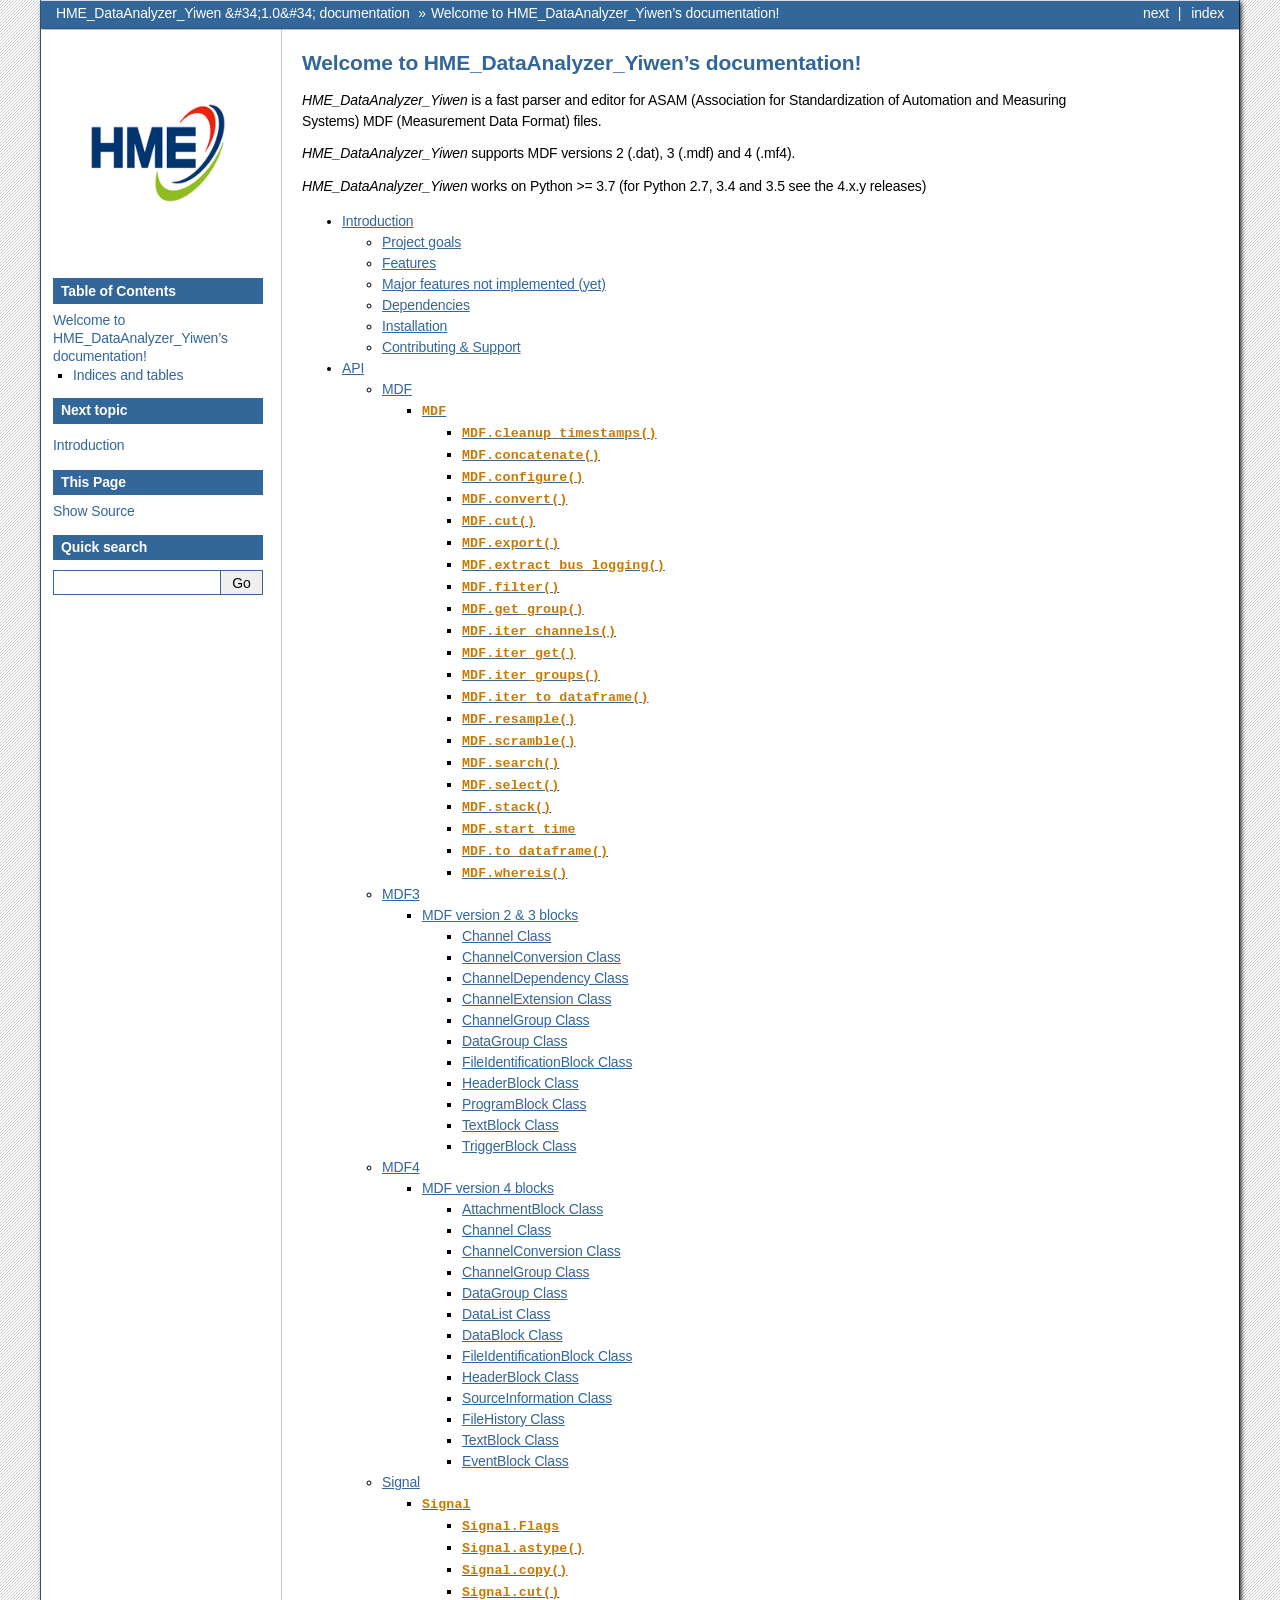
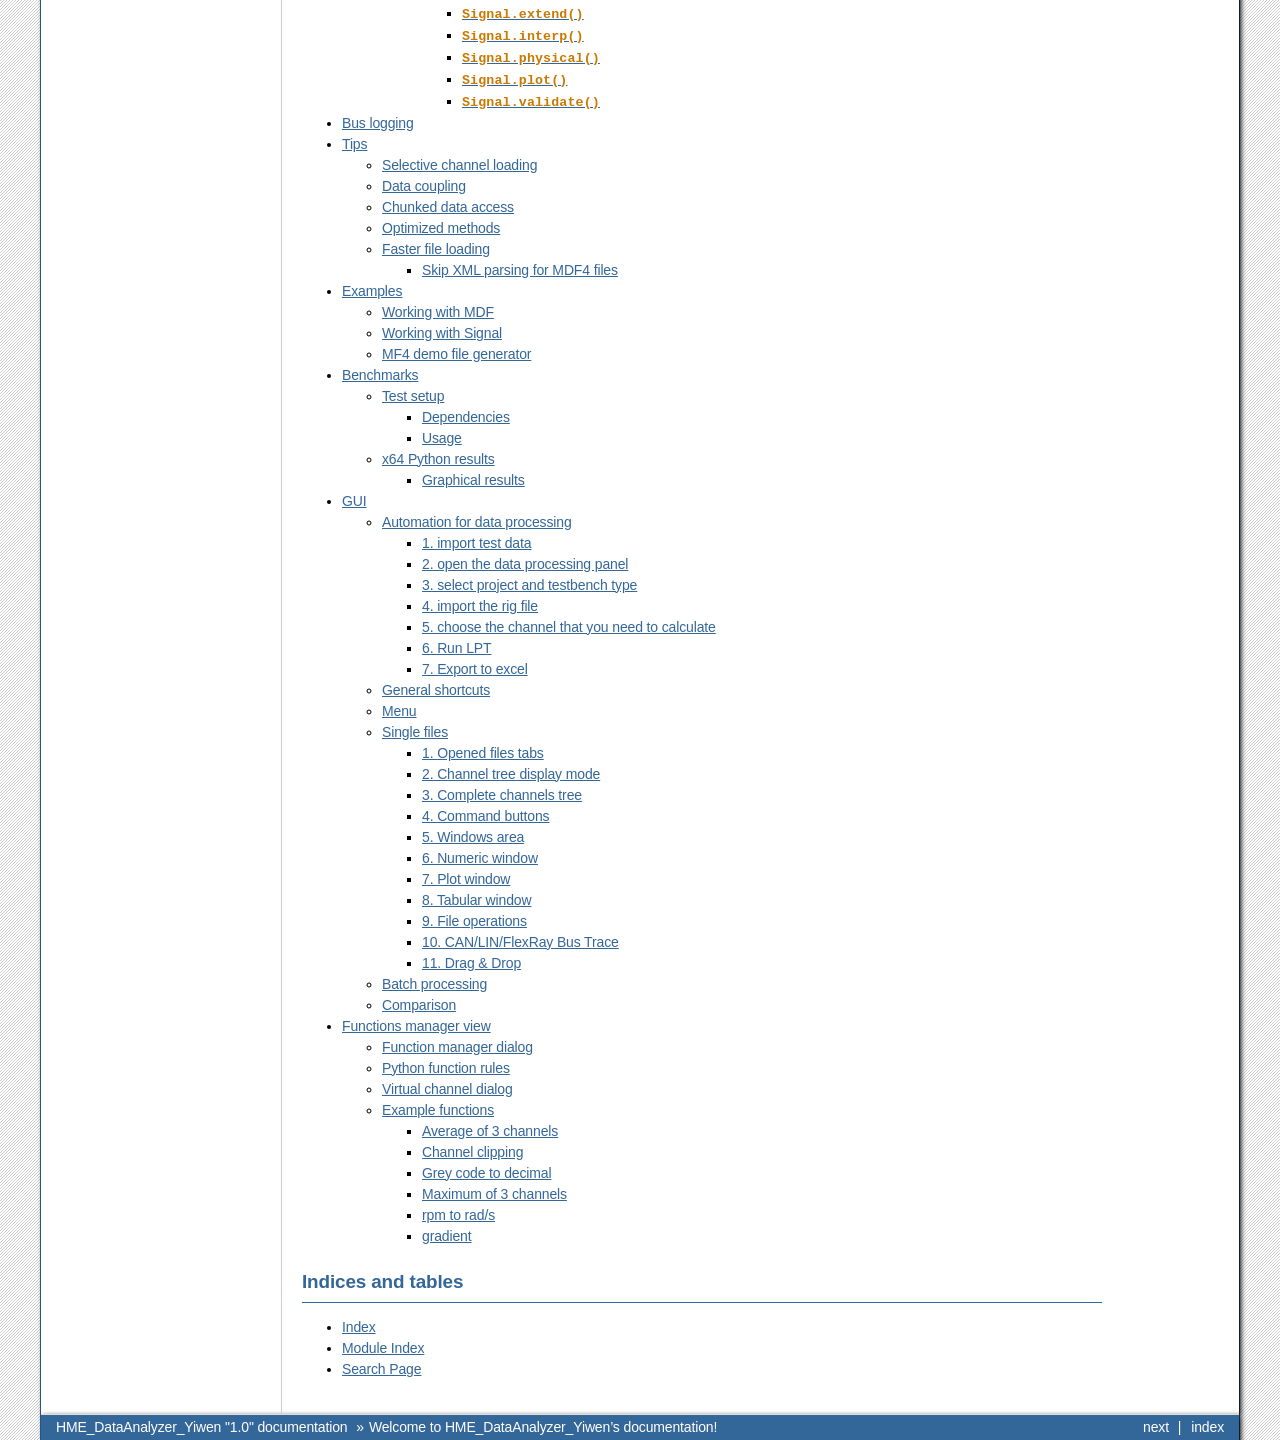
<file: doc/_build/index.html>
<!doctype html>

<html lang="en" data-content_root="./">
  <head>
    <meta charset="utf-8" />
    <meta name="viewport" content="width=device-width, initial-scale=1.0" /><meta name="viewport" content="width=device-width, initial-scale=1" />

    <title>Welcome to HME_DataAnalyzer_Yiwen’s documentation! &#8212; HME_DataAnalyzer_Yiwen &#34;1.0&#34; documentation</title>
    <link rel="stylesheet" type="text/css" href="_static/pygments.css?v=fa44fd50" />
    <link rel="stylesheet" type="text/css" href="_static/bizstyle.css?v=532c1bf3" />
    <link rel="stylesheet" type="text/css" href="_static/plot_directive.css?v=7f9a90b1" />
    
    <script src="_static/documentation_options.js?v=21637f4b"></script>
    <script src="_static/doctools.js?v=888ff710"></script>
    <script src="_static/sphinx_highlight.js?v=dc90522c"></script>
    <script src="_static/bizstyle.js"></script>
    <link rel="index" title="Index" href="genindex.html" />
    <link rel="search" title="Search" href="search.html" />
    <link rel="next" title="Introduction" href="intro.html" />
    <meta name="viewport" content="width=device-width,initial-scale=1.0" />
    <!--[if lt IE 9]>
    <script src="_static/css3-mediaqueries.js"></script>
    <![endif]-->
  </head><body>
    <div class="related" role="navigation" aria-label="related navigation">
      <h3>Navigation</h3>
      <ul>
        <li class="right" style="margin-right: 10px">
          <a href="genindex.html" title="General Index"
             accesskey="I">index</a></li>
        <li class="right" >
          <a href="intro.html" title="Introduction"
             accesskey="N">next</a> |</li>
        <li class="nav-item nav-item-0"><a href="#">HME_DataAnalyzer_Yiwen &#34;1.0&#34; documentation</a> &#187;</li>
        <li class="nav-item nav-item-this"><a href="">Welcome to HME_DataAnalyzer_Yiwen’s documentation!</a></li> 
      </ul>
    </div>  

    <div class="document">
      <div class="documentwrapper">
        <div class="bodywrapper">
          <div class="body" role="main">
            
  <section id="welcome-to-hme-dataanalyzer-yiwen-s-documentation">
<h1>Welcome to HME_DataAnalyzer_Yiwen’s documentation!<a class="headerlink" href="#welcome-to-hme-dataanalyzer-yiwen-s-documentation" title="Link to this heading">¶</a></h1>
<p><em>HME_DataAnalyzer_Yiwen</em> is a fast parser and editor for ASAM (Association for Standardization of Automation and Measuring Systems) MDF (Measurement Data Format) files.</p>
<p><em>HME_DataAnalyzer_Yiwen</em> supports MDF versions 2 (.dat), 3 (.mdf) and 4 (.mf4).</p>
<p><em>HME_DataAnalyzer_Yiwen</em> works on Python &gt;= 3.7 (for Python 2.7, 3.4 and 3.5 see the 4.x.y releases)</p>
<div class="toctree-wrapper compound">
<ul>
<li class="toctree-l1"><a class="reference internal" href="intro.html">Introduction</a><ul>
<li class="toctree-l2"><a class="reference internal" href="intro.html#project-goals">Project goals</a></li>
<li class="toctree-l2"><a class="reference internal" href="intro.html#features">Features</a></li>
<li class="toctree-l2"><a class="reference internal" href="intro.html#major-features-not-implemented-yet">Major features not implemented (yet)</a></li>
<li class="toctree-l2"><a class="reference internal" href="intro.html#dependencies">Dependencies</a></li>
<li class="toctree-l2"><a class="reference internal" href="intro.html#installation">Installation</a></li>
<li class="toctree-l2"><a class="reference internal" href="intro.html#contributing-support">Contributing &amp; Support</a></li>
</ul>
</li>
<li class="toctree-l1"><a class="reference internal" href="api.html">API</a><ul>
<li class="toctree-l2"><a class="reference internal" href="api.html#mdf">MDF</a><ul>
<li class="toctree-l3"><a class="reference internal" href="api.html#asammdf.mdf.MDF"><code class="docutils literal notranslate"><span class="pre">MDF</span></code></a><ul>
<li class="toctree-l4"><a class="reference internal" href="api.html#asammdf.mdf.MDF.cleanup_timestamps"><code class="docutils literal notranslate"><span class="pre">MDF.cleanup_timestamps()</span></code></a></li>
<li class="toctree-l4"><a class="reference internal" href="api.html#asammdf.mdf.MDF.concatenate"><code class="docutils literal notranslate"><span class="pre">MDF.concatenate()</span></code></a></li>
<li class="toctree-l4"><a class="reference internal" href="api.html#asammdf.mdf.MDF.configure"><code class="docutils literal notranslate"><span class="pre">MDF.configure()</span></code></a></li>
<li class="toctree-l4"><a class="reference internal" href="api.html#asammdf.mdf.MDF.convert"><code class="docutils literal notranslate"><span class="pre">MDF.convert()</span></code></a></li>
<li class="toctree-l4"><a class="reference internal" href="api.html#asammdf.mdf.MDF.cut"><code class="docutils literal notranslate"><span class="pre">MDF.cut()</span></code></a></li>
<li class="toctree-l4"><a class="reference internal" href="api.html#asammdf.mdf.MDF.export"><code class="docutils literal notranslate"><span class="pre">MDF.export()</span></code></a></li>
<li class="toctree-l4"><a class="reference internal" href="api.html#asammdf.mdf.MDF.extract_bus_logging"><code class="docutils literal notranslate"><span class="pre">MDF.extract_bus_logging()</span></code></a></li>
<li class="toctree-l4"><a class="reference internal" href="api.html#asammdf.mdf.MDF.filter"><code class="docutils literal notranslate"><span class="pre">MDF.filter()</span></code></a></li>
<li class="toctree-l4"><a class="reference internal" href="api.html#asammdf.mdf.MDF.get_group"><code class="docutils literal notranslate"><span class="pre">MDF.get_group()</span></code></a></li>
<li class="toctree-l4"><a class="reference internal" href="api.html#asammdf.mdf.MDF.iter_channels"><code class="docutils literal notranslate"><span class="pre">MDF.iter_channels()</span></code></a></li>
<li class="toctree-l4"><a class="reference internal" href="api.html#asammdf.mdf.MDF.iter_get"><code class="docutils literal notranslate"><span class="pre">MDF.iter_get()</span></code></a></li>
<li class="toctree-l4"><a class="reference internal" href="api.html#asammdf.mdf.MDF.iter_groups"><code class="docutils literal notranslate"><span class="pre">MDF.iter_groups()</span></code></a></li>
<li class="toctree-l4"><a class="reference internal" href="api.html#asammdf.mdf.MDF.iter_to_dataframe"><code class="docutils literal notranslate"><span class="pre">MDF.iter_to_dataframe()</span></code></a></li>
<li class="toctree-l4"><a class="reference internal" href="api.html#asammdf.mdf.MDF.resample"><code class="docutils literal notranslate"><span class="pre">MDF.resample()</span></code></a></li>
<li class="toctree-l4"><a class="reference internal" href="api.html#asammdf.mdf.MDF.scramble"><code class="docutils literal notranslate"><span class="pre">MDF.scramble()</span></code></a></li>
<li class="toctree-l4"><a class="reference internal" href="api.html#asammdf.mdf.MDF.search"><code class="docutils literal notranslate"><span class="pre">MDF.search()</span></code></a></li>
<li class="toctree-l4"><a class="reference internal" href="api.html#asammdf.mdf.MDF.select"><code class="docutils literal notranslate"><span class="pre">MDF.select()</span></code></a></li>
<li class="toctree-l4"><a class="reference internal" href="api.html#asammdf.mdf.MDF.stack"><code class="docutils literal notranslate"><span class="pre">MDF.stack()</span></code></a></li>
<li class="toctree-l4"><a class="reference internal" href="api.html#asammdf.mdf.MDF.start_time"><code class="docutils literal notranslate"><span class="pre">MDF.start_time</span></code></a></li>
<li class="toctree-l4"><a class="reference internal" href="api.html#asammdf.mdf.MDF.to_dataframe"><code class="docutils literal notranslate"><span class="pre">MDF.to_dataframe()</span></code></a></li>
<li class="toctree-l4"><a class="reference internal" href="api.html#asammdf.mdf.MDF.whereis"><code class="docutils literal notranslate"><span class="pre">MDF.whereis()</span></code></a></li>
</ul>
</li>
</ul>
</li>
<li class="toctree-l2"><a class="reference internal" href="api.html#mdf3">MDF3</a><ul>
<li class="toctree-l3"><a class="reference internal" href="api.html#mdf-version-2-3-blocks">MDF version 2 &amp; 3 blocks</a><ul>
<li class="toctree-l4"><a class="reference internal" href="v2v3blocks.html">Channel Class</a></li>
<li class="toctree-l4"><a class="reference internal" href="v2v3blocks.html#channelconversion-class">ChannelConversion Class</a></li>
<li class="toctree-l4"><a class="reference internal" href="v2v3blocks.html#channeldependency-class">ChannelDependency Class</a></li>
<li class="toctree-l4"><a class="reference internal" href="v2v3blocks.html#channelextension-class">ChannelExtension Class</a></li>
<li class="toctree-l4"><a class="reference internal" href="v2v3blocks.html#channelgroup-class">ChannelGroup Class</a></li>
<li class="toctree-l4"><a class="reference internal" href="v2v3blocks.html#datagroup-class">DataGroup Class</a></li>
<li class="toctree-l4"><a class="reference internal" href="v2v3blocks.html#fileidentificationblock-class">FileIdentificationBlock Class</a></li>
<li class="toctree-l4"><a class="reference internal" href="v2v3blocks.html#headerblock-class">HeaderBlock Class</a></li>
<li class="toctree-l4"><a class="reference internal" href="v2v3blocks.html#programblock-class">ProgramBlock Class</a></li>
<li class="toctree-l4"><a class="reference internal" href="v2v3blocks.html#textblock-class">TextBlock Class</a></li>
<li class="toctree-l4"><a class="reference internal" href="v2v3blocks.html#triggerblock-class">TriggerBlock Class</a></li>
</ul>
</li>
</ul>
</li>
<li class="toctree-l2"><a class="reference internal" href="api.html#mdf4">MDF4</a><ul>
<li class="toctree-l3"><a class="reference internal" href="api.html#mdf-version-4-blocks">MDF version 4 blocks</a><ul>
<li class="toctree-l4"><a class="reference internal" href="v4blocks.html">AttachmentBlock Class</a></li>
<li class="toctree-l4"><a class="reference internal" href="v4blocks.html#channel-class">Channel Class</a></li>
<li class="toctree-l4"><a class="reference internal" href="v4blocks.html#channelconversion-class">ChannelConversion Class</a></li>
<li class="toctree-l4"><a class="reference internal" href="v4blocks.html#channelgroup-class">ChannelGroup Class</a></li>
<li class="toctree-l4"><a class="reference internal" href="v4blocks.html#datagroup-class">DataGroup Class</a></li>
<li class="toctree-l4"><a class="reference internal" href="v4blocks.html#datalist-class">DataList Class</a></li>
<li class="toctree-l4"><a class="reference internal" href="v4blocks.html#datablock-class">DataBlock Class</a></li>
<li class="toctree-l4"><a class="reference internal" href="v4blocks.html#fileidentificationblock-class">FileIdentificationBlock Class</a></li>
<li class="toctree-l4"><a class="reference internal" href="v4blocks.html#headerblock-class">HeaderBlock Class</a></li>
<li class="toctree-l4"><a class="reference internal" href="v4blocks.html#sourceinformation-class">SourceInformation Class</a></li>
<li class="toctree-l4"><a class="reference internal" href="v4blocks.html#filehistory-class">FileHistory Class</a></li>
<li class="toctree-l4"><a class="reference internal" href="v4blocks.html#textblock-class">TextBlock Class</a></li>
<li class="toctree-l4"><a class="reference internal" href="v4blocks.html#eventblock-class">EventBlock Class</a></li>
</ul>
</li>
</ul>
</li>
<li class="toctree-l2"><a class="reference internal" href="api.html#signal">Signal</a><ul>
<li class="toctree-l3"><a class="reference internal" href="api.html#asammdf.signal.Signal"><code class="docutils literal notranslate"><span class="pre">Signal</span></code></a><ul>
<li class="toctree-l4"><a class="reference internal" href="api.html#asammdf.signal.Signal.Flags"><code class="docutils literal notranslate"><span class="pre">Signal.Flags</span></code></a></li>
<li class="toctree-l4"><a class="reference internal" href="api.html#asammdf.signal.Signal.astype"><code class="docutils literal notranslate"><span class="pre">Signal.astype()</span></code></a></li>
<li class="toctree-l4"><a class="reference internal" href="api.html#asammdf.signal.Signal.copy"><code class="docutils literal notranslate"><span class="pre">Signal.copy()</span></code></a></li>
<li class="toctree-l4"><a class="reference internal" href="api.html#asammdf.signal.Signal.cut"><code class="docutils literal notranslate"><span class="pre">Signal.cut()</span></code></a></li>
<li class="toctree-l4"><a class="reference internal" href="api.html#asammdf.signal.Signal.extend"><code class="docutils literal notranslate"><span class="pre">Signal.extend()</span></code></a></li>
<li class="toctree-l4"><a class="reference internal" href="api.html#asammdf.signal.Signal.interp"><code class="docutils literal notranslate"><span class="pre">Signal.interp()</span></code></a></li>
<li class="toctree-l4"><a class="reference internal" href="api.html#asammdf.signal.Signal.physical"><code class="docutils literal notranslate"><span class="pre">Signal.physical()</span></code></a></li>
<li class="toctree-l4"><a class="reference internal" href="api.html#asammdf.signal.Signal.plot"><code class="docutils literal notranslate"><span class="pre">Signal.plot()</span></code></a></li>
<li class="toctree-l4"><a class="reference internal" href="api.html#asammdf.signal.Signal.validate"><code class="docutils literal notranslate"><span class="pre">Signal.validate()</span></code></a></li>
</ul>
</li>
</ul>
</li>
</ul>
</li>
<li class="toctree-l1"><a class="reference internal" href="buslogging.html">Bus logging</a></li>
<li class="toctree-l1"><a class="reference internal" href="tips.html">Tips</a><ul>
<li class="toctree-l2"><a class="reference internal" href="tips.html#selective-channel-loading">Selective channel loading</a></li>
<li class="toctree-l2"><a class="reference internal" href="tips.html#data-coupling">Data coupling</a></li>
<li class="toctree-l2"><a class="reference internal" href="tips.html#chunked-data-access">Chunked data access</a></li>
<li class="toctree-l2"><a class="reference internal" href="tips.html#optimized-methods">Optimized methods</a></li>
<li class="toctree-l2"><a class="reference internal" href="tips.html#faster-file-loading">Faster file loading</a><ul>
<li class="toctree-l3"><a class="reference internal" href="tips.html#skip-xml-parsing-for-mdf4-files">Skip XML parsing for MDF4 files</a></li>
</ul>
</li>
</ul>
</li>
<li class="toctree-l1"><a class="reference internal" href="examples.html">Examples</a><ul>
<li class="toctree-l2"><a class="reference internal" href="examples.html#working-with-mdf">Working with MDF</a></li>
<li class="toctree-l2"><a class="reference internal" href="examples.html#working-with-signal">Working with Signal</a></li>
<li class="toctree-l2"><a class="reference internal" href="examples.html#mf4-demo-file-generator">MF4 demo file generator</a></li>
</ul>
</li>
<li class="toctree-l1"><a class="reference internal" href="benchmarks.html">Benchmarks</a><ul>
<li class="toctree-l2"><a class="reference internal" href="benchmarks.html#test-setup">Test setup</a><ul>
<li class="toctree-l3"><a class="reference internal" href="benchmarks.html#dependencies">Dependencies</a></li>
<li class="toctree-l3"><a class="reference internal" href="benchmarks.html#usage">Usage</a></li>
</ul>
</li>
<li class="toctree-l2"><a class="reference internal" href="benchmarks.html#x64-python-results">x64 Python results</a><ul>
<li class="toctree-l3"><a class="reference internal" href="benchmarks.html#graphical-results">Graphical results</a></li>
</ul>
</li>
</ul>
</li>
<li class="toctree-l1"><a class="reference internal" href="gui.html">GUI</a><ul>
<li class="toctree-l2"><a class="reference internal" href="gui.html#automation-for-data-processing">Automation for data processing</a><ul>
<li class="toctree-l3"><a class="reference internal" href="gui.html#import-test-data">1. import test data</a></li>
<li class="toctree-l3"><a class="reference internal" href="gui.html#open-the-data-processing-panel">2. open the data processing panel</a></li>
<li class="toctree-l3"><a class="reference internal" href="gui.html#select-project-and-testbench-type">3. select project and testbench type</a></li>
<li class="toctree-l3"><a class="reference internal" href="gui.html#import-the-rig-file">4. import the rig file</a></li>
<li class="toctree-l3"><a class="reference internal" href="gui.html#choose-the-channel-that-you-need-to-calculate">5. choose the channel that you need to calculate</a></li>
<li class="toctree-l3"><a class="reference internal" href="gui.html#run-lpt">6. Run LPT</a></li>
<li class="toctree-l3"><a class="reference internal" href="gui.html#export-to-excel">7. Export to excel</a></li>
</ul>
</li>
<li class="toctree-l2"><a class="reference internal" href="gui.html#general-shortcuts">General shortcuts</a></li>
<li class="toctree-l2"><a class="reference internal" href="gui.html#menu">Menu</a></li>
<li class="toctree-l2"><a class="reference internal" href="gui.html#single-files">Single files</a><ul>
<li class="toctree-l3"><a class="reference internal" href="gui.html#opened-files-tabs">1. Opened files tabs</a></li>
<li class="toctree-l3"><a class="reference internal" href="gui.html#channel-tree-display-mode">2. Channel tree display mode</a></li>
<li class="toctree-l3"><a class="reference internal" href="gui.html#complete-channels-tree">3. Complete channels tree</a></li>
<li class="toctree-l3"><a class="reference internal" href="gui.html#command-buttons">4. Command buttons</a></li>
<li class="toctree-l3"><a class="reference internal" href="gui.html#windows-area">5. Windows area</a></li>
<li class="toctree-l3"><a class="reference internal" href="gui.html#numeric-window">6. Numeric window</a></li>
<li class="toctree-l3"><a class="reference internal" href="gui.html#plot-window">7. Plot window</a></li>
<li class="toctree-l3"><a class="reference internal" href="gui.html#tabular-window">8. Tabular window</a></li>
<li class="toctree-l3"><a class="reference internal" href="gui.html#file-operations">9. File operations</a></li>
<li class="toctree-l3"><a class="reference internal" href="gui.html#can-lin-flexray-bus-trace">10. CAN/LIN/FlexRay Bus Trace</a></li>
<li class="toctree-l3"><a class="reference internal" href="gui.html#drag-drop">11. Drag &amp; Drop</a></li>
</ul>
</li>
<li class="toctree-l2"><a class="reference internal" href="gui.html#batch-processing">Batch processing</a></li>
<li class="toctree-l2"><a class="reference internal" href="gui.html#comparison">Comparison</a></li>
</ul>
</li>
<li class="toctree-l1"><a class="reference internal" href="functions_manager.html">Functions manager view</a><ul>
<li class="toctree-l2"><a class="reference internal" href="functions_manager.html#function-manager-dialog">Function manager dialog</a></li>
<li class="toctree-l2"><a class="reference internal" href="functions_manager.html#python-function-rules">Python function rules</a></li>
<li class="toctree-l2"><a class="reference internal" href="functions_manager.html#virtual-channel-dialog">Virtual channel dialog</a></li>
<li class="toctree-l2"><a class="reference internal" href="functions_manager.html#example-functions">Example functions</a><ul>
<li class="toctree-l3"><a class="reference internal" href="functions_manager.html#average-of-3-channels">Average of 3 channels</a></li>
<li class="toctree-l3"><a class="reference internal" href="functions_manager.html#channel-clipping">Channel clipping</a></li>
<li class="toctree-l3"><a class="reference internal" href="functions_manager.html#grey-code-to-decimal">Grey code to decimal</a></li>
<li class="toctree-l3"><a class="reference internal" href="functions_manager.html#maximum-of-3-channels">Maximum of 3 channels</a></li>
<li class="toctree-l3"><a class="reference internal" href="functions_manager.html#rpm-to-rad-s">rpm to rad/s</a></li>
<li class="toctree-l3"><a class="reference internal" href="functions_manager.html#gradient">gradient</a></li>
</ul>
</li>
</ul>
</li>
</ul>
</div>
<section id="indices-and-tables">
<h2>Indices and tables<a class="headerlink" href="#indices-and-tables" title="Link to this heading">¶</a></h2>
<ul class="simple">
<li><p><a class="reference internal" href="genindex.html"><span class="std std-ref">Index</span></a></p></li>
<li><p><a class="reference internal" href="py-modindex.html"><span class="std std-ref">Module Index</span></a></p></li>
<li><p><a class="reference internal" href="search.html"><span class="std std-ref">Search Page</span></a></p></li>
</ul>
</section>
</section>


            <div class="clearer"></div>
          </div>
        </div>
      </div>
      <div class="sphinxsidebar" role="navigation" aria-label="main navigation">
        <div class="sphinxsidebarwrapper">
            <p class="logo"><a href="#">
              <img class="logo" src="_static/favicon.png" alt="Logo"/>
            </a></p>
  <div>
    <h3><a href="#">Table of Contents</a></h3>
    <ul>
<li><a class="reference internal" href="#">Welcome to HME_DataAnalyzer_Yiwen’s documentation!</a><ul>
<li><a class="reference internal" href="#indices-and-tables">Indices and tables</a></li>
</ul>
</li>
</ul>

  </div>
  <div>
    <h4>Next topic</h4>
    <p class="topless"><a href="intro.html"
                          title="next chapter">Introduction</a></p>
  </div>
  <div role="note" aria-label="source link">
    <h3>This Page</h3>
    <ul class="this-page-menu">
      <li><a href="_sources/index.rst.txt"
            rel="nofollow">Show Source</a></li>
    </ul>
   </div>
<div id="searchbox" style="display: none" role="search">
  <h3 id="searchlabel">Quick search</h3>
    <div class="searchformwrapper">
    <form class="search" action="search.html" method="get">
      <input type="text" name="q" aria-labelledby="searchlabel" autocomplete="off" autocorrect="off" autocapitalize="off" spellcheck="false"/>
      <input type="submit" value="Go" />
    </form>
    </div>
</div>
<script>document.getElementById('searchbox').style.display = "block"</script>
        </div>
      </div>
      <div class="clearer"></div>
    </div>
    <div class="related" role="navigation" aria-label="related navigation">
      <h3>Navigation</h3>
      <ul>
        <li class="right" style="margin-right: 10px">
          <a href="genindex.html" title="General Index"
             >index</a></li>
        <li class="right" >
          <a href="intro.html" title="Introduction"
             >next</a> |</li>
        <li class="nav-item nav-item-0"><a href="#">HME_DataAnalyzer_Yiwen &#34;1.0&#34; documentation</a> &#187;</li>
        <li class="nav-item nav-item-this"><a href="">Welcome to HME_DataAnalyzer_Yiwen’s documentation!</a></li> 
      </ul>
    </div>
    <div class="footer" role="contentinfo">
    &#169; Copyright 2024, Yiwen Sun.
      Created using <a href="https://www.sphinx-doc.org/">Sphinx</a> 7.2.6.
    </div>
  </body>
</html>
</file>
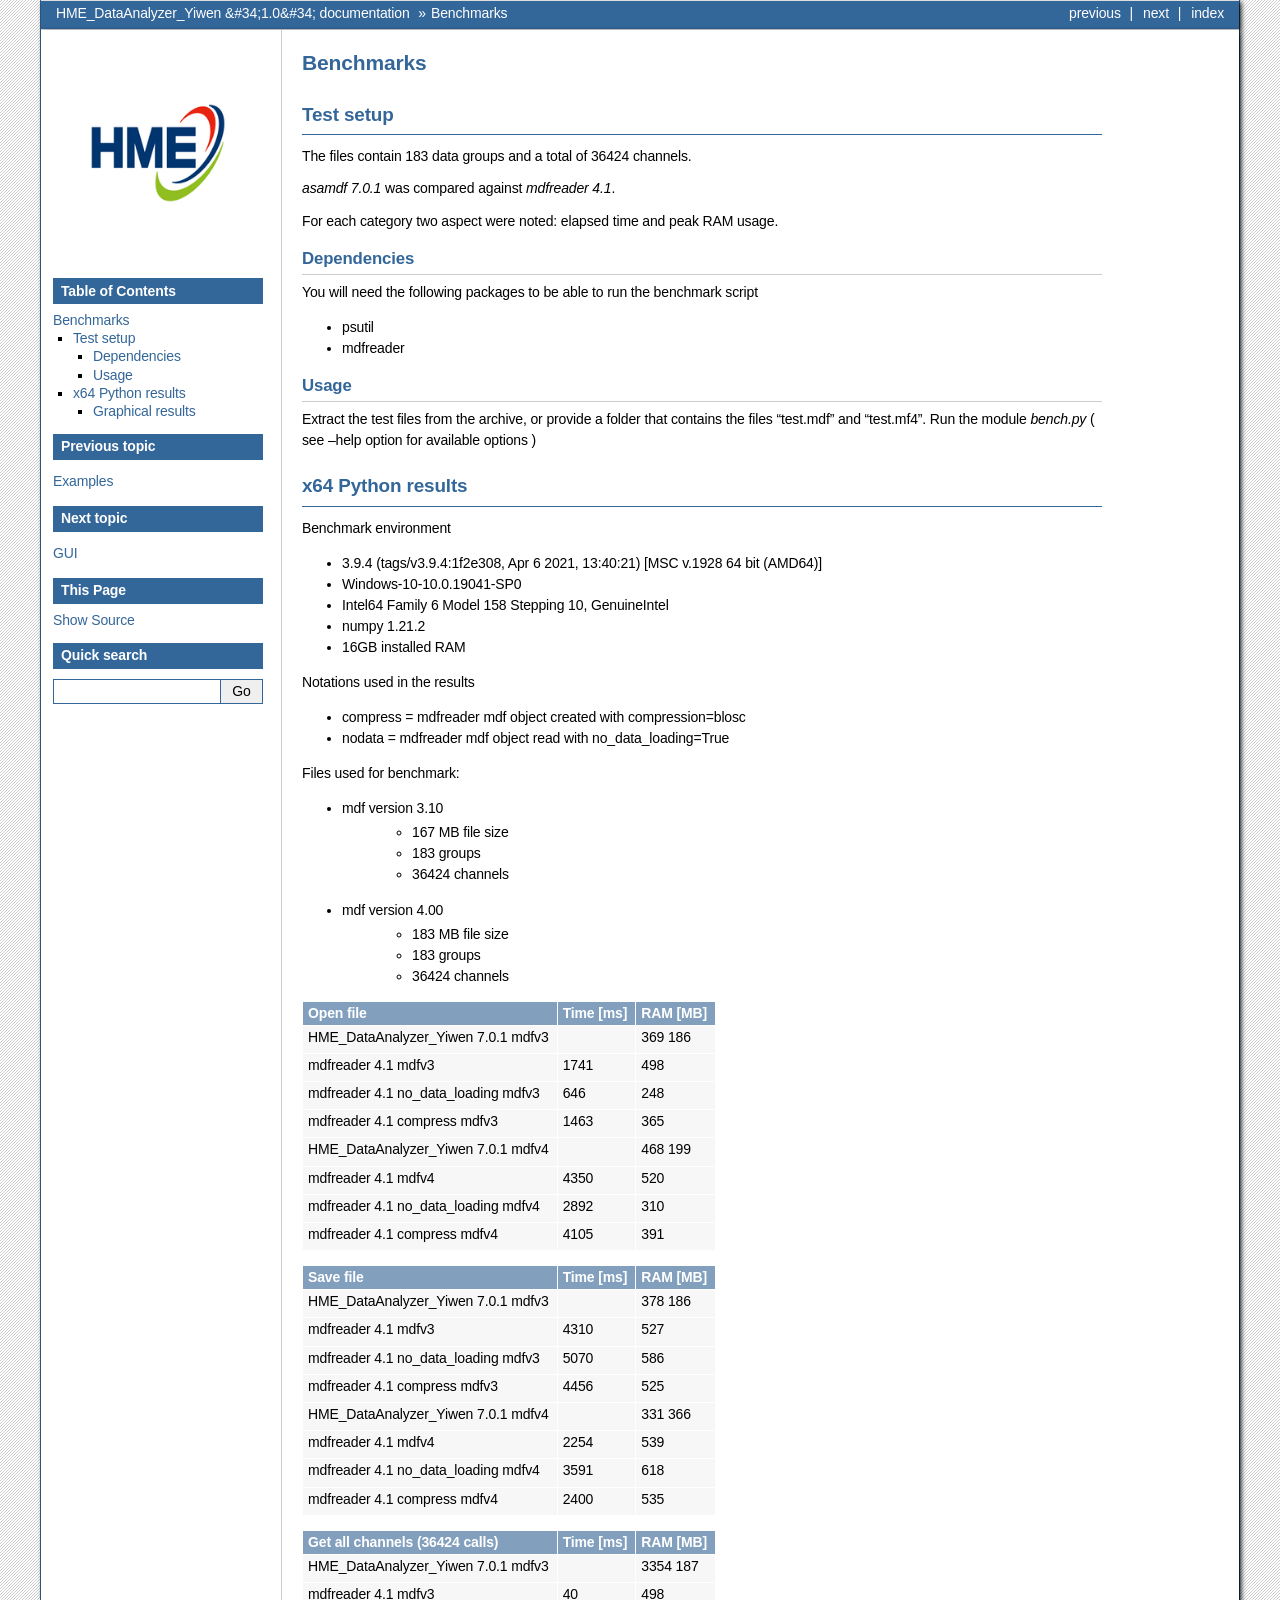
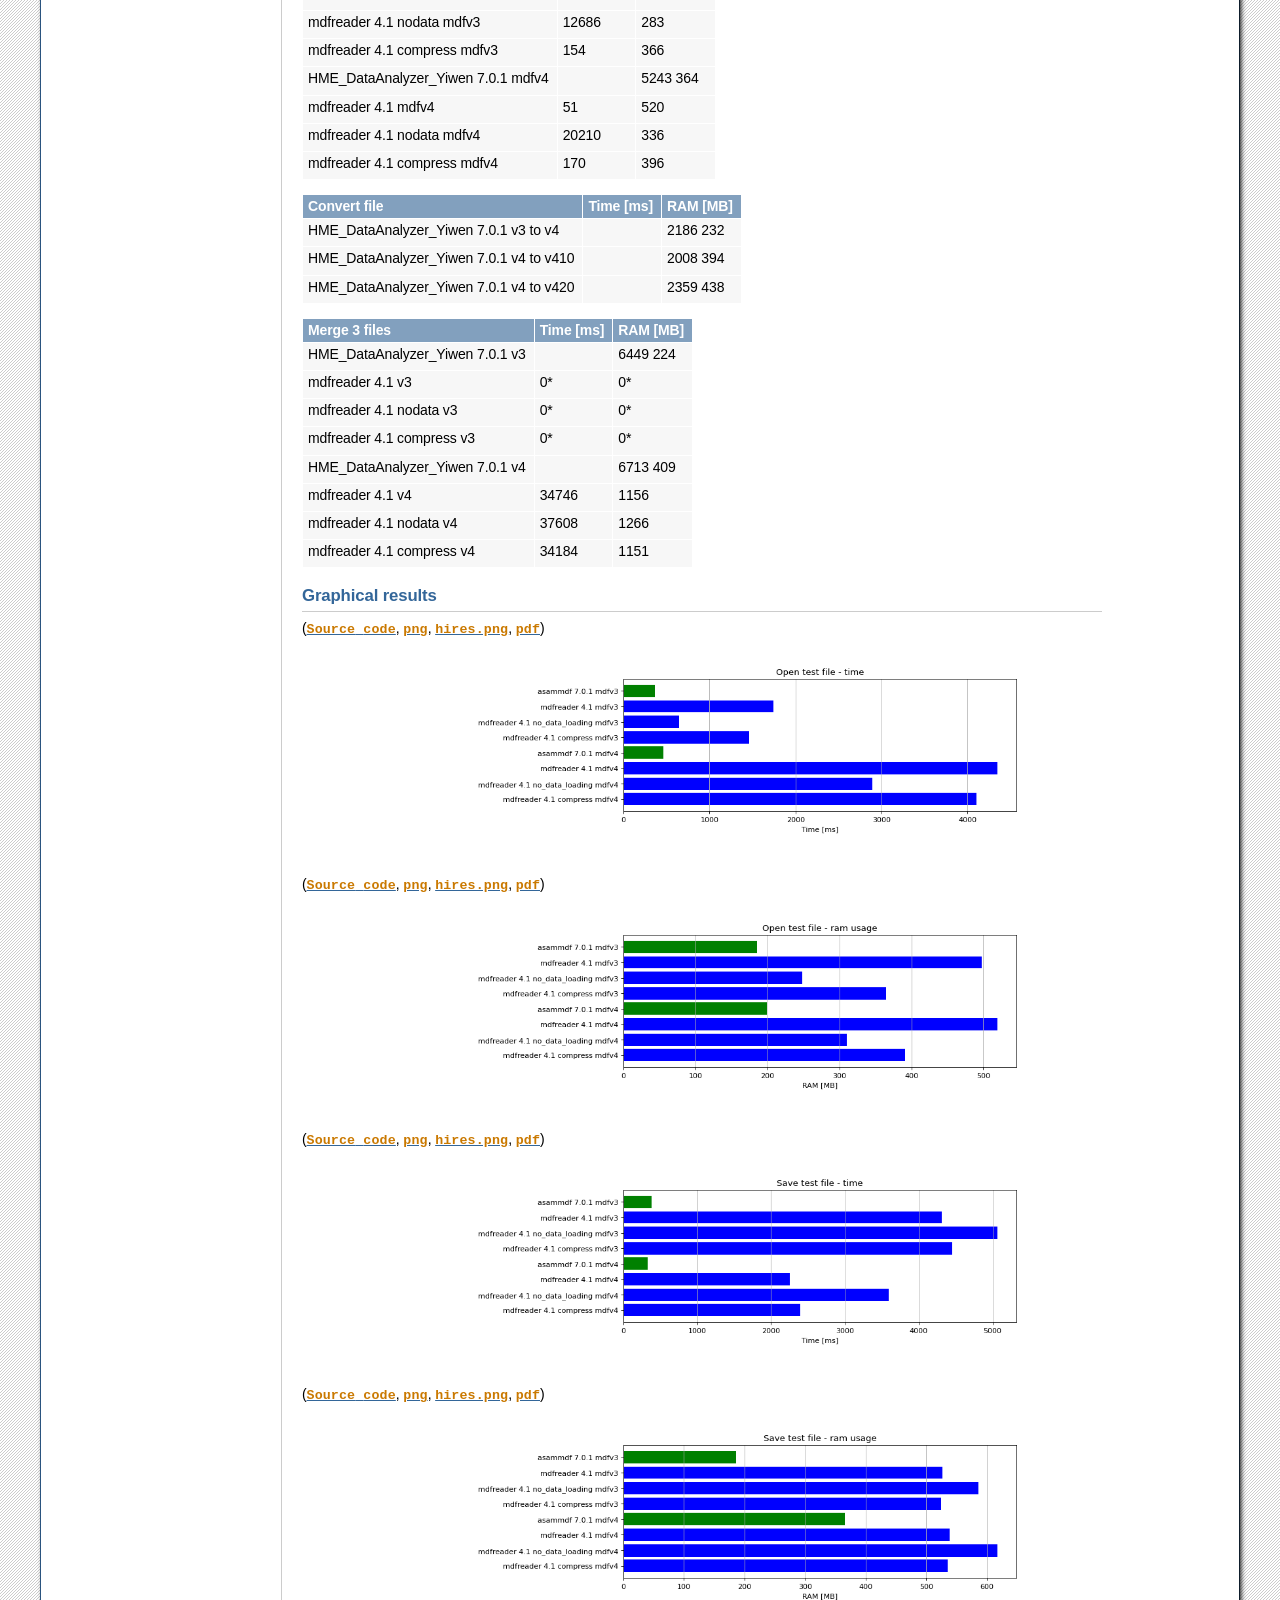
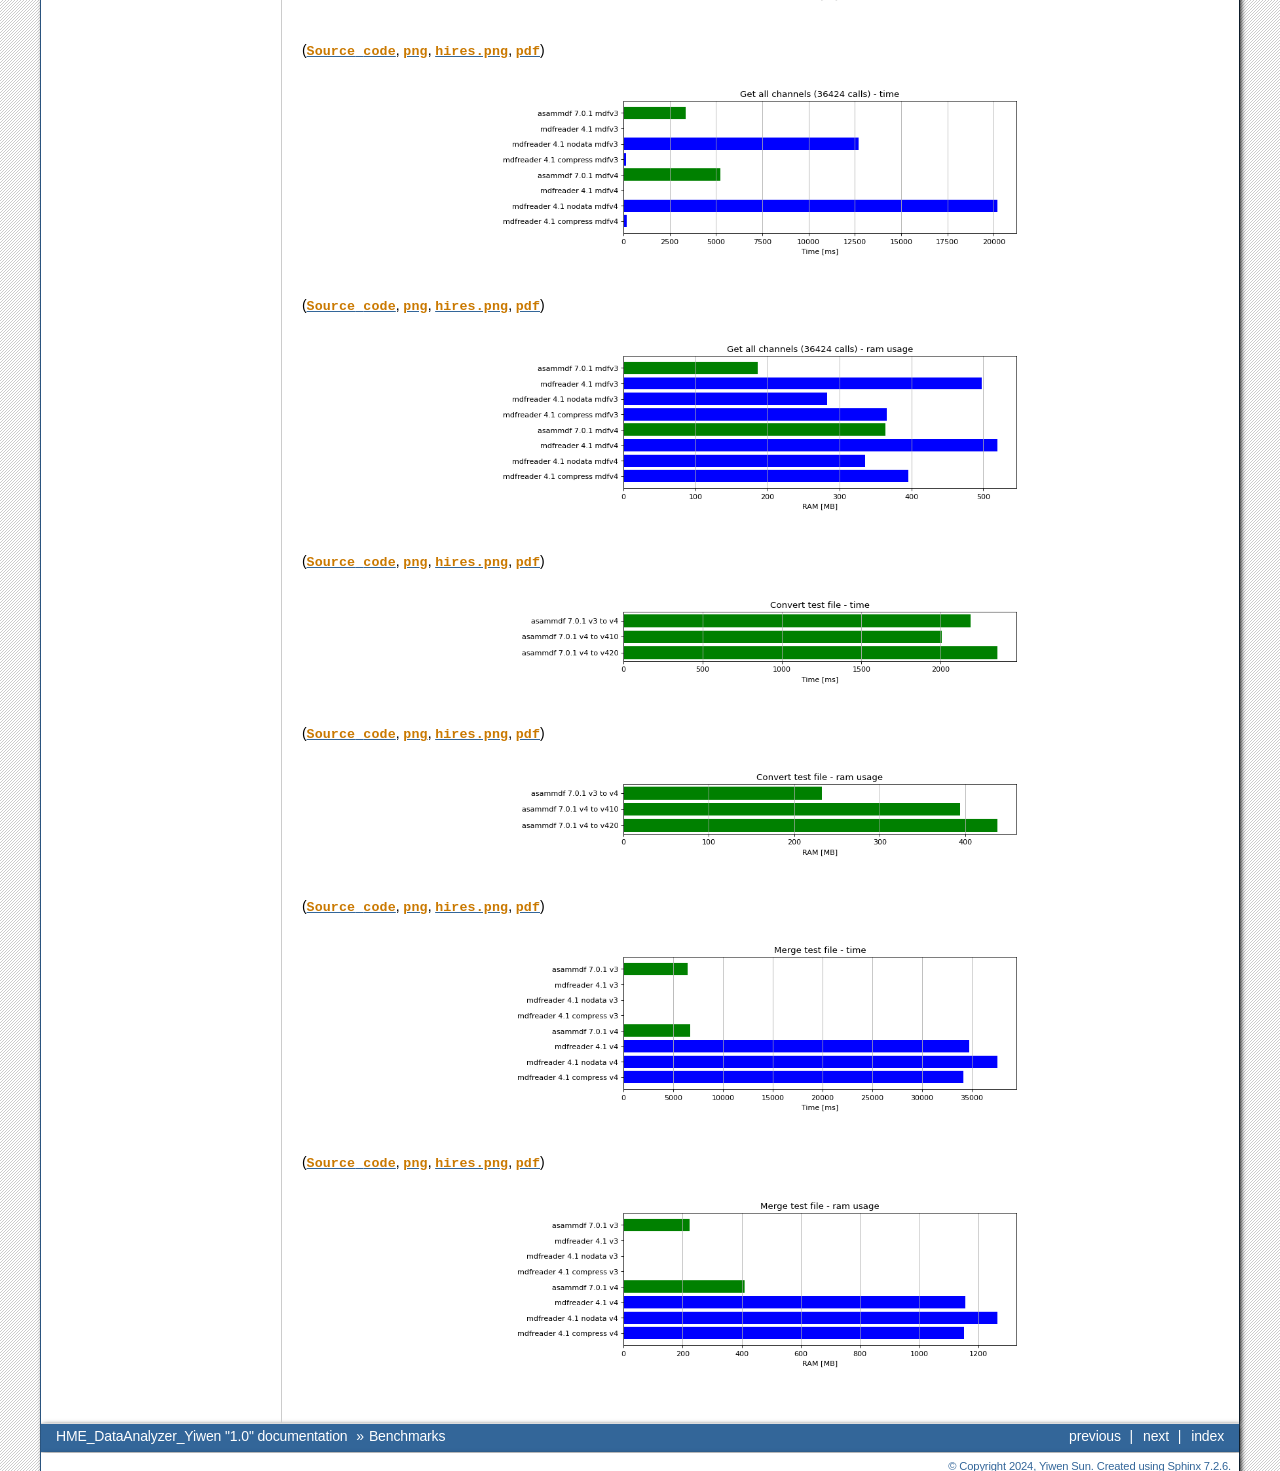
<file: doc/_build/benchmarks.html>
<!doctype html>

<html lang="en" data-content_root="./">
  <head>
    <meta charset="utf-8" />
    <meta name="viewport" content="width=device-width, initial-scale=1.0" /><meta name="viewport" content="width=device-width, initial-scale=1" />

    <title>Benchmarks &#8212; HME_DataAnalyzer_Yiwen &#34;1.0&#34; documentation</title>
    <link rel="stylesheet" type="text/css" href="_static/pygments.css?v=fa44fd50" />
    <link rel="stylesheet" type="text/css" href="_static/bizstyle.css?v=532c1bf3" />
    <link rel="stylesheet" type="text/css" href="_static/plot_directive.css?v=7f9a90b1" />
    
    <script src="_static/documentation_options.js?v=21637f4b"></script>
    <script src="_static/doctools.js?v=888ff710"></script>
    <script src="_static/sphinx_highlight.js?v=dc90522c"></script>
    <script src="_static/bizstyle.js"></script>
    <link rel="index" title="Index" href="genindex.html" />
    <link rel="search" title="Search" href="search.html" />
    <link rel="next" title="GUI" href="gui.html" />
    <link rel="prev" title="Examples" href="examples.html" />
    <meta name="viewport" content="width=device-width,initial-scale=1.0" />
    <!--[if lt IE 9]>
    <script src="_static/css3-mediaqueries.js"></script>
    <![endif]-->
  </head><body>
    <div class="related" role="navigation" aria-label="related navigation">
      <h3>Navigation</h3>
      <ul>
        <li class="right" style="margin-right: 10px">
          <a href="genindex.html" title="General Index"
             accesskey="I">index</a></li>
        <li class="right" >
          <a href="gui.html" title="GUI"
             accesskey="N">next</a> |</li>
        <li class="right" >
          <a href="examples.html" title="Examples"
             accesskey="P">previous</a> |</li>
        <li class="nav-item nav-item-0"><a href="index.html">HME_DataAnalyzer_Yiwen &#34;1.0&#34; documentation</a> &#187;</li>
        <li class="nav-item nav-item-this"><a href="">Benchmarks</a></li> 
      </ul>
    </div>  

    <div class="document">
      <div class="documentwrapper">
        <div class="bodywrapper">
          <div class="body" role="main">
            
  <style> .red {color:red} </style>
<style> .blue {color:blue} </style>
<style> .green {color:green} </style>
<style> .cyan {color:cyan} </style>
<style> .magenta {color:magenta} </style>
<style> .orange {color:orange} </style>
<style> .brown {color:brown} </style><section id="benchmarks">
<h1>Benchmarks<a class="headerlink" href="#benchmarks" title="Link to this heading">¶</a></h1>
<section id="test-setup">
<h2>Test setup<a class="headerlink" href="#test-setup" title="Link to this heading">¶</a></h2>
<p>The files contain 183 data groups and a total of 36424 channels.</p>
<p><em>asamdf 7.0.1</em> was compared against <em>mdfreader 4.1</em>.</p>
<p>For each category two aspect were noted: elapsed time and peak RAM usage.</p>
<section id="dependencies">
<h3>Dependencies<a class="headerlink" href="#dependencies" title="Link to this heading">¶</a></h3>
<p>You will need the following packages to be able to run the benchmark script</p>
<ul class="simple">
<li><p>psutil</p></li>
<li><p>mdfreader</p></li>
</ul>
</section>
<section id="usage">
<h3>Usage<a class="headerlink" href="#usage" title="Link to this heading">¶</a></h3>
<p>Extract the test files from the archive, or provide a folder that contains the files “test.mdf” and “test.mf4”.
Run the module <em>bench.py</em> ( see –help option for available options )</p>
</section>
</section>
<section id="x64-python-results">
<h2>x64 Python results<a class="headerlink" href="#x64-python-results" title="Link to this heading">¶</a></h2>
<p>Benchmark environment</p>
<ul class="simple">
<li><p>3.9.4 (tags/v3.9.4:1f2e308, Apr  6 2021, 13:40:21) [MSC v.1928 64 bit (AMD64)]</p></li>
<li><p>Windows-10-10.0.19041-SP0</p></li>
<li><p>Intel64 Family 6 Model 158 Stepping 10, GenuineIntel</p></li>
<li><p>numpy 1.21.2</p></li>
<li><p>16GB installed RAM</p></li>
</ul>
<p>Notations used in the results</p>
<ul class="simple">
<li><p>compress = mdfreader mdf object created with compression=blosc</p></li>
<li><p>nodata = mdfreader mdf object read with no_data_loading=True</p></li>
</ul>
<p>Files used for benchmark:</p>
<ul class="simple">
<li><dl class="simple">
<dt>mdf version 3.10</dt><dd><ul>
<li><p>167 MB file size</p></li>
<li><p>183 groups</p></li>
<li><p>36424 channels</p></li>
</ul>
</dd>
</dl>
</li>
<li><dl class="simple">
<dt>mdf version 4.00</dt><dd><ul>
<li><p>183 MB file size</p></li>
<li><p>183 groups</p></li>
<li><p>36424 channels</p></li>
</ul>
</dd>
</dl>
</li>
</ul>
<table class="docutils align-default">
<thead>
<tr class="row-odd"><th class="head"><p>Open file</p></th>
<th class="head"><p>Time [ms]</p></th>
<th class="head"><p>RAM [MB]</p></th>
</tr>
</thead>
<tbody>
<tr class="row-even"><td><p>HME_DataAnalyzer_Yiwen 7.0.1 mdfv3</p></td>
<td></td>
<td><p>369      186</p></td>
</tr>
<tr class="row-odd"><td><p>mdfreader 4.1 mdfv3</p></td>
<td><p>1741</p></td>
<td><p>498</p></td>
</tr>
<tr class="row-even"><td><p>mdfreader 4.1 no_data_loading mdfv3</p></td>
<td><p>646</p></td>
<td><p>248</p></td>
</tr>
<tr class="row-odd"><td><p>mdfreader 4.1 compress mdfv3</p></td>
<td><p>1463</p></td>
<td><p>365</p></td>
</tr>
<tr class="row-even"><td><p>HME_DataAnalyzer_Yiwen 7.0.1 mdfv4</p></td>
<td></td>
<td><p>468      199</p></td>
</tr>
<tr class="row-odd"><td><p>mdfreader 4.1 mdfv4</p></td>
<td><p>4350</p></td>
<td><p>520</p></td>
</tr>
<tr class="row-even"><td><p>mdfreader 4.1 no_data_loading mdfv4</p></td>
<td><p>2892</p></td>
<td><p>310</p></td>
</tr>
<tr class="row-odd"><td><p>mdfreader 4.1 compress mdfv4</p></td>
<td><p>4105</p></td>
<td><p>391</p></td>
</tr>
</tbody>
</table>
<table class="docutils align-default">
<thead>
<tr class="row-odd"><th class="head"><p>Save file</p></th>
<th class="head"><p>Time [ms]</p></th>
<th class="head"><p>RAM [MB]</p></th>
</tr>
</thead>
<tbody>
<tr class="row-even"><td><p>HME_DataAnalyzer_Yiwen 7.0.1 mdfv3</p></td>
<td></td>
<td><p>378      186</p></td>
</tr>
<tr class="row-odd"><td><p>mdfreader 4.1 mdfv3</p></td>
<td><p>4310</p></td>
<td><p>527</p></td>
</tr>
<tr class="row-even"><td><p>mdfreader 4.1 no_data_loading mdfv3</p></td>
<td><p>5070</p></td>
<td><p>586</p></td>
</tr>
<tr class="row-odd"><td><p>mdfreader 4.1 compress mdfv3</p></td>
<td><p>4456</p></td>
<td><p>525</p></td>
</tr>
<tr class="row-even"><td><p>HME_DataAnalyzer_Yiwen 7.0.1 mdfv4</p></td>
<td></td>
<td><p>331      366</p></td>
</tr>
<tr class="row-odd"><td><p>mdfreader 4.1 mdfv4</p></td>
<td><p>2254</p></td>
<td><p>539</p></td>
</tr>
<tr class="row-even"><td><p>mdfreader 4.1 no_data_loading mdfv4</p></td>
<td><p>3591</p></td>
<td><p>618</p></td>
</tr>
<tr class="row-odd"><td><p>mdfreader 4.1 compress mdfv4</p></td>
<td><p>2400</p></td>
<td><p>535</p></td>
</tr>
</tbody>
</table>
<table class="docutils align-default">
<thead>
<tr class="row-odd"><th class="head"><p>Get all channels (36424 calls)</p></th>
<th class="head"><p>Time [ms]</p></th>
<th class="head"><p>RAM [MB]</p></th>
</tr>
</thead>
<tbody>
<tr class="row-even"><td><p>HME_DataAnalyzer_Yiwen 7.0.1 mdfv3</p></td>
<td></td>
<td><p>3354      187</p></td>
</tr>
<tr class="row-odd"><td><p>mdfreader 4.1 mdfv3</p></td>
<td><p>40</p></td>
<td><p>498</p></td>
</tr>
<tr class="row-even"><td><p>mdfreader 4.1 nodata mdfv3</p></td>
<td><p>12686</p></td>
<td><p>283</p></td>
</tr>
<tr class="row-odd"><td><p>mdfreader 4.1 compress mdfv3</p></td>
<td><p>154</p></td>
<td><p>366</p></td>
</tr>
<tr class="row-even"><td><p>HME_DataAnalyzer_Yiwen 7.0.1 mdfv4</p></td>
<td></td>
<td><p>5243      364</p></td>
</tr>
<tr class="row-odd"><td><p>mdfreader 4.1 mdfv4</p></td>
<td><p>51</p></td>
<td><p>520</p></td>
</tr>
<tr class="row-even"><td><p>mdfreader 4.1 nodata mdfv4</p></td>
<td><p>20210</p></td>
<td><p>336</p></td>
</tr>
<tr class="row-odd"><td><p>mdfreader 4.1 compress mdfv4</p></td>
<td><p>170</p></td>
<td><p>396</p></td>
</tr>
</tbody>
</table>
<table class="docutils align-default">
<thead>
<tr class="row-odd"><th class="head"><p>Convert file</p></th>
<th class="head"><p>Time [ms]</p></th>
<th class="head"><p>RAM [MB]</p></th>
</tr>
</thead>
<tbody>
<tr class="row-even"><td><p>HME_DataAnalyzer_Yiwen 7.0.1 v3 to v4</p></td>
<td></td>
<td><p>2186      232</p></td>
</tr>
<tr class="row-odd"><td><p>HME_DataAnalyzer_Yiwen 7.0.1 v4 to v410</p></td>
<td></td>
<td><p>2008      394</p></td>
</tr>
<tr class="row-even"><td><p>HME_DataAnalyzer_Yiwen 7.0.1 v4 to v420</p></td>
<td></td>
<td><p>2359      438</p></td>
</tr>
</tbody>
</table>
<table class="docutils align-default">
<thead>
<tr class="row-odd"><th class="head"><p>Merge 3 files</p></th>
<th class="head"><p>Time [ms]</p></th>
<th class="head"><p>RAM [MB]</p></th>
</tr>
</thead>
<tbody>
<tr class="row-even"><td><p>HME_DataAnalyzer_Yiwen 7.0.1 v3</p></td>
<td></td>
<td><p>6449      224</p></td>
</tr>
<tr class="row-odd"><td><p>mdfreader 4.1 v3</p></td>
<td><p>0*</p></td>
<td><p>0*</p></td>
</tr>
<tr class="row-even"><td><p>mdfreader 4.1 nodata v3</p></td>
<td><p>0*</p></td>
<td><p>0*</p></td>
</tr>
<tr class="row-odd"><td><p>mdfreader 4.1 compress v3</p></td>
<td><p>0*</p></td>
<td><p>0*</p></td>
</tr>
<tr class="row-even"><td><p>HME_DataAnalyzer_Yiwen 7.0.1 v4</p></td>
<td></td>
<td><p>6713      409</p></td>
</tr>
<tr class="row-odd"><td><p>mdfreader 4.1 v4</p></td>
<td><p>34746</p></td>
<td><p>1156</p></td>
</tr>
<tr class="row-even"><td><p>mdfreader 4.1 nodata v4</p></td>
<td><p>37608</p></td>
<td><p>1266</p></td>
</tr>
<tr class="row-odd"><td><p>mdfreader 4.1 compress v4</p></td>
<td><p>34184</p></td>
<td><p>1151</p></td>
</tr>
</tbody>
</table>
<section id="graphical-results">
<h3>Graphical results<a class="headerlink" href="#graphical-results" title="Link to this heading">¶</a></h3>
<p>(<a class="reference download internal" download="" href="_downloads/dffcd0be7b65c24166140a75895d0bd3/benchmarks-1.py"><code class="xref download docutils literal notranslate"><span class="pre">Source</span> <span class="pre">code</span></code></a>, <a class="reference download internal" download="" href="_downloads/543c64d98fc9cb661c528455b78eb0e0/benchmarks-1.png"><code class="xref download docutils literal notranslate"><span class="pre">png</span></code></a>, <a class="reference download internal" download="" href="_downloads/c83a58edaa333ef05028701017bdcc6e/benchmarks-1.hires.png"><code class="xref download docutils literal notranslate"><span class="pre">hires.png</span></code></a>, <a class="reference download internal" download="" href="_downloads/4f23e32ce2fa20b4197671a7927ce75d/benchmarks-1.pdf"><code class="xref download docutils literal notranslate"><span class="pre">pdf</span></code></a>)</p>
<figure class="align-default">
<img alt="_images/benchmarks-1.png" class="plot-directive" src="_images/benchmarks-1.png" />
</figure>
<p>(<a class="reference download internal" download="" href="_downloads/32c261c78b7830f251da38b335fdee64/benchmarks-2.py"><code class="xref download docutils literal notranslate"><span class="pre">Source</span> <span class="pre">code</span></code></a>, <a class="reference download internal" download="" href="_downloads/bb0988452078aa1d767cb02af5bb265e/benchmarks-2.png"><code class="xref download docutils literal notranslate"><span class="pre">png</span></code></a>, <a class="reference download internal" download="" href="_downloads/1dce034d1ccf111f84c00d3d80537d2a/benchmarks-2.hires.png"><code class="xref download docutils literal notranslate"><span class="pre">hires.png</span></code></a>, <a class="reference download internal" download="" href="_downloads/6e23e2e28dda563f3dee6ad69d43d263/benchmarks-2.pdf"><code class="xref download docutils literal notranslate"><span class="pre">pdf</span></code></a>)</p>
<figure class="align-default">
<img alt="_images/benchmarks-2.png" class="plot-directive" src="_images/benchmarks-2.png" />
</figure>
<p>(<a class="reference download internal" download="" href="_downloads/e88e3e5bee230ea0d9f9ca9f737926bb/benchmarks-3.py"><code class="xref download docutils literal notranslate"><span class="pre">Source</span> <span class="pre">code</span></code></a>, <a class="reference download internal" download="" href="_downloads/29ab1022e372ccec0f5c94753f638ff7/benchmarks-3.png"><code class="xref download docutils literal notranslate"><span class="pre">png</span></code></a>, <a class="reference download internal" download="" href="_downloads/3e2a15e3ec5b89f092d6bf2754039b62/benchmarks-3.hires.png"><code class="xref download docutils literal notranslate"><span class="pre">hires.png</span></code></a>, <a class="reference download internal" download="" href="_downloads/59625cda82a170a6d905832ba22775fd/benchmarks-3.pdf"><code class="xref download docutils literal notranslate"><span class="pre">pdf</span></code></a>)</p>
<figure class="align-default">
<img alt="_images/benchmarks-3.png" class="plot-directive" src="_images/benchmarks-3.png" />
</figure>
<p>(<a class="reference download internal" download="" href="_downloads/20b09124fe481b02c128c25f4163e952/benchmarks-4.py"><code class="xref download docutils literal notranslate"><span class="pre">Source</span> <span class="pre">code</span></code></a>, <a class="reference download internal" download="" href="_downloads/ef654b4690e9cb4a8cb87d20885c358e/benchmarks-4.png"><code class="xref download docutils literal notranslate"><span class="pre">png</span></code></a>, <a class="reference download internal" download="" href="_downloads/5576083e9885c82811572e3cff0d1d1e/benchmarks-4.hires.png"><code class="xref download docutils literal notranslate"><span class="pre">hires.png</span></code></a>, <a class="reference download internal" download="" href="_downloads/a66cea2caf7d32d17ea80d29d042aefd/benchmarks-4.pdf"><code class="xref download docutils literal notranslate"><span class="pre">pdf</span></code></a>)</p>
<figure class="align-default">
<img alt="_images/benchmarks-4.png" class="plot-directive" src="_images/benchmarks-4.png" />
</figure>
<p>(<a class="reference download internal" download="" href="_downloads/68362b7f5ed8e2109f419cf6eaabdf5d/benchmarks-5.py"><code class="xref download docutils literal notranslate"><span class="pre">Source</span> <span class="pre">code</span></code></a>, <a class="reference download internal" download="" href="_downloads/67ee0a7fe0dc2dba8381c037b3ec398c/benchmarks-5.png"><code class="xref download docutils literal notranslate"><span class="pre">png</span></code></a>, <a class="reference download internal" download="" href="_downloads/0da1717e1595fe9219eeeb1ef697435d/benchmarks-5.hires.png"><code class="xref download docutils literal notranslate"><span class="pre">hires.png</span></code></a>, <a class="reference download internal" download="" href="_downloads/f0d5284867eb8f545d14b04eeb20b269/benchmarks-5.pdf"><code class="xref download docutils literal notranslate"><span class="pre">pdf</span></code></a>)</p>
<figure class="align-default">
<img alt="_images/benchmarks-5.png" class="plot-directive" src="_images/benchmarks-5.png" />
</figure>
<p>(<a class="reference download internal" download="" href="_downloads/40ff6d7a1f6c08143e938312057d52c3/benchmarks-6.py"><code class="xref download docutils literal notranslate"><span class="pre">Source</span> <span class="pre">code</span></code></a>, <a class="reference download internal" download="" href="_downloads/22fc3bbd72d6abeccd9be36fc2e3ff7b/benchmarks-6.png"><code class="xref download docutils literal notranslate"><span class="pre">png</span></code></a>, <a class="reference download internal" download="" href="_downloads/2fdb235189c4c62c19376eb1952dc3a1/benchmarks-6.hires.png"><code class="xref download docutils literal notranslate"><span class="pre">hires.png</span></code></a>, <a class="reference download internal" download="" href="_downloads/205faeee821727a23a46c16912cfd59f/benchmarks-6.pdf"><code class="xref download docutils literal notranslate"><span class="pre">pdf</span></code></a>)</p>
<figure class="align-default">
<img alt="_images/benchmarks-6.png" class="plot-directive" src="_images/benchmarks-6.png" />
</figure>
<p>(<a class="reference download internal" download="" href="_downloads/c39dc98b9c8fd428ba0a486141c204d3/benchmarks-7.py"><code class="xref download docutils literal notranslate"><span class="pre">Source</span> <span class="pre">code</span></code></a>, <a class="reference download internal" download="" href="_downloads/4dab9031ab3b055f4dcd76077776c71b/benchmarks-7.png"><code class="xref download docutils literal notranslate"><span class="pre">png</span></code></a>, <a class="reference download internal" download="" href="_downloads/5c09f085df335a82170edeada61ec2bf/benchmarks-7.hires.png"><code class="xref download docutils literal notranslate"><span class="pre">hires.png</span></code></a>, <a class="reference download internal" download="" href="_downloads/3fb6fdf8cc607cea880afdf11287f39b/benchmarks-7.pdf"><code class="xref download docutils literal notranslate"><span class="pre">pdf</span></code></a>)</p>
<figure class="align-default">
<img alt="_images/benchmarks-7.png" class="plot-directive" src="_images/benchmarks-7.png" />
</figure>
<p>(<a class="reference download internal" download="" href="_downloads/720727561f4fe9a4930982a66358747c/benchmarks-8.py"><code class="xref download docutils literal notranslate"><span class="pre">Source</span> <span class="pre">code</span></code></a>, <a class="reference download internal" download="" href="_downloads/2c17a442ab1d252a5b35c88c9108e9e2/benchmarks-8.png"><code class="xref download docutils literal notranslate"><span class="pre">png</span></code></a>, <a class="reference download internal" download="" href="_downloads/bd59ca4f2ec1758034cabc87b042f20d/benchmarks-8.hires.png"><code class="xref download docutils literal notranslate"><span class="pre">hires.png</span></code></a>, <a class="reference download internal" download="" href="_downloads/c75f06777459c1a13303001045743eaa/benchmarks-8.pdf"><code class="xref download docutils literal notranslate"><span class="pre">pdf</span></code></a>)</p>
<figure class="align-default">
<img alt="_images/benchmarks-8.png" class="plot-directive" src="_images/benchmarks-8.png" />
</figure>
<p>(<a class="reference download internal" download="" href="_downloads/59324fefb79441b63c63c8ebc7060b37/benchmarks-9.py"><code class="xref download docutils literal notranslate"><span class="pre">Source</span> <span class="pre">code</span></code></a>, <a class="reference download internal" download="" href="_downloads/052004a35a37b2c75203c59a56ab8e0d/benchmarks-9.png"><code class="xref download docutils literal notranslate"><span class="pre">png</span></code></a>, <a class="reference download internal" download="" href="_downloads/2e99f9d80642767d510cffdd1701f5b7/benchmarks-9.hires.png"><code class="xref download docutils literal notranslate"><span class="pre">hires.png</span></code></a>, <a class="reference download internal" download="" href="_downloads/4538733797770bb5d6f6eaac7da42467/benchmarks-9.pdf"><code class="xref download docutils literal notranslate"><span class="pre">pdf</span></code></a>)</p>
<figure class="align-default">
<img alt="_images/benchmarks-9.png" class="plot-directive" src="_images/benchmarks-9.png" />
</figure>
<p>(<a class="reference download internal" download="" href="_downloads/647fa7db04fa06d50a12e091f31a042c/benchmarks-10.py"><code class="xref download docutils literal notranslate"><span class="pre">Source</span> <span class="pre">code</span></code></a>, <a class="reference download internal" download="" href="_downloads/5b958d0db77f5215611d71a0fe47a335/benchmarks-10.png"><code class="xref download docutils literal notranslate"><span class="pre">png</span></code></a>, <a class="reference download internal" download="" href="_downloads/6af5b48b467129d714d1f4f0c7fe97cc/benchmarks-10.hires.png"><code class="xref download docutils literal notranslate"><span class="pre">hires.png</span></code></a>, <a class="reference download internal" download="" href="_downloads/981a72644a124bbd8a4129bdf6fa25a4/benchmarks-10.pdf"><code class="xref download docutils literal notranslate"><span class="pre">pdf</span></code></a>)</p>
<figure class="align-default">
<img alt="_images/benchmarks-10.png" class="plot-directive" src="_images/benchmarks-10.png" />
</figure>
</section>
</section>
</section>


            <div class="clearer"></div>
          </div>
        </div>
      </div>
      <div class="sphinxsidebar" role="navigation" aria-label="main navigation">
        <div class="sphinxsidebarwrapper">
            <p class="logo"><a href="index.html">
              <img class="logo" src="_static/favicon.png" alt="Logo"/>
            </a></p>
  <div>
    <h3><a href="index.html">Table of Contents</a></h3>
    <ul>
<li><a class="reference internal" href="#">Benchmarks</a><ul>
<li><a class="reference internal" href="#test-setup">Test setup</a><ul>
<li><a class="reference internal" href="#dependencies">Dependencies</a></li>
<li><a class="reference internal" href="#usage">Usage</a></li>
</ul>
</li>
<li><a class="reference internal" href="#x64-python-results">x64 Python results</a><ul>
<li><a class="reference internal" href="#graphical-results">Graphical results</a></li>
</ul>
</li>
</ul>
</li>
</ul>

  </div>
  <div>
    <h4>Previous topic</h4>
    <p class="topless"><a href="examples.html"
                          title="previous chapter">Examples</a></p>
  </div>
  <div>
    <h4>Next topic</h4>
    <p class="topless"><a href="gui.html"
                          title="next chapter">GUI</a></p>
  </div>
  <div role="note" aria-label="source link">
    <h3>This Page</h3>
    <ul class="this-page-menu">
      <li><a href="_sources/benchmarks.rst.txt"
            rel="nofollow">Show Source</a></li>
    </ul>
   </div>
<div id="searchbox" style="display: none" role="search">
  <h3 id="searchlabel">Quick search</h3>
    <div class="searchformwrapper">
    <form class="search" action="search.html" method="get">
      <input type="text" name="q" aria-labelledby="searchlabel" autocomplete="off" autocorrect="off" autocapitalize="off" spellcheck="false"/>
      <input type="submit" value="Go" />
    </form>
    </div>
</div>
<script>document.getElementById('searchbox').style.display = "block"</script>
        </div>
      </div>
      <div class="clearer"></div>
    </div>
    <div class="related" role="navigation" aria-label="related navigation">
      <h3>Navigation</h3>
      <ul>
        <li class="right" style="margin-right: 10px">
          <a href="genindex.html" title="General Index"
             >index</a></li>
        <li class="right" >
          <a href="gui.html" title="GUI"
             >next</a> |</li>
        <li class="right" >
          <a href="examples.html" title="Examples"
             >previous</a> |</li>
        <li class="nav-item nav-item-0"><a href="index.html">HME_DataAnalyzer_Yiwen &#34;1.0&#34; documentation</a> &#187;</li>
        <li class="nav-item nav-item-this"><a href="">Benchmarks</a></li> 
      </ul>
    </div>
    <div class="footer" role="contentinfo">
    &#169; Copyright 2024, Yiwen Sun.
      Created using <a href="https://www.sphinx-doc.org/">Sphinx</a> 7.2.6.
    </div>
  </body>
</html>
</file>
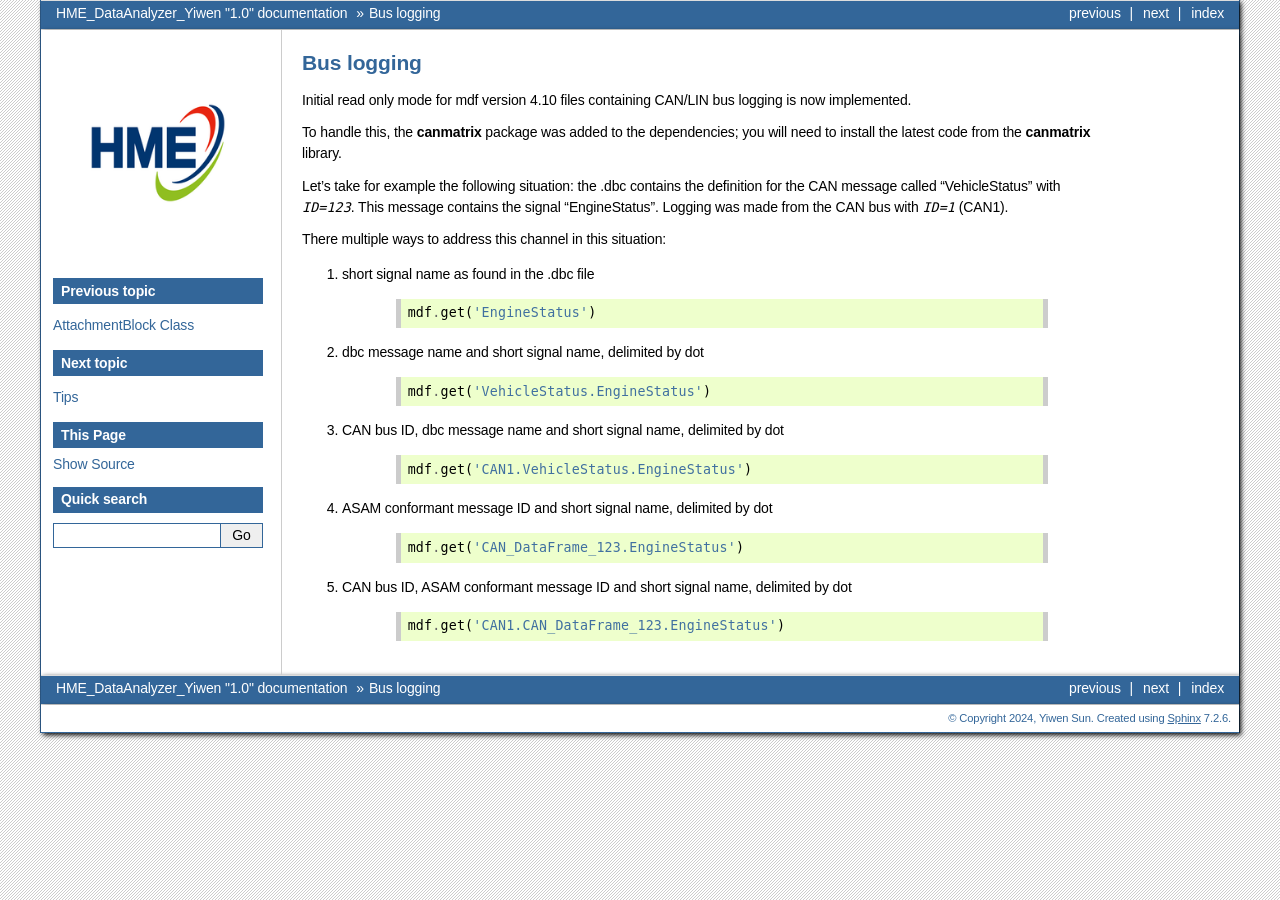
<file: doc/_build/buslogging.html>
<!doctype html>

<html lang="en" data-content_root="./">
  <head>
    <meta charset="utf-8" />
    <meta name="viewport" content="width=device-width, initial-scale=1.0" /><meta name="viewport" content="width=device-width, initial-scale=1" />

    <title>Bus logging &#8212; HME_DataAnalyzer_Yiwen &#34;1.0&#34; documentation</title>
    <link rel="stylesheet" type="text/css" href="_static/pygments.css?v=fa44fd50" />
    <link rel="stylesheet" type="text/css" href="_static/bizstyle.css?v=532c1bf3" />
    <link rel="stylesheet" type="text/css" href="_static/plot_directive.css?v=7f9a90b1" />
    
    <script src="_static/documentation_options.js?v=21637f4b"></script>
    <script src="_static/doctools.js?v=888ff710"></script>
    <script src="_static/sphinx_highlight.js?v=dc90522c"></script>
    <script src="_static/bizstyle.js"></script>
    <link rel="index" title="Index" href="genindex.html" />
    <link rel="search" title="Search" href="search.html" />
    <link rel="next" title="Tips" href="tips.html" />
    <link rel="prev" title="AttachmentBlock Class" href="v4blocks.html" />
    <meta name="viewport" content="width=device-width,initial-scale=1.0" />
    <!--[if lt IE 9]>
    <script src="_static/css3-mediaqueries.js"></script>
    <![endif]-->
  </head><body>
    <div class="related" role="navigation" aria-label="related navigation">
      <h3>Navigation</h3>
      <ul>
        <li class="right" style="margin-right: 10px">
          <a href="genindex.html" title="General Index"
             accesskey="I">index</a></li>
        <li class="right" >
          <a href="tips.html" title="Tips"
             accesskey="N">next</a> |</li>
        <li class="right" >
          <a href="v4blocks.html" title="AttachmentBlock Class"
             accesskey="P">previous</a> |</li>
        <li class="nav-item nav-item-0"><a href="index.html">HME_DataAnalyzer_Yiwen &#34;1.0&#34; documentation</a> &#187;</li>
        <li class="nav-item nav-item-this"><a href="">Bus logging</a></li> 
      </ul>
    </div>  

    <div class="document">
      <div class="documentwrapper">
        <div class="bodywrapper">
          <div class="body" role="main">
            
  <section id="bus-logging">
<h1>Bus logging<a class="headerlink" href="#bus-logging" title="Link to this heading">¶</a></h1>
<p>Initial read only mode for mdf version 4.10 files containing CAN/LIN bus logging
is now implemented.</p>
<p>To handle this, the <strong>canmatrix</strong> package was added to the dependencies; you will need to install the latest code
from the <strong>canmatrix</strong> library.</p>
<p>Let’s take for example the following situation: the .dbc contains the definition
for the CAN message called “VehicleStatus” with <cite>ID=123</cite>. This message contains the
signal “EngineStatus”. Logging was made from the CAN bus with <cite>ID=1</cite> (CAN1).</p>
<p>There multiple ways to address this channel in this situation:</p>
<ol class="arabic">
<li><p>short signal name as found in the .dbc file</p>
<blockquote>
<div><div class="highlight-python notranslate"><div class="highlight"><pre><span></span><span class="n">mdf</span><span class="o">.</span><span class="n">get</span><span class="p">(</span><span class="s1">&#39;EngineStatus&#39;</span><span class="p">)</span>
</pre></div>
</div>
</div></blockquote>
</li>
<li><p>dbc message name and short signal name, delimited by dot</p>
<blockquote>
<div><div class="highlight-python notranslate"><div class="highlight"><pre><span></span><span class="n">mdf</span><span class="o">.</span><span class="n">get</span><span class="p">(</span><span class="s1">&#39;VehicleStatus.EngineStatus&#39;</span><span class="p">)</span>
</pre></div>
</div>
</div></blockquote>
</li>
<li><p>CAN bus ID, dbc message name and short signal name, delimited by dot</p>
<blockquote>
<div><div class="highlight-python notranslate"><div class="highlight"><pre><span></span><span class="n">mdf</span><span class="o">.</span><span class="n">get</span><span class="p">(</span><span class="s1">&#39;CAN1.VehicleStatus.EngineStatus&#39;</span><span class="p">)</span>
</pre></div>
</div>
</div></blockquote>
</li>
<li><p>ASAM conformant message ID and short signal name, delimited by dot</p>
<blockquote>
<div><div class="highlight-python notranslate"><div class="highlight"><pre><span></span><span class="n">mdf</span><span class="o">.</span><span class="n">get</span><span class="p">(</span><span class="s1">&#39;CAN_DataFrame_123.EngineStatus&#39;</span><span class="p">)</span>
</pre></div>
</div>
</div></blockquote>
</li>
<li><p>CAN bus ID, ASAM conformant message ID and short signal name, delimited by dot</p>
<blockquote>
<div><div class="highlight-python notranslate"><div class="highlight"><pre><span></span><span class="n">mdf</span><span class="o">.</span><span class="n">get</span><span class="p">(</span><span class="s1">&#39;CAN1.CAN_DataFrame_123.EngineStatus&#39;</span><span class="p">)</span>
</pre></div>
</div>
</div></blockquote>
</li>
</ol>
</section>


            <div class="clearer"></div>
          </div>
        </div>
      </div>
      <div class="sphinxsidebar" role="navigation" aria-label="main navigation">
        <div class="sphinxsidebarwrapper">
            <p class="logo"><a href="index.html">
              <img class="logo" src="_static/favicon.png" alt="Logo"/>
            </a></p>
  <div>
    <h4>Previous topic</h4>
    <p class="topless"><a href="v4blocks.html"
                          title="previous chapter">AttachmentBlock Class</a></p>
  </div>
  <div>
    <h4>Next topic</h4>
    <p class="topless"><a href="tips.html"
                          title="next chapter">Tips</a></p>
  </div>
  <div role="note" aria-label="source link">
    <h3>This Page</h3>
    <ul class="this-page-menu">
      <li><a href="_sources/buslogging.rst.txt"
            rel="nofollow">Show Source</a></li>
    </ul>
   </div>
<div id="searchbox" style="display: none" role="search">
  <h3 id="searchlabel">Quick search</h3>
    <div class="searchformwrapper">
    <form class="search" action="search.html" method="get">
      <input type="text" name="q" aria-labelledby="searchlabel" autocomplete="off" autocorrect="off" autocapitalize="off" spellcheck="false"/>
      <input type="submit" value="Go" />
    </form>
    </div>
</div>
<script>document.getElementById('searchbox').style.display = "block"</script>
        </div>
      </div>
      <div class="clearer"></div>
    </div>
    <div class="related" role="navigation" aria-label="related navigation">
      <h3>Navigation</h3>
      <ul>
        <li class="right" style="margin-right: 10px">
          <a href="genindex.html" title="General Index"
             >index</a></li>
        <li class="right" >
          <a href="tips.html" title="Tips"
             >next</a> |</li>
        <li class="right" >
          <a href="v4blocks.html" title="AttachmentBlock Class"
             >previous</a> |</li>
        <li class="nav-item nav-item-0"><a href="index.html">HME_DataAnalyzer_Yiwen &#34;1.0&#34; documentation</a> &#187;</li>
        <li class="nav-item nav-item-this"><a href="">Bus logging</a></li> 
      </ul>
    </div>
    <div class="footer" role="contentinfo">
    &#169; Copyright 2024, Yiwen Sun.
      Created using <a href="https://www.sphinx-doc.org/">Sphinx</a> 7.2.6.
    </div>
  </body>
</html>
</file>
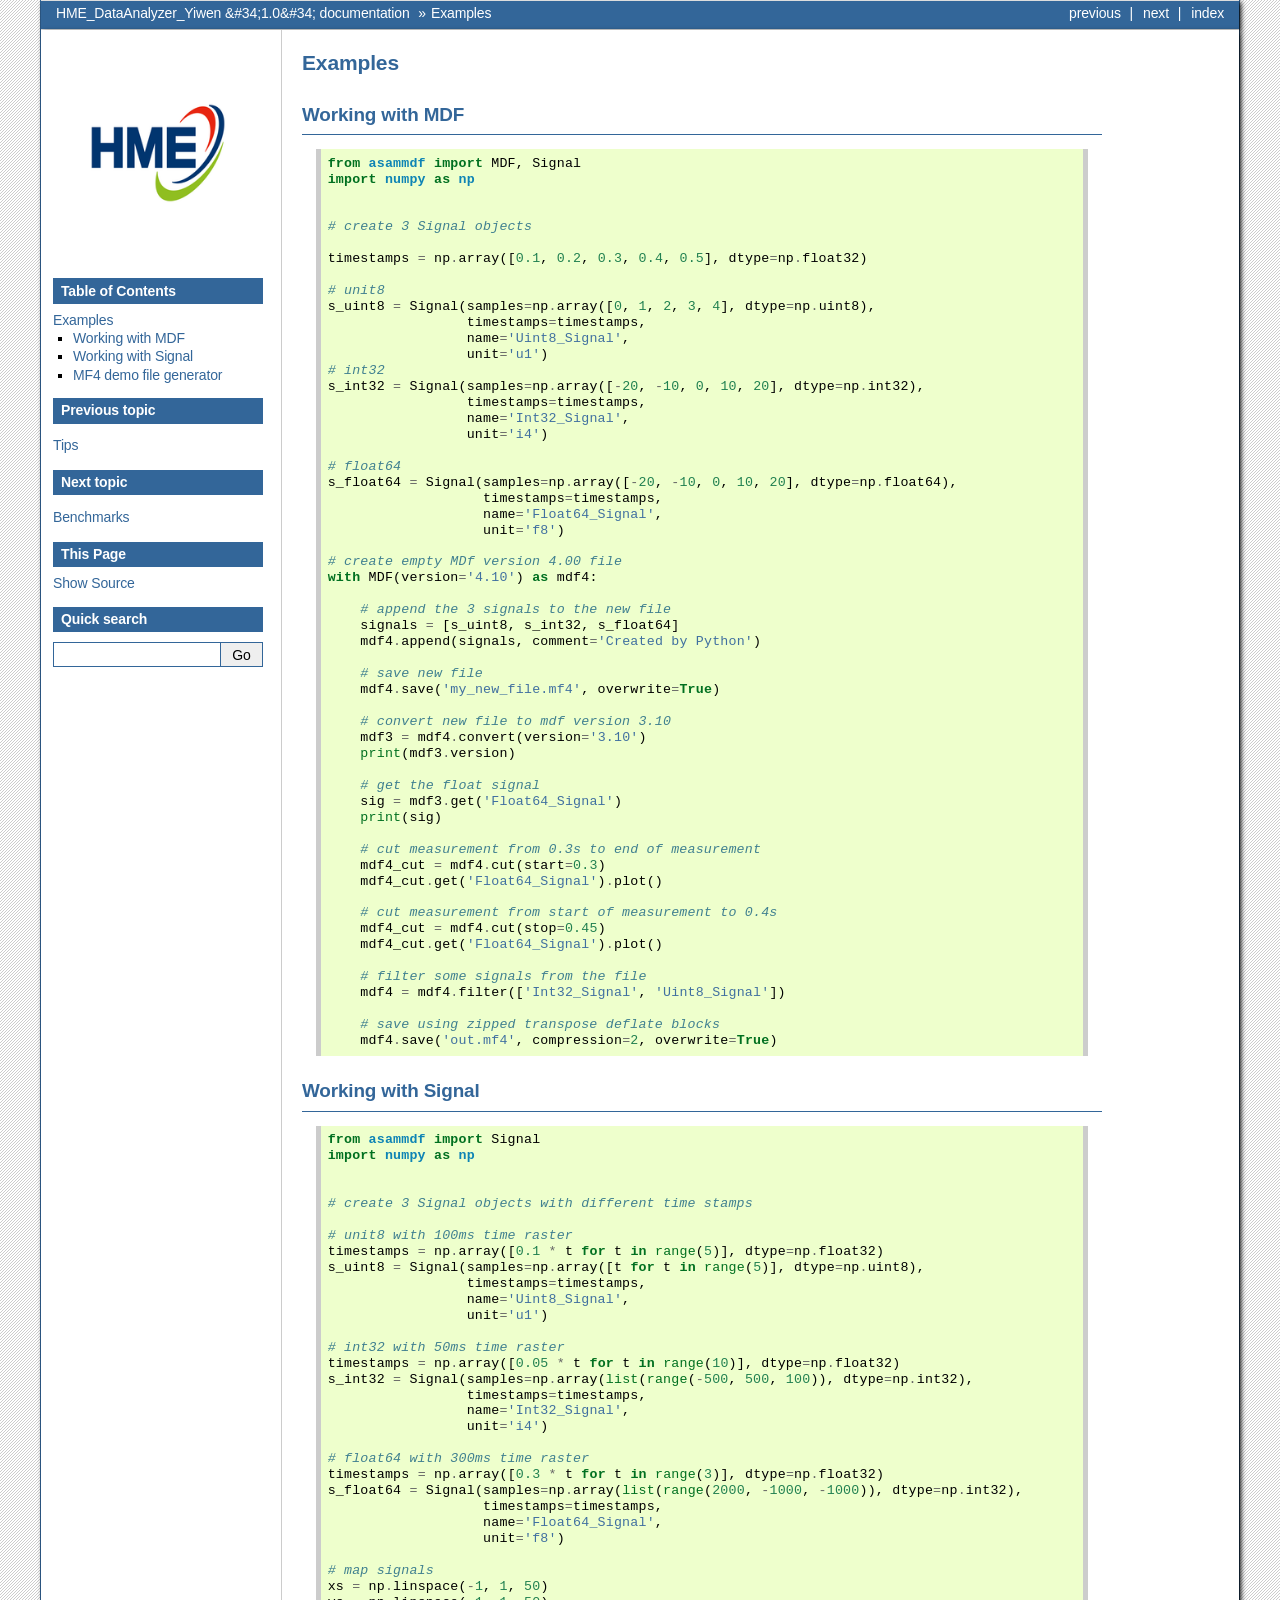
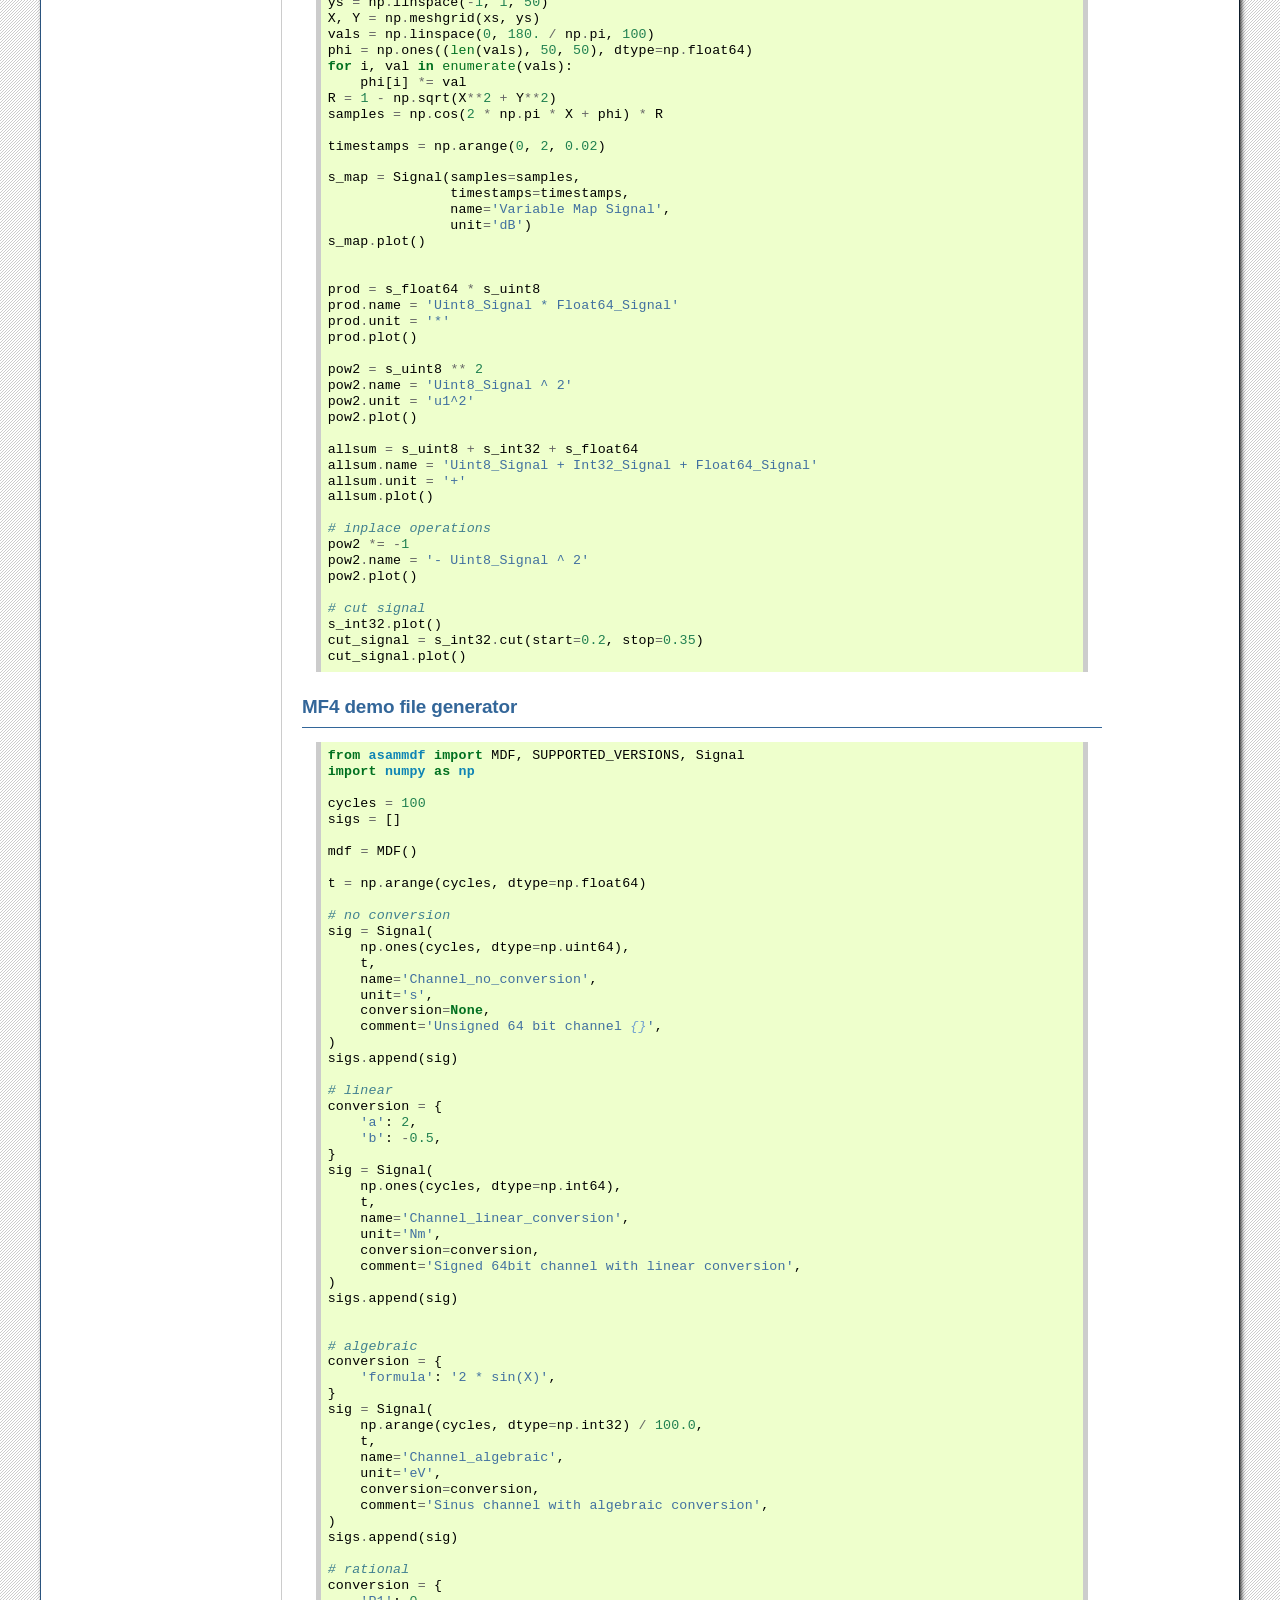
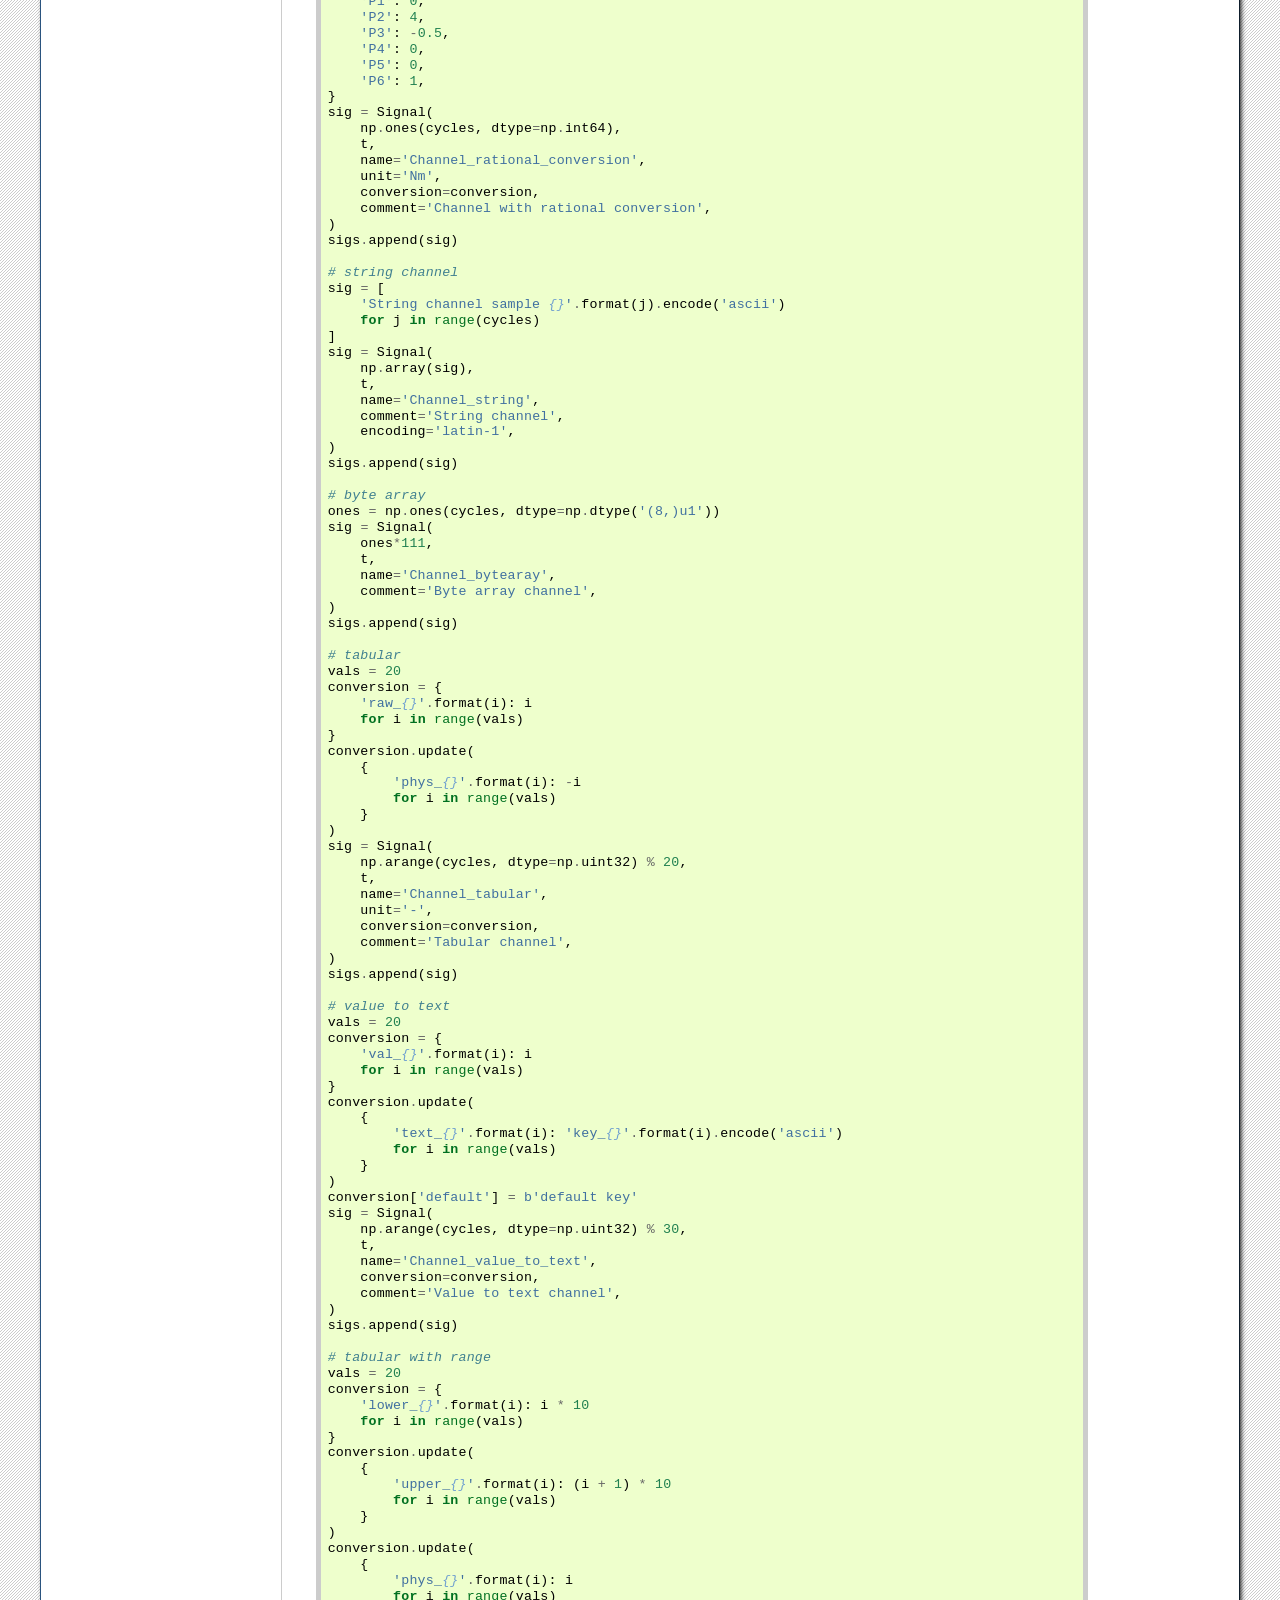
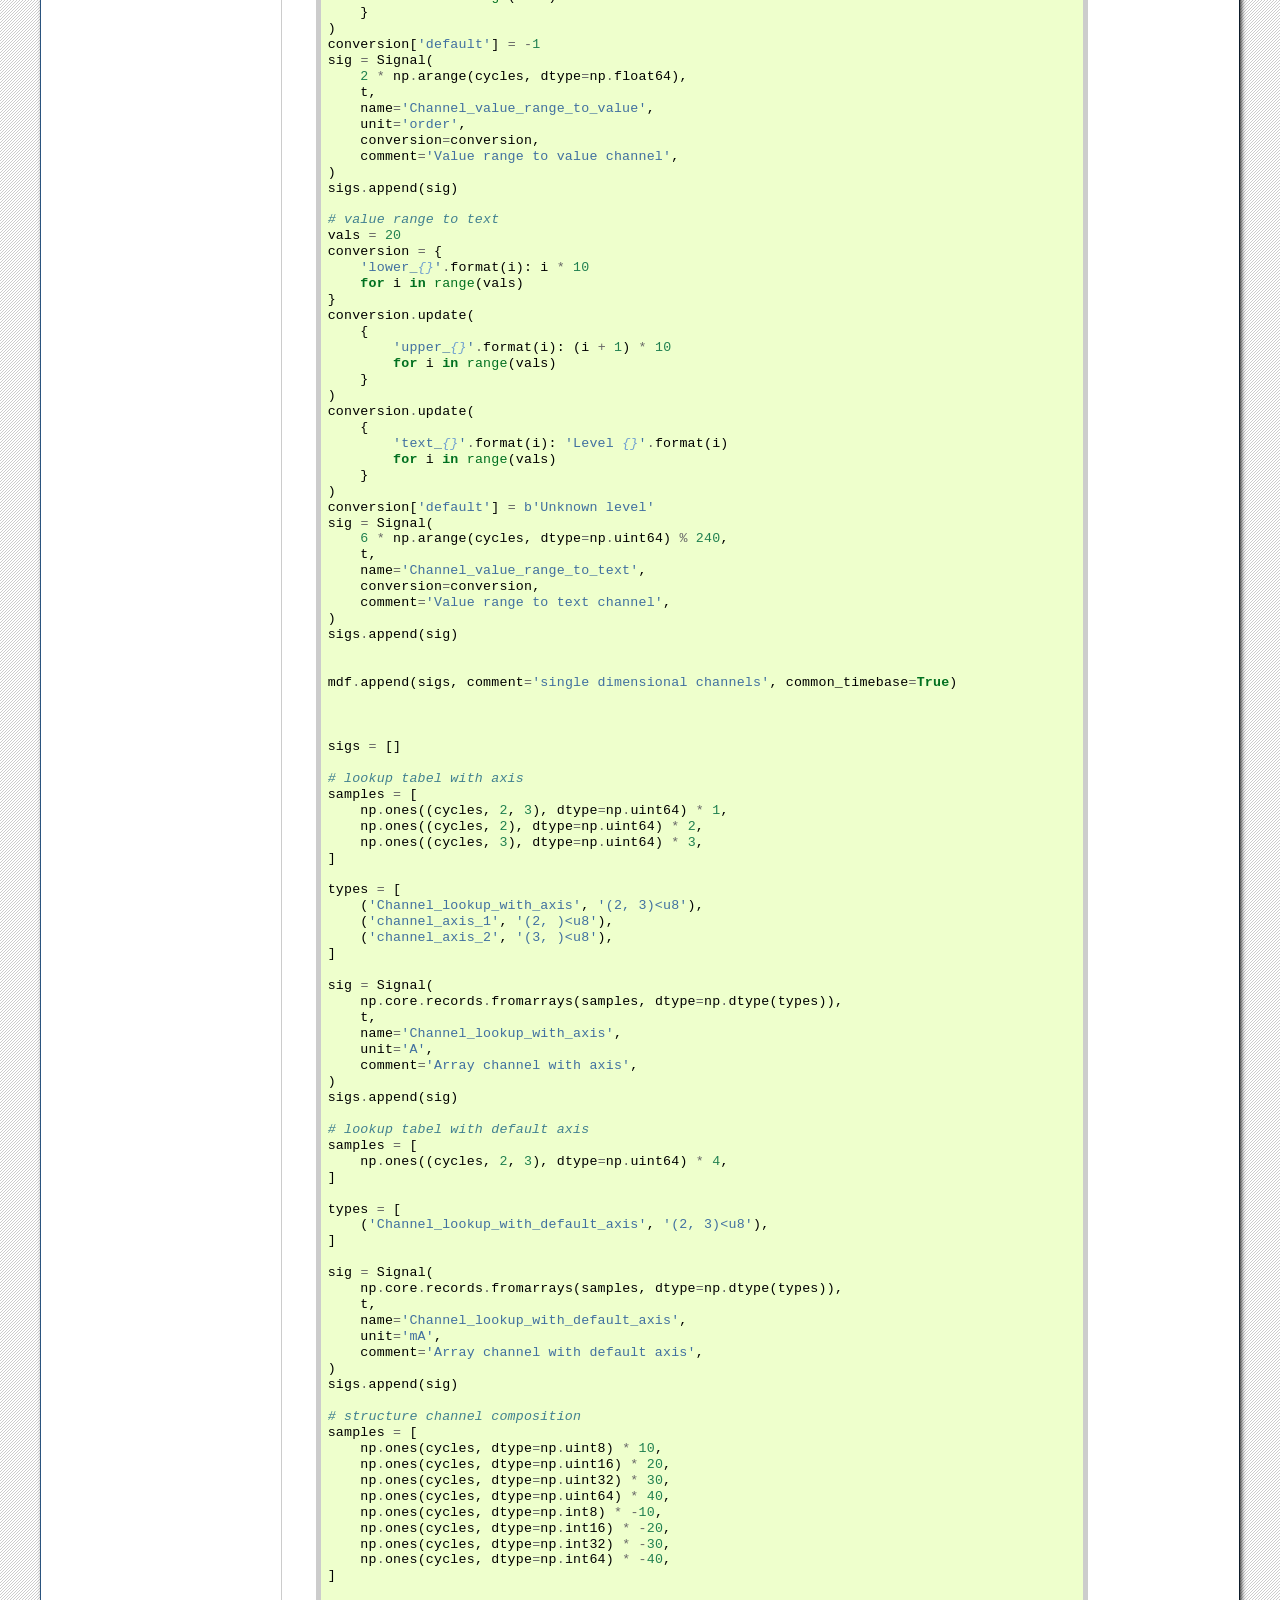
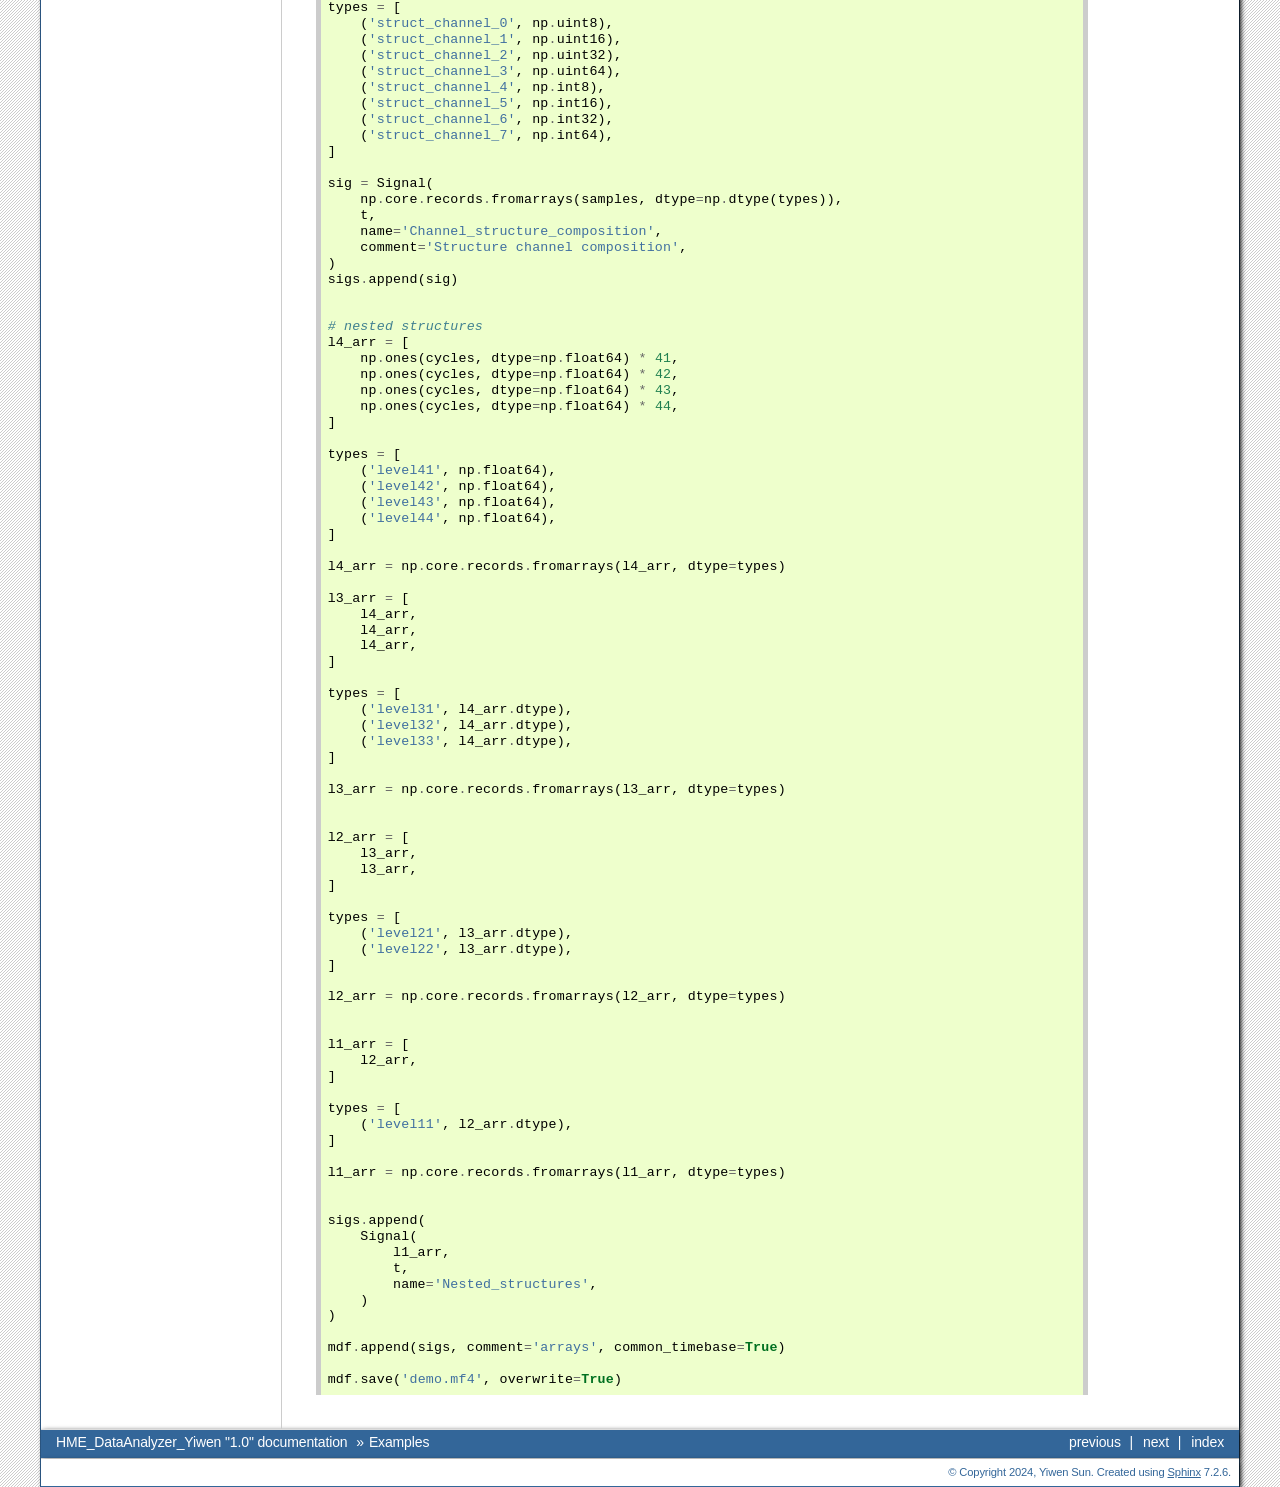
<file: doc/_build/examples.html>
<!doctype html>

<html lang="en" data-content_root="./">
  <head>
    <meta charset="utf-8" />
    <meta name="viewport" content="width=device-width, initial-scale=1.0" /><meta name="viewport" content="width=device-width, initial-scale=1" />

    <title>Examples &#8212; HME_DataAnalyzer_Yiwen &#34;1.0&#34; documentation</title>
    <link rel="stylesheet" type="text/css" href="_static/pygments.css?v=fa44fd50" />
    <link rel="stylesheet" type="text/css" href="_static/bizstyle.css?v=532c1bf3" />
    <link rel="stylesheet" type="text/css" href="_static/plot_directive.css?v=7f9a90b1" />
    
    <script src="_static/documentation_options.js?v=21637f4b"></script>
    <script src="_static/doctools.js?v=888ff710"></script>
    <script src="_static/sphinx_highlight.js?v=dc90522c"></script>
    <script src="_static/bizstyle.js"></script>
    <link rel="index" title="Index" href="genindex.html" />
    <link rel="search" title="Search" href="search.html" />
    <link rel="next" title="Benchmarks" href="benchmarks.html" />
    <link rel="prev" title="Tips" href="tips.html" />
    <meta name="viewport" content="width=device-width,initial-scale=1.0" />
    <!--[if lt IE 9]>
    <script src="_static/css3-mediaqueries.js"></script>
    <![endif]-->
  </head><body>
    <div class="related" role="navigation" aria-label="related navigation">
      <h3>Navigation</h3>
      <ul>
        <li class="right" style="margin-right: 10px">
          <a href="genindex.html" title="General Index"
             accesskey="I">index</a></li>
        <li class="right" >
          <a href="benchmarks.html" title="Benchmarks"
             accesskey="N">next</a> |</li>
        <li class="right" >
          <a href="tips.html" title="Tips"
             accesskey="P">previous</a> |</li>
        <li class="nav-item nav-item-0"><a href="index.html">HME_DataAnalyzer_Yiwen &#34;1.0&#34; documentation</a> &#187;</li>
        <li class="nav-item nav-item-this"><a href="">Examples</a></li> 
      </ul>
    </div>  

    <div class="document">
      <div class="documentwrapper">
        <div class="bodywrapper">
          <div class="body" role="main">
            
  <style> .red {color:red} </style>
<style> .blue {color:blue} </style>
<style> .green {color:green} </style>
<style> .cyan {color:cyan} </style>
<style> .magenta {color:magenta} </style>
<style> .orange {color:orange} </style>
<style> .brown {color:brown} </style><section id="examples">
<span id="id1"></span><h1>Examples<a class="headerlink" href="#examples" title="Link to this heading">¶</a></h1>
<section id="working-with-mdf">
<h2>Working with MDF<a class="headerlink" href="#working-with-mdf" title="Link to this heading">¶</a></h2>
<div class="highlight-python notranslate"><div class="highlight"><pre><span></span><span class="kn">from</span> <span class="nn">asammdf</span> <span class="kn">import</span> <span class="n">MDF</span><span class="p">,</span> <span class="n">Signal</span>
<span class="kn">import</span> <span class="nn">numpy</span> <span class="k">as</span> <span class="nn">np</span>


<span class="c1"># create 3 Signal objects</span>

<span class="n">timestamps</span> <span class="o">=</span> <span class="n">np</span><span class="o">.</span><span class="n">array</span><span class="p">([</span><span class="mf">0.1</span><span class="p">,</span> <span class="mf">0.2</span><span class="p">,</span> <span class="mf">0.3</span><span class="p">,</span> <span class="mf">0.4</span><span class="p">,</span> <span class="mf">0.5</span><span class="p">],</span> <span class="n">dtype</span><span class="o">=</span><span class="n">np</span><span class="o">.</span><span class="n">float32</span><span class="p">)</span>

<span class="c1"># unit8</span>
<span class="n">s_uint8</span> <span class="o">=</span> <span class="n">Signal</span><span class="p">(</span><span class="n">samples</span><span class="o">=</span><span class="n">np</span><span class="o">.</span><span class="n">array</span><span class="p">([</span><span class="mi">0</span><span class="p">,</span> <span class="mi">1</span><span class="p">,</span> <span class="mi">2</span><span class="p">,</span> <span class="mi">3</span><span class="p">,</span> <span class="mi">4</span><span class="p">],</span> <span class="n">dtype</span><span class="o">=</span><span class="n">np</span><span class="o">.</span><span class="n">uint8</span><span class="p">),</span>
                 <span class="n">timestamps</span><span class="o">=</span><span class="n">timestamps</span><span class="p">,</span>
                 <span class="n">name</span><span class="o">=</span><span class="s1">&#39;Uint8_Signal&#39;</span><span class="p">,</span>
                 <span class="n">unit</span><span class="o">=</span><span class="s1">&#39;u1&#39;</span><span class="p">)</span>
<span class="c1"># int32</span>
<span class="n">s_int32</span> <span class="o">=</span> <span class="n">Signal</span><span class="p">(</span><span class="n">samples</span><span class="o">=</span><span class="n">np</span><span class="o">.</span><span class="n">array</span><span class="p">([</span><span class="o">-</span><span class="mi">20</span><span class="p">,</span> <span class="o">-</span><span class="mi">10</span><span class="p">,</span> <span class="mi">0</span><span class="p">,</span> <span class="mi">10</span><span class="p">,</span> <span class="mi">20</span><span class="p">],</span> <span class="n">dtype</span><span class="o">=</span><span class="n">np</span><span class="o">.</span><span class="n">int32</span><span class="p">),</span>
                 <span class="n">timestamps</span><span class="o">=</span><span class="n">timestamps</span><span class="p">,</span>
                 <span class="n">name</span><span class="o">=</span><span class="s1">&#39;Int32_Signal&#39;</span><span class="p">,</span>
                 <span class="n">unit</span><span class="o">=</span><span class="s1">&#39;i4&#39;</span><span class="p">)</span>

<span class="c1"># float64</span>
<span class="n">s_float64</span> <span class="o">=</span> <span class="n">Signal</span><span class="p">(</span><span class="n">samples</span><span class="o">=</span><span class="n">np</span><span class="o">.</span><span class="n">array</span><span class="p">([</span><span class="o">-</span><span class="mi">20</span><span class="p">,</span> <span class="o">-</span><span class="mi">10</span><span class="p">,</span> <span class="mi">0</span><span class="p">,</span> <span class="mi">10</span><span class="p">,</span> <span class="mi">20</span><span class="p">],</span> <span class="n">dtype</span><span class="o">=</span><span class="n">np</span><span class="o">.</span><span class="n">float64</span><span class="p">),</span>
                   <span class="n">timestamps</span><span class="o">=</span><span class="n">timestamps</span><span class="p">,</span>
                   <span class="n">name</span><span class="o">=</span><span class="s1">&#39;Float64_Signal&#39;</span><span class="p">,</span>
                   <span class="n">unit</span><span class="o">=</span><span class="s1">&#39;f8&#39;</span><span class="p">)</span>

<span class="c1"># create empty MDf version 4.00 file</span>
<span class="k">with</span> <span class="n">MDF</span><span class="p">(</span><span class="n">version</span><span class="o">=</span><span class="s1">&#39;4.10&#39;</span><span class="p">)</span> <span class="k">as</span> <span class="n">mdf4</span><span class="p">:</span>

    <span class="c1"># append the 3 signals to the new file</span>
    <span class="n">signals</span> <span class="o">=</span> <span class="p">[</span><span class="n">s_uint8</span><span class="p">,</span> <span class="n">s_int32</span><span class="p">,</span> <span class="n">s_float64</span><span class="p">]</span>
    <span class="n">mdf4</span><span class="o">.</span><span class="n">append</span><span class="p">(</span><span class="n">signals</span><span class="p">,</span> <span class="n">comment</span><span class="o">=</span><span class="s1">&#39;Created by Python&#39;</span><span class="p">)</span>

    <span class="c1"># save new file</span>
    <span class="n">mdf4</span><span class="o">.</span><span class="n">save</span><span class="p">(</span><span class="s1">&#39;my_new_file.mf4&#39;</span><span class="p">,</span> <span class="n">overwrite</span><span class="o">=</span><span class="kc">True</span><span class="p">)</span>

    <span class="c1"># convert new file to mdf version 3.10</span>
    <span class="n">mdf3</span> <span class="o">=</span> <span class="n">mdf4</span><span class="o">.</span><span class="n">convert</span><span class="p">(</span><span class="n">version</span><span class="o">=</span><span class="s1">&#39;3.10&#39;</span><span class="p">)</span>
    <span class="nb">print</span><span class="p">(</span><span class="n">mdf3</span><span class="o">.</span><span class="n">version</span><span class="p">)</span>

    <span class="c1"># get the float signal</span>
    <span class="n">sig</span> <span class="o">=</span> <span class="n">mdf3</span><span class="o">.</span><span class="n">get</span><span class="p">(</span><span class="s1">&#39;Float64_Signal&#39;</span><span class="p">)</span>
    <span class="nb">print</span><span class="p">(</span><span class="n">sig</span><span class="p">)</span>

    <span class="c1"># cut measurement from 0.3s to end of measurement</span>
    <span class="n">mdf4_cut</span> <span class="o">=</span> <span class="n">mdf4</span><span class="o">.</span><span class="n">cut</span><span class="p">(</span><span class="n">start</span><span class="o">=</span><span class="mf">0.3</span><span class="p">)</span>
    <span class="n">mdf4_cut</span><span class="o">.</span><span class="n">get</span><span class="p">(</span><span class="s1">&#39;Float64_Signal&#39;</span><span class="p">)</span><span class="o">.</span><span class="n">plot</span><span class="p">()</span>

    <span class="c1"># cut measurement from start of measurement to 0.4s</span>
    <span class="n">mdf4_cut</span> <span class="o">=</span> <span class="n">mdf4</span><span class="o">.</span><span class="n">cut</span><span class="p">(</span><span class="n">stop</span><span class="o">=</span><span class="mf">0.45</span><span class="p">)</span>
    <span class="n">mdf4_cut</span><span class="o">.</span><span class="n">get</span><span class="p">(</span><span class="s1">&#39;Float64_Signal&#39;</span><span class="p">)</span><span class="o">.</span><span class="n">plot</span><span class="p">()</span>

    <span class="c1"># filter some signals from the file</span>
    <span class="n">mdf4</span> <span class="o">=</span> <span class="n">mdf4</span><span class="o">.</span><span class="n">filter</span><span class="p">([</span><span class="s1">&#39;Int32_Signal&#39;</span><span class="p">,</span> <span class="s1">&#39;Uint8_Signal&#39;</span><span class="p">])</span>

    <span class="c1"># save using zipped transpose deflate blocks</span>
    <span class="n">mdf4</span><span class="o">.</span><span class="n">save</span><span class="p">(</span><span class="s1">&#39;out.mf4&#39;</span><span class="p">,</span> <span class="n">compression</span><span class="o">=</span><span class="mi">2</span><span class="p">,</span> <span class="n">overwrite</span><span class="o">=</span><span class="kc">True</span><span class="p">)</span>
</pre></div>
</div>
</section>
<section id="working-with-signal">
<h2>Working with Signal<a class="headerlink" href="#working-with-signal" title="Link to this heading">¶</a></h2>
<div class="highlight-python notranslate"><div class="highlight"><pre><span></span><span class="kn">from</span> <span class="nn">asammdf</span> <span class="kn">import</span> <span class="n">Signal</span>
<span class="kn">import</span> <span class="nn">numpy</span> <span class="k">as</span> <span class="nn">np</span>


<span class="c1"># create 3 Signal objects with different time stamps</span>

<span class="c1"># unit8 with 100ms time raster</span>
<span class="n">timestamps</span> <span class="o">=</span> <span class="n">np</span><span class="o">.</span><span class="n">array</span><span class="p">([</span><span class="mf">0.1</span> <span class="o">*</span> <span class="n">t</span> <span class="k">for</span> <span class="n">t</span> <span class="ow">in</span> <span class="nb">range</span><span class="p">(</span><span class="mi">5</span><span class="p">)],</span> <span class="n">dtype</span><span class="o">=</span><span class="n">np</span><span class="o">.</span><span class="n">float32</span><span class="p">)</span>
<span class="n">s_uint8</span> <span class="o">=</span> <span class="n">Signal</span><span class="p">(</span><span class="n">samples</span><span class="o">=</span><span class="n">np</span><span class="o">.</span><span class="n">array</span><span class="p">([</span><span class="n">t</span> <span class="k">for</span> <span class="n">t</span> <span class="ow">in</span> <span class="nb">range</span><span class="p">(</span><span class="mi">5</span><span class="p">)],</span> <span class="n">dtype</span><span class="o">=</span><span class="n">np</span><span class="o">.</span><span class="n">uint8</span><span class="p">),</span>
                 <span class="n">timestamps</span><span class="o">=</span><span class="n">timestamps</span><span class="p">,</span>
                 <span class="n">name</span><span class="o">=</span><span class="s1">&#39;Uint8_Signal&#39;</span><span class="p">,</span>
                 <span class="n">unit</span><span class="o">=</span><span class="s1">&#39;u1&#39;</span><span class="p">)</span>

<span class="c1"># int32 with 50ms time raster</span>
<span class="n">timestamps</span> <span class="o">=</span> <span class="n">np</span><span class="o">.</span><span class="n">array</span><span class="p">([</span><span class="mf">0.05</span> <span class="o">*</span> <span class="n">t</span> <span class="k">for</span> <span class="n">t</span> <span class="ow">in</span> <span class="nb">range</span><span class="p">(</span><span class="mi">10</span><span class="p">)],</span> <span class="n">dtype</span><span class="o">=</span><span class="n">np</span><span class="o">.</span><span class="n">float32</span><span class="p">)</span>
<span class="n">s_int32</span> <span class="o">=</span> <span class="n">Signal</span><span class="p">(</span><span class="n">samples</span><span class="o">=</span><span class="n">np</span><span class="o">.</span><span class="n">array</span><span class="p">(</span><span class="nb">list</span><span class="p">(</span><span class="nb">range</span><span class="p">(</span><span class="o">-</span><span class="mi">500</span><span class="p">,</span> <span class="mi">500</span><span class="p">,</span> <span class="mi">100</span><span class="p">)),</span> <span class="n">dtype</span><span class="o">=</span><span class="n">np</span><span class="o">.</span><span class="n">int32</span><span class="p">),</span>
                 <span class="n">timestamps</span><span class="o">=</span><span class="n">timestamps</span><span class="p">,</span>
                 <span class="n">name</span><span class="o">=</span><span class="s1">&#39;Int32_Signal&#39;</span><span class="p">,</span>
                 <span class="n">unit</span><span class="o">=</span><span class="s1">&#39;i4&#39;</span><span class="p">)</span>

<span class="c1"># float64 with 300ms time raster</span>
<span class="n">timestamps</span> <span class="o">=</span> <span class="n">np</span><span class="o">.</span><span class="n">array</span><span class="p">([</span><span class="mf">0.3</span> <span class="o">*</span> <span class="n">t</span> <span class="k">for</span> <span class="n">t</span> <span class="ow">in</span> <span class="nb">range</span><span class="p">(</span><span class="mi">3</span><span class="p">)],</span> <span class="n">dtype</span><span class="o">=</span><span class="n">np</span><span class="o">.</span><span class="n">float32</span><span class="p">)</span>
<span class="n">s_float64</span> <span class="o">=</span> <span class="n">Signal</span><span class="p">(</span><span class="n">samples</span><span class="o">=</span><span class="n">np</span><span class="o">.</span><span class="n">array</span><span class="p">(</span><span class="nb">list</span><span class="p">(</span><span class="nb">range</span><span class="p">(</span><span class="mi">2000</span><span class="p">,</span> <span class="o">-</span><span class="mi">1000</span><span class="p">,</span> <span class="o">-</span><span class="mi">1000</span><span class="p">)),</span> <span class="n">dtype</span><span class="o">=</span><span class="n">np</span><span class="o">.</span><span class="n">int32</span><span class="p">),</span>
                   <span class="n">timestamps</span><span class="o">=</span><span class="n">timestamps</span><span class="p">,</span>
                   <span class="n">name</span><span class="o">=</span><span class="s1">&#39;Float64_Signal&#39;</span><span class="p">,</span>
                   <span class="n">unit</span><span class="o">=</span><span class="s1">&#39;f8&#39;</span><span class="p">)</span>

<span class="c1"># map signals</span>
<span class="n">xs</span> <span class="o">=</span> <span class="n">np</span><span class="o">.</span><span class="n">linspace</span><span class="p">(</span><span class="o">-</span><span class="mi">1</span><span class="p">,</span> <span class="mi">1</span><span class="p">,</span> <span class="mi">50</span><span class="p">)</span>
<span class="n">ys</span> <span class="o">=</span> <span class="n">np</span><span class="o">.</span><span class="n">linspace</span><span class="p">(</span><span class="o">-</span><span class="mi">1</span><span class="p">,</span> <span class="mi">1</span><span class="p">,</span> <span class="mi">50</span><span class="p">)</span>
<span class="n">X</span><span class="p">,</span> <span class="n">Y</span> <span class="o">=</span> <span class="n">np</span><span class="o">.</span><span class="n">meshgrid</span><span class="p">(</span><span class="n">xs</span><span class="p">,</span> <span class="n">ys</span><span class="p">)</span>
<span class="n">vals</span> <span class="o">=</span> <span class="n">np</span><span class="o">.</span><span class="n">linspace</span><span class="p">(</span><span class="mi">0</span><span class="p">,</span> <span class="mf">180.</span> <span class="o">/</span> <span class="n">np</span><span class="o">.</span><span class="n">pi</span><span class="p">,</span> <span class="mi">100</span><span class="p">)</span>
<span class="n">phi</span> <span class="o">=</span> <span class="n">np</span><span class="o">.</span><span class="n">ones</span><span class="p">((</span><span class="nb">len</span><span class="p">(</span><span class="n">vals</span><span class="p">),</span> <span class="mi">50</span><span class="p">,</span> <span class="mi">50</span><span class="p">),</span> <span class="n">dtype</span><span class="o">=</span><span class="n">np</span><span class="o">.</span><span class="n">float64</span><span class="p">)</span>
<span class="k">for</span> <span class="n">i</span><span class="p">,</span> <span class="n">val</span> <span class="ow">in</span> <span class="nb">enumerate</span><span class="p">(</span><span class="n">vals</span><span class="p">):</span>
    <span class="n">phi</span><span class="p">[</span><span class="n">i</span><span class="p">]</span> <span class="o">*=</span> <span class="n">val</span>
<span class="n">R</span> <span class="o">=</span> <span class="mi">1</span> <span class="o">-</span> <span class="n">np</span><span class="o">.</span><span class="n">sqrt</span><span class="p">(</span><span class="n">X</span><span class="o">**</span><span class="mi">2</span> <span class="o">+</span> <span class="n">Y</span><span class="o">**</span><span class="mi">2</span><span class="p">)</span>
<span class="n">samples</span> <span class="o">=</span> <span class="n">np</span><span class="o">.</span><span class="n">cos</span><span class="p">(</span><span class="mi">2</span> <span class="o">*</span> <span class="n">np</span><span class="o">.</span><span class="n">pi</span> <span class="o">*</span> <span class="n">X</span> <span class="o">+</span> <span class="n">phi</span><span class="p">)</span> <span class="o">*</span> <span class="n">R</span>

<span class="n">timestamps</span> <span class="o">=</span> <span class="n">np</span><span class="o">.</span><span class="n">arange</span><span class="p">(</span><span class="mi">0</span><span class="p">,</span> <span class="mi">2</span><span class="p">,</span> <span class="mf">0.02</span><span class="p">)</span>

<span class="n">s_map</span> <span class="o">=</span> <span class="n">Signal</span><span class="p">(</span><span class="n">samples</span><span class="o">=</span><span class="n">samples</span><span class="p">,</span>
               <span class="n">timestamps</span><span class="o">=</span><span class="n">timestamps</span><span class="p">,</span>
               <span class="n">name</span><span class="o">=</span><span class="s1">&#39;Variable Map Signal&#39;</span><span class="p">,</span>
               <span class="n">unit</span><span class="o">=</span><span class="s1">&#39;dB&#39;</span><span class="p">)</span>
<span class="n">s_map</span><span class="o">.</span><span class="n">plot</span><span class="p">()</span>


<span class="n">prod</span> <span class="o">=</span> <span class="n">s_float64</span> <span class="o">*</span> <span class="n">s_uint8</span>
<span class="n">prod</span><span class="o">.</span><span class="n">name</span> <span class="o">=</span> <span class="s1">&#39;Uint8_Signal * Float64_Signal&#39;</span>
<span class="n">prod</span><span class="o">.</span><span class="n">unit</span> <span class="o">=</span> <span class="s1">&#39;*&#39;</span>
<span class="n">prod</span><span class="o">.</span><span class="n">plot</span><span class="p">()</span>

<span class="n">pow2</span> <span class="o">=</span> <span class="n">s_uint8</span> <span class="o">**</span> <span class="mi">2</span>
<span class="n">pow2</span><span class="o">.</span><span class="n">name</span> <span class="o">=</span> <span class="s1">&#39;Uint8_Signal ^ 2&#39;</span>
<span class="n">pow2</span><span class="o">.</span><span class="n">unit</span> <span class="o">=</span> <span class="s1">&#39;u1^2&#39;</span>
<span class="n">pow2</span><span class="o">.</span><span class="n">plot</span><span class="p">()</span>

<span class="n">allsum</span> <span class="o">=</span> <span class="n">s_uint8</span> <span class="o">+</span> <span class="n">s_int32</span> <span class="o">+</span> <span class="n">s_float64</span>
<span class="n">allsum</span><span class="o">.</span><span class="n">name</span> <span class="o">=</span> <span class="s1">&#39;Uint8_Signal + Int32_Signal + Float64_Signal&#39;</span>
<span class="n">allsum</span><span class="o">.</span><span class="n">unit</span> <span class="o">=</span> <span class="s1">&#39;+&#39;</span>
<span class="n">allsum</span><span class="o">.</span><span class="n">plot</span><span class="p">()</span>

<span class="c1"># inplace operations</span>
<span class="n">pow2</span> <span class="o">*=</span> <span class="o">-</span><span class="mi">1</span>
<span class="n">pow2</span><span class="o">.</span><span class="n">name</span> <span class="o">=</span> <span class="s1">&#39;- Uint8_Signal ^ 2&#39;</span>
<span class="n">pow2</span><span class="o">.</span><span class="n">plot</span><span class="p">()</span>

<span class="c1"># cut signal</span>
<span class="n">s_int32</span><span class="o">.</span><span class="n">plot</span><span class="p">()</span>
<span class="n">cut_signal</span> <span class="o">=</span> <span class="n">s_int32</span><span class="o">.</span><span class="n">cut</span><span class="p">(</span><span class="n">start</span><span class="o">=</span><span class="mf">0.2</span><span class="p">,</span> <span class="n">stop</span><span class="o">=</span><span class="mf">0.35</span><span class="p">)</span>
<span class="n">cut_signal</span><span class="o">.</span><span class="n">plot</span><span class="p">()</span>
</pre></div>
</div>
</section>
<section id="mf4-demo-file-generator">
<h2>MF4 demo file generator<a class="headerlink" href="#mf4-demo-file-generator" title="Link to this heading">¶</a></h2>
<div class="highlight-python notranslate"><div class="highlight"><pre><span></span><span class="kn">from</span> <span class="nn">asammdf</span> <span class="kn">import</span> <span class="n">MDF</span><span class="p">,</span> <span class="n">SUPPORTED_VERSIONS</span><span class="p">,</span> <span class="n">Signal</span>
<span class="kn">import</span> <span class="nn">numpy</span> <span class="k">as</span> <span class="nn">np</span>

<span class="n">cycles</span> <span class="o">=</span> <span class="mi">100</span>
<span class="n">sigs</span> <span class="o">=</span> <span class="p">[]</span>

<span class="n">mdf</span> <span class="o">=</span> <span class="n">MDF</span><span class="p">()</span>

<span class="n">t</span> <span class="o">=</span> <span class="n">np</span><span class="o">.</span><span class="n">arange</span><span class="p">(</span><span class="n">cycles</span><span class="p">,</span> <span class="n">dtype</span><span class="o">=</span><span class="n">np</span><span class="o">.</span><span class="n">float64</span><span class="p">)</span>

<span class="c1"># no conversion</span>
<span class="n">sig</span> <span class="o">=</span> <span class="n">Signal</span><span class="p">(</span>
    <span class="n">np</span><span class="o">.</span><span class="n">ones</span><span class="p">(</span><span class="n">cycles</span><span class="p">,</span> <span class="n">dtype</span><span class="o">=</span><span class="n">np</span><span class="o">.</span><span class="n">uint64</span><span class="p">),</span>
    <span class="n">t</span><span class="p">,</span>
    <span class="n">name</span><span class="o">=</span><span class="s1">&#39;Channel_no_conversion&#39;</span><span class="p">,</span>
    <span class="n">unit</span><span class="o">=</span><span class="s1">&#39;s&#39;</span><span class="p">,</span>
    <span class="n">conversion</span><span class="o">=</span><span class="kc">None</span><span class="p">,</span>
    <span class="n">comment</span><span class="o">=</span><span class="s1">&#39;Unsigned 64 bit channel </span><span class="si">{}</span><span class="s1">&#39;</span><span class="p">,</span>
<span class="p">)</span>
<span class="n">sigs</span><span class="o">.</span><span class="n">append</span><span class="p">(</span><span class="n">sig</span><span class="p">)</span>

<span class="c1"># linear</span>
<span class="n">conversion</span> <span class="o">=</span> <span class="p">{</span>
    <span class="s1">&#39;a&#39;</span><span class="p">:</span> <span class="mi">2</span><span class="p">,</span>
    <span class="s1">&#39;b&#39;</span><span class="p">:</span> <span class="o">-</span><span class="mf">0.5</span><span class="p">,</span>
<span class="p">}</span>
<span class="n">sig</span> <span class="o">=</span> <span class="n">Signal</span><span class="p">(</span>
    <span class="n">np</span><span class="o">.</span><span class="n">ones</span><span class="p">(</span><span class="n">cycles</span><span class="p">,</span> <span class="n">dtype</span><span class="o">=</span><span class="n">np</span><span class="o">.</span><span class="n">int64</span><span class="p">),</span>
    <span class="n">t</span><span class="p">,</span>
    <span class="n">name</span><span class="o">=</span><span class="s1">&#39;Channel_linear_conversion&#39;</span><span class="p">,</span>
    <span class="n">unit</span><span class="o">=</span><span class="s1">&#39;Nm&#39;</span><span class="p">,</span>
    <span class="n">conversion</span><span class="o">=</span><span class="n">conversion</span><span class="p">,</span>
    <span class="n">comment</span><span class="o">=</span><span class="s1">&#39;Signed 64bit channel with linear conversion&#39;</span><span class="p">,</span>
<span class="p">)</span>
<span class="n">sigs</span><span class="o">.</span><span class="n">append</span><span class="p">(</span><span class="n">sig</span><span class="p">)</span>


<span class="c1"># algebraic</span>
<span class="n">conversion</span> <span class="o">=</span> <span class="p">{</span>
    <span class="s1">&#39;formula&#39;</span><span class="p">:</span> <span class="s1">&#39;2 * sin(X)&#39;</span><span class="p">,</span>
<span class="p">}</span>
<span class="n">sig</span> <span class="o">=</span> <span class="n">Signal</span><span class="p">(</span>
    <span class="n">np</span><span class="o">.</span><span class="n">arange</span><span class="p">(</span><span class="n">cycles</span><span class="p">,</span> <span class="n">dtype</span><span class="o">=</span><span class="n">np</span><span class="o">.</span><span class="n">int32</span><span class="p">)</span> <span class="o">/</span> <span class="mf">100.0</span><span class="p">,</span>
    <span class="n">t</span><span class="p">,</span>
    <span class="n">name</span><span class="o">=</span><span class="s1">&#39;Channel_algebraic&#39;</span><span class="p">,</span>
    <span class="n">unit</span><span class="o">=</span><span class="s1">&#39;eV&#39;</span><span class="p">,</span>
    <span class="n">conversion</span><span class="o">=</span><span class="n">conversion</span><span class="p">,</span>
    <span class="n">comment</span><span class="o">=</span><span class="s1">&#39;Sinus channel with algebraic conversion&#39;</span><span class="p">,</span>
<span class="p">)</span>
<span class="n">sigs</span><span class="o">.</span><span class="n">append</span><span class="p">(</span><span class="n">sig</span><span class="p">)</span>

<span class="c1"># rational</span>
<span class="n">conversion</span> <span class="o">=</span> <span class="p">{</span>
    <span class="s1">&#39;P1&#39;</span><span class="p">:</span> <span class="mi">0</span><span class="p">,</span>
    <span class="s1">&#39;P2&#39;</span><span class="p">:</span> <span class="mi">4</span><span class="p">,</span>
    <span class="s1">&#39;P3&#39;</span><span class="p">:</span> <span class="o">-</span><span class="mf">0.5</span><span class="p">,</span>
    <span class="s1">&#39;P4&#39;</span><span class="p">:</span> <span class="mi">0</span><span class="p">,</span>
    <span class="s1">&#39;P5&#39;</span><span class="p">:</span> <span class="mi">0</span><span class="p">,</span>
    <span class="s1">&#39;P6&#39;</span><span class="p">:</span> <span class="mi">1</span><span class="p">,</span>
<span class="p">}</span>
<span class="n">sig</span> <span class="o">=</span> <span class="n">Signal</span><span class="p">(</span>
    <span class="n">np</span><span class="o">.</span><span class="n">ones</span><span class="p">(</span><span class="n">cycles</span><span class="p">,</span> <span class="n">dtype</span><span class="o">=</span><span class="n">np</span><span class="o">.</span><span class="n">int64</span><span class="p">),</span>
    <span class="n">t</span><span class="p">,</span>
    <span class="n">name</span><span class="o">=</span><span class="s1">&#39;Channel_rational_conversion&#39;</span><span class="p">,</span>
    <span class="n">unit</span><span class="o">=</span><span class="s1">&#39;Nm&#39;</span><span class="p">,</span>
    <span class="n">conversion</span><span class="o">=</span><span class="n">conversion</span><span class="p">,</span>
    <span class="n">comment</span><span class="o">=</span><span class="s1">&#39;Channel with rational conversion&#39;</span><span class="p">,</span>
<span class="p">)</span>
<span class="n">sigs</span><span class="o">.</span><span class="n">append</span><span class="p">(</span><span class="n">sig</span><span class="p">)</span>

<span class="c1"># string channel</span>
<span class="n">sig</span> <span class="o">=</span> <span class="p">[</span>
    <span class="s1">&#39;String channel sample </span><span class="si">{}</span><span class="s1">&#39;</span><span class="o">.</span><span class="n">format</span><span class="p">(</span><span class="n">j</span><span class="p">)</span><span class="o">.</span><span class="n">encode</span><span class="p">(</span><span class="s1">&#39;ascii&#39;</span><span class="p">)</span>
    <span class="k">for</span> <span class="n">j</span> <span class="ow">in</span> <span class="nb">range</span><span class="p">(</span><span class="n">cycles</span><span class="p">)</span>
<span class="p">]</span>
<span class="n">sig</span> <span class="o">=</span> <span class="n">Signal</span><span class="p">(</span>
    <span class="n">np</span><span class="o">.</span><span class="n">array</span><span class="p">(</span><span class="n">sig</span><span class="p">),</span>
    <span class="n">t</span><span class="p">,</span>
    <span class="n">name</span><span class="o">=</span><span class="s1">&#39;Channel_string&#39;</span><span class="p">,</span>
    <span class="n">comment</span><span class="o">=</span><span class="s1">&#39;String channel&#39;</span><span class="p">,</span>
    <span class="n">encoding</span><span class="o">=</span><span class="s1">&#39;latin-1&#39;</span><span class="p">,</span>
<span class="p">)</span>
<span class="n">sigs</span><span class="o">.</span><span class="n">append</span><span class="p">(</span><span class="n">sig</span><span class="p">)</span>

<span class="c1"># byte array</span>
<span class="n">ones</span> <span class="o">=</span> <span class="n">np</span><span class="o">.</span><span class="n">ones</span><span class="p">(</span><span class="n">cycles</span><span class="p">,</span> <span class="n">dtype</span><span class="o">=</span><span class="n">np</span><span class="o">.</span><span class="n">dtype</span><span class="p">(</span><span class="s1">&#39;(8,)u1&#39;</span><span class="p">))</span>
<span class="n">sig</span> <span class="o">=</span> <span class="n">Signal</span><span class="p">(</span>
    <span class="n">ones</span><span class="o">*</span><span class="mi">111</span><span class="p">,</span>
    <span class="n">t</span><span class="p">,</span>
    <span class="n">name</span><span class="o">=</span><span class="s1">&#39;Channel_bytearay&#39;</span><span class="p">,</span>
    <span class="n">comment</span><span class="o">=</span><span class="s1">&#39;Byte array channel&#39;</span><span class="p">,</span>
<span class="p">)</span>
<span class="n">sigs</span><span class="o">.</span><span class="n">append</span><span class="p">(</span><span class="n">sig</span><span class="p">)</span>

<span class="c1"># tabular</span>
<span class="n">vals</span> <span class="o">=</span> <span class="mi">20</span>
<span class="n">conversion</span> <span class="o">=</span> <span class="p">{</span>
    <span class="s1">&#39;raw_</span><span class="si">{}</span><span class="s1">&#39;</span><span class="o">.</span><span class="n">format</span><span class="p">(</span><span class="n">i</span><span class="p">):</span> <span class="n">i</span>
    <span class="k">for</span> <span class="n">i</span> <span class="ow">in</span> <span class="nb">range</span><span class="p">(</span><span class="n">vals</span><span class="p">)</span>
<span class="p">}</span>
<span class="n">conversion</span><span class="o">.</span><span class="n">update</span><span class="p">(</span>
    <span class="p">{</span>
        <span class="s1">&#39;phys_</span><span class="si">{}</span><span class="s1">&#39;</span><span class="o">.</span><span class="n">format</span><span class="p">(</span><span class="n">i</span><span class="p">):</span> <span class="o">-</span><span class="n">i</span>
        <span class="k">for</span> <span class="n">i</span> <span class="ow">in</span> <span class="nb">range</span><span class="p">(</span><span class="n">vals</span><span class="p">)</span>
    <span class="p">}</span>
<span class="p">)</span>
<span class="n">sig</span> <span class="o">=</span> <span class="n">Signal</span><span class="p">(</span>
    <span class="n">np</span><span class="o">.</span><span class="n">arange</span><span class="p">(</span><span class="n">cycles</span><span class="p">,</span> <span class="n">dtype</span><span class="o">=</span><span class="n">np</span><span class="o">.</span><span class="n">uint32</span><span class="p">)</span> <span class="o">%</span> <span class="mi">20</span><span class="p">,</span>
    <span class="n">t</span><span class="p">,</span>
    <span class="n">name</span><span class="o">=</span><span class="s1">&#39;Channel_tabular&#39;</span><span class="p">,</span>
    <span class="n">unit</span><span class="o">=</span><span class="s1">&#39;-&#39;</span><span class="p">,</span>
    <span class="n">conversion</span><span class="o">=</span><span class="n">conversion</span><span class="p">,</span>
    <span class="n">comment</span><span class="o">=</span><span class="s1">&#39;Tabular channel&#39;</span><span class="p">,</span>
<span class="p">)</span>
<span class="n">sigs</span><span class="o">.</span><span class="n">append</span><span class="p">(</span><span class="n">sig</span><span class="p">)</span>

<span class="c1"># value to text</span>
<span class="n">vals</span> <span class="o">=</span> <span class="mi">20</span>
<span class="n">conversion</span> <span class="o">=</span> <span class="p">{</span>
    <span class="s1">&#39;val_</span><span class="si">{}</span><span class="s1">&#39;</span><span class="o">.</span><span class="n">format</span><span class="p">(</span><span class="n">i</span><span class="p">):</span> <span class="n">i</span>
    <span class="k">for</span> <span class="n">i</span> <span class="ow">in</span> <span class="nb">range</span><span class="p">(</span><span class="n">vals</span><span class="p">)</span>
<span class="p">}</span>
<span class="n">conversion</span><span class="o">.</span><span class="n">update</span><span class="p">(</span>
    <span class="p">{</span>
        <span class="s1">&#39;text_</span><span class="si">{}</span><span class="s1">&#39;</span><span class="o">.</span><span class="n">format</span><span class="p">(</span><span class="n">i</span><span class="p">):</span> <span class="s1">&#39;key_</span><span class="si">{}</span><span class="s1">&#39;</span><span class="o">.</span><span class="n">format</span><span class="p">(</span><span class="n">i</span><span class="p">)</span><span class="o">.</span><span class="n">encode</span><span class="p">(</span><span class="s1">&#39;ascii&#39;</span><span class="p">)</span>
        <span class="k">for</span> <span class="n">i</span> <span class="ow">in</span> <span class="nb">range</span><span class="p">(</span><span class="n">vals</span><span class="p">)</span>
    <span class="p">}</span>
<span class="p">)</span>
<span class="n">conversion</span><span class="p">[</span><span class="s1">&#39;default&#39;</span><span class="p">]</span> <span class="o">=</span> <span class="sa">b</span><span class="s1">&#39;default key&#39;</span>
<span class="n">sig</span> <span class="o">=</span> <span class="n">Signal</span><span class="p">(</span>
    <span class="n">np</span><span class="o">.</span><span class="n">arange</span><span class="p">(</span><span class="n">cycles</span><span class="p">,</span> <span class="n">dtype</span><span class="o">=</span><span class="n">np</span><span class="o">.</span><span class="n">uint32</span><span class="p">)</span> <span class="o">%</span> <span class="mi">30</span><span class="p">,</span>
    <span class="n">t</span><span class="p">,</span>
    <span class="n">name</span><span class="o">=</span><span class="s1">&#39;Channel_value_to_text&#39;</span><span class="p">,</span>
    <span class="n">conversion</span><span class="o">=</span><span class="n">conversion</span><span class="p">,</span>
    <span class="n">comment</span><span class="o">=</span><span class="s1">&#39;Value to text channel&#39;</span><span class="p">,</span>
<span class="p">)</span>
<span class="n">sigs</span><span class="o">.</span><span class="n">append</span><span class="p">(</span><span class="n">sig</span><span class="p">)</span>

<span class="c1"># tabular with range</span>
<span class="n">vals</span> <span class="o">=</span> <span class="mi">20</span>
<span class="n">conversion</span> <span class="o">=</span> <span class="p">{</span>
    <span class="s1">&#39;lower_</span><span class="si">{}</span><span class="s1">&#39;</span><span class="o">.</span><span class="n">format</span><span class="p">(</span><span class="n">i</span><span class="p">):</span> <span class="n">i</span> <span class="o">*</span> <span class="mi">10</span>
    <span class="k">for</span> <span class="n">i</span> <span class="ow">in</span> <span class="nb">range</span><span class="p">(</span><span class="n">vals</span><span class="p">)</span>
<span class="p">}</span>
<span class="n">conversion</span><span class="o">.</span><span class="n">update</span><span class="p">(</span>
    <span class="p">{</span>
        <span class="s1">&#39;upper_</span><span class="si">{}</span><span class="s1">&#39;</span><span class="o">.</span><span class="n">format</span><span class="p">(</span><span class="n">i</span><span class="p">):</span> <span class="p">(</span><span class="n">i</span> <span class="o">+</span> <span class="mi">1</span><span class="p">)</span> <span class="o">*</span> <span class="mi">10</span>
        <span class="k">for</span> <span class="n">i</span> <span class="ow">in</span> <span class="nb">range</span><span class="p">(</span><span class="n">vals</span><span class="p">)</span>
    <span class="p">}</span>
<span class="p">)</span>
<span class="n">conversion</span><span class="o">.</span><span class="n">update</span><span class="p">(</span>
    <span class="p">{</span>
        <span class="s1">&#39;phys_</span><span class="si">{}</span><span class="s1">&#39;</span><span class="o">.</span><span class="n">format</span><span class="p">(</span><span class="n">i</span><span class="p">):</span> <span class="n">i</span>
        <span class="k">for</span> <span class="n">i</span> <span class="ow">in</span> <span class="nb">range</span><span class="p">(</span><span class="n">vals</span><span class="p">)</span>
    <span class="p">}</span>
<span class="p">)</span>
<span class="n">conversion</span><span class="p">[</span><span class="s1">&#39;default&#39;</span><span class="p">]</span> <span class="o">=</span> <span class="o">-</span><span class="mi">1</span>
<span class="n">sig</span> <span class="o">=</span> <span class="n">Signal</span><span class="p">(</span>
    <span class="mi">2</span> <span class="o">*</span> <span class="n">np</span><span class="o">.</span><span class="n">arange</span><span class="p">(</span><span class="n">cycles</span><span class="p">,</span> <span class="n">dtype</span><span class="o">=</span><span class="n">np</span><span class="o">.</span><span class="n">float64</span><span class="p">),</span>
    <span class="n">t</span><span class="p">,</span>
    <span class="n">name</span><span class="o">=</span><span class="s1">&#39;Channel_value_range_to_value&#39;</span><span class="p">,</span>
    <span class="n">unit</span><span class="o">=</span><span class="s1">&#39;order&#39;</span><span class="p">,</span>
    <span class="n">conversion</span><span class="o">=</span><span class="n">conversion</span><span class="p">,</span>
    <span class="n">comment</span><span class="o">=</span><span class="s1">&#39;Value range to value channel&#39;</span><span class="p">,</span>
<span class="p">)</span>
<span class="n">sigs</span><span class="o">.</span><span class="n">append</span><span class="p">(</span><span class="n">sig</span><span class="p">)</span>

<span class="c1"># value range to text</span>
<span class="n">vals</span> <span class="o">=</span> <span class="mi">20</span>
<span class="n">conversion</span> <span class="o">=</span> <span class="p">{</span>
    <span class="s1">&#39;lower_</span><span class="si">{}</span><span class="s1">&#39;</span><span class="o">.</span><span class="n">format</span><span class="p">(</span><span class="n">i</span><span class="p">):</span> <span class="n">i</span> <span class="o">*</span> <span class="mi">10</span>
    <span class="k">for</span> <span class="n">i</span> <span class="ow">in</span> <span class="nb">range</span><span class="p">(</span><span class="n">vals</span><span class="p">)</span>
<span class="p">}</span>
<span class="n">conversion</span><span class="o">.</span><span class="n">update</span><span class="p">(</span>
    <span class="p">{</span>
        <span class="s1">&#39;upper_</span><span class="si">{}</span><span class="s1">&#39;</span><span class="o">.</span><span class="n">format</span><span class="p">(</span><span class="n">i</span><span class="p">):</span> <span class="p">(</span><span class="n">i</span> <span class="o">+</span> <span class="mi">1</span><span class="p">)</span> <span class="o">*</span> <span class="mi">10</span>
        <span class="k">for</span> <span class="n">i</span> <span class="ow">in</span> <span class="nb">range</span><span class="p">(</span><span class="n">vals</span><span class="p">)</span>
    <span class="p">}</span>
<span class="p">)</span>
<span class="n">conversion</span><span class="o">.</span><span class="n">update</span><span class="p">(</span>
    <span class="p">{</span>
        <span class="s1">&#39;text_</span><span class="si">{}</span><span class="s1">&#39;</span><span class="o">.</span><span class="n">format</span><span class="p">(</span><span class="n">i</span><span class="p">):</span> <span class="s1">&#39;Level </span><span class="si">{}</span><span class="s1">&#39;</span><span class="o">.</span><span class="n">format</span><span class="p">(</span><span class="n">i</span><span class="p">)</span>
        <span class="k">for</span> <span class="n">i</span> <span class="ow">in</span> <span class="nb">range</span><span class="p">(</span><span class="n">vals</span><span class="p">)</span>
    <span class="p">}</span>
<span class="p">)</span>
<span class="n">conversion</span><span class="p">[</span><span class="s1">&#39;default&#39;</span><span class="p">]</span> <span class="o">=</span> <span class="sa">b</span><span class="s1">&#39;Unknown level&#39;</span>
<span class="n">sig</span> <span class="o">=</span> <span class="n">Signal</span><span class="p">(</span>
    <span class="mi">6</span> <span class="o">*</span> <span class="n">np</span><span class="o">.</span><span class="n">arange</span><span class="p">(</span><span class="n">cycles</span><span class="p">,</span> <span class="n">dtype</span><span class="o">=</span><span class="n">np</span><span class="o">.</span><span class="n">uint64</span><span class="p">)</span> <span class="o">%</span> <span class="mi">240</span><span class="p">,</span>
    <span class="n">t</span><span class="p">,</span>
    <span class="n">name</span><span class="o">=</span><span class="s1">&#39;Channel_value_range_to_text&#39;</span><span class="p">,</span>
    <span class="n">conversion</span><span class="o">=</span><span class="n">conversion</span><span class="p">,</span>
    <span class="n">comment</span><span class="o">=</span><span class="s1">&#39;Value range to text channel&#39;</span><span class="p">,</span>
<span class="p">)</span>
<span class="n">sigs</span><span class="o">.</span><span class="n">append</span><span class="p">(</span><span class="n">sig</span><span class="p">)</span>


<span class="n">mdf</span><span class="o">.</span><span class="n">append</span><span class="p">(</span><span class="n">sigs</span><span class="p">,</span> <span class="n">comment</span><span class="o">=</span><span class="s1">&#39;single dimensional channels&#39;</span><span class="p">,</span> <span class="n">common_timebase</span><span class="o">=</span><span class="kc">True</span><span class="p">)</span>



<span class="n">sigs</span> <span class="o">=</span> <span class="p">[]</span>

<span class="c1"># lookup tabel with axis</span>
<span class="n">samples</span> <span class="o">=</span> <span class="p">[</span>
    <span class="n">np</span><span class="o">.</span><span class="n">ones</span><span class="p">((</span><span class="n">cycles</span><span class="p">,</span> <span class="mi">2</span><span class="p">,</span> <span class="mi">3</span><span class="p">),</span> <span class="n">dtype</span><span class="o">=</span><span class="n">np</span><span class="o">.</span><span class="n">uint64</span><span class="p">)</span> <span class="o">*</span> <span class="mi">1</span><span class="p">,</span>
    <span class="n">np</span><span class="o">.</span><span class="n">ones</span><span class="p">((</span><span class="n">cycles</span><span class="p">,</span> <span class="mi">2</span><span class="p">),</span> <span class="n">dtype</span><span class="o">=</span><span class="n">np</span><span class="o">.</span><span class="n">uint64</span><span class="p">)</span> <span class="o">*</span> <span class="mi">2</span><span class="p">,</span>
    <span class="n">np</span><span class="o">.</span><span class="n">ones</span><span class="p">((</span><span class="n">cycles</span><span class="p">,</span> <span class="mi">3</span><span class="p">),</span> <span class="n">dtype</span><span class="o">=</span><span class="n">np</span><span class="o">.</span><span class="n">uint64</span><span class="p">)</span> <span class="o">*</span> <span class="mi">3</span><span class="p">,</span>
<span class="p">]</span>

<span class="n">types</span> <span class="o">=</span> <span class="p">[</span>
    <span class="p">(</span><span class="s1">&#39;Channel_lookup_with_axis&#39;</span><span class="p">,</span> <span class="s1">&#39;(2, 3)&lt;u8&#39;</span><span class="p">),</span>
    <span class="p">(</span><span class="s1">&#39;channel_axis_1&#39;</span><span class="p">,</span> <span class="s1">&#39;(2, )&lt;u8&#39;</span><span class="p">),</span>
    <span class="p">(</span><span class="s1">&#39;channel_axis_2&#39;</span><span class="p">,</span> <span class="s1">&#39;(3, )&lt;u8&#39;</span><span class="p">),</span>
<span class="p">]</span>

<span class="n">sig</span> <span class="o">=</span> <span class="n">Signal</span><span class="p">(</span>
    <span class="n">np</span><span class="o">.</span><span class="n">core</span><span class="o">.</span><span class="n">records</span><span class="o">.</span><span class="n">fromarrays</span><span class="p">(</span><span class="n">samples</span><span class="p">,</span> <span class="n">dtype</span><span class="o">=</span><span class="n">np</span><span class="o">.</span><span class="n">dtype</span><span class="p">(</span><span class="n">types</span><span class="p">)),</span>
    <span class="n">t</span><span class="p">,</span>
    <span class="n">name</span><span class="o">=</span><span class="s1">&#39;Channel_lookup_with_axis&#39;</span><span class="p">,</span>
    <span class="n">unit</span><span class="o">=</span><span class="s1">&#39;A&#39;</span><span class="p">,</span>
    <span class="n">comment</span><span class="o">=</span><span class="s1">&#39;Array channel with axis&#39;</span><span class="p">,</span>
<span class="p">)</span>
<span class="n">sigs</span><span class="o">.</span><span class="n">append</span><span class="p">(</span><span class="n">sig</span><span class="p">)</span>

<span class="c1"># lookup tabel with default axis</span>
<span class="n">samples</span> <span class="o">=</span> <span class="p">[</span>
    <span class="n">np</span><span class="o">.</span><span class="n">ones</span><span class="p">((</span><span class="n">cycles</span><span class="p">,</span> <span class="mi">2</span><span class="p">,</span> <span class="mi">3</span><span class="p">),</span> <span class="n">dtype</span><span class="o">=</span><span class="n">np</span><span class="o">.</span><span class="n">uint64</span><span class="p">)</span> <span class="o">*</span> <span class="mi">4</span><span class="p">,</span>
<span class="p">]</span>

<span class="n">types</span> <span class="o">=</span> <span class="p">[</span>
    <span class="p">(</span><span class="s1">&#39;Channel_lookup_with_default_axis&#39;</span><span class="p">,</span> <span class="s1">&#39;(2, 3)&lt;u8&#39;</span><span class="p">),</span>
<span class="p">]</span>

<span class="n">sig</span> <span class="o">=</span> <span class="n">Signal</span><span class="p">(</span>
    <span class="n">np</span><span class="o">.</span><span class="n">core</span><span class="o">.</span><span class="n">records</span><span class="o">.</span><span class="n">fromarrays</span><span class="p">(</span><span class="n">samples</span><span class="p">,</span> <span class="n">dtype</span><span class="o">=</span><span class="n">np</span><span class="o">.</span><span class="n">dtype</span><span class="p">(</span><span class="n">types</span><span class="p">)),</span>
    <span class="n">t</span><span class="p">,</span>
    <span class="n">name</span><span class="o">=</span><span class="s1">&#39;Channel_lookup_with_default_axis&#39;</span><span class="p">,</span>
    <span class="n">unit</span><span class="o">=</span><span class="s1">&#39;mA&#39;</span><span class="p">,</span>
    <span class="n">comment</span><span class="o">=</span><span class="s1">&#39;Array channel with default axis&#39;</span><span class="p">,</span>
<span class="p">)</span>
<span class="n">sigs</span><span class="o">.</span><span class="n">append</span><span class="p">(</span><span class="n">sig</span><span class="p">)</span>

<span class="c1"># structure channel composition</span>
<span class="n">samples</span> <span class="o">=</span> <span class="p">[</span>
    <span class="n">np</span><span class="o">.</span><span class="n">ones</span><span class="p">(</span><span class="n">cycles</span><span class="p">,</span> <span class="n">dtype</span><span class="o">=</span><span class="n">np</span><span class="o">.</span><span class="n">uint8</span><span class="p">)</span> <span class="o">*</span> <span class="mi">10</span><span class="p">,</span>
    <span class="n">np</span><span class="o">.</span><span class="n">ones</span><span class="p">(</span><span class="n">cycles</span><span class="p">,</span> <span class="n">dtype</span><span class="o">=</span><span class="n">np</span><span class="o">.</span><span class="n">uint16</span><span class="p">)</span> <span class="o">*</span> <span class="mi">20</span><span class="p">,</span>
    <span class="n">np</span><span class="o">.</span><span class="n">ones</span><span class="p">(</span><span class="n">cycles</span><span class="p">,</span> <span class="n">dtype</span><span class="o">=</span><span class="n">np</span><span class="o">.</span><span class="n">uint32</span><span class="p">)</span> <span class="o">*</span> <span class="mi">30</span><span class="p">,</span>
    <span class="n">np</span><span class="o">.</span><span class="n">ones</span><span class="p">(</span><span class="n">cycles</span><span class="p">,</span> <span class="n">dtype</span><span class="o">=</span><span class="n">np</span><span class="o">.</span><span class="n">uint64</span><span class="p">)</span> <span class="o">*</span> <span class="mi">40</span><span class="p">,</span>
    <span class="n">np</span><span class="o">.</span><span class="n">ones</span><span class="p">(</span><span class="n">cycles</span><span class="p">,</span> <span class="n">dtype</span><span class="o">=</span><span class="n">np</span><span class="o">.</span><span class="n">int8</span><span class="p">)</span> <span class="o">*</span> <span class="o">-</span><span class="mi">10</span><span class="p">,</span>
    <span class="n">np</span><span class="o">.</span><span class="n">ones</span><span class="p">(</span><span class="n">cycles</span><span class="p">,</span> <span class="n">dtype</span><span class="o">=</span><span class="n">np</span><span class="o">.</span><span class="n">int16</span><span class="p">)</span> <span class="o">*</span> <span class="o">-</span><span class="mi">20</span><span class="p">,</span>
    <span class="n">np</span><span class="o">.</span><span class="n">ones</span><span class="p">(</span><span class="n">cycles</span><span class="p">,</span> <span class="n">dtype</span><span class="o">=</span><span class="n">np</span><span class="o">.</span><span class="n">int32</span><span class="p">)</span> <span class="o">*</span> <span class="o">-</span><span class="mi">30</span><span class="p">,</span>
    <span class="n">np</span><span class="o">.</span><span class="n">ones</span><span class="p">(</span><span class="n">cycles</span><span class="p">,</span> <span class="n">dtype</span><span class="o">=</span><span class="n">np</span><span class="o">.</span><span class="n">int64</span><span class="p">)</span> <span class="o">*</span> <span class="o">-</span><span class="mi">40</span><span class="p">,</span>
<span class="p">]</span>

<span class="n">types</span> <span class="o">=</span> <span class="p">[</span>
    <span class="p">(</span><span class="s1">&#39;struct_channel_0&#39;</span><span class="p">,</span> <span class="n">np</span><span class="o">.</span><span class="n">uint8</span><span class="p">),</span>
    <span class="p">(</span><span class="s1">&#39;struct_channel_1&#39;</span><span class="p">,</span> <span class="n">np</span><span class="o">.</span><span class="n">uint16</span><span class="p">),</span>
    <span class="p">(</span><span class="s1">&#39;struct_channel_2&#39;</span><span class="p">,</span> <span class="n">np</span><span class="o">.</span><span class="n">uint32</span><span class="p">),</span>
    <span class="p">(</span><span class="s1">&#39;struct_channel_3&#39;</span><span class="p">,</span> <span class="n">np</span><span class="o">.</span><span class="n">uint64</span><span class="p">),</span>
    <span class="p">(</span><span class="s1">&#39;struct_channel_4&#39;</span><span class="p">,</span> <span class="n">np</span><span class="o">.</span><span class="n">int8</span><span class="p">),</span>
    <span class="p">(</span><span class="s1">&#39;struct_channel_5&#39;</span><span class="p">,</span> <span class="n">np</span><span class="o">.</span><span class="n">int16</span><span class="p">),</span>
    <span class="p">(</span><span class="s1">&#39;struct_channel_6&#39;</span><span class="p">,</span> <span class="n">np</span><span class="o">.</span><span class="n">int32</span><span class="p">),</span>
    <span class="p">(</span><span class="s1">&#39;struct_channel_7&#39;</span><span class="p">,</span> <span class="n">np</span><span class="o">.</span><span class="n">int64</span><span class="p">),</span>
<span class="p">]</span>

<span class="n">sig</span> <span class="o">=</span> <span class="n">Signal</span><span class="p">(</span>
    <span class="n">np</span><span class="o">.</span><span class="n">core</span><span class="o">.</span><span class="n">records</span><span class="o">.</span><span class="n">fromarrays</span><span class="p">(</span><span class="n">samples</span><span class="p">,</span> <span class="n">dtype</span><span class="o">=</span><span class="n">np</span><span class="o">.</span><span class="n">dtype</span><span class="p">(</span><span class="n">types</span><span class="p">)),</span>
    <span class="n">t</span><span class="p">,</span>
    <span class="n">name</span><span class="o">=</span><span class="s1">&#39;Channel_structure_composition&#39;</span><span class="p">,</span>
    <span class="n">comment</span><span class="o">=</span><span class="s1">&#39;Structure channel composition&#39;</span><span class="p">,</span>
<span class="p">)</span>
<span class="n">sigs</span><span class="o">.</span><span class="n">append</span><span class="p">(</span><span class="n">sig</span><span class="p">)</span>


<span class="c1"># nested structures</span>
<span class="n">l4_arr</span> <span class="o">=</span> <span class="p">[</span>
    <span class="n">np</span><span class="o">.</span><span class="n">ones</span><span class="p">(</span><span class="n">cycles</span><span class="p">,</span> <span class="n">dtype</span><span class="o">=</span><span class="n">np</span><span class="o">.</span><span class="n">float64</span><span class="p">)</span> <span class="o">*</span> <span class="mi">41</span><span class="p">,</span>
    <span class="n">np</span><span class="o">.</span><span class="n">ones</span><span class="p">(</span><span class="n">cycles</span><span class="p">,</span> <span class="n">dtype</span><span class="o">=</span><span class="n">np</span><span class="o">.</span><span class="n">float64</span><span class="p">)</span> <span class="o">*</span> <span class="mi">42</span><span class="p">,</span>
    <span class="n">np</span><span class="o">.</span><span class="n">ones</span><span class="p">(</span><span class="n">cycles</span><span class="p">,</span> <span class="n">dtype</span><span class="o">=</span><span class="n">np</span><span class="o">.</span><span class="n">float64</span><span class="p">)</span> <span class="o">*</span> <span class="mi">43</span><span class="p">,</span>
    <span class="n">np</span><span class="o">.</span><span class="n">ones</span><span class="p">(</span><span class="n">cycles</span><span class="p">,</span> <span class="n">dtype</span><span class="o">=</span><span class="n">np</span><span class="o">.</span><span class="n">float64</span><span class="p">)</span> <span class="o">*</span> <span class="mi">44</span><span class="p">,</span>
<span class="p">]</span>

<span class="n">types</span> <span class="o">=</span> <span class="p">[</span>
    <span class="p">(</span><span class="s1">&#39;level41&#39;</span><span class="p">,</span> <span class="n">np</span><span class="o">.</span><span class="n">float64</span><span class="p">),</span>
    <span class="p">(</span><span class="s1">&#39;level42&#39;</span><span class="p">,</span> <span class="n">np</span><span class="o">.</span><span class="n">float64</span><span class="p">),</span>
    <span class="p">(</span><span class="s1">&#39;level43&#39;</span><span class="p">,</span> <span class="n">np</span><span class="o">.</span><span class="n">float64</span><span class="p">),</span>
    <span class="p">(</span><span class="s1">&#39;level44&#39;</span><span class="p">,</span> <span class="n">np</span><span class="o">.</span><span class="n">float64</span><span class="p">),</span>
<span class="p">]</span>

<span class="n">l4_arr</span> <span class="o">=</span> <span class="n">np</span><span class="o">.</span><span class="n">core</span><span class="o">.</span><span class="n">records</span><span class="o">.</span><span class="n">fromarrays</span><span class="p">(</span><span class="n">l4_arr</span><span class="p">,</span> <span class="n">dtype</span><span class="o">=</span><span class="n">types</span><span class="p">)</span>

<span class="n">l3_arr</span> <span class="o">=</span> <span class="p">[</span>
    <span class="n">l4_arr</span><span class="p">,</span>
    <span class="n">l4_arr</span><span class="p">,</span>
    <span class="n">l4_arr</span><span class="p">,</span>
<span class="p">]</span>

<span class="n">types</span> <span class="o">=</span> <span class="p">[</span>
    <span class="p">(</span><span class="s1">&#39;level31&#39;</span><span class="p">,</span> <span class="n">l4_arr</span><span class="o">.</span><span class="n">dtype</span><span class="p">),</span>
    <span class="p">(</span><span class="s1">&#39;level32&#39;</span><span class="p">,</span> <span class="n">l4_arr</span><span class="o">.</span><span class="n">dtype</span><span class="p">),</span>
    <span class="p">(</span><span class="s1">&#39;level33&#39;</span><span class="p">,</span> <span class="n">l4_arr</span><span class="o">.</span><span class="n">dtype</span><span class="p">),</span>
<span class="p">]</span>

<span class="n">l3_arr</span> <span class="o">=</span> <span class="n">np</span><span class="o">.</span><span class="n">core</span><span class="o">.</span><span class="n">records</span><span class="o">.</span><span class="n">fromarrays</span><span class="p">(</span><span class="n">l3_arr</span><span class="p">,</span> <span class="n">dtype</span><span class="o">=</span><span class="n">types</span><span class="p">)</span>


<span class="n">l2_arr</span> <span class="o">=</span> <span class="p">[</span>
    <span class="n">l3_arr</span><span class="p">,</span>
    <span class="n">l3_arr</span><span class="p">,</span>
<span class="p">]</span>

<span class="n">types</span> <span class="o">=</span> <span class="p">[</span>
    <span class="p">(</span><span class="s1">&#39;level21&#39;</span><span class="p">,</span> <span class="n">l3_arr</span><span class="o">.</span><span class="n">dtype</span><span class="p">),</span>
    <span class="p">(</span><span class="s1">&#39;level22&#39;</span><span class="p">,</span> <span class="n">l3_arr</span><span class="o">.</span><span class="n">dtype</span><span class="p">),</span>
<span class="p">]</span>

<span class="n">l2_arr</span> <span class="o">=</span> <span class="n">np</span><span class="o">.</span><span class="n">core</span><span class="o">.</span><span class="n">records</span><span class="o">.</span><span class="n">fromarrays</span><span class="p">(</span><span class="n">l2_arr</span><span class="p">,</span> <span class="n">dtype</span><span class="o">=</span><span class="n">types</span><span class="p">)</span>


<span class="n">l1_arr</span> <span class="o">=</span> <span class="p">[</span>
    <span class="n">l2_arr</span><span class="p">,</span>
<span class="p">]</span>

<span class="n">types</span> <span class="o">=</span> <span class="p">[</span>
    <span class="p">(</span><span class="s1">&#39;level11&#39;</span><span class="p">,</span> <span class="n">l2_arr</span><span class="o">.</span><span class="n">dtype</span><span class="p">),</span>
<span class="p">]</span>

<span class="n">l1_arr</span> <span class="o">=</span> <span class="n">np</span><span class="o">.</span><span class="n">core</span><span class="o">.</span><span class="n">records</span><span class="o">.</span><span class="n">fromarrays</span><span class="p">(</span><span class="n">l1_arr</span><span class="p">,</span> <span class="n">dtype</span><span class="o">=</span><span class="n">types</span><span class="p">)</span>


<span class="n">sigs</span><span class="o">.</span><span class="n">append</span><span class="p">(</span>
    <span class="n">Signal</span><span class="p">(</span>
        <span class="n">l1_arr</span><span class="p">,</span>
        <span class="n">t</span><span class="p">,</span>
        <span class="n">name</span><span class="o">=</span><span class="s1">&#39;Nested_structures&#39;</span><span class="p">,</span>
    <span class="p">)</span>
<span class="p">)</span>

<span class="n">mdf</span><span class="o">.</span><span class="n">append</span><span class="p">(</span><span class="n">sigs</span><span class="p">,</span> <span class="n">comment</span><span class="o">=</span><span class="s1">&#39;arrays&#39;</span><span class="p">,</span> <span class="n">common_timebase</span><span class="o">=</span><span class="kc">True</span><span class="p">)</span>

<span class="n">mdf</span><span class="o">.</span><span class="n">save</span><span class="p">(</span><span class="s1">&#39;demo.mf4&#39;</span><span class="p">,</span> <span class="n">overwrite</span><span class="o">=</span><span class="kc">True</span><span class="p">)</span>
</pre></div>
</div>
</section>
</section>


            <div class="clearer"></div>
          </div>
        </div>
      </div>
      <div class="sphinxsidebar" role="navigation" aria-label="main navigation">
        <div class="sphinxsidebarwrapper">
            <p class="logo"><a href="index.html">
              <img class="logo" src="_static/favicon.png" alt="Logo"/>
            </a></p>
  <div>
    <h3><a href="index.html">Table of Contents</a></h3>
    <ul>
<li><a class="reference internal" href="#">Examples</a><ul>
<li><a class="reference internal" href="#working-with-mdf">Working with MDF</a></li>
<li><a class="reference internal" href="#working-with-signal">Working with Signal</a></li>
<li><a class="reference internal" href="#mf4-demo-file-generator">MF4 demo file generator</a></li>
</ul>
</li>
</ul>

  </div>
  <div>
    <h4>Previous topic</h4>
    <p class="topless"><a href="tips.html"
                          title="previous chapter">Tips</a></p>
  </div>
  <div>
    <h4>Next topic</h4>
    <p class="topless"><a href="benchmarks.html"
                          title="next chapter">Benchmarks</a></p>
  </div>
  <div role="note" aria-label="source link">
    <h3>This Page</h3>
    <ul class="this-page-menu">
      <li><a href="_sources/examples.rst.txt"
            rel="nofollow">Show Source</a></li>
    </ul>
   </div>
<div id="searchbox" style="display: none" role="search">
  <h3 id="searchlabel">Quick search</h3>
    <div class="searchformwrapper">
    <form class="search" action="search.html" method="get">
      <input type="text" name="q" aria-labelledby="searchlabel" autocomplete="off" autocorrect="off" autocapitalize="off" spellcheck="false"/>
      <input type="submit" value="Go" />
    </form>
    </div>
</div>
<script>document.getElementById('searchbox').style.display = "block"</script>
        </div>
      </div>
      <div class="clearer"></div>
    </div>
    <div class="related" role="navigation" aria-label="related navigation">
      <h3>Navigation</h3>
      <ul>
        <li class="right" style="margin-right: 10px">
          <a href="genindex.html" title="General Index"
             >index</a></li>
        <li class="right" >
          <a href="benchmarks.html" title="Benchmarks"
             >next</a> |</li>
        <li class="right" >
          <a href="tips.html" title="Tips"
             >previous</a> |</li>
        <li class="nav-item nav-item-0"><a href="index.html">HME_DataAnalyzer_Yiwen &#34;1.0&#34; documentation</a> &#187;</li>
        <li class="nav-item nav-item-this"><a href="">Examples</a></li> 
      </ul>
    </div>
    <div class="footer" role="contentinfo">
    &#169; Copyright 2024, Yiwen Sun.
      Created using <a href="https://www.sphinx-doc.org/">Sphinx</a> 7.2.6.
    </div>
  </body>
</html>
</file>
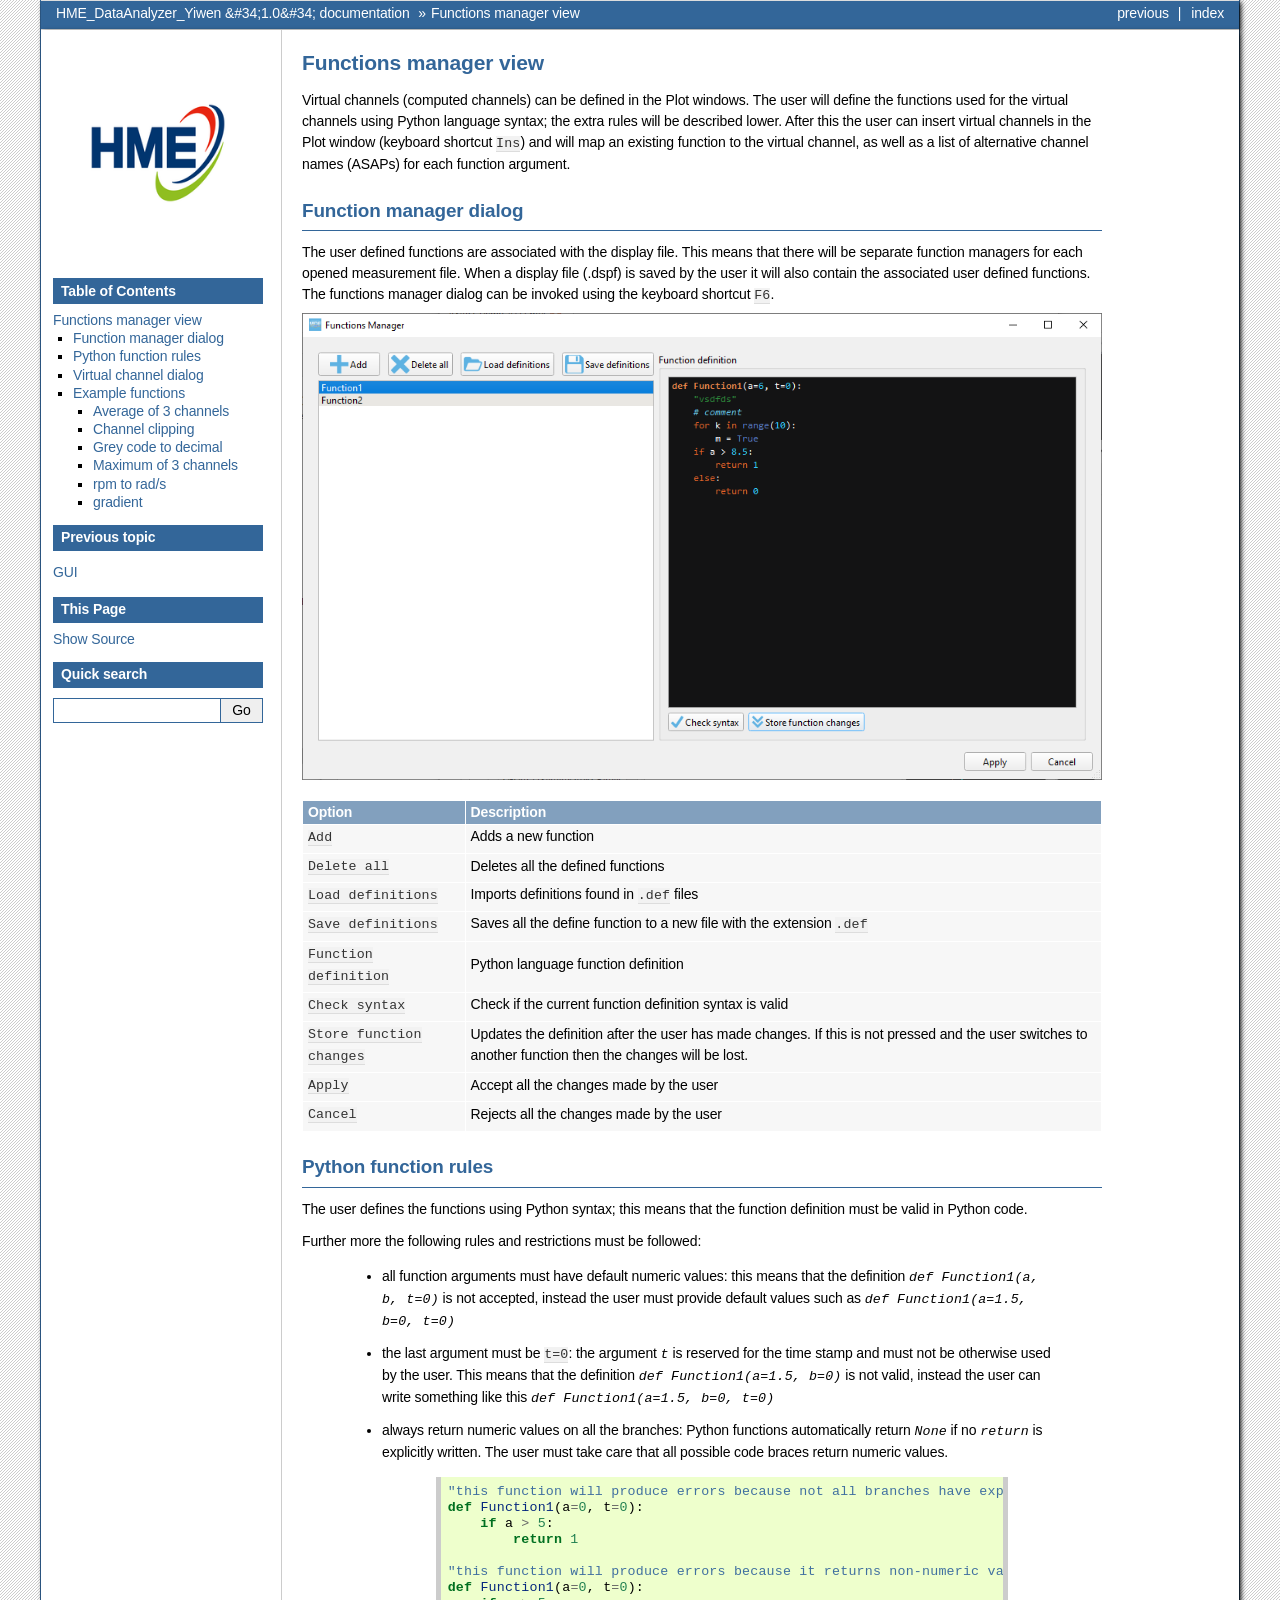
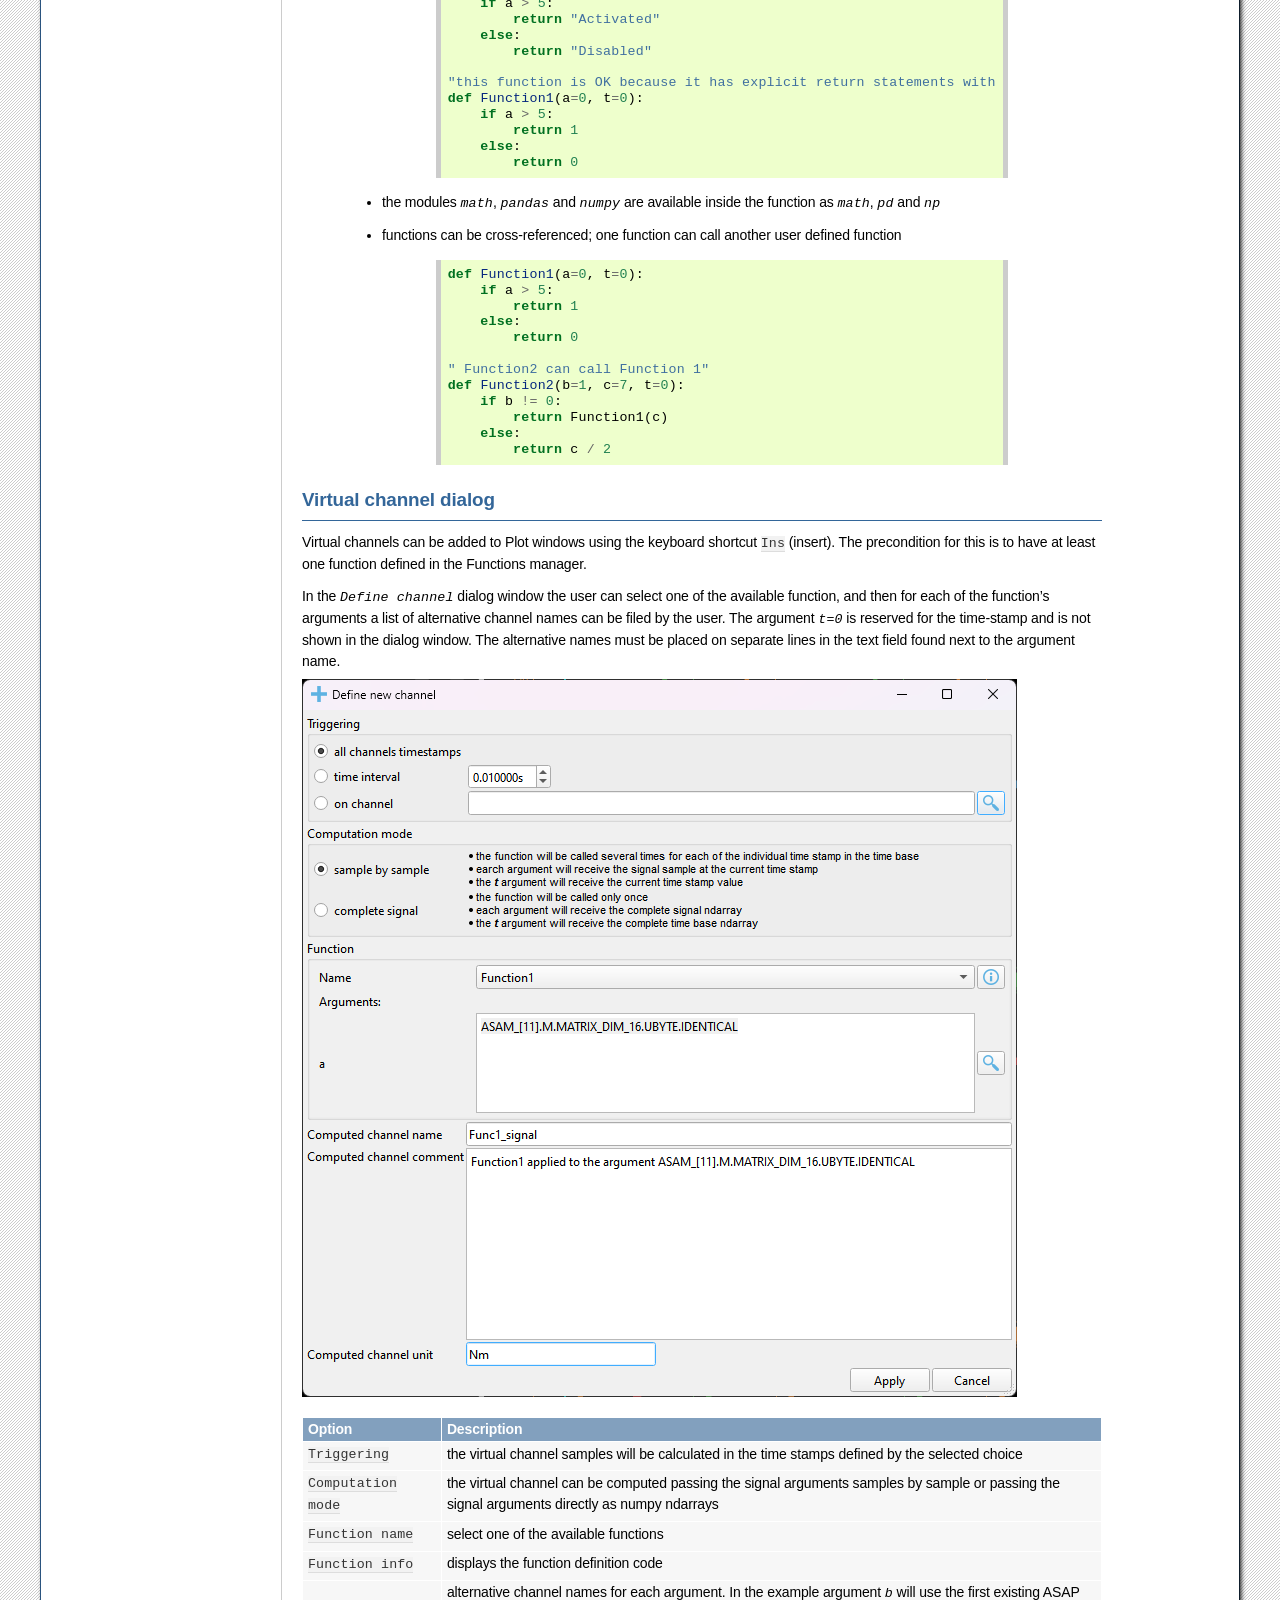
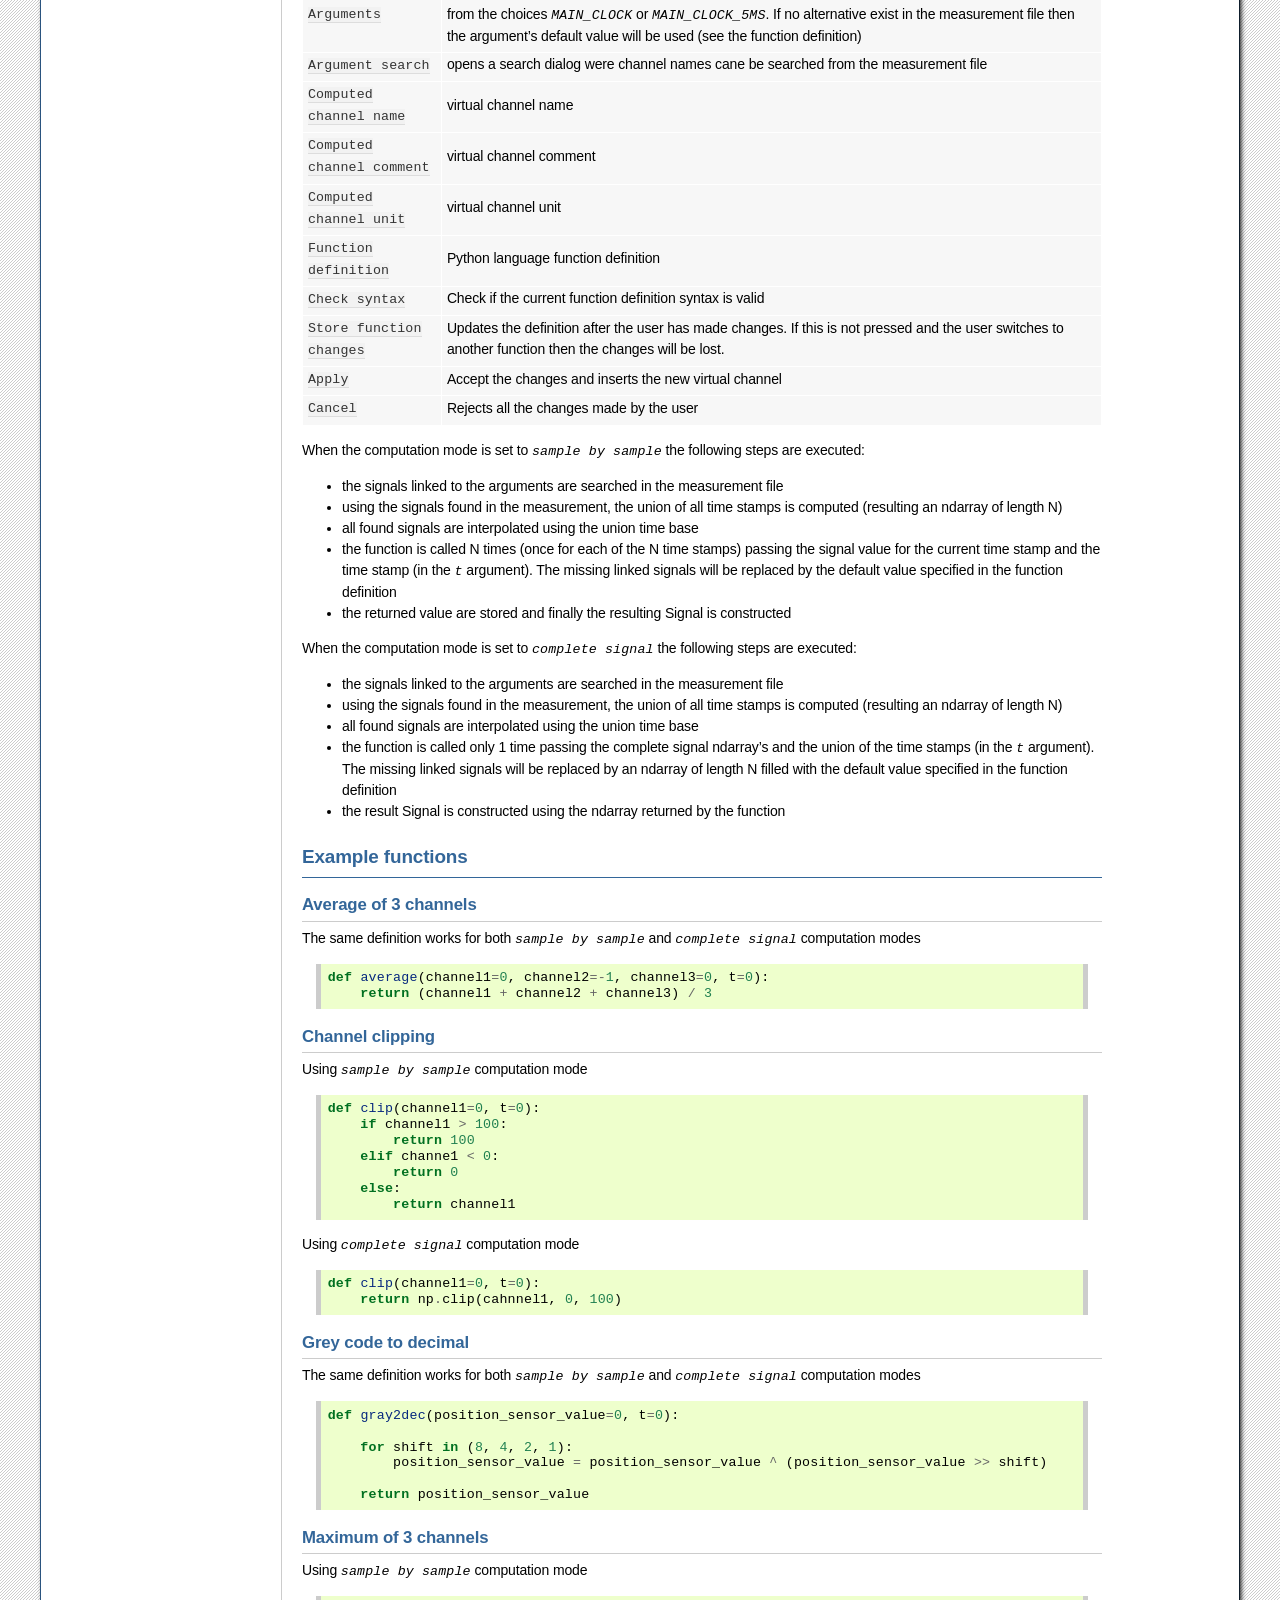
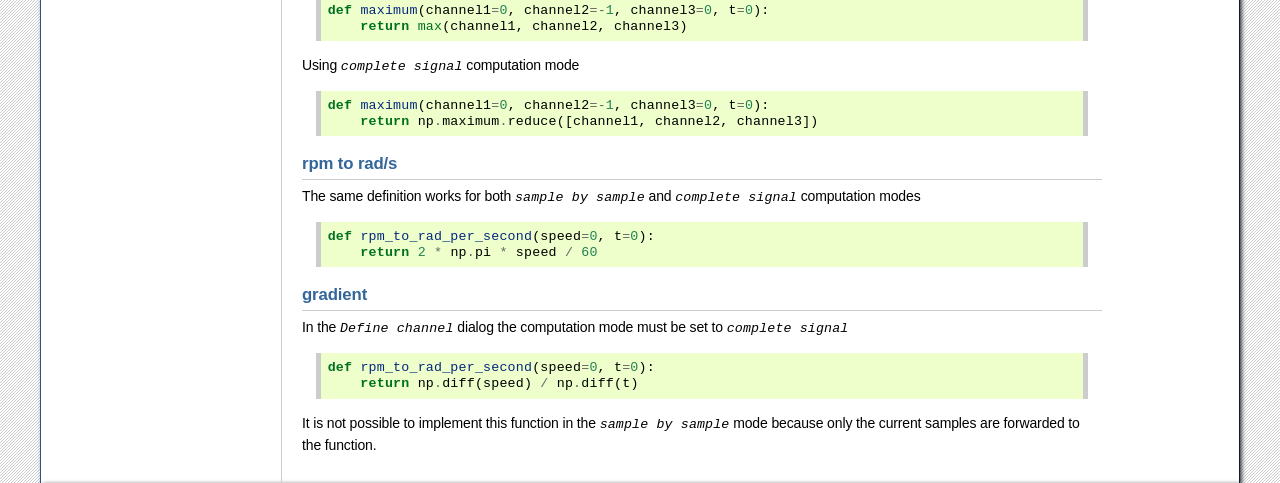
<file: doc/_build/functions_manager.html>
<!doctype html>

<html lang="en" data-content_root="./">
  <head>
    <meta charset="utf-8" />
    <meta name="viewport" content="width=device-width, initial-scale=1.0" /><meta name="viewport" content="width=device-width, initial-scale=1" />

    <title>Functions manager view &#8212; HME_DataAnalyzer_Yiwen &#34;1.0&#34; documentation</title>
    <link rel="stylesheet" type="text/css" href="_static/pygments.css?v=fa44fd50" />
    <link rel="stylesheet" type="text/css" href="_static/bizstyle.css?v=532c1bf3" />
    <link rel="stylesheet" type="text/css" href="_static/plot_directive.css?v=7f9a90b1" />
    
    <script src="_static/documentation_options.js?v=21637f4b"></script>
    <script src="_static/doctools.js?v=888ff710"></script>
    <script src="_static/sphinx_highlight.js?v=dc90522c"></script>
    <script src="_static/bizstyle.js"></script>
    <link rel="index" title="Index" href="genindex.html" />
    <link rel="search" title="Search" href="search.html" />
    <link rel="prev" title="GUI" href="gui.html" />
    <meta name="viewport" content="width=device-width,initial-scale=1.0" />
    <!--[if lt IE 9]>
    <script src="_static/css3-mediaqueries.js"></script>
    <![endif]-->
  </head><body>
    <div class="related" role="navigation" aria-label="related navigation">
      <h3>Navigation</h3>
      <ul>
        <li class="right" style="margin-right: 10px">
          <a href="genindex.html" title="General Index"
             accesskey="I">index</a></li>
        <li class="right" >
          <a href="gui.html" title="GUI"
             accesskey="P">previous</a> |</li>
        <li class="nav-item nav-item-0"><a href="index.html">HME_DataAnalyzer_Yiwen &#34;1.0&#34; documentation</a> &#187;</li>
        <li class="nav-item nav-item-this"><a href="">Functions manager view</a></li> 
      </ul>
    </div>  

    <div class="document">
      <div class="documentwrapper">
        <div class="bodywrapper">
          <div class="body" role="main">
            
  <section id="functions-manager-view">
<span id="functions-manager"></span><h1>Functions manager view<a class="headerlink" href="#functions-manager-view" title="Link to this heading">¶</a></h1>
<p>Virtual channels (computed channels) can be defined in the Plot windows. The user will
define the functions used for the virtual channels using Python language syntax; the extra rules will be described lower. After this the user
can insert virtual channels in the Plot window (keyboard shortcut <code class="docutils literal notranslate"><span class="pre">Ins</span></code>) and will map an existing function to the virtual channel, as well as
a list of alternative channel names (ASAPs) for each function argument.</p>
<section id="function-manager-dialog">
<h2>Function manager dialog<a class="headerlink" href="#function-manager-dialog" title="Link to this heading">¶</a></h2>
<p>The user defined functions are associated with the display file. This means that there will be separate function managers for
each opened measurement file. When a display file (.dspf) is saved by the user it will also contain the associated user defined functions.
The functions manager dialog can be invoked using the keyboard shortcut <code class="docutils literal notranslate"><span class="pre">F6</span></code>.</p>
<img alt="_images/functions_manager_dialog.png" src="_images/functions_manager_dialog.png" />
<table class="docutils align-default">
<thead>
<tr class="row-odd"><th class="head"><p>Option</p></th>
<th class="head"><p>Description</p></th>
</tr>
</thead>
<tbody>
<tr class="row-even"><td><p><code class="docutils literal notranslate"><span class="pre">Add</span></code></p></td>
<td><p>Adds a new function</p></td>
</tr>
<tr class="row-odd"><td><p><code class="docutils literal notranslate"><span class="pre">Delete</span> <span class="pre">all</span></code></p></td>
<td><p>Deletes all the defined functions</p></td>
</tr>
<tr class="row-even"><td><p><code class="docutils literal notranslate"><span class="pre">Load</span> <span class="pre">definitions</span></code></p></td>
<td><p>Imports definitions found in <code class="docutils literal notranslate"><span class="pre">.def</span></code> files</p></td>
</tr>
<tr class="row-odd"><td><p><code class="docutils literal notranslate"><span class="pre">Save</span> <span class="pre">definitions</span></code></p></td>
<td><p>Saves all the define function to a new file with the extension <code class="docutils literal notranslate"><span class="pre">.def</span></code></p></td>
</tr>
<tr class="row-even"><td><p><code class="docutils literal notranslate"><span class="pre">Function</span> <span class="pre">definition</span></code></p></td>
<td><p>Python language function definition</p></td>
</tr>
<tr class="row-odd"><td><p><code class="docutils literal notranslate"><span class="pre">Check</span> <span class="pre">syntax</span></code></p></td>
<td><p>Check if the current function definition syntax is valid</p></td>
</tr>
<tr class="row-even"><td><p><code class="docutils literal notranslate"><span class="pre">Store</span> <span class="pre">function</span> <span class="pre">changes</span></code></p></td>
<td><p>Updates the definition after the user has made changes. If this is not pressed
and the user switches to another function then the changes will be lost.</p></td>
</tr>
<tr class="row-odd"><td><p><code class="docutils literal notranslate"><span class="pre">Apply</span></code></p></td>
<td><p>Accept all the changes made by the user</p></td>
</tr>
<tr class="row-even"><td><p><code class="docutils literal notranslate"><span class="pre">Cancel</span></code></p></td>
<td><p>Rejects all the changes made by the user</p></td>
</tr>
</tbody>
</table>
</section>
<section id="python-function-rules">
<h2>Python function rules<a class="headerlink" href="#python-function-rules" title="Link to this heading">¶</a></h2>
<p>The user defines the functions using Python syntax; this means that the function definition must be valid in Python code.</p>
<p>Further more the following rules and restrictions must be followed:</p>
<blockquote>
<div><ul>
<li><p>all function arguments must have default numeric values: this means that the definition <cite>def Function1(a, b, t=0)</cite> is not
accepted, instead the user must provide default values such as <cite>def Function1(a=1.5, b=0, t=0)</cite></p></li>
<li><p>the last argument must be <code class="docutils literal notranslate"><span class="pre">t=0</span></code>: the argument <cite>t</cite> is reserved for the time stamp and must not be otherwise used by the user.
This means that the definition <cite>def Function1(a=1.5, b=0)</cite> is not valid, instead the user can write something like this
<cite>def Function1(a=1.5, b=0, t=0)</cite></p></li>
<li><p>always return numeric values on all the branches: Python functions automatically return <cite>None</cite> if no <cite>return</cite> is explicitly
written. The user must take care that all possible code braces return numeric values.</p>
<blockquote>
<div><div class="highlight-python notranslate"><div class="highlight"><pre><span></span><span class="s2">&quot;this function will produce errors because not all branches have explicit return statements with numeric values&quot;</span>
<span class="k">def</span> <span class="nf">Function1</span><span class="p">(</span><span class="n">a</span><span class="o">=</span><span class="mi">0</span><span class="p">,</span> <span class="n">t</span><span class="o">=</span><span class="mi">0</span><span class="p">):</span>
    <span class="k">if</span> <span class="n">a</span> <span class="o">&gt;</span> <span class="mi">5</span><span class="p">:</span>
        <span class="k">return</span> <span class="mi">1</span>

<span class="s2">&quot;this function will produce errors because it returns non-numeric values&quot;</span>
<span class="k">def</span> <span class="nf">Function1</span><span class="p">(</span><span class="n">a</span><span class="o">=</span><span class="mi">0</span><span class="p">,</span> <span class="n">t</span><span class="o">=</span><span class="mi">0</span><span class="p">):</span>
    <span class="k">if</span> <span class="n">a</span> <span class="o">&gt;</span> <span class="mi">5</span><span class="p">:</span>
        <span class="k">return</span> <span class="s2">&quot;Activated&quot;</span>
    <span class="k">else</span><span class="p">:</span>
        <span class="k">return</span> <span class="s2">&quot;Disabled&quot;</span>

<span class="s2">&quot;this function is OK because it has explicit return statements with numeric values&quot;</span>
<span class="k">def</span> <span class="nf">Function1</span><span class="p">(</span><span class="n">a</span><span class="o">=</span><span class="mi">0</span><span class="p">,</span> <span class="n">t</span><span class="o">=</span><span class="mi">0</span><span class="p">):</span>
    <span class="k">if</span> <span class="n">a</span> <span class="o">&gt;</span> <span class="mi">5</span><span class="p">:</span>
        <span class="k">return</span> <span class="mi">1</span>
    <span class="k">else</span><span class="p">:</span>
        <span class="k">return</span> <span class="mi">0</span>
</pre></div>
</div>
</div></blockquote>
</li>
<li><p>the modules <cite>math</cite>, <cite>pandas</cite> and <cite>numpy</cite> are available inside the function as <cite>math</cite>, <cite>pd</cite> and <cite>np</cite></p></li>
<li><p>functions can be cross-referenced; one function can call another user defined function</p>
<blockquote>
<div><div class="highlight-python notranslate"><div class="highlight"><pre><span></span><span class="k">def</span> <span class="nf">Function1</span><span class="p">(</span><span class="n">a</span><span class="o">=</span><span class="mi">0</span><span class="p">,</span> <span class="n">t</span><span class="o">=</span><span class="mi">0</span><span class="p">):</span>
    <span class="k">if</span> <span class="n">a</span> <span class="o">&gt;</span> <span class="mi">5</span><span class="p">:</span>
        <span class="k">return</span> <span class="mi">1</span>
    <span class="k">else</span><span class="p">:</span>
        <span class="k">return</span> <span class="mi">0</span>

<span class="s2">&quot; Function2 can call Function 1&quot;</span>
<span class="k">def</span> <span class="nf">Function2</span><span class="p">(</span><span class="n">b</span><span class="o">=</span><span class="mi">1</span><span class="p">,</span> <span class="n">c</span><span class="o">=</span><span class="mi">7</span><span class="p">,</span> <span class="n">t</span><span class="o">=</span><span class="mi">0</span><span class="p">):</span>
    <span class="k">if</span> <span class="n">b</span> <span class="o">!=</span> <span class="mi">0</span><span class="p">:</span>
        <span class="k">return</span> <span class="n">Function1</span><span class="p">(</span><span class="n">c</span><span class="p">)</span>
    <span class="k">else</span><span class="p">:</span>
        <span class="k">return</span> <span class="n">c</span> <span class="o">/</span> <span class="mi">2</span>
</pre></div>
</div>
</div></blockquote>
</li>
</ul>
</div></blockquote>
</section>
<section id="virtual-channel-dialog">
<h2>Virtual channel dialog<a class="headerlink" href="#virtual-channel-dialog" title="Link to this heading">¶</a></h2>
<p>Virtual channels can be added to Plot windows using the keyboard shortcut <code class="docutils literal notranslate"><span class="pre">Ins</span></code> (insert). The precondition for this is to
have at least one function defined in the Functions manager.</p>
<p>In the <cite>Define channel</cite> dialog window the user can select one of the available function, and then for each of the function’s
arguments a list of alternative channel names can be filed by the user. The argument <cite>t=0</cite> is reserved for the time-stamp and is not
shown in the dialog window. The alternative names must be placed on separate lines in the text field found next to the argument name.</p>
<img alt="_images/virtual_channel_dialog.png" src="_images/virtual_channel_dialog.png" />
<table class="docutils align-default">
<thead>
<tr class="row-odd"><th class="head"><p>Option</p></th>
<th class="head"><p>Description</p></th>
</tr>
</thead>
<tbody>
<tr class="row-even"><td><p><code class="docutils literal notranslate"><span class="pre">Triggering</span></code></p></td>
<td><p>the virtual channel samples will be calculated in the time stamps defined by the
selected choice</p></td>
</tr>
<tr class="row-odd"><td><p><code class="docutils literal notranslate"><span class="pre">Computation</span> <span class="pre">mode</span></code></p></td>
<td><p>the virtual channel can be computed passing the signal arguments samples by
sample or passing the signal arguments directly as numpy ndarrays</p></td>
</tr>
<tr class="row-even"><td><p><code class="docutils literal notranslate"><span class="pre">Function</span> <span class="pre">name</span></code></p></td>
<td><p>select one of the available functions</p></td>
</tr>
<tr class="row-odd"><td><p><code class="docutils literal notranslate"><span class="pre">Function</span> <span class="pre">info</span></code></p></td>
<td><p>displays the function definition code</p></td>
</tr>
<tr class="row-even"><td><p><code class="docutils literal notranslate"><span class="pre">Arguments</span></code></p></td>
<td><p>alternative channel names for each argument. In the example argument <cite>b</cite> will
use the first existing ASAP from the choices <cite>MAIN_CLOCK</cite> or <cite>MAIN_CLOCK_5MS</cite>.
If no alternative exist in the measurement file then the argument’s default value
will be used (see the function definition)</p></td>
</tr>
<tr class="row-odd"><td><p><code class="docutils literal notranslate"><span class="pre">Argument</span> <span class="pre">search</span></code></p></td>
<td><p>opens a search dialog were channel names cane be searched from the measurement
file</p></td>
</tr>
<tr class="row-even"><td><p><code class="docutils literal notranslate"><span class="pre">Computed</span> <span class="pre">channel</span> <span class="pre">name</span></code></p></td>
<td><p>virtual channel name</p></td>
</tr>
<tr class="row-odd"><td><p><code class="docutils literal notranslate"><span class="pre">Computed</span> <span class="pre">channel</span> <span class="pre">comment</span></code></p></td>
<td><p>virtual channel comment</p></td>
</tr>
<tr class="row-even"><td><p><code class="docutils literal notranslate"><span class="pre">Computed</span> <span class="pre">channel</span> <span class="pre">unit</span></code></p></td>
<td><p>virtual channel unit</p></td>
</tr>
<tr class="row-odd"><td><p><code class="docutils literal notranslate"><span class="pre">Function</span> <span class="pre">definition</span></code></p></td>
<td><p>Python language function definition</p></td>
</tr>
<tr class="row-even"><td><p><code class="docutils literal notranslate"><span class="pre">Check</span> <span class="pre">syntax</span></code></p></td>
<td><p>Check if the current function definition syntax is valid</p></td>
</tr>
<tr class="row-odd"><td><p><code class="docutils literal notranslate"><span class="pre">Store</span> <span class="pre">function</span> <span class="pre">changes</span></code></p></td>
<td><p>Updates the definition after the user has made changes. If this is not pressed
and the user switches to another function then the changes will be lost.</p></td>
</tr>
<tr class="row-even"><td><p><code class="docutils literal notranslate"><span class="pre">Apply</span></code></p></td>
<td><p>Accept the changes and inserts the new virtual channel</p></td>
</tr>
<tr class="row-odd"><td><p><code class="docutils literal notranslate"><span class="pre">Cancel</span></code></p></td>
<td><p>Rejects all the changes made by the user</p></td>
</tr>
</tbody>
</table>
<p>When the computation mode is set to <cite>sample by sample</cite> the following steps are executed:</p>
<ul class="simple">
<li><p>the signals linked to the arguments are searched in the measurement file</p></li>
<li><p>using the signals found in the measurement, the union of all time stamps is computed (resulting an ndarray of length N)</p></li>
<li><p>all found signals are interpolated using the union time base</p></li>
<li><p>the function is called N times (once for each of the N time stamps) passing the signal value for the current time stamp and the time stamp (in the <cite>t</cite> argument).
The missing linked signals will be replaced by the default value specified in the function definition</p></li>
<li><p>the returned value are stored and finally the resulting Signal is constructed</p></li>
</ul>
<p>When the computation mode is set to <cite>complete signal</cite> the following steps are executed:</p>
<ul class="simple">
<li><p>the signals linked to the arguments are searched in the measurement file</p></li>
<li><p>using the signals found in the measurement, the union of all time stamps is computed (resulting an ndarray of length N)</p></li>
<li><p>all found signals are interpolated using the union time base</p></li>
<li><p>the function is called only 1 time passing the complete signal ndarray’s and the union of the time stamps (in the <cite>t</cite> argument).
The missing linked signals will be replaced by an ndarray of length N filled with the default value specified in the function definition</p></li>
<li><p>the result Signal is constructed using the ndarray returned by the function</p></li>
</ul>
</section>
<section id="example-functions">
<h2>Example functions<a class="headerlink" href="#example-functions" title="Link to this heading">¶</a></h2>
<section id="average-of-3-channels">
<h3>Average of 3 channels<a class="headerlink" href="#average-of-3-channels" title="Link to this heading">¶</a></h3>
<p>The same definition works for both <cite>sample by sample</cite> and <cite>complete signal</cite> computation modes</p>
<div class="highlight-python notranslate"><div class="highlight"><pre><span></span><span class="k">def</span> <span class="nf">average</span><span class="p">(</span><span class="n">channel1</span><span class="o">=</span><span class="mi">0</span><span class="p">,</span> <span class="n">channel2</span><span class="o">=-</span><span class="mi">1</span><span class="p">,</span> <span class="n">channel3</span><span class="o">=</span><span class="mi">0</span><span class="p">,</span> <span class="n">t</span><span class="o">=</span><span class="mi">0</span><span class="p">):</span>
    <span class="k">return</span> <span class="p">(</span><span class="n">channel1</span> <span class="o">+</span> <span class="n">channel2</span> <span class="o">+</span> <span class="n">channel3</span><span class="p">)</span> <span class="o">/</span> <span class="mi">3</span>
</pre></div>
</div>
</section>
<section id="channel-clipping">
<h3>Channel clipping<a class="headerlink" href="#channel-clipping" title="Link to this heading">¶</a></h3>
<p>Using <cite>sample by sample</cite> computation mode</p>
<div class="highlight-python notranslate"><div class="highlight"><pre><span></span><span class="k">def</span> <span class="nf">clip</span><span class="p">(</span><span class="n">channel1</span><span class="o">=</span><span class="mi">0</span><span class="p">,</span> <span class="n">t</span><span class="o">=</span><span class="mi">0</span><span class="p">):</span>
    <span class="k">if</span> <span class="n">channel1</span> <span class="o">&gt;</span> <span class="mi">100</span><span class="p">:</span>
        <span class="k">return</span> <span class="mi">100</span>
    <span class="k">elif</span> <span class="n">channe1</span> <span class="o">&lt;</span> <span class="mi">0</span><span class="p">:</span>
        <span class="k">return</span> <span class="mi">0</span>
    <span class="k">else</span><span class="p">:</span>
        <span class="k">return</span> <span class="n">channel1</span>
</pre></div>
</div>
<p>Using <cite>complete signal</cite> computation mode</p>
<div class="highlight-python notranslate"><div class="highlight"><pre><span></span><span class="k">def</span> <span class="nf">clip</span><span class="p">(</span><span class="n">channel1</span><span class="o">=</span><span class="mi">0</span><span class="p">,</span> <span class="n">t</span><span class="o">=</span><span class="mi">0</span><span class="p">):</span>
    <span class="k">return</span> <span class="n">np</span><span class="o">.</span><span class="n">clip</span><span class="p">(</span><span class="n">cahnnel1</span><span class="p">,</span> <span class="mi">0</span><span class="p">,</span> <span class="mi">100</span><span class="p">)</span>
</pre></div>
</div>
</section>
<section id="grey-code-to-decimal">
<h3>Grey code to decimal<a class="headerlink" href="#grey-code-to-decimal" title="Link to this heading">¶</a></h3>
<p>The same definition works for both <cite>sample by sample</cite> and <cite>complete signal</cite> computation modes</p>
<div class="highlight-python notranslate"><div class="highlight"><pre><span></span><span class="k">def</span> <span class="nf">gray2dec</span><span class="p">(</span><span class="n">position_sensor_value</span><span class="o">=</span><span class="mi">0</span><span class="p">,</span> <span class="n">t</span><span class="o">=</span><span class="mi">0</span><span class="p">):</span>

    <span class="k">for</span> <span class="n">shift</span> <span class="ow">in</span> <span class="p">(</span><span class="mi">8</span><span class="p">,</span> <span class="mi">4</span><span class="p">,</span> <span class="mi">2</span><span class="p">,</span> <span class="mi">1</span><span class="p">):</span>
        <span class="n">position_sensor_value</span> <span class="o">=</span> <span class="n">position_sensor_value</span> <span class="o">^</span> <span class="p">(</span><span class="n">position_sensor_value</span> <span class="o">&gt;&gt;</span> <span class="n">shift</span><span class="p">)</span>

    <span class="k">return</span> <span class="n">position_sensor_value</span>
</pre></div>
</div>
</section>
<section id="maximum-of-3-channels">
<h3>Maximum of 3 channels<a class="headerlink" href="#maximum-of-3-channels" title="Link to this heading">¶</a></h3>
<p>Using <cite>sample by sample</cite> computation mode</p>
<div class="highlight-python notranslate"><div class="highlight"><pre><span></span><span class="k">def</span> <span class="nf">maximum</span><span class="p">(</span><span class="n">channel1</span><span class="o">=</span><span class="mi">0</span><span class="p">,</span> <span class="n">channel2</span><span class="o">=-</span><span class="mi">1</span><span class="p">,</span> <span class="n">channel3</span><span class="o">=</span><span class="mi">0</span><span class="p">,</span> <span class="n">t</span><span class="o">=</span><span class="mi">0</span><span class="p">):</span>
    <span class="k">return</span> <span class="nb">max</span><span class="p">(</span><span class="n">channel1</span><span class="p">,</span> <span class="n">channel2</span><span class="p">,</span> <span class="n">channel3</span><span class="p">)</span>
</pre></div>
</div>
<p>Using <cite>complete signal</cite> computation mode</p>
<div class="highlight-python notranslate"><div class="highlight"><pre><span></span><span class="k">def</span> <span class="nf">maximum</span><span class="p">(</span><span class="n">channel1</span><span class="o">=</span><span class="mi">0</span><span class="p">,</span> <span class="n">channel2</span><span class="o">=-</span><span class="mi">1</span><span class="p">,</span> <span class="n">channel3</span><span class="o">=</span><span class="mi">0</span><span class="p">,</span> <span class="n">t</span><span class="o">=</span><span class="mi">0</span><span class="p">):</span>
    <span class="k">return</span> <span class="n">np</span><span class="o">.</span><span class="n">maximum</span><span class="o">.</span><span class="n">reduce</span><span class="p">([</span><span class="n">channel1</span><span class="p">,</span> <span class="n">channel2</span><span class="p">,</span> <span class="n">channel3</span><span class="p">])</span>
</pre></div>
</div>
</section>
<section id="rpm-to-rad-s">
<h3>rpm to rad/s<a class="headerlink" href="#rpm-to-rad-s" title="Link to this heading">¶</a></h3>
<p>The same definition works for both <cite>sample by sample</cite> and <cite>complete signal</cite> computation modes</p>
<div class="highlight-python notranslate"><div class="highlight"><pre><span></span><span class="k">def</span> <span class="nf">rpm_to_rad_per_second</span><span class="p">(</span><span class="n">speed</span><span class="o">=</span><span class="mi">0</span><span class="p">,</span> <span class="n">t</span><span class="o">=</span><span class="mi">0</span><span class="p">):</span>
    <span class="k">return</span> <span class="mi">2</span> <span class="o">*</span> <span class="n">np</span><span class="o">.</span><span class="n">pi</span> <span class="o">*</span> <span class="n">speed</span> <span class="o">/</span> <span class="mi">60</span>
</pre></div>
</div>
</section>
<section id="gradient">
<h3>gradient<a class="headerlink" href="#gradient" title="Link to this heading">¶</a></h3>
<p>In the <cite>Define channel</cite> dialog the computation mode must be set to <cite>complete signal</cite></p>
<div class="highlight-python notranslate"><div class="highlight"><pre><span></span><span class="k">def</span> <span class="nf">rpm_to_rad_per_second</span><span class="p">(</span><span class="n">speed</span><span class="o">=</span><span class="mi">0</span><span class="p">,</span> <span class="n">t</span><span class="o">=</span><span class="mi">0</span><span class="p">):</span>
    <span class="k">return</span> <span class="n">np</span><span class="o">.</span><span class="n">diff</span><span class="p">(</span><span class="n">speed</span><span class="p">)</span> <span class="o">/</span> <span class="n">np</span><span class="o">.</span><span class="n">diff</span><span class="p">(</span><span class="n">t</span><span class="p">)</span>
</pre></div>
</div>
<p>It is not possible to implement this function in the <cite>sample by sample</cite> mode because only the current samples are
forwarded to the function.</p>
</section>
</section>
</section>


            <div class="clearer"></div>
          </div>
        </div>
      </div>
      <div class="sphinxsidebar" role="navigation" aria-label="main navigation">
        <div class="sphinxsidebarwrapper">
            <p class="logo"><a href="index.html">
              <img class="logo" src="_static/favicon.png" alt="Logo"/>
            </a></p>
  <div>
    <h3><a href="index.html">Table of Contents</a></h3>
    <ul>
<li><a class="reference internal" href="#">Functions manager view</a><ul>
<li><a class="reference internal" href="#function-manager-dialog">Function manager dialog</a></li>
<li><a class="reference internal" href="#python-function-rules">Python function rules</a></li>
<li><a class="reference internal" href="#virtual-channel-dialog">Virtual channel dialog</a></li>
<li><a class="reference internal" href="#example-functions">Example functions</a><ul>
<li><a class="reference internal" href="#average-of-3-channels">Average of 3 channels</a></li>
<li><a class="reference internal" href="#channel-clipping">Channel clipping</a></li>
<li><a class="reference internal" href="#grey-code-to-decimal">Grey code to decimal</a></li>
<li><a class="reference internal" href="#maximum-of-3-channels">Maximum of 3 channels</a></li>
<li><a class="reference internal" href="#rpm-to-rad-s">rpm to rad/s</a></li>
<li><a class="reference internal" href="#gradient">gradient</a></li>
</ul>
</li>
</ul>
</li>
</ul>

  </div>
  <div>
    <h4>Previous topic</h4>
    <p class="topless"><a href="gui.html"
                          title="previous chapter">GUI</a></p>
  </div>
  <div role="note" aria-label="source link">
    <h3>This Page</h3>
    <ul class="this-page-menu">
      <li><a href="_sources/functions_manager.rst.txt"
            rel="nofollow">Show Source</a></li>
    </ul>
   </div>
<div id="searchbox" style="display: none" role="search">
  <h3 id="searchlabel">Quick search</h3>
    <div class="searchformwrapper">
    <form class="search" action="search.html" method="get">
      <input type="text" name="q" aria-labelledby="searchlabel" autocomplete="off" autocorrect="off" autocapitalize="off" spellcheck="false"/>
      <input type="submit" value="Go" />
    </form>
    </div>
</div>
<script>document.getElementById('searchbox').style.display = "block"</script>
        </div>
      </div>
      <div class="clearer"></div>
    </div>
    <div class="related" role="navigation" aria-label="related navigation">
      <h3>Navigation</h3>
      <ul>
        <li class="right" style="margin-right: 10px">
          <a href="genindex.html" title="General Index"
             >index</a></li>
        <li class="right" >
          <a href="gui.html" title="GUI"
             >previous</a> |</li>
        <li class="nav-item nav-item-0"><a href="index.html">HME_DataAnalyzer_Yiwen &#34;1.0&#34; documentation</a> &#187;</li>
        <li class="nav-item nav-item-this"><a href="">Functions manager view</a></li> 
      </ul>
    </div>
    <div class="footer" role="contentinfo">
    &#169; Copyright 2024, Yiwen Sun.
      Created using <a href="https://www.sphinx-doc.org/">Sphinx</a> 7.2.6.
    </div>
  </body>
</html>
</file>
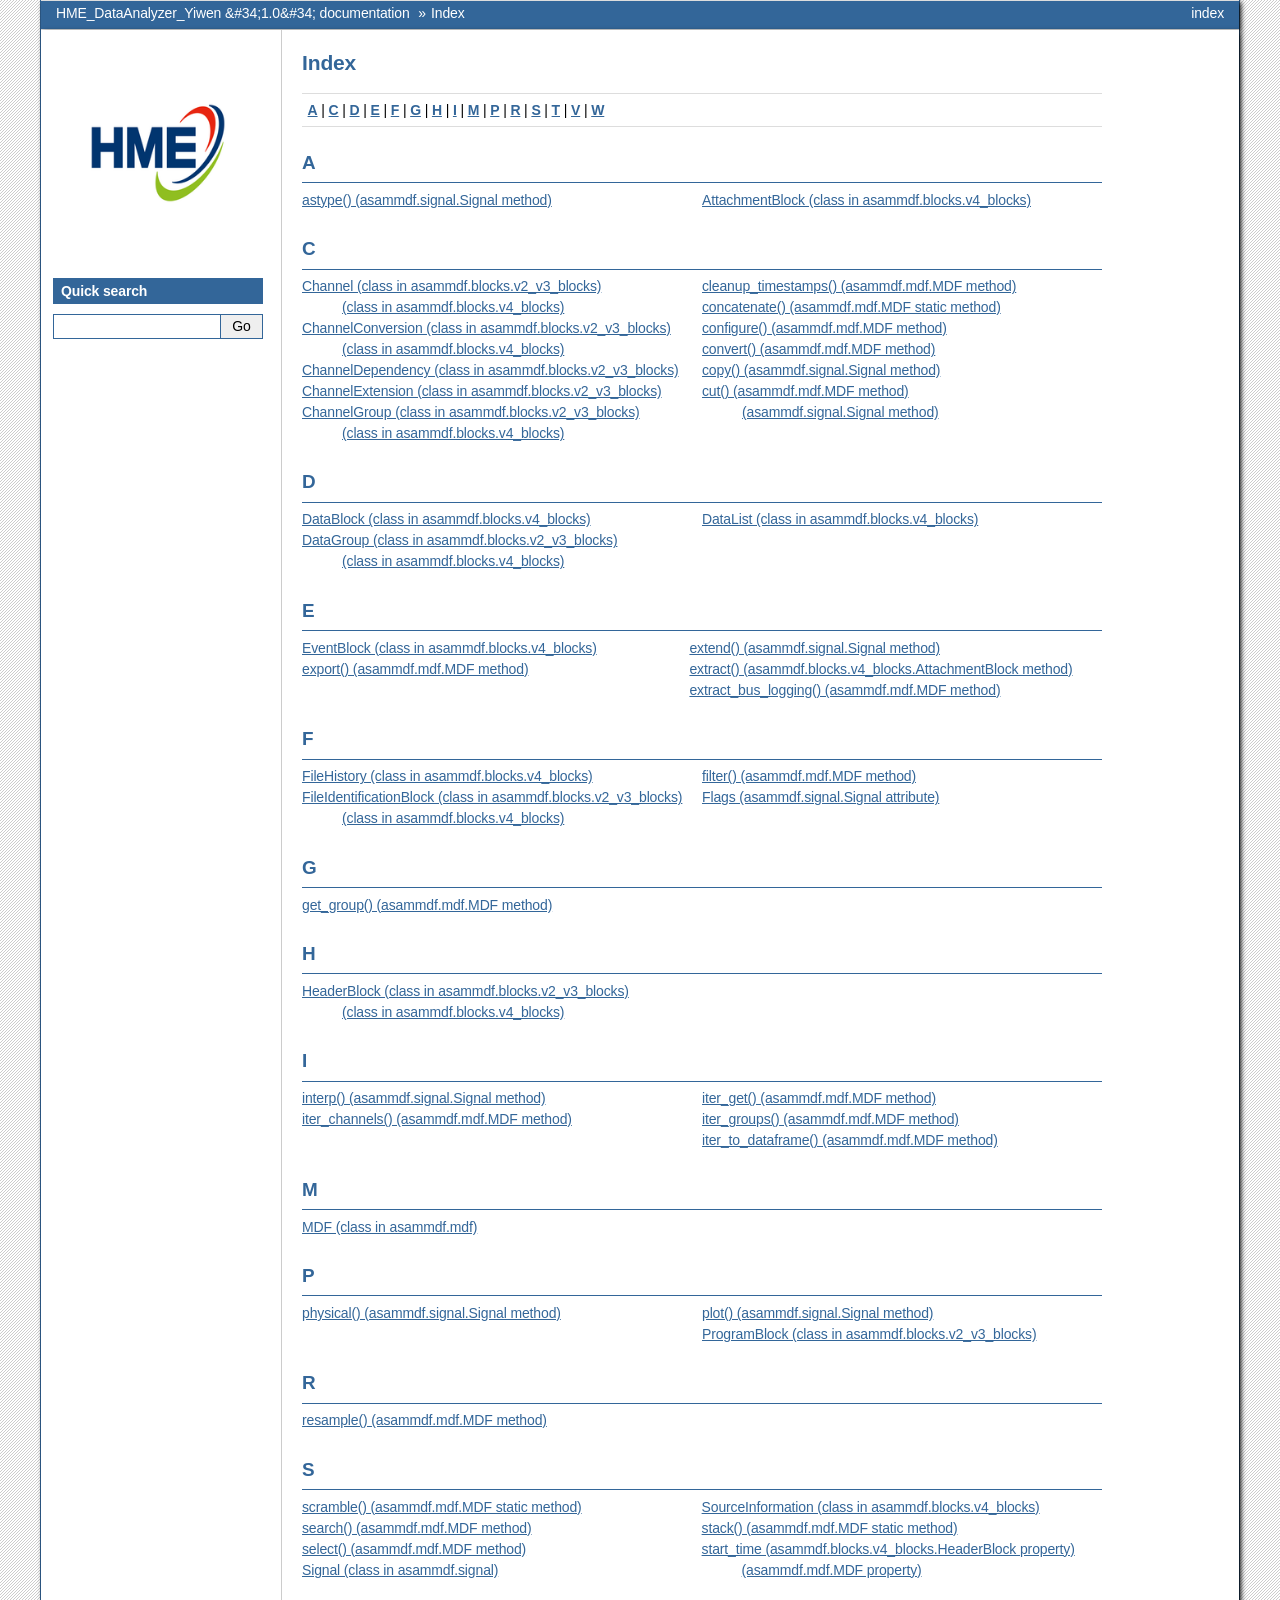
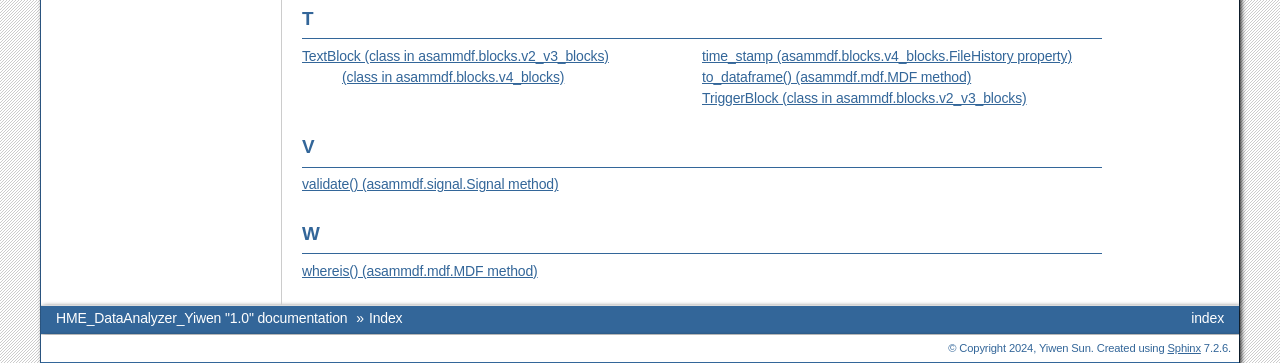
<file: doc/_build/genindex.html>
<!doctype html>

<html lang="en" data-content_root="./">
  <head>
    <meta charset="utf-8" />
    <meta name="viewport" content="width=device-width, initial-scale=1.0" />
    <title>Index &#8212; HME_DataAnalyzer_Yiwen &#34;1.0&#34; documentation</title>
    <link rel="stylesheet" type="text/css" href="_static/pygments.css?v=fa44fd50" />
    <link rel="stylesheet" type="text/css" href="_static/bizstyle.css?v=532c1bf3" />
    <link rel="stylesheet" type="text/css" href="_static/plot_directive.css?v=7f9a90b1" />
    
    <script src="_static/documentation_options.js?v=21637f4b"></script>
    <script src="_static/doctools.js?v=888ff710"></script>
    <script src="_static/sphinx_highlight.js?v=dc90522c"></script>
    <script src="_static/bizstyle.js"></script>
    <link rel="index" title="Index" href="#" />
    <link rel="search" title="Search" href="search.html" />
    <meta name="viewport" content="width=device-width,initial-scale=1.0" />
    <!--[if lt IE 9]>
    <script src="_static/css3-mediaqueries.js"></script>
    <![endif]-->
  </head><body>
    <div class="related" role="navigation" aria-label="related navigation">
      <h3>Navigation</h3>
      <ul>
        <li class="right" style="margin-right: 10px">
          <a href="#" title="General Index"
             accesskey="I">index</a></li>
        <li class="nav-item nav-item-0"><a href="index.html">HME_DataAnalyzer_Yiwen &#34;1.0&#34; documentation</a> &#187;</li>
        <li class="nav-item nav-item-this"><a href="">Index</a></li> 
      </ul>
    </div>  

    <div class="document">
      <div class="documentwrapper">
        <div class="bodywrapper">
          <div class="body" role="main">
            

<h1 id="index">Index</h1>

<div class="genindex-jumpbox">
 <a href="#A"><strong>A</strong></a>
 | <a href="#C"><strong>C</strong></a>
 | <a href="#D"><strong>D</strong></a>
 | <a href="#E"><strong>E</strong></a>
 | <a href="#F"><strong>F</strong></a>
 | <a href="#G"><strong>G</strong></a>
 | <a href="#H"><strong>H</strong></a>
 | <a href="#I"><strong>I</strong></a>
 | <a href="#M"><strong>M</strong></a>
 | <a href="#P"><strong>P</strong></a>
 | <a href="#R"><strong>R</strong></a>
 | <a href="#S"><strong>S</strong></a>
 | <a href="#T"><strong>T</strong></a>
 | <a href="#V"><strong>V</strong></a>
 | <a href="#W"><strong>W</strong></a>
 
</div>
<h2 id="A">A</h2>
<table style="width: 100%" class="indextable genindextable"><tr>
  <td style="width: 33%; vertical-align: top;"><ul>
      <li><a href="api.html#asammdf.signal.Signal.astype">astype() (asammdf.signal.Signal method)</a>
</li>
  </ul></td>
  <td style="width: 33%; vertical-align: top;"><ul>
      <li><a href="v4blocks.html#asammdf.blocks.v4_blocks.AttachmentBlock">AttachmentBlock (class in asammdf.blocks.v4_blocks)</a>
</li>
  </ul></td>
</tr></table>

<h2 id="C">C</h2>
<table style="width: 100%" class="indextable genindextable"><tr>
  <td style="width: 33%; vertical-align: top;"><ul>
      <li><a href="v2v3blocks.html#asammdf.blocks.v2_v3_blocks.Channel">Channel (class in asammdf.blocks.v2_v3_blocks)</a>

      <ul>
        <li><a href="v4blocks.html#asammdf.blocks.v4_blocks.Channel">(class in asammdf.blocks.v4_blocks)</a>
</li>
      </ul></li>
      <li><a href="v2v3blocks.html#asammdf.blocks.v2_v3_blocks.ChannelConversion">ChannelConversion (class in asammdf.blocks.v2_v3_blocks)</a>

      <ul>
        <li><a href="v4blocks.html#asammdf.blocks.v4_blocks.ChannelConversion">(class in asammdf.blocks.v4_blocks)</a>
</li>
      </ul></li>
      <li><a href="v2v3blocks.html#asammdf.blocks.v2_v3_blocks.ChannelDependency">ChannelDependency (class in asammdf.blocks.v2_v3_blocks)</a>
</li>
      <li><a href="v2v3blocks.html#asammdf.blocks.v2_v3_blocks.ChannelExtension">ChannelExtension (class in asammdf.blocks.v2_v3_blocks)</a>
</li>
      <li><a href="v2v3blocks.html#asammdf.blocks.v2_v3_blocks.ChannelGroup">ChannelGroup (class in asammdf.blocks.v2_v3_blocks)</a>

      <ul>
        <li><a href="v4blocks.html#asammdf.blocks.v4_blocks.ChannelGroup">(class in asammdf.blocks.v4_blocks)</a>
</li>
      </ul></li>
  </ul></td>
  <td style="width: 33%; vertical-align: top;"><ul>
      <li><a href="api.html#asammdf.mdf.MDF.cleanup_timestamps">cleanup_timestamps() (asammdf.mdf.MDF method)</a>
</li>
      <li><a href="api.html#asammdf.mdf.MDF.concatenate">concatenate() (asammdf.mdf.MDF static method)</a>
</li>
      <li><a href="api.html#asammdf.mdf.MDF.configure">configure() (asammdf.mdf.MDF method)</a>
</li>
      <li><a href="api.html#asammdf.mdf.MDF.convert">convert() (asammdf.mdf.MDF method)</a>
</li>
      <li><a href="api.html#asammdf.signal.Signal.copy">copy() (asammdf.signal.Signal method)</a>
</li>
      <li><a href="api.html#asammdf.mdf.MDF.cut">cut() (asammdf.mdf.MDF method)</a>

      <ul>
        <li><a href="api.html#asammdf.signal.Signal.cut">(asammdf.signal.Signal method)</a>
</li>
      </ul></li>
  </ul></td>
</tr></table>

<h2 id="D">D</h2>
<table style="width: 100%" class="indextable genindextable"><tr>
  <td style="width: 33%; vertical-align: top;"><ul>
      <li><a href="v4blocks.html#asammdf.blocks.v4_blocks.DataBlock">DataBlock (class in asammdf.blocks.v4_blocks)</a>
</li>
      <li><a href="v2v3blocks.html#asammdf.blocks.v2_v3_blocks.DataGroup">DataGroup (class in asammdf.blocks.v2_v3_blocks)</a>

      <ul>
        <li><a href="v4blocks.html#asammdf.blocks.v4_blocks.DataGroup">(class in asammdf.blocks.v4_blocks)</a>
</li>
      </ul></li>
  </ul></td>
  <td style="width: 33%; vertical-align: top;"><ul>
      <li><a href="v4blocks.html#asammdf.blocks.v4_blocks.DataList">DataList (class in asammdf.blocks.v4_blocks)</a>
</li>
  </ul></td>
</tr></table>

<h2 id="E">E</h2>
<table style="width: 100%" class="indextable genindextable"><tr>
  <td style="width: 33%; vertical-align: top;"><ul>
      <li><a href="v4blocks.html#asammdf.blocks.v4_blocks.EventBlock">EventBlock (class in asammdf.blocks.v4_blocks)</a>
</li>
      <li><a href="api.html#asammdf.mdf.MDF.export">export() (asammdf.mdf.MDF method)</a>
</li>
  </ul></td>
  <td style="width: 33%; vertical-align: top;"><ul>
      <li><a href="api.html#asammdf.signal.Signal.extend">extend() (asammdf.signal.Signal method)</a>
</li>
      <li><a href="v4blocks.html#asammdf.blocks.v4_blocks.AttachmentBlock.extract">extract() (asammdf.blocks.v4_blocks.AttachmentBlock method)</a>
</li>
      <li><a href="api.html#asammdf.mdf.MDF.extract_bus_logging">extract_bus_logging() (asammdf.mdf.MDF method)</a>
</li>
  </ul></td>
</tr></table>

<h2 id="F">F</h2>
<table style="width: 100%" class="indextable genindextable"><tr>
  <td style="width: 33%; vertical-align: top;"><ul>
      <li><a href="v4blocks.html#asammdf.blocks.v4_blocks.FileHistory">FileHistory (class in asammdf.blocks.v4_blocks)</a>
</li>
      <li><a href="v2v3blocks.html#asammdf.blocks.v2_v3_blocks.FileIdentificationBlock">FileIdentificationBlock (class in asammdf.blocks.v2_v3_blocks)</a>

      <ul>
        <li><a href="v4blocks.html#asammdf.blocks.v4_blocks.FileIdentificationBlock">(class in asammdf.blocks.v4_blocks)</a>
</li>
      </ul></li>
  </ul></td>
  <td style="width: 33%; vertical-align: top;"><ul>
      <li><a href="api.html#asammdf.mdf.MDF.filter">filter() (asammdf.mdf.MDF method)</a>
</li>
      <li><a href="api.html#asammdf.signal.Signal.Flags">Flags (asammdf.signal.Signal attribute)</a>
</li>
  </ul></td>
</tr></table>

<h2 id="G">G</h2>
<table style="width: 100%" class="indextable genindextable"><tr>
  <td style="width: 33%; vertical-align: top;"><ul>
      <li><a href="api.html#asammdf.mdf.MDF.get_group">get_group() (asammdf.mdf.MDF method)</a>
</li>
  </ul></td>
</tr></table>

<h2 id="H">H</h2>
<table style="width: 100%" class="indextable genindextable"><tr>
  <td style="width: 33%; vertical-align: top;"><ul>
      <li><a href="v2v3blocks.html#asammdf.blocks.v2_v3_blocks.HeaderBlock">HeaderBlock (class in asammdf.blocks.v2_v3_blocks)</a>

      <ul>
        <li><a href="v4blocks.html#asammdf.blocks.v4_blocks.HeaderBlock">(class in asammdf.blocks.v4_blocks)</a>
</li>
      </ul></li>
  </ul></td>
</tr></table>

<h2 id="I">I</h2>
<table style="width: 100%" class="indextable genindextable"><tr>
  <td style="width: 33%; vertical-align: top;"><ul>
      <li><a href="api.html#asammdf.signal.Signal.interp">interp() (asammdf.signal.Signal method)</a>
</li>
      <li><a href="api.html#asammdf.mdf.MDF.iter_channels">iter_channels() (asammdf.mdf.MDF method)</a>
</li>
  </ul></td>
  <td style="width: 33%; vertical-align: top;"><ul>
      <li><a href="api.html#asammdf.mdf.MDF.iter_get">iter_get() (asammdf.mdf.MDF method)</a>
</li>
      <li><a href="api.html#asammdf.mdf.MDF.iter_groups">iter_groups() (asammdf.mdf.MDF method)</a>
</li>
      <li><a href="api.html#asammdf.mdf.MDF.iter_to_dataframe">iter_to_dataframe() (asammdf.mdf.MDF method)</a>
</li>
  </ul></td>
</tr></table>

<h2 id="M">M</h2>
<table style="width: 100%" class="indextable genindextable"><tr>
  <td style="width: 33%; vertical-align: top;"><ul>
      <li><a href="api.html#asammdf.mdf.MDF">MDF (class in asammdf.mdf)</a>
</li>
  </ul></td>
</tr></table>

<h2 id="P">P</h2>
<table style="width: 100%" class="indextable genindextable"><tr>
  <td style="width: 33%; vertical-align: top;"><ul>
      <li><a href="api.html#asammdf.signal.Signal.physical">physical() (asammdf.signal.Signal method)</a>
</li>
  </ul></td>
  <td style="width: 33%; vertical-align: top;"><ul>
      <li><a href="api.html#asammdf.signal.Signal.plot">plot() (asammdf.signal.Signal method)</a>
</li>
      <li><a href="v2v3blocks.html#asammdf.blocks.v2_v3_blocks.ProgramBlock">ProgramBlock (class in asammdf.blocks.v2_v3_blocks)</a>
</li>
  </ul></td>
</tr></table>

<h2 id="R">R</h2>
<table style="width: 100%" class="indextable genindextable"><tr>
  <td style="width: 33%; vertical-align: top;"><ul>
      <li><a href="api.html#asammdf.mdf.MDF.resample">resample() (asammdf.mdf.MDF method)</a>
</li>
  </ul></td>
</tr></table>

<h2 id="S">S</h2>
<table style="width: 100%" class="indextable genindextable"><tr>
  <td style="width: 33%; vertical-align: top;"><ul>
      <li><a href="api.html#asammdf.mdf.MDF.scramble">scramble() (asammdf.mdf.MDF static method)</a>
</li>
      <li><a href="api.html#asammdf.mdf.MDF.search">search() (asammdf.mdf.MDF method)</a>
</li>
      <li><a href="api.html#asammdf.mdf.MDF.select">select() (asammdf.mdf.MDF method)</a>
</li>
      <li><a href="api.html#asammdf.signal.Signal">Signal (class in asammdf.signal)</a>
</li>
  </ul></td>
  <td style="width: 33%; vertical-align: top;"><ul>
      <li><a href="v4blocks.html#asammdf.blocks.v4_blocks.SourceInformation">SourceInformation (class in asammdf.blocks.v4_blocks)</a>
</li>
      <li><a href="api.html#asammdf.mdf.MDF.stack">stack() (asammdf.mdf.MDF static method)</a>
</li>
      <li><a href="v4blocks.html#asammdf.blocks.v4_blocks.HeaderBlock.start_time">start_time (asammdf.blocks.v4_blocks.HeaderBlock property)</a>

      <ul>
        <li><a href="api.html#asammdf.mdf.MDF.start_time">(asammdf.mdf.MDF property)</a>
</li>
      </ul></li>
  </ul></td>
</tr></table>

<h2 id="T">T</h2>
<table style="width: 100%" class="indextable genindextable"><tr>
  <td style="width: 33%; vertical-align: top;"><ul>
      <li><a href="v2v3blocks.html#asammdf.blocks.v2_v3_blocks.TextBlock">TextBlock (class in asammdf.blocks.v2_v3_blocks)</a>

      <ul>
        <li><a href="v4blocks.html#asammdf.blocks.v4_blocks.TextBlock">(class in asammdf.blocks.v4_blocks)</a>
</li>
      </ul></li>
  </ul></td>
  <td style="width: 33%; vertical-align: top;"><ul>
      <li><a href="v4blocks.html#asammdf.blocks.v4_blocks.FileHistory.time_stamp">time_stamp (asammdf.blocks.v4_blocks.FileHistory property)</a>
</li>
      <li><a href="api.html#asammdf.mdf.MDF.to_dataframe">to_dataframe() (asammdf.mdf.MDF method)</a>
</li>
      <li><a href="v2v3blocks.html#asammdf.blocks.v2_v3_blocks.TriggerBlock">TriggerBlock (class in asammdf.blocks.v2_v3_blocks)</a>
</li>
  </ul></td>
</tr></table>

<h2 id="V">V</h2>
<table style="width: 100%" class="indextable genindextable"><tr>
  <td style="width: 33%; vertical-align: top;"><ul>
      <li><a href="api.html#asammdf.signal.Signal.validate">validate() (asammdf.signal.Signal method)</a>
</li>
  </ul></td>
</tr></table>

<h2 id="W">W</h2>
<table style="width: 100%" class="indextable genindextable"><tr>
  <td style="width: 33%; vertical-align: top;"><ul>
      <li><a href="api.html#asammdf.mdf.MDF.whereis">whereis() (asammdf.mdf.MDF method)</a>
</li>
  </ul></td>
</tr></table>



            <div class="clearer"></div>
          </div>
        </div>
      </div>
      <div class="sphinxsidebar" role="navigation" aria-label="main navigation">
        <div class="sphinxsidebarwrapper">
            <p class="logo"><a href="index.html">
              <img class="logo" src="_static/favicon.png" alt="Logo"/>
            </a></p>
<div id="searchbox" style="display: none" role="search">
  <h3 id="searchlabel">Quick search</h3>
    <div class="searchformwrapper">
    <form class="search" action="search.html" method="get">
      <input type="text" name="q" aria-labelledby="searchlabel" autocomplete="off" autocorrect="off" autocapitalize="off" spellcheck="false"/>
      <input type="submit" value="Go" />
    </form>
    </div>
</div>
<script>document.getElementById('searchbox').style.display = "block"</script>
        </div>
      </div>
      <div class="clearer"></div>
    </div>
    <div class="related" role="navigation" aria-label="related navigation">
      <h3>Navigation</h3>
      <ul>
        <li class="right" style="margin-right: 10px">
          <a href="#" title="General Index"
             >index</a></li>
        <li class="nav-item nav-item-0"><a href="index.html">HME_DataAnalyzer_Yiwen &#34;1.0&#34; documentation</a> &#187;</li>
        <li class="nav-item nav-item-this"><a href="">Index</a></li> 
      </ul>
    </div>
    <div class="footer" role="contentinfo">
    &#169; Copyright 2024, Yiwen Sun.
      Created using <a href="https://www.sphinx-doc.org/">Sphinx</a> 7.2.6.
    </div>
  </body>
</html>
</file>
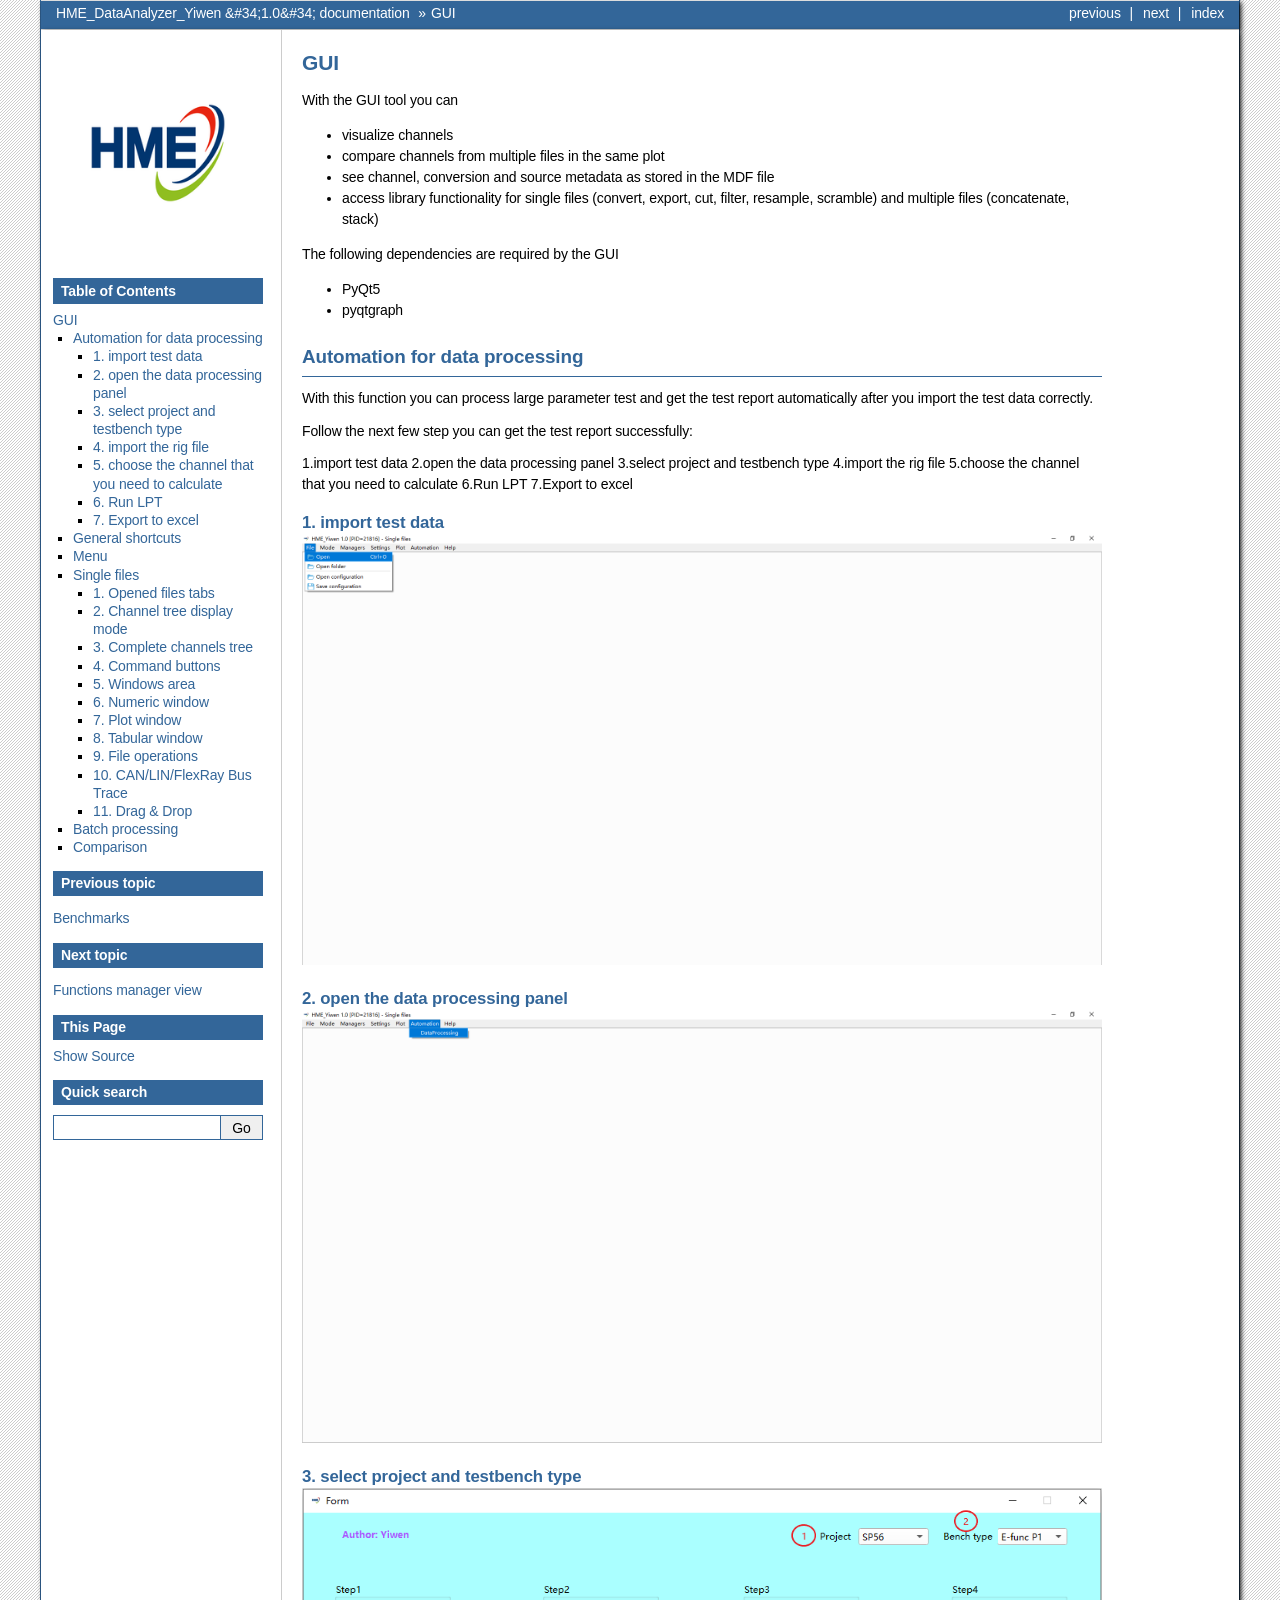
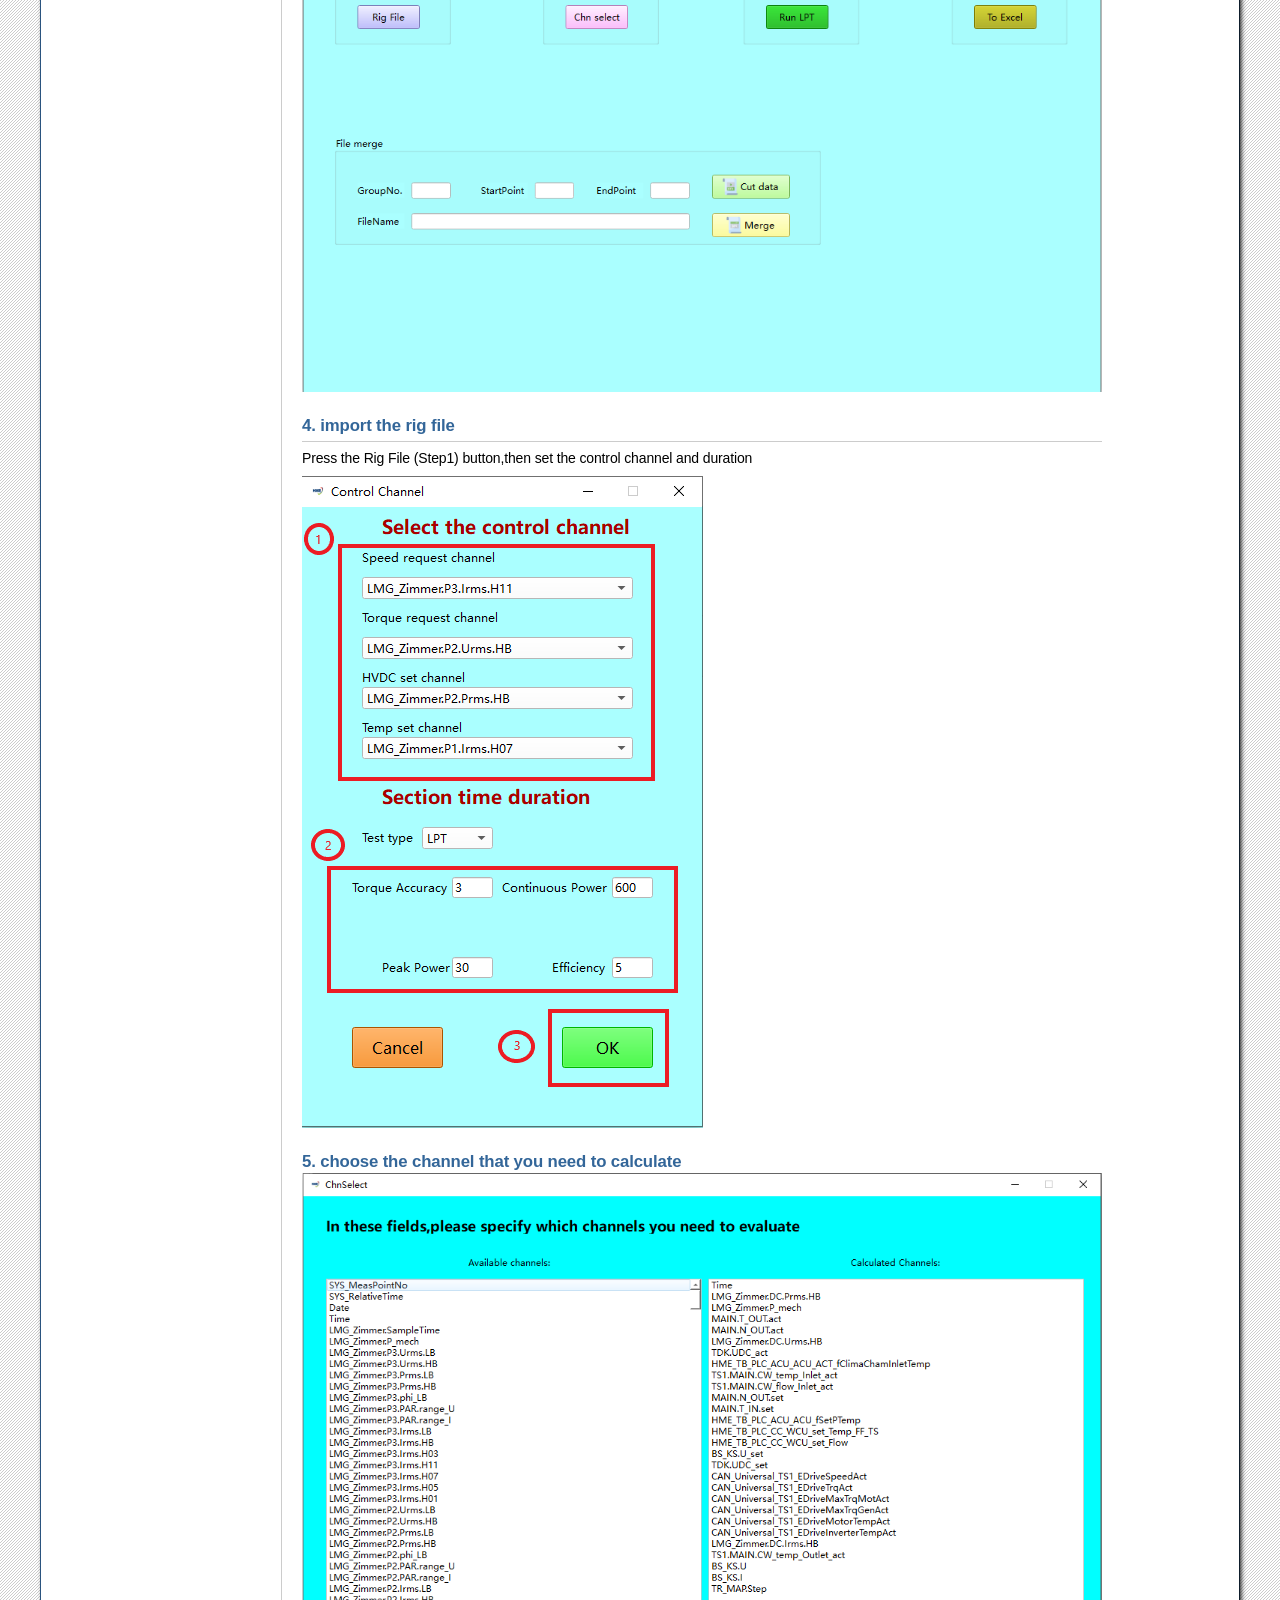
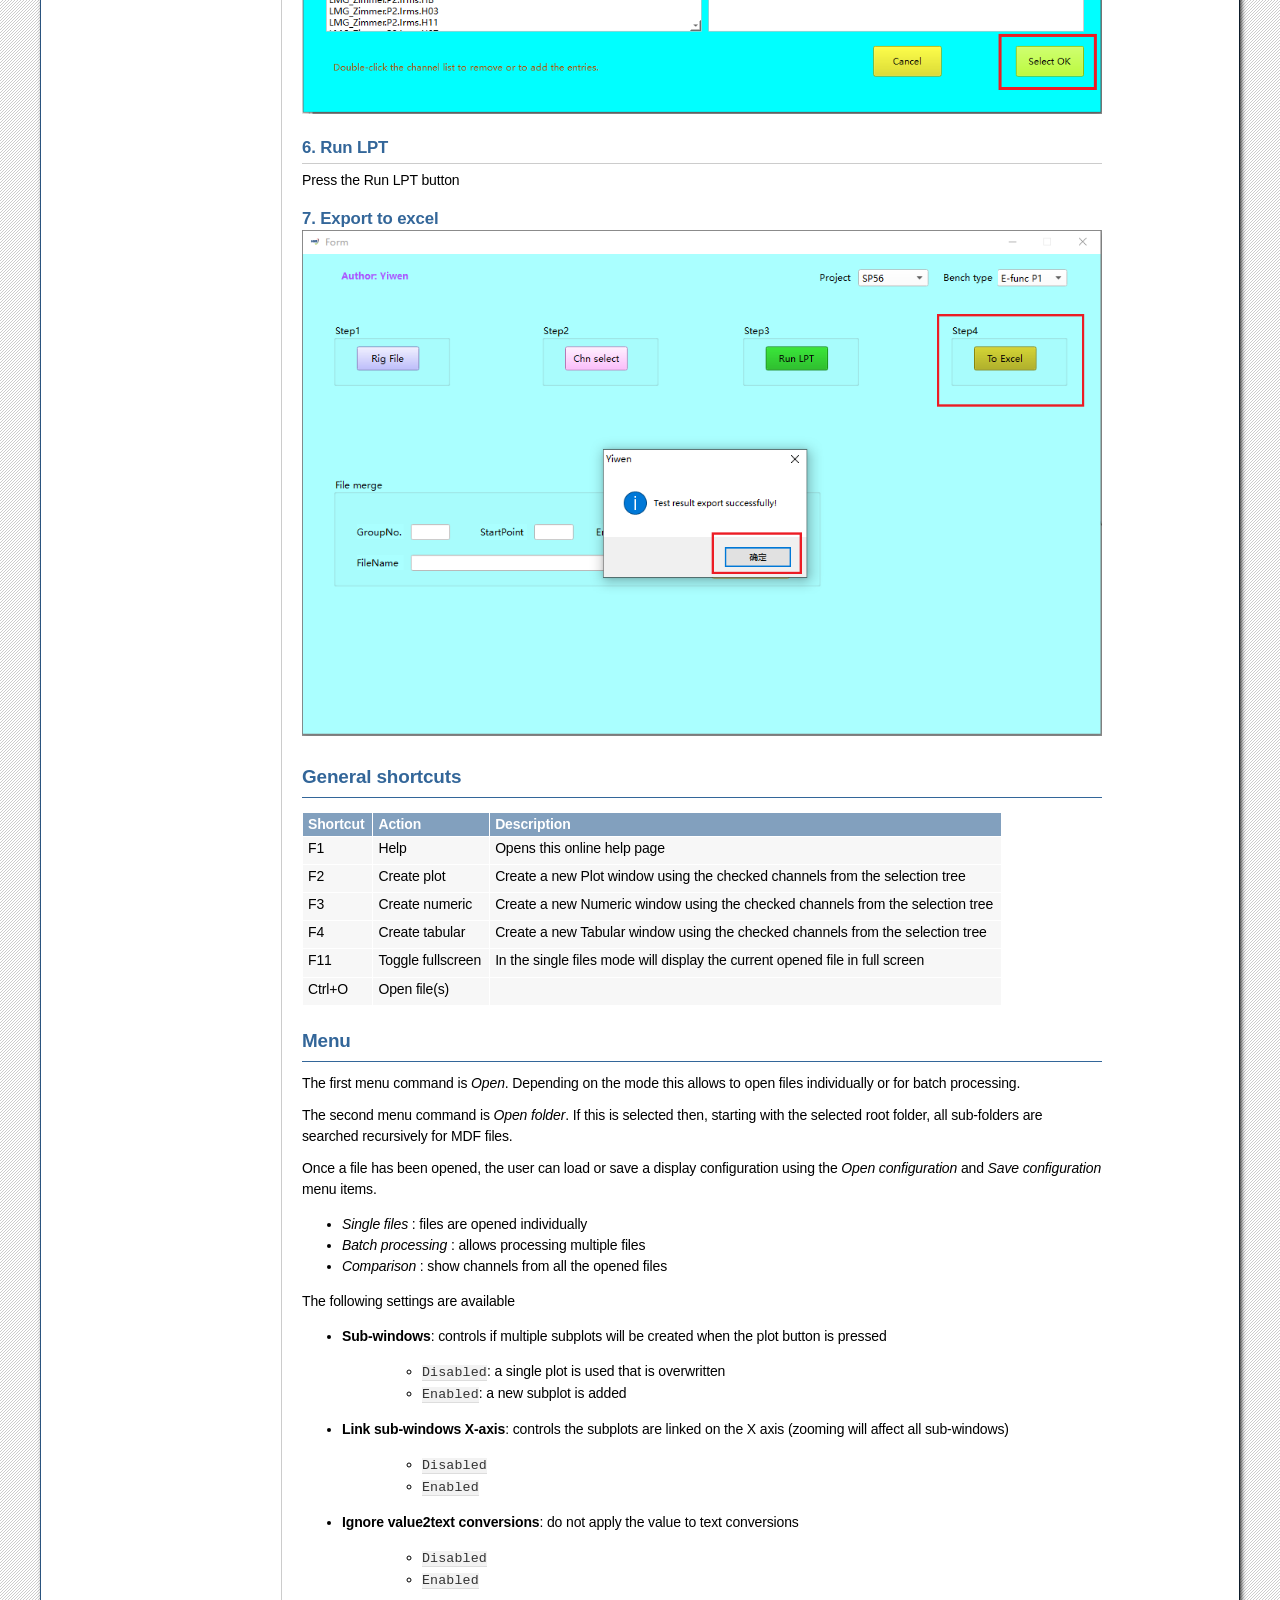
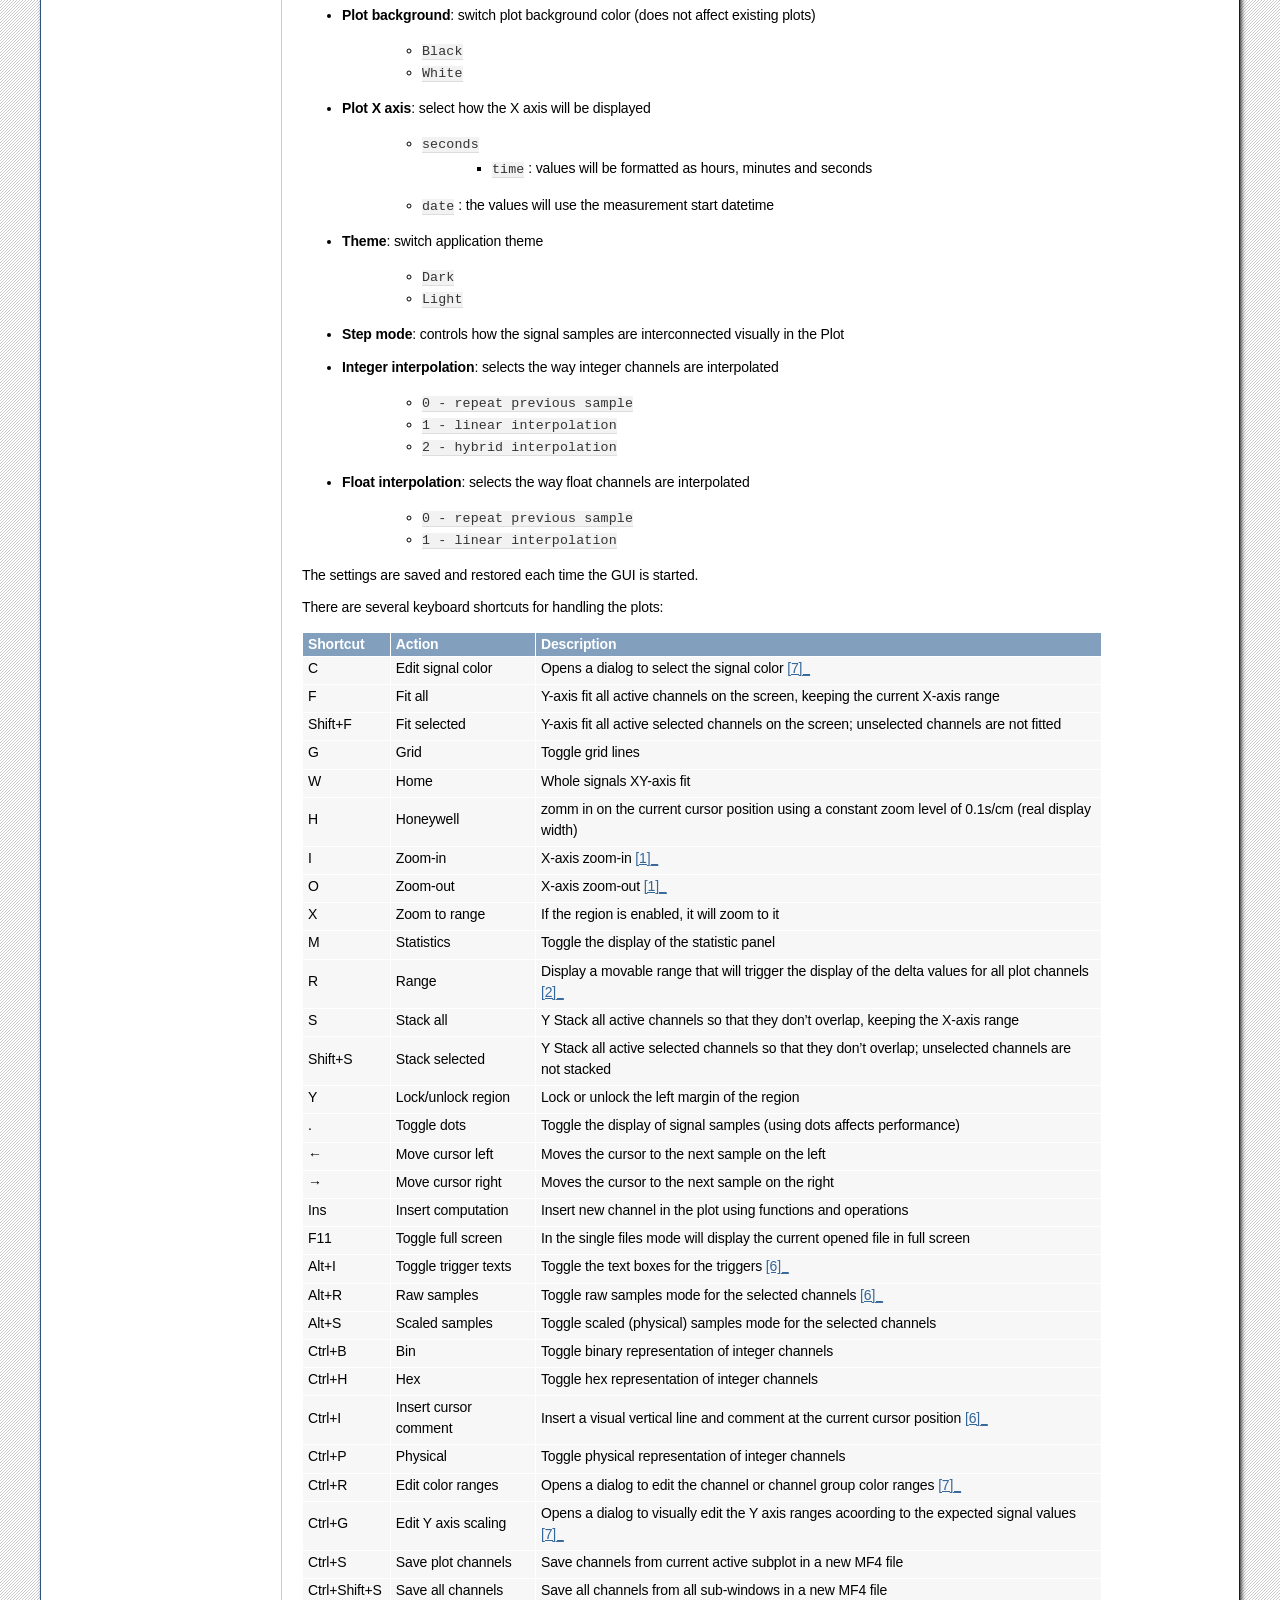
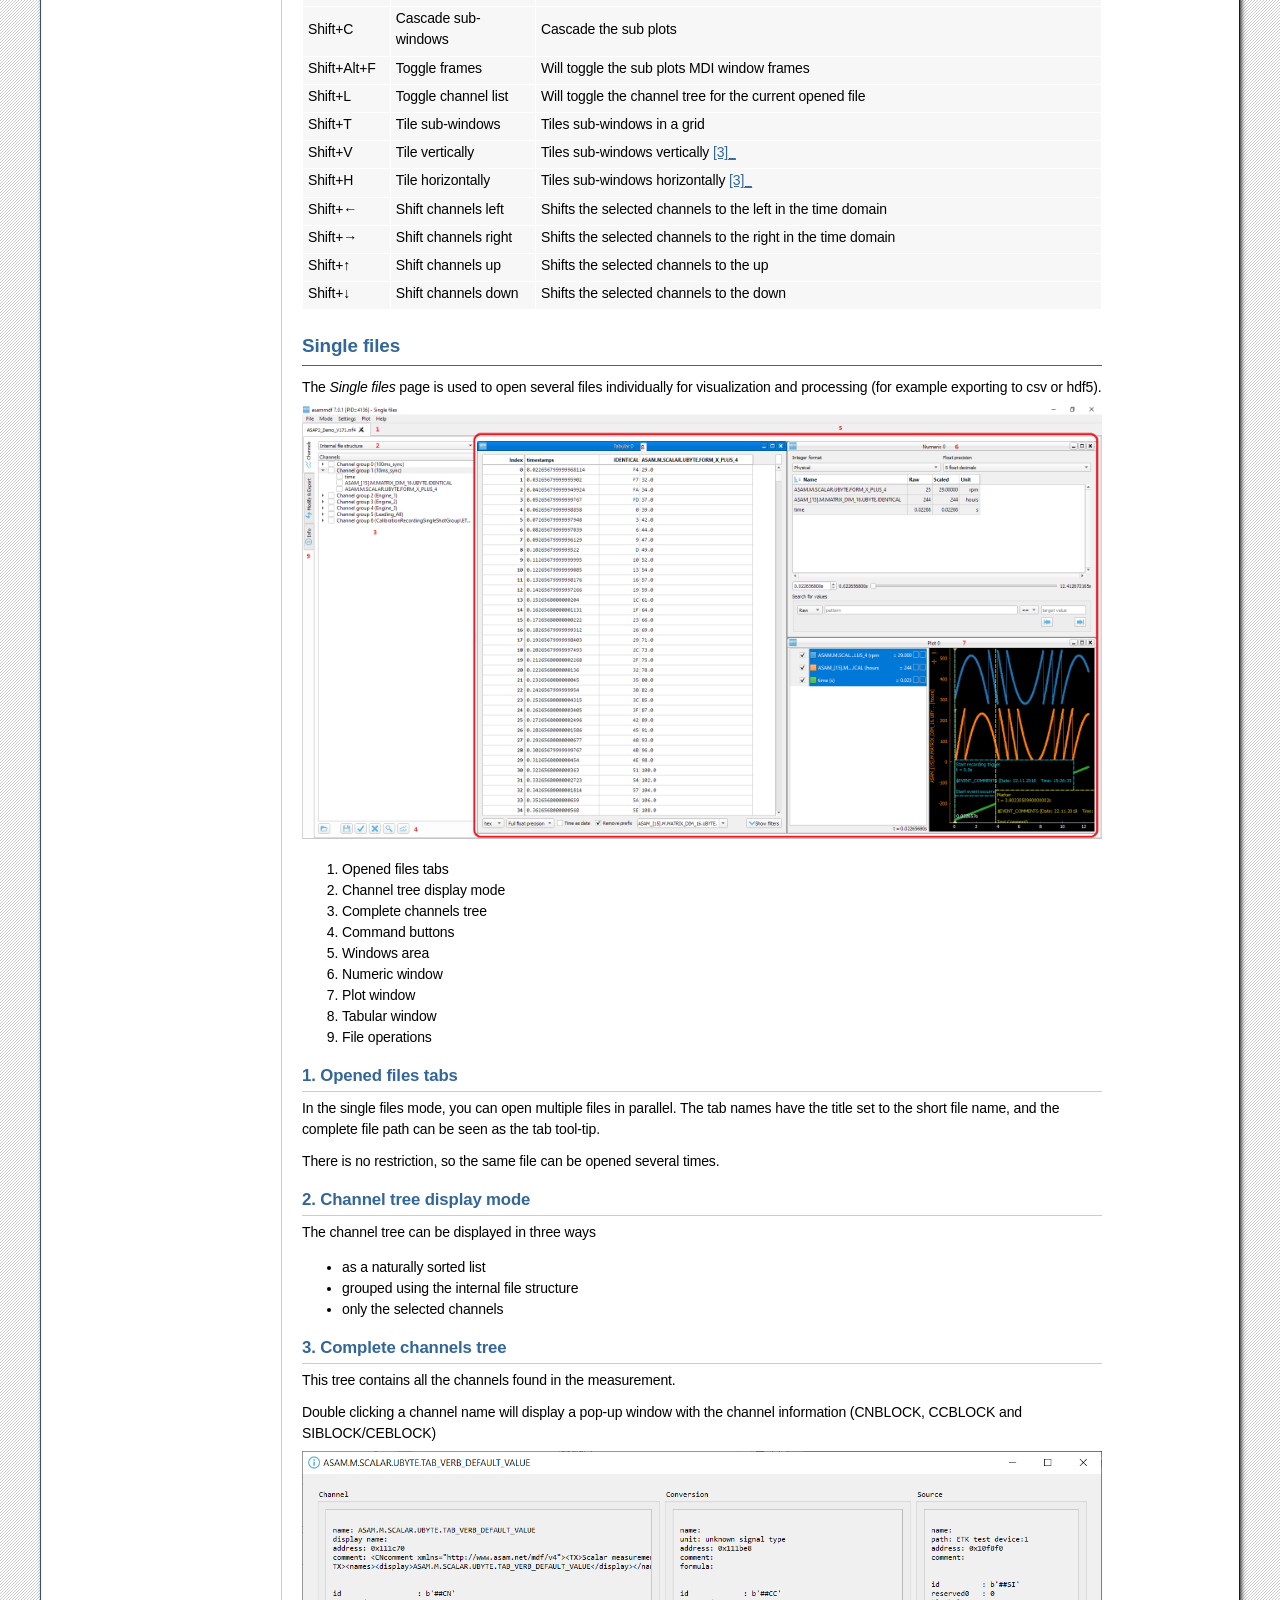
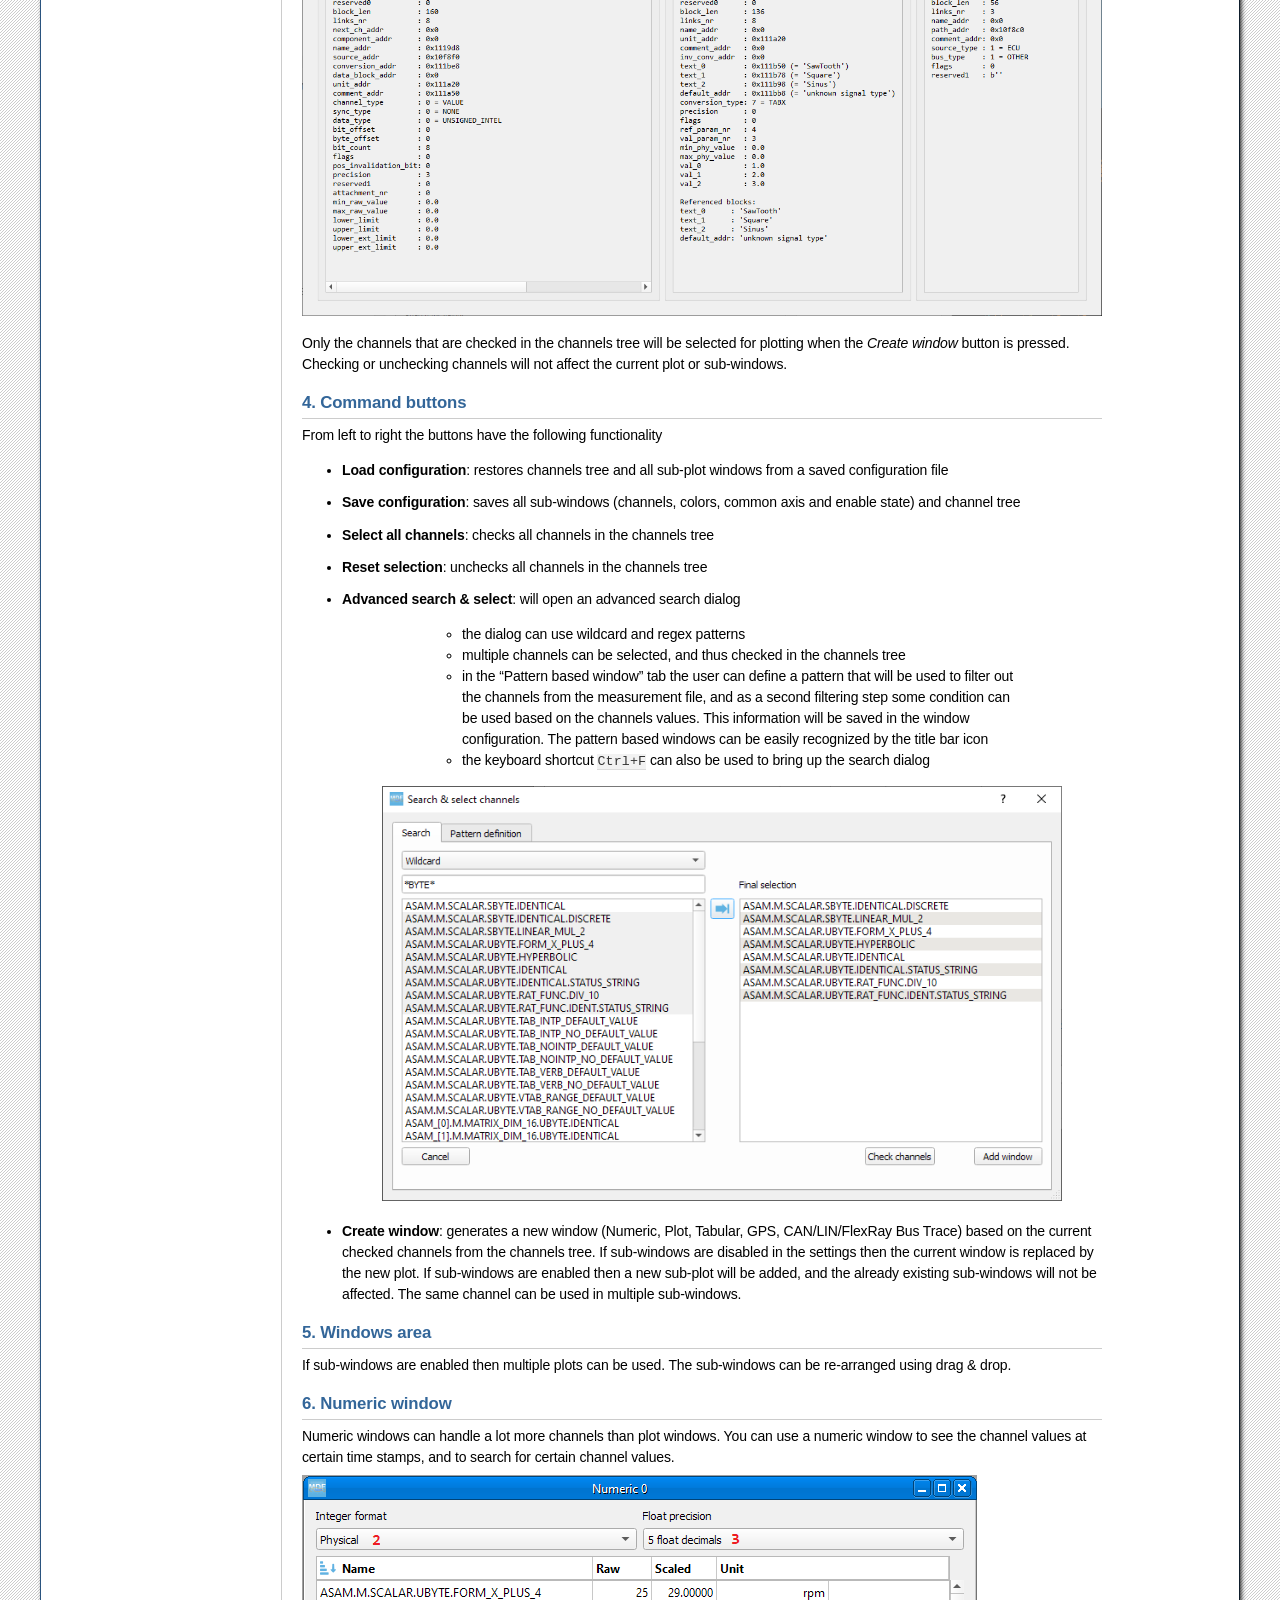
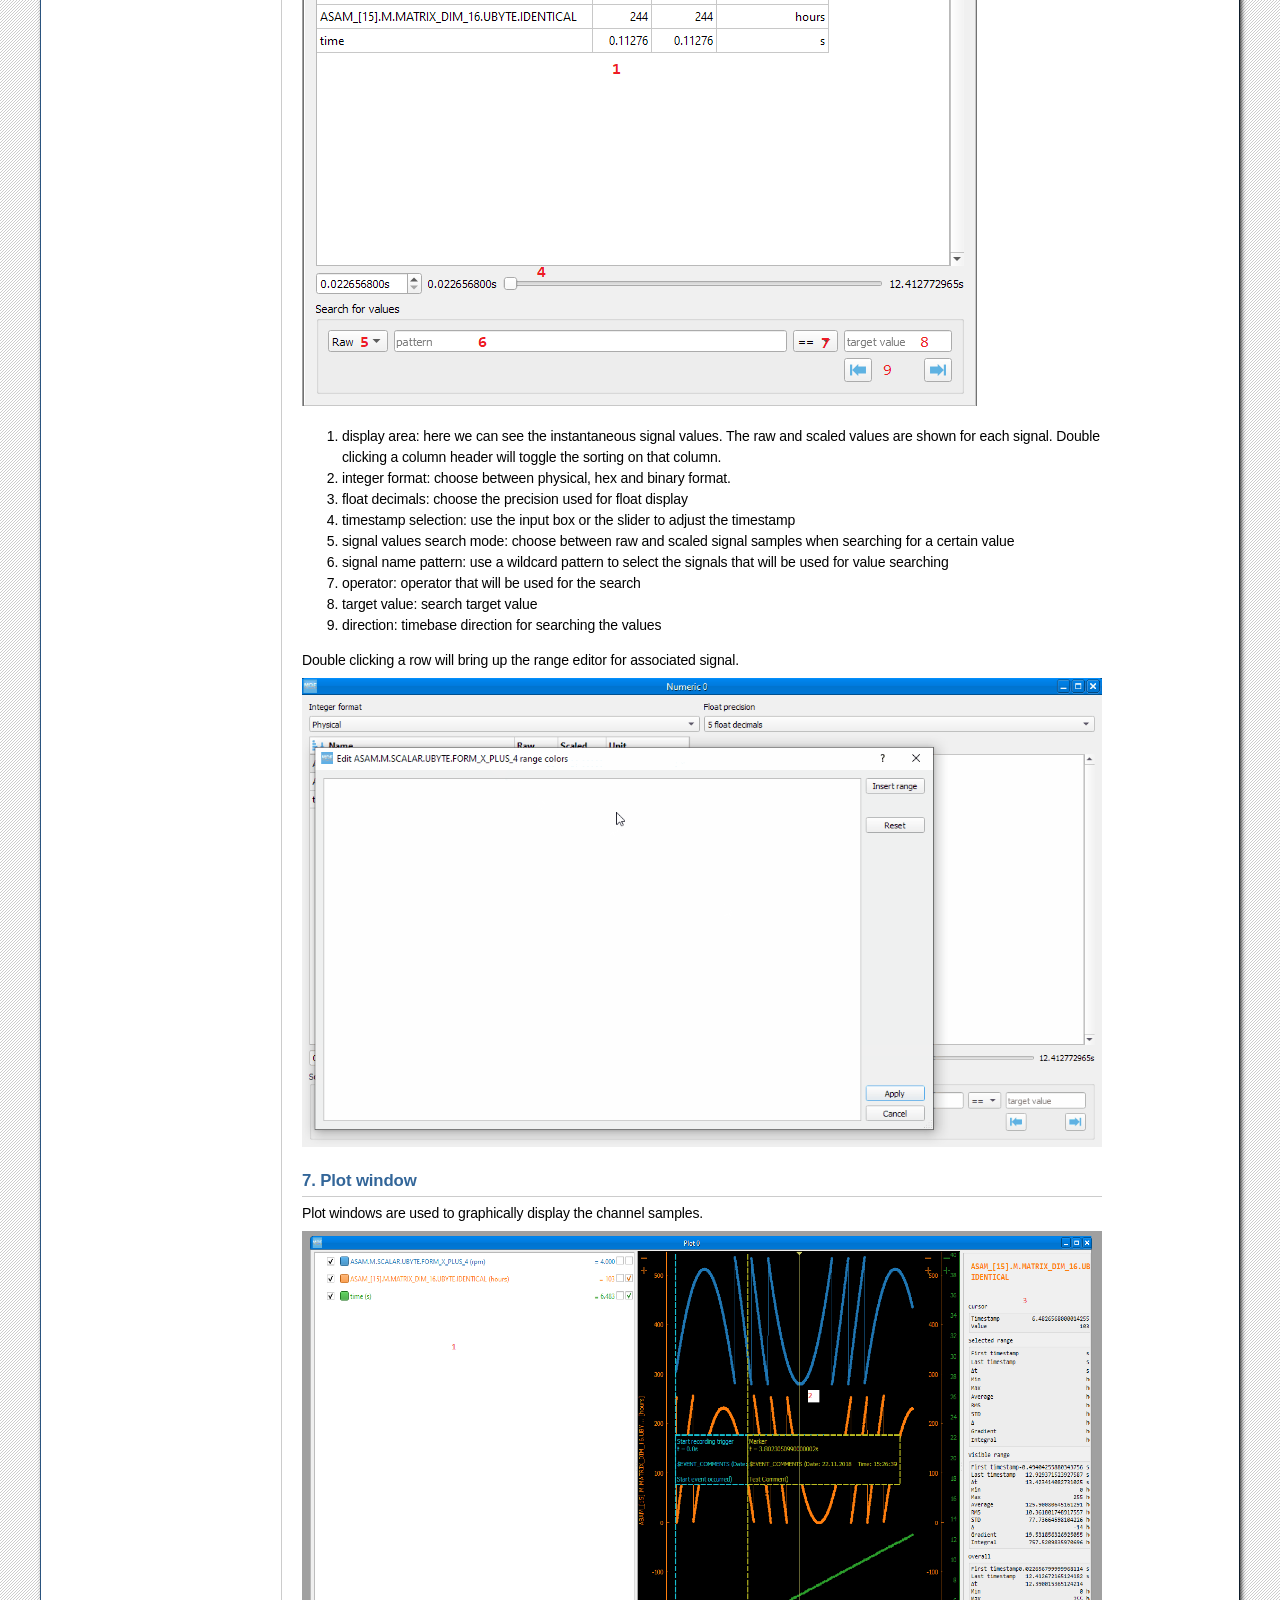
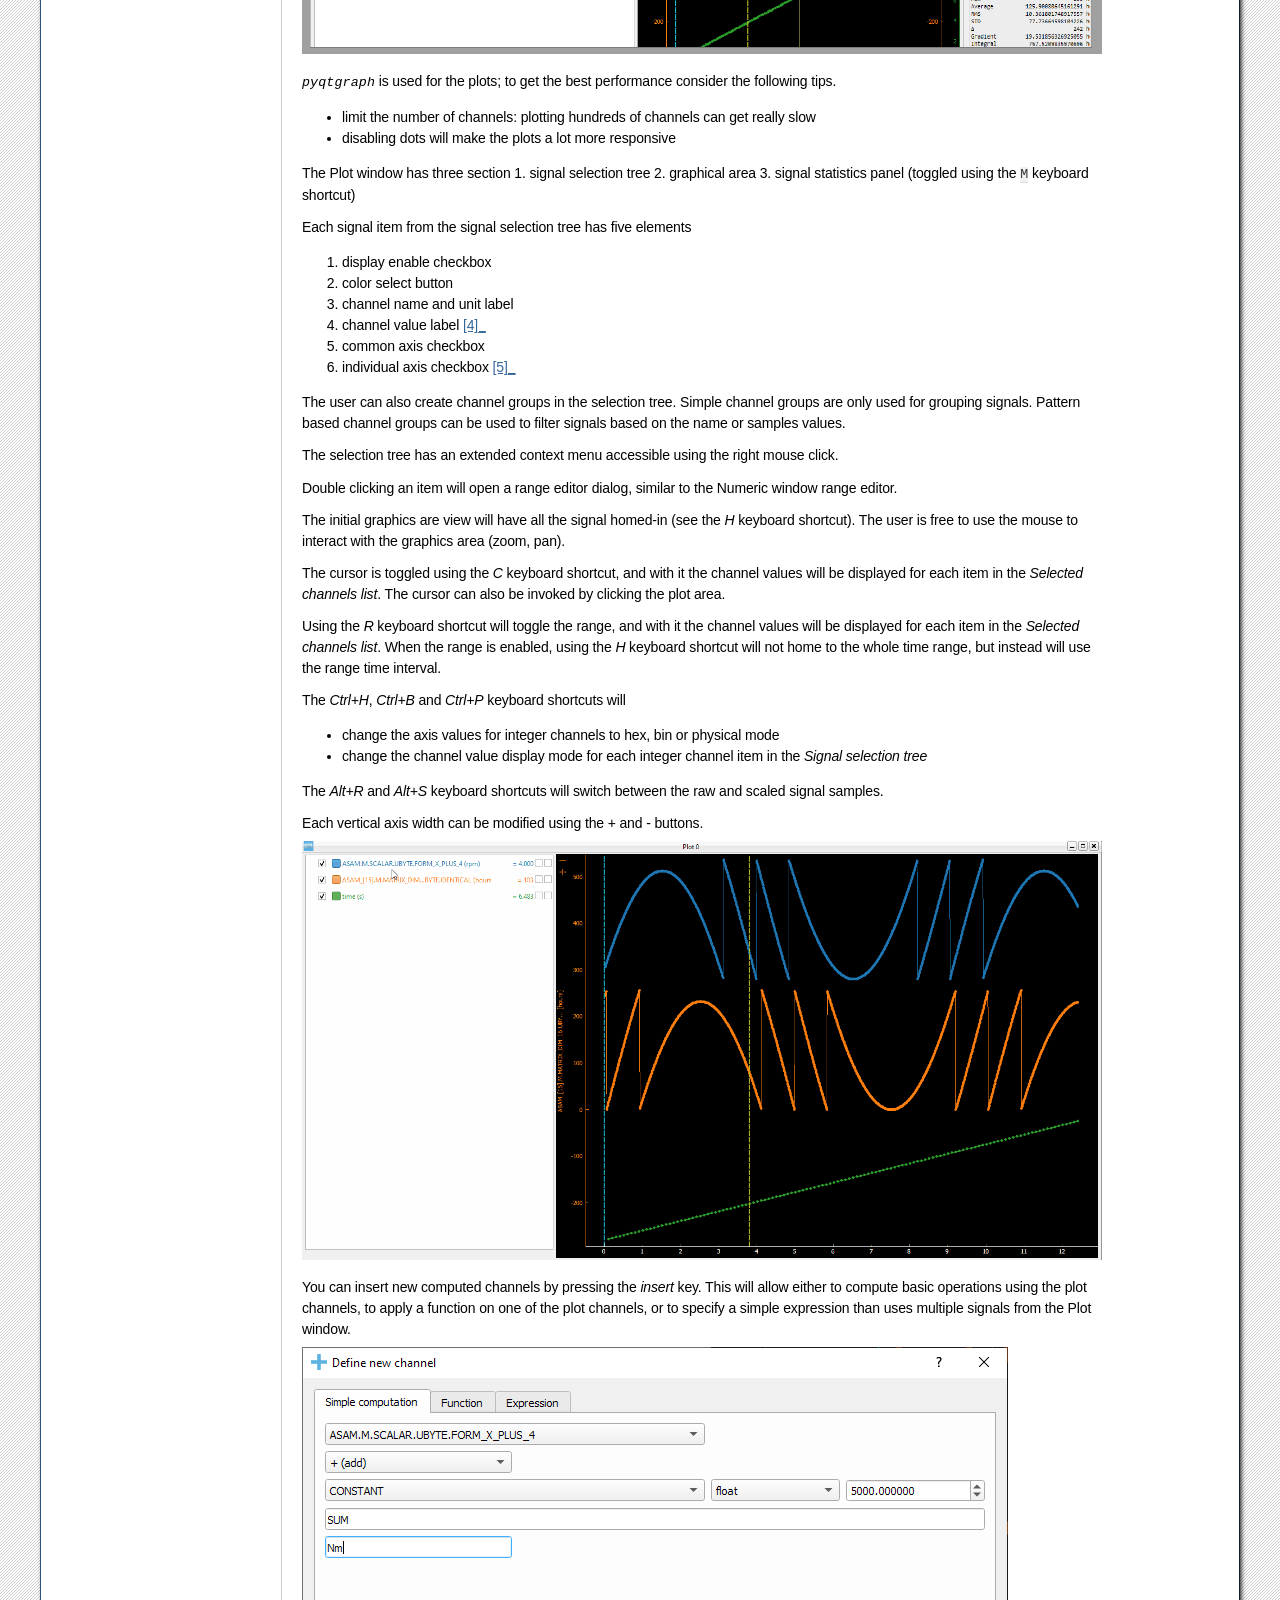
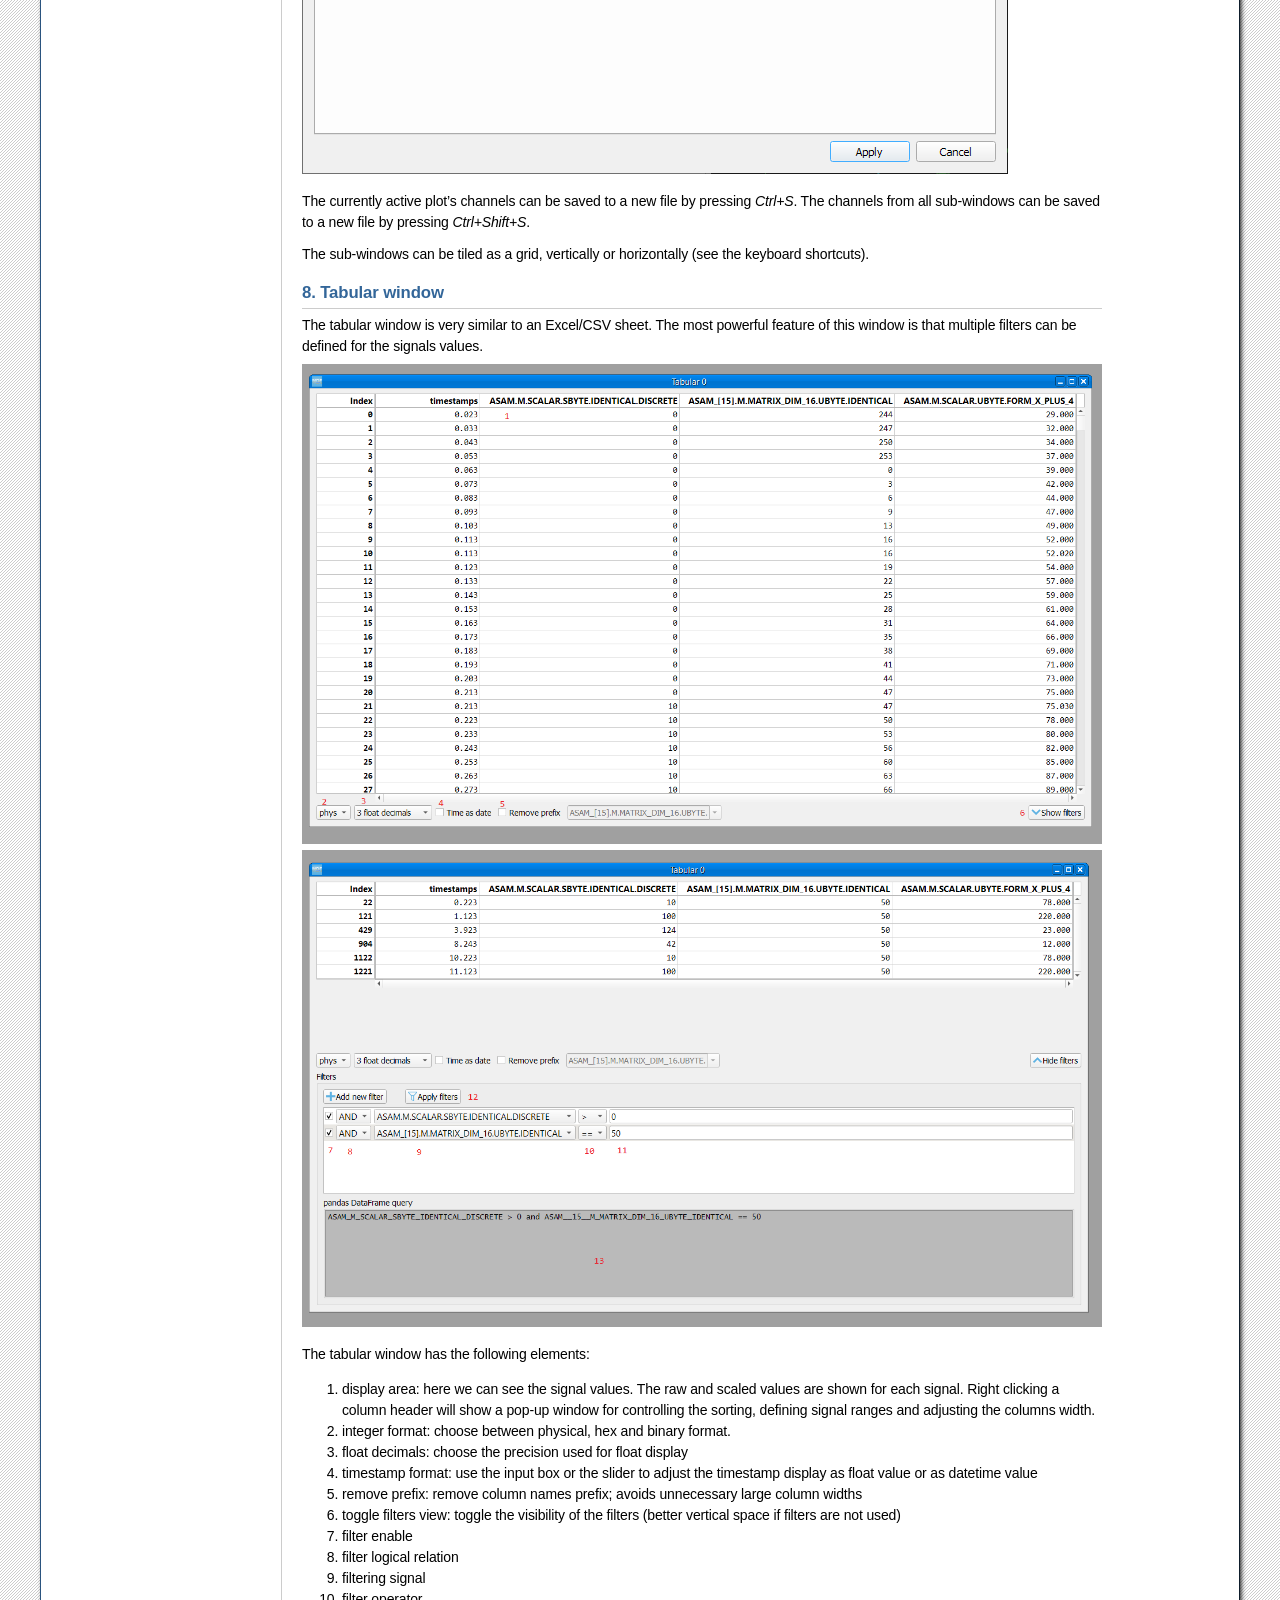
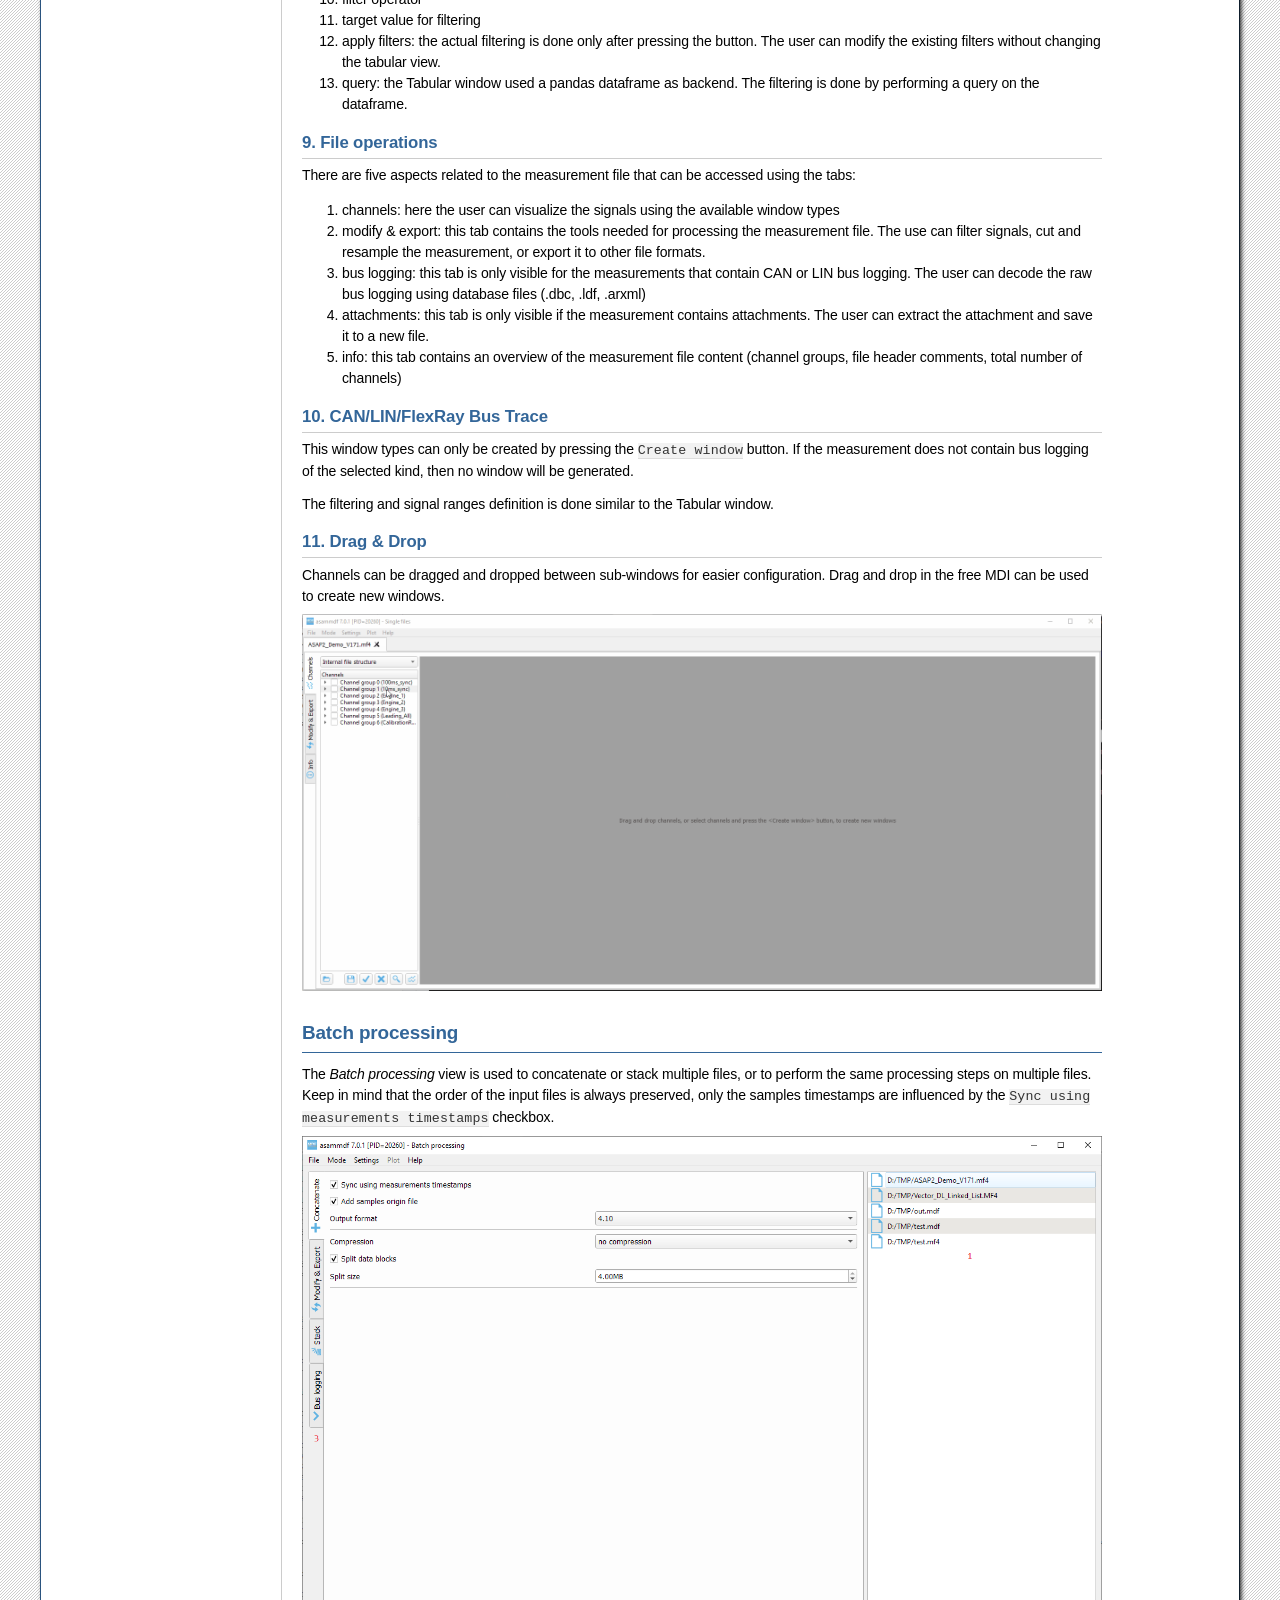
<file: doc/_build/gui.html>
<!doctype html>

<html lang="en" data-content_root="./">
  <head>
    <meta charset="utf-8" />
    <meta name="viewport" content="width=device-width, initial-scale=1.0" /><meta name="viewport" content="width=device-width, initial-scale=1" />

    <title>GUI &#8212; HME_DataAnalyzer_Yiwen &#34;1.0&#34; documentation</title>
    <link rel="stylesheet" type="text/css" href="_static/pygments.css?v=fa44fd50" />
    <link rel="stylesheet" type="text/css" href="_static/bizstyle.css?v=532c1bf3" />
    <link rel="stylesheet" type="text/css" href="_static/plot_directive.css?v=7f9a90b1" />
    
    <script src="_static/documentation_options.js?v=21637f4b"></script>
    <script src="_static/doctools.js?v=888ff710"></script>
    <script src="_static/sphinx_highlight.js?v=dc90522c"></script>
    <script src="_static/bizstyle.js"></script>
    <link rel="index" title="Index" href="genindex.html" />
    <link rel="search" title="Search" href="search.html" />
    <link rel="next" title="Functions manager view" href="functions_manager.html" />
    <link rel="prev" title="Benchmarks" href="benchmarks.html" />
    <meta name="viewport" content="width=device-width,initial-scale=1.0" />
    <!--[if lt IE 9]>
    <script src="_static/css3-mediaqueries.js"></script>
    <![endif]-->
  </head><body>
    <div class="related" role="navigation" aria-label="related navigation">
      <h3>Navigation</h3>
      <ul>
        <li class="right" style="margin-right: 10px">
          <a href="genindex.html" title="General Index"
             accesskey="I">index</a></li>
        <li class="right" >
          <a href="functions_manager.html" title="Functions manager view"
             accesskey="N">next</a> |</li>
        <li class="right" >
          <a href="benchmarks.html" title="Benchmarks"
             accesskey="P">previous</a> |</li>
        <li class="nav-item nav-item-0"><a href="index.html">HME_DataAnalyzer_Yiwen &#34;1.0&#34; documentation</a> &#187;</li>
        <li class="nav-item nav-item-this"><a href="">GUI</a></li> 
      </ul>
    </div>  

    <div class="document">
      <div class="documentwrapper">
        <div class="bodywrapper">
          <div class="body" role="main">
            
  <style> .red {color:red} </style>
<style> .blue {color:blue} </style>
<style> .green {color:green} </style>
<style> .cyan {color:cyan} </style>
<style> .magenta {color:magenta} </style>
<style> .orange {color:orange} </style>
<style> .brown {color:brown} </style><section id="gui">
<span id="id1"></span><h1>GUI<a class="headerlink" href="#gui" title="Link to this heading">¶</a></h1>
<p>With the GUI tool you can</p>
<ul class="simple">
<li><p>visualize channels</p></li>
<li><p>compare channels from multiple files in the same plot</p></li>
<li><p>see channel, conversion and source metadata as stored in the MDF file</p></li>
<li><p>access library functionality for single files (convert, export, cut, filter, resample, scramble) and multiple files (concatenate, stack)</p></li>
</ul>
<p>The following dependencies are required by the GUI</p>
<ul class="simple">
<li><p>PyQt5</p></li>
<li><p>pyqtgraph</p></li>
</ul>
<section id="automation-for-data-processing">
<h2>Automation for data processing<a class="headerlink" href="#automation-for-data-processing" title="Link to this heading">¶</a></h2>
<p>With this function you can process large parameter test and get the test report automatically after you import the test data correctly.</p>
<p>Follow the next few step you can get the test report successfully:</p>
<p>1.import test data
2.open the data processing panel
3.select project and testbench type
4.import the rig file
5.choose the channel that you need to calculate
6.Run LPT
7.Export to excel</p>
<section id="import-test-data">
<h3>1. import test data<a class="headerlink" href="#import-test-data" title="Link to this heading">¶</a></h3>
<img alt="_images/ImportData.png" src="_images/ImportData.png" />
</section>
<section id="open-the-data-processing-panel">
<h3>2. open the data processing panel<a class="headerlink" href="#open-the-data-processing-panel" title="Link to this heading">¶</a></h3>
<img alt="_images/DataProcessing.png" src="_images/DataProcessing.png" />
</section>
<section id="select-project-and-testbench-type">
<h3>3. select project and testbench type<a class="headerlink" href="#select-project-and-testbench-type" title="Link to this heading">¶</a></h3>
<img alt="_images/ForLarge.png" src="_images/ForLarge.png" />
</section>
<section id="import-the-rig-file">
<h3>4. import the rig file<a class="headerlink" href="#import-the-rig-file" title="Link to this heading">¶</a></h3>
<p>Press the Rig File (Step1) button,then set the control channel and duration</p>
<img alt="_images/ControlChannel.png" src="_images/ControlChannel.png" />
</section>
<section id="choose-the-channel-that-you-need-to-calculate">
<h3>5. choose the channel that you need to calculate<a class="headerlink" href="#choose-the-channel-that-you-need-to-calculate" title="Link to this heading">¶</a></h3>
<img alt="_images/ChnSelect.png" src="_images/ChnSelect.png" />
</section>
<section id="run-lpt">
<h3>6. Run LPT<a class="headerlink" href="#run-lpt" title="Link to this heading">¶</a></h3>
<p>Press the Run LPT button</p>
</section>
<section id="export-to-excel">
<h3>7. Export to excel<a class="headerlink" href="#export-to-excel" title="Link to this heading">¶</a></h3>
<img alt="_images/ToExcel.png" src="_images/ToExcel.png" />
</section>
</section>
<section id="general-shortcuts">
<h2>General shortcuts<a class="headerlink" href="#general-shortcuts" title="Link to this heading">¶</a></h2>
<table class="docutils align-default">
<thead>
<tr class="row-odd"><th class="head"><p>Shortcut</p></th>
<th class="head"><p>Action</p></th>
<th class="head"><p>Description</p></th>
</tr>
</thead>
<tbody>
<tr class="row-even"><td><p>F1</p></td>
<td><p>Help</p></td>
<td><p>Opens this online help page</p></td>
</tr>
<tr class="row-odd"><td><p>F2</p></td>
<td><p>Create plot</p></td>
<td><p>Create a new Plot window using the checked channels from the selection tree</p></td>
</tr>
<tr class="row-even"><td><p>F3</p></td>
<td><p>Create numeric</p></td>
<td><p>Create a new Numeric window using the checked channels from the selection tree</p></td>
</tr>
<tr class="row-odd"><td><p>F4</p></td>
<td><p>Create tabular</p></td>
<td><p>Create a new Tabular window using the checked channels from the selection tree</p></td>
</tr>
<tr class="row-even"><td><p>F11</p></td>
<td><p>Toggle fullscreen</p></td>
<td><p>In the single files mode will display the current opened file in full screen</p></td>
</tr>
<tr class="row-odd"><td><p>Ctrl+O</p></td>
<td><p>Open file(s)</p></td>
<td></td>
</tr>
</tbody>
</table>
</section>
<section id="menu">
<h2>Menu<a class="headerlink" href="#menu" title="Link to this heading">¶</a></h2>
<p>The first menu command is <em>Open</em>. Depending on the mode this allows to open files individually or for batch processing.</p>
<p>The second menu command is <em>Open folder</em>. If this is selected then, starting with the selected root folder, all sub-folders are
searched recursively for MDF files.</p>
<p>Once a file has been opened, the user can load or save a display configuration using the <em>Open configuration</em> and <em>Save configuration</em>
menu items.</p>
<ul class="simple">
<li><p><em>Single files</em> : files are opened individually</p></li>
<li><p><em>Batch processing</em> : allows processing multiple files</p></li>
<li><p><em>Comparison</em> : show channels from all the opened files</p></li>
</ul>
<p>The following settings are available</p>
<ul>
<li><p><strong>Sub-windows</strong>: controls if multiple subplots will be created when the plot button is pressed</p>
<blockquote>
<div><ul class="simple">
<li><p><code class="docutils literal notranslate"><span class="pre">Disabled</span></code>: a single plot is used that is overwritten</p></li>
<li><p><code class="docutils literal notranslate"><span class="pre">Enabled</span></code>: a new subplot is added</p></li>
</ul>
</div></blockquote>
</li>
<li><p><strong>Link sub-windows X-axis</strong>: controls the subplots are linked on the X axis (zooming will affect all sub-windows)</p>
<blockquote>
<div><ul class="simple">
<li><p><code class="docutils literal notranslate"><span class="pre">Disabled</span></code></p></li>
<li><p><code class="docutils literal notranslate"><span class="pre">Enabled</span></code></p></li>
</ul>
</div></blockquote>
</li>
<li><p><strong>Ignore value2text conversions</strong>: do not apply the value to text conversions</p>
<blockquote>
<div><ul class="simple">
<li><p><code class="docutils literal notranslate"><span class="pre">Disabled</span></code></p></li>
<li><p><code class="docutils literal notranslate"><span class="pre">Enabled</span></code></p></li>
</ul>
</div></blockquote>
</li>
<li><p><strong>Plot background</strong>: switch plot background color (does not affect existing plots)</p>
<blockquote>
<div><ul class="simple">
<li><p><code class="docutils literal notranslate"><span class="pre">Black</span></code></p></li>
<li><p><code class="docutils literal notranslate"><span class="pre">White</span></code></p></li>
</ul>
</div></blockquote>
</li>
<li><p><strong>Plot X axis</strong>: select how the X axis will be displayed</p>
<blockquote>
<div><ul class="simple">
<li><dl class="simple">
<dt><code class="docutils literal notranslate"><span class="pre">seconds</span></code></dt><dd><ul>
<li><p><code class="docutils literal notranslate"><span class="pre">time</span></code> : values will be formatted as hours, minutes and seconds</p></li>
</ul>
</dd>
</dl>
</li>
<li><p><code class="docutils literal notranslate"><span class="pre">date</span></code> : the values will use the measurement start datetime</p></li>
</ul>
</div></blockquote>
</li>
<li><p><strong>Theme</strong>: switch application theme</p>
<blockquote>
<div><ul class="simple">
<li><p><code class="docutils literal notranslate"><span class="pre">Dark</span></code></p></li>
<li><p><code class="docutils literal notranslate"><span class="pre">Light</span></code></p></li>
</ul>
</div></blockquote>
</li>
<li><p><strong>Step mode</strong>: controls how the signal samples are interconnected visually in the Plot</p></li>
<li><p><strong>Integer interpolation</strong>: selects the way integer channels are interpolated</p>
<blockquote>
<div><ul class="simple">
<li><p><code class="docutils literal notranslate"><span class="pre">0</span> <span class="pre">-</span> <span class="pre">repeat</span> <span class="pre">previous</span> <span class="pre">sample</span></code></p></li>
<li><p><code class="docutils literal notranslate"><span class="pre">1</span> <span class="pre">-</span> <span class="pre">linear</span> <span class="pre">interpolation</span></code></p></li>
<li><p><code class="docutils literal notranslate"><span class="pre">2</span> <span class="pre">-</span> <span class="pre">hybrid</span> <span class="pre">interpolation</span></code></p></li>
</ul>
</div></blockquote>
</li>
<li><p><strong>Float interpolation</strong>: selects the way float channels are interpolated</p>
<blockquote>
<div><ul class="simple">
<li><p><code class="docutils literal notranslate"><span class="pre">0</span> <span class="pre">-</span> <span class="pre">repeat</span> <span class="pre">previous</span> <span class="pre">sample</span></code></p></li>
<li><p><code class="docutils literal notranslate"><span class="pre">1</span> <span class="pre">-</span> <span class="pre">linear</span> <span class="pre">interpolation</span></code></p></li>
</ul>
</div></blockquote>
</li>
</ul>
<p>The settings are saved and restored each time the GUI is started.</p>
<p>There are several keyboard shortcuts for handling the plots:</p>
<table class="docutils align-default">
<thead>
<tr class="row-odd"><th class="head"><p>Shortcut</p></th>
<th class="head"><p>Action</p></th>
<th class="head"><p>Description</p></th>
</tr>
</thead>
<tbody>
<tr class="row-even"><td><p>C</p></td>
<td><p>Edit signal color</p></td>
<td><p>Opens a dialog to select the signal color <a href="#id15"><span class="problematic" id="id2">[7]_</span></a></p></td>
</tr>
<tr class="row-odd"><td><p>F</p></td>
<td><p>Fit all</p></td>
<td><p>Y-axis fit all active channels on the screen, keeping the current X-axis range</p></td>
</tr>
<tr class="row-even"><td><p>Shift+F</p></td>
<td><p>Fit selected</p></td>
<td><p>Y-axis fit all active selected channels on the screen; unselected channels are not fitted</p></td>
</tr>
<tr class="row-odd"><td><p>G</p></td>
<td><p>Grid</p></td>
<td><p>Toggle grid lines</p></td>
</tr>
<tr class="row-even"><td><p>W</p></td>
<td><p>Home</p></td>
<td><p>Whole signals XY-axis fit</p></td>
</tr>
<tr class="row-odd"><td><p>H</p></td>
<td><p>Honeywell</p></td>
<td><p>zomm in on the current cursor position using a constant zoom level of 0.1s/cm (real display width)</p></td>
</tr>
<tr class="row-even"><td><p>I</p></td>
<td><p>Zoom-in</p></td>
<td><p>X-axis zoom-in <a href="#id16"><span class="problematic" id="id3">[1]_</span></a></p></td>
</tr>
<tr class="row-odd"><td><p>O</p></td>
<td><p>Zoom-out</p></td>
<td><p>X-axis zoom-out <a href="#id17"><span class="problematic" id="id4">[1]_</span></a></p></td>
</tr>
<tr class="row-even"><td><p>X</p></td>
<td><p>Zoom to range</p></td>
<td><p>If the region is enabled, it will zoom to it</p></td>
</tr>
<tr class="row-odd"><td><p>M</p></td>
<td><p>Statistics</p></td>
<td><p>Toggle the display of the statistic panel</p></td>
</tr>
<tr class="row-even"><td><p>R</p></td>
<td><p>Range</p></td>
<td><p>Display a movable range that will trigger the display of the delta values for all plot channels <a href="#id18"><span class="problematic" id="id5">[2]_</span></a></p></td>
</tr>
<tr class="row-odd"><td><p>S</p></td>
<td><p>Stack all</p></td>
<td><p>Y Stack all active channels so that they don’t overlap, keeping the X-axis range</p></td>
</tr>
<tr class="row-even"><td><p>Shift+S</p></td>
<td><p>Stack selected</p></td>
<td><p>Y Stack all active selected channels so that they don’t overlap; unselected channels are not stacked</p></td>
</tr>
<tr class="row-odd"><td><p>Y</p></td>
<td><p>Lock/unlock region</p></td>
<td><p>Lock or unlock the left margin of the region</p></td>
</tr>
<tr class="row-even"><td><p>.</p></td>
<td><p>Toggle dots</p></td>
<td><p>Toggle the display of signal samples (using dots affects performance)</p></td>
</tr>
<tr class="row-odd"><td><p>←</p></td>
<td><p>Move cursor left</p></td>
<td><p>Moves the cursor to the next sample on the left</p></td>
</tr>
<tr class="row-even"><td><p>→</p></td>
<td><p>Move cursor right</p></td>
<td><p>Moves the cursor to the next sample on the right</p></td>
</tr>
<tr class="row-odd"><td><p>Ins</p></td>
<td><p>Insert computation</p></td>
<td><p>Insert new channel in the plot using functions and operations</p></td>
</tr>
<tr class="row-even"><td><p>F11</p></td>
<td><p>Toggle full screen</p></td>
<td><p>In the single files mode will display the current opened file in full screen</p></td>
</tr>
<tr class="row-odd"><td><p>Alt+I</p></td>
<td><p>Toggle trigger texts</p></td>
<td><p>Toggle the text boxes for the triggers <a href="#id19"><span class="problematic" id="id6">[6]_</span></a></p></td>
</tr>
<tr class="row-even"><td><p>Alt+R</p></td>
<td><p>Raw samples</p></td>
<td><p>Toggle raw samples mode for the selected channels <a href="#id20"><span class="problematic" id="id7">[6]_</span></a></p></td>
</tr>
<tr class="row-odd"><td><p>Alt+S</p></td>
<td><p>Scaled samples</p></td>
<td><p>Toggle scaled (physical) samples mode for the selected channels</p></td>
</tr>
<tr class="row-even"><td><p>Ctrl+B</p></td>
<td><p>Bin</p></td>
<td><p>Toggle binary representation of integer channels</p></td>
</tr>
<tr class="row-odd"><td><p>Ctrl+H</p></td>
<td><p>Hex</p></td>
<td><p>Toggle hex representation of integer channels</p></td>
</tr>
<tr class="row-even"><td><p>Ctrl+I</p></td>
<td><p>Insert cursor comment</p></td>
<td><p>Insert a visual vertical line and comment at the current cursor position <a href="#id21"><span class="problematic" id="id8">[6]_</span></a></p></td>
</tr>
<tr class="row-odd"><td><p>Ctrl+P</p></td>
<td><p>Physical</p></td>
<td><p>Toggle physical representation of integer channels</p></td>
</tr>
<tr class="row-even"><td><p>Ctrl+R</p></td>
<td><p>Edit color ranges</p></td>
<td><p>Opens a dialog to edit the channel or channel group color ranges <a href="#id22"><span class="problematic" id="id9">[7]_</span></a></p></td>
</tr>
<tr class="row-odd"><td><p>Ctrl+G</p></td>
<td><p>Edit Y axis scaling</p></td>
<td><p>Opens a dialog to visually edit the Y axis ranges acoording to the expected signal values <a href="#id23"><span class="problematic" id="id10">[7]_</span></a></p></td>
</tr>
<tr class="row-even"><td><p>Ctrl+S</p></td>
<td><p>Save plot channels</p></td>
<td><p>Save channels from current active subplot in a new MF4 file</p></td>
</tr>
<tr class="row-odd"><td><p>Ctrl+Shift+S</p></td>
<td><p>Save all channels</p></td>
<td><p>Save all channels from all sub-windows in a new MF4 file</p></td>
</tr>
<tr class="row-even"><td><p>Shift+C</p></td>
<td><p>Cascade sub-windows</p></td>
<td><p>Cascade the sub plots</p></td>
</tr>
<tr class="row-odd"><td><p>Shift+Alt+F</p></td>
<td><p>Toggle frames</p></td>
<td><p>Will toggle the sub plots MDI window frames</p></td>
</tr>
<tr class="row-even"><td><p>Shift+L</p></td>
<td><p>Toggle channel list</p></td>
<td><p>Will toggle the channel tree for the current opened file</p></td>
</tr>
<tr class="row-odd"><td><p>Shift+T</p></td>
<td><p>Tile sub-windows</p></td>
<td><p>Tiles sub-windows in a grid</p></td>
</tr>
<tr class="row-even"><td><p>Shift+V</p></td>
<td><p>Tile vertically</p></td>
<td><p>Tiles sub-windows vertically <a href="#id24"><span class="problematic" id="id11">[3]_</span></a></p></td>
</tr>
<tr class="row-odd"><td><p>Shift+H</p></td>
<td><p>Tile horizontally</p></td>
<td><p>Tiles sub-windows horizontally <a href="#id25"><span class="problematic" id="id12">[3]_</span></a></p></td>
</tr>
<tr class="row-even"><td><p>Shift+←</p></td>
<td><p>Shift channels left</p></td>
<td><p>Shifts the selected channels to the left in the time domain</p></td>
</tr>
<tr class="row-odd"><td><p>Shift+→</p></td>
<td><p>Shift channels right</p></td>
<td><p>Shifts the selected channels to the right in the time domain</p></td>
</tr>
<tr class="row-even"><td><p>Shift+↑</p></td>
<td><p>Shift channels up</p></td>
<td><p>Shifts the selected channels to the up</p></td>
</tr>
<tr class="row-odd"><td><p>Shift+↓</p></td>
<td><p>Shift channels down</p></td>
<td><p>Shifts the selected channels to the down</p></td>
</tr>
</tbody>
</table>
</section>
<section id="single-files">
<h2>Single files<a class="headerlink" href="#single-files" title="Link to this heading">¶</a></h2>
<p>The <em>Single files</em> page is used to open several files individually for visualization and processing (for example exporting to csv or hdf5).</p>
<img alt="_images/single_files.png" src="_images/single_files.png" />
<ol class="arabic simple">
<li><p>Opened files tabs</p></li>
<li><p>Channel tree display mode</p></li>
<li><p>Complete channels tree</p></li>
<li><p>Command buttons</p></li>
<li><p>Windows area</p></li>
<li><p>Numeric window</p></li>
<li><p>Plot window</p></li>
<li><p>Tabular window</p></li>
<li><p>File operations</p></li>
</ol>
<section id="opened-files-tabs">
<h3>1. Opened files tabs<a class="headerlink" href="#opened-files-tabs" title="Link to this heading">¶</a></h3>
<p>In the single files mode, you can open multiple files in parallel. The tab names have the title set to the short file name, and the complete file path can be seen as
the tab tool-tip.</p>
<p>There is no restriction, so the same file can be opened several times.</p>
</section>
<section id="channel-tree-display-mode">
<h3>2. Channel tree display mode<a class="headerlink" href="#channel-tree-display-mode" title="Link to this heading">¶</a></h3>
<p>The channel tree can be displayed in three ways</p>
<ul class="simple">
<li><p>as a naturally sorted list</p></li>
<li><p>grouped using the internal file structure</p></li>
<li><p>only the selected channels</p></li>
</ul>
</section>
<section id="complete-channels-tree">
<h3>3. Complete channels tree<a class="headerlink" href="#complete-channels-tree" title="Link to this heading">¶</a></h3>
<p>This tree contains all the channels found in the measurement.</p>
<p>Double clicking a channel name will display a pop-up window with the channel information (CNBLOCK, CCBLOCK and SIBLOCK/CEBLOCK)</p>
<img alt="_images/channel_info.png" src="_images/channel_info.png" />
<p>Only the channels that are checked in the channels tree will be selected for plotting when the <em>Create window</em> button is pressed.
Checking or unchecking channels will not affect the current plot or sub-windows.</p>
</section>
<section id="command-buttons">
<h3>4. Command buttons<a class="headerlink" href="#command-buttons" title="Link to this heading">¶</a></h3>
<p>From left to right the buttons have the following functionality</p>
<ul>
<li><p><strong>Load configuration</strong>: restores channels tree and all sub-plot windows from a saved configuration file</p></li>
<li><p><strong>Save configuration</strong>: saves all sub-windows (channels, colors, common axis and enable state) and channel tree</p></li>
<li><p><strong>Select all channels</strong>: checks all channels in the channels tree</p></li>
<li><p><strong>Reset selection</strong>: unchecks all channels in the channels tree</p></li>
<li><p><strong>Advanced search &amp; select</strong>: will open an advanced search dialog</p>
<blockquote>
<div><blockquote>
<div><ul class="simple">
<li><p>the dialog can use wildcard and regex patterns</p></li>
<li><p>multiple channels can be selected, and thus checked in the channels tree</p></li>
<li><p>in the “Pattern based window” tab the user can define a pattern that will be used to filter out the channels from the
measurement file, and as a second filtering step some condition can be used based on the channels values. This information
will be saved in the window configuration. The pattern based windows can be easily recognized by the title bar icon</p></li>
<li><p>the keyboard shortcut <code class="docutils literal notranslate"><span class="pre">Ctrl+F</span></code> can also be used to bring up the search dialog</p></li>
</ul>
</div></blockquote>
<img alt="_images/advanced_search.png" src="_images/advanced_search.png" />
</div></blockquote>
</li>
<li><p><strong>Create window</strong>: generates a new window (Numeric, Plot, Tabular, GPS, CAN/LIN/FlexRay Bus Trace) based on the current checked channels from the channels tree.
If sub-windows are disabled in the settings then the current window is replaced by the new plot.
If sub-windows are enabled then a new sub-plot will be added, and the already existing sub-windows will not be affected.
The same channel can be used in multiple sub-windows.</p></li>
</ul>
</section>
<section id="windows-area">
<h3>5. Windows area<a class="headerlink" href="#windows-area" title="Link to this heading">¶</a></h3>
<p>If sub-windows are enabled then multiple plots can be used. The sub-windows can be re-arranged using drag &amp; drop.</p>
</section>
<section id="numeric-window">
<h3>6. Numeric window<a class="headerlink" href="#numeric-window" title="Link to this heading">¶</a></h3>
<p>Numeric windows can handle a lot more channels than plot windows. You can use
a numeric window to see the channel values at certain time stamps, and to search for certain channel values.</p>
<img alt="_images/numeric.png" src="_images/numeric.png" />
<ol class="arabic simple">
<li><p>display area: here we can see the instantaneous signal values. The raw and scaled values are shown for each signal.
Double clicking a column header will toggle the sorting on that column.</p></li>
<li><p>integer format: choose between physical, hex and binary format.</p></li>
<li><p>float decimals: choose the precision used for float display</p></li>
<li><p>timestamp selection: use the input box or the slider to adjust the timestamp</p></li>
<li><p>signal values search mode: choose between raw and scaled signal samples when searching for a certain value</p></li>
<li><p>signal name pattern: use a wildcard pattern to select the signals that will be used for value searching</p></li>
<li><p>operator: operator that will be used for the search</p></li>
<li><p>target value: search target value</p></li>
<li><p>direction: timebase direction for searching the values</p></li>
</ol>
<p>Double clicking a row will bring up the range editor for associated signal.</p>
<img alt="_images/numeric_range_editor.gif" src="_images/numeric_range_editor.gif" />
</section>
<section id="plot-window">
<h3>7. Plot window<a class="headerlink" href="#plot-window" title="Link to this heading">¶</a></h3>
<p>Plot windows are used to graphically display the channel samples.</p>
<img alt="_images/plot.png" src="_images/plot.png" />
<p><cite>pyqtgraph</cite> is used for the plots; to get the best performance consider the following tips.</p>
<ul class="simple">
<li><p>limit the number of channels: plotting hundreds of channels can get really slow</p></li>
<li><p>disabling dots will make the plots a lot more responsive</p></li>
</ul>
<p>The Plot window has three section
1. signal selection tree
2. graphical area
3. signal statistics panel (toggled using the <code class="docutils literal notranslate"><span class="pre">M</span></code> keyboard shortcut)</p>
<p>Each signal item from the signal selection tree has five elements</p>
<ol class="arabic simple">
<li><p>display enable checkbox</p></li>
<li><p>color select button</p></li>
<li><p>channel name and unit label</p></li>
<li><p>channel value label <a href="#id26"><span class="problematic" id="id13">[4]_</span></a></p></li>
<li><p>common axis checkbox</p></li>
<li><p>individual axis checkbox <a href="#id27"><span class="problematic" id="id14">[5]_</span></a></p></li>
</ol>
<p>The user can also create channel groups in the selection tree. Simple channel groups are only used for grouping signals. Pattern based channel groups
can be used to filter signals based on the name or samples values.</p>
<p>The selection tree has an extended context menu accessible using the right mouse click.</p>
<p>Double clicking an item will open a range editor dialog, similar to the Numeric window range editor.</p>
<p>The initial graphics are view will have all the signal homed-in (see the <em>H</em> keyboard shortcut). The user is free to use the mouse to interact with the graphics area (zoom, pan).</p>
<p>The cursor is toggled using the <em>C</em> keyboard shortcut, and with it the channel values will be displayed for each item in the <em>Selected channels list</em>.
The cursor can also be invoked by clicking the plot area.</p>
<p>Using the <em>R</em> keyboard shortcut will toggle the range, and with it the channel values will be displayed for each item in the <em>Selected channels list</em>. When the range is
enabled, using the <em>H</em> keyboard shortcut will not home to the whole time range, but instead will use the range time interval.</p>
<p>The <em>Ctrl+H</em>, <em>Ctrl+B</em> and <em>Ctrl+P</em> keyboard shortcuts will</p>
<ul class="simple">
<li><p>change the axis values for integer channels to hex, bin or physical mode</p></li>
<li><p>change the channel value display mode for each integer channel item in the <em>Signal selection tree</em></p></li>
</ul>
<p>The <em>Alt+R</em> and <em>Alt+S</em> keyboard shortcuts will switch between the raw and scaled signal samples.</p>
<p>Each vertical axis width can be modified using the + and - buttons.</p>
<img alt="_images/plot.gif" src="_images/plot.gif" />
<p>You can insert new computed channels by pressing the <em>insert</em> key. This will allow either to compute basic operations using the plot channels, to
apply a function on one of the plot channels, or to specify a simple expression than uses multiple signals from the Plot window.</p>
<img alt="_images/compute_channel_dialog.png" src="_images/compute_channel_dialog.png" />
<p>The currently active plot’s channels can be saved to a new file by pressing <em>Ctrl+S</em>.
The channels from all sub-windows can be saved to a new file by pressing <em>Ctrl+Shift+S</em>.</p>
<p>The sub-windows can be tiled as a grid, vertically or horizontally (see the keyboard shortcuts).</p>
</section>
<section id="tabular-window">
<h3>8. Tabular window<a class="headerlink" href="#tabular-window" title="Link to this heading">¶</a></h3>
<p>The tabular window is very similar to an Excel/CSV sheet.
The most powerful feature of this window is that multiple filters can be defined for the signals values.</p>
<img alt="_images/tabular1.png" src="_images/tabular1.png" />
<img alt="_images/tabular2.png" src="_images/tabular2.png" />
<p>The tabular window has the following elements:</p>
<ol class="arabic simple">
<li><p>display area: here we can see the signal values. The raw and scaled values are shown for each signal.
Right clicking a column header will show a pop-up window for controlling the sorting, defining signal ranges and
adjusting the columns width.</p></li>
<li><p>integer format: choose between physical, hex and binary format.</p></li>
<li><p>float decimals: choose the precision used for float display</p></li>
<li><p>timestamp format: use the input box or the slider to adjust the timestamp display as float value or as
datetime value</p></li>
<li><p>remove prefix: remove column names prefix; avoids unnecessary large column widths</p></li>
<li><p>toggle filters view: toggle the visibility of the filters (better vertical space if filters are not used)</p></li>
<li><p>filter enable</p></li>
<li><p>filter logical relation</p></li>
<li><p>filtering signal</p></li>
<li><p>filter operator</p></li>
<li><p>target value for filtering</p></li>
<li><p>apply filters: the actual filtering is done only after pressing the button.
The user can modify the existing filters without changing the tabular view.</p></li>
<li><p>query: the Tabular window used a pandas dataframe as backend. The filtering is
done by performing a query on the dataframe.</p></li>
</ol>
</section>
<section id="file-operations">
<h3>9. File operations<a class="headerlink" href="#file-operations" title="Link to this heading">¶</a></h3>
<p>There are five aspects related to the measurement file that can be accessed using the tabs:</p>
<ol class="arabic simple">
<li><p>channels: here the user can visualize the signals using the available window types</p></li>
<li><p>modify &amp; export: this tab contains the tools needed for processing the measurement file.
The use can filter signals, cut and resample the measurement, or export it to other file formats.</p></li>
<li><p>bus logging: this tab is only visible for the measurements that contain CAN or LIN bus logging.
The user can decode the raw bus logging using database files (.dbc, .ldf, .arxml)</p></li>
<li><p>attachments: this tab is only visible if the measurement contains attachments.
The user can extract the attachment and save it to a new file.</p></li>
<li><p>info: this tab contains an overview of the measurement file content (channel groups, file header comments, total number of channels)</p></li>
</ol>
</section>
<section id="can-lin-flexray-bus-trace">
<h3>10. CAN/LIN/FlexRay Bus Trace<a class="headerlink" href="#can-lin-flexray-bus-trace" title="Link to this heading">¶</a></h3>
<p>This window types can only be created by pressing the <code class="docutils literal notranslate"><span class="pre">Create</span> <span class="pre">window</span></code> button. If the measurement
does not contain bus logging of the selected kind, then no window will be generated.</p>
<p>The filtering and signal ranges definition is done similar to the Tabular window.</p>
</section>
<section id="drag-drop">
<h3>11. Drag &amp; Drop<a class="headerlink" href="#drag-drop" title="Link to this heading">¶</a></h3>
<p>Channels can be dragged and dropped between sub-windows for easier configuration. Drag and drop in the free MDI can be used to create new windows.</p>
<img alt="_images/drag_and_drop.gif" src="_images/drag_and_drop.gif" />
</section>
</section>
<section id="batch-processing">
<h2>Batch processing<a class="headerlink" href="#batch-processing" title="Link to this heading">¶</a></h2>
<p>The <em>Batch processing</em> view is used to concatenate or stack multiple files, or to perform the same processing steps on multiple files.
Keep in mind that the order of the input files is always preserved, only the samples timestamps are influenced by the <code class="docutils literal notranslate"><span class="pre">Sync</span> <span class="pre">using</span> <span class="pre">measurements</span> <span class="pre">timestamps</span></code> checkbox.</p>
<img alt="_images/multiple_files.png" src="_images/multiple_files.png" />
<ol class="arabic">
<li><p>file list</p></li>
<li><p>file list sorting buttons</p></li>
<li><p>batch operations</p>
<blockquote>
<div><ol class="loweralpha simple">
<li><p>concatenate requires input files with matching internal structure (same number of channel groups and the same set of channels in each n-th group). Each signal in the output file
will be the result of concatenation of the samples from the input files</p></li>
<li><p>modify &amp; export: similar to the single files view</p></li>
<li><p>stack will create a single measurement that will contain all the channel groups from the input files. Identically named channels will not be concatenated, they will just appear
multiple times in the output file</p></li>
<li><p>bus logging: similar to the single files view</p></li>
</ol>
</div></blockquote>
</li>
</ol>
<p>The files list can be rearranged in the list (1) by drag and dropping lines. Unwanted files can be deleted by
selecting them and pressing the <em>DEL</em> key. The files order is considered from top to bottom.</p>
</section>
<section id="comparison">
<h2>Comparison<a class="headerlink" href="#comparison" title="Link to this heading">¶</a></h2>
<p>Use <em>CTRL+F</em> to search channels from all the opened files. The channel names are prefixed
with the measurement index.</p>
<p class="rubric">Footnotes</p>
</section>
</section>


            <div class="clearer"></div>
          </div>
        </div>
      </div>
      <div class="sphinxsidebar" role="navigation" aria-label="main navigation">
        <div class="sphinxsidebarwrapper">
            <p class="logo"><a href="index.html">
              <img class="logo" src="_static/favicon.png" alt="Logo"/>
            </a></p>
  <div>
    <h3><a href="index.html">Table of Contents</a></h3>
    <ul>
<li><a class="reference internal" href="#">GUI</a><ul>
<li><a class="reference internal" href="#automation-for-data-processing">Automation for data processing</a><ul>
<li><a class="reference internal" href="#import-test-data">1. import test data</a></li>
<li><a class="reference internal" href="#open-the-data-processing-panel">2. open the data processing panel</a></li>
<li><a class="reference internal" href="#select-project-and-testbench-type">3. select project and testbench type</a></li>
<li><a class="reference internal" href="#import-the-rig-file">4. import the rig file</a></li>
<li><a class="reference internal" href="#choose-the-channel-that-you-need-to-calculate">5. choose the channel that you need to calculate</a></li>
<li><a class="reference internal" href="#run-lpt">6. Run LPT</a></li>
<li><a class="reference internal" href="#export-to-excel">7. Export to excel</a></li>
</ul>
</li>
<li><a class="reference internal" href="#general-shortcuts">General shortcuts</a></li>
<li><a class="reference internal" href="#menu">Menu</a></li>
<li><a class="reference internal" href="#single-files">Single files</a><ul>
<li><a class="reference internal" href="#opened-files-tabs">1. Opened files tabs</a></li>
<li><a class="reference internal" href="#channel-tree-display-mode">2. Channel tree display mode</a></li>
<li><a class="reference internal" href="#complete-channels-tree">3. Complete channels tree</a></li>
<li><a class="reference internal" href="#command-buttons">4. Command buttons</a></li>
<li><a class="reference internal" href="#windows-area">5. Windows area</a></li>
<li><a class="reference internal" href="#numeric-window">6. Numeric window</a></li>
<li><a class="reference internal" href="#plot-window">7. Plot window</a></li>
<li><a class="reference internal" href="#tabular-window">8. Tabular window</a></li>
<li><a class="reference internal" href="#file-operations">9. File operations</a></li>
<li><a class="reference internal" href="#can-lin-flexray-bus-trace">10. CAN/LIN/FlexRay Bus Trace</a></li>
<li><a class="reference internal" href="#drag-drop">11. Drag &amp; Drop</a></li>
</ul>
</li>
<li><a class="reference internal" href="#batch-processing">Batch processing</a></li>
<li><a class="reference internal" href="#comparison">Comparison</a></li>
</ul>
</li>
</ul>

  </div>
  <div>
    <h4>Previous topic</h4>
    <p class="topless"><a href="benchmarks.html"
                          title="previous chapter">Benchmarks</a></p>
  </div>
  <div>
    <h4>Next topic</h4>
    <p class="topless"><a href="functions_manager.html"
                          title="next chapter">Functions manager view</a></p>
  </div>
  <div role="note" aria-label="source link">
    <h3>This Page</h3>
    <ul class="this-page-menu">
      <li><a href="_sources/gui.rst.txt"
            rel="nofollow">Show Source</a></li>
    </ul>
   </div>
<div id="searchbox" style="display: none" role="search">
  <h3 id="searchlabel">Quick search</h3>
    <div class="searchformwrapper">
    <form class="search" action="search.html" method="get">
      <input type="text" name="q" aria-labelledby="searchlabel" autocomplete="off" autocorrect="off" autocapitalize="off" spellcheck="false"/>
      <input type="submit" value="Go" />
    </form>
    </div>
</div>
<script>document.getElementById('searchbox').style.display = "block"</script>
        </div>
      </div>
      <div class="clearer"></div>
    </div>
    <div class="related" role="navigation" aria-label="related navigation">
      <h3>Navigation</h3>
      <ul>
        <li class="right" style="margin-right: 10px">
          <a href="genindex.html" title="General Index"
             >index</a></li>
        <li class="right" >
          <a href="functions_manager.html" title="Functions manager view"
             >next</a> |</li>
        <li class="right" >
          <a href="benchmarks.html" title="Benchmarks"
             >previous</a> |</li>
        <li class="nav-item nav-item-0"><a href="index.html">HME_DataAnalyzer_Yiwen &#34;1.0&#34; documentation</a> &#187;</li>
        <li class="nav-item nav-item-this"><a href="">GUI</a></li> 
      </ul>
    </div>
    <div class="footer" role="contentinfo">
    &#169; Copyright 2024, Yiwen Sun.
      Created using <a href="https://www.sphinx-doc.org/">Sphinx</a> 7.2.6.
    </div>
  </body>
</html>
</file>
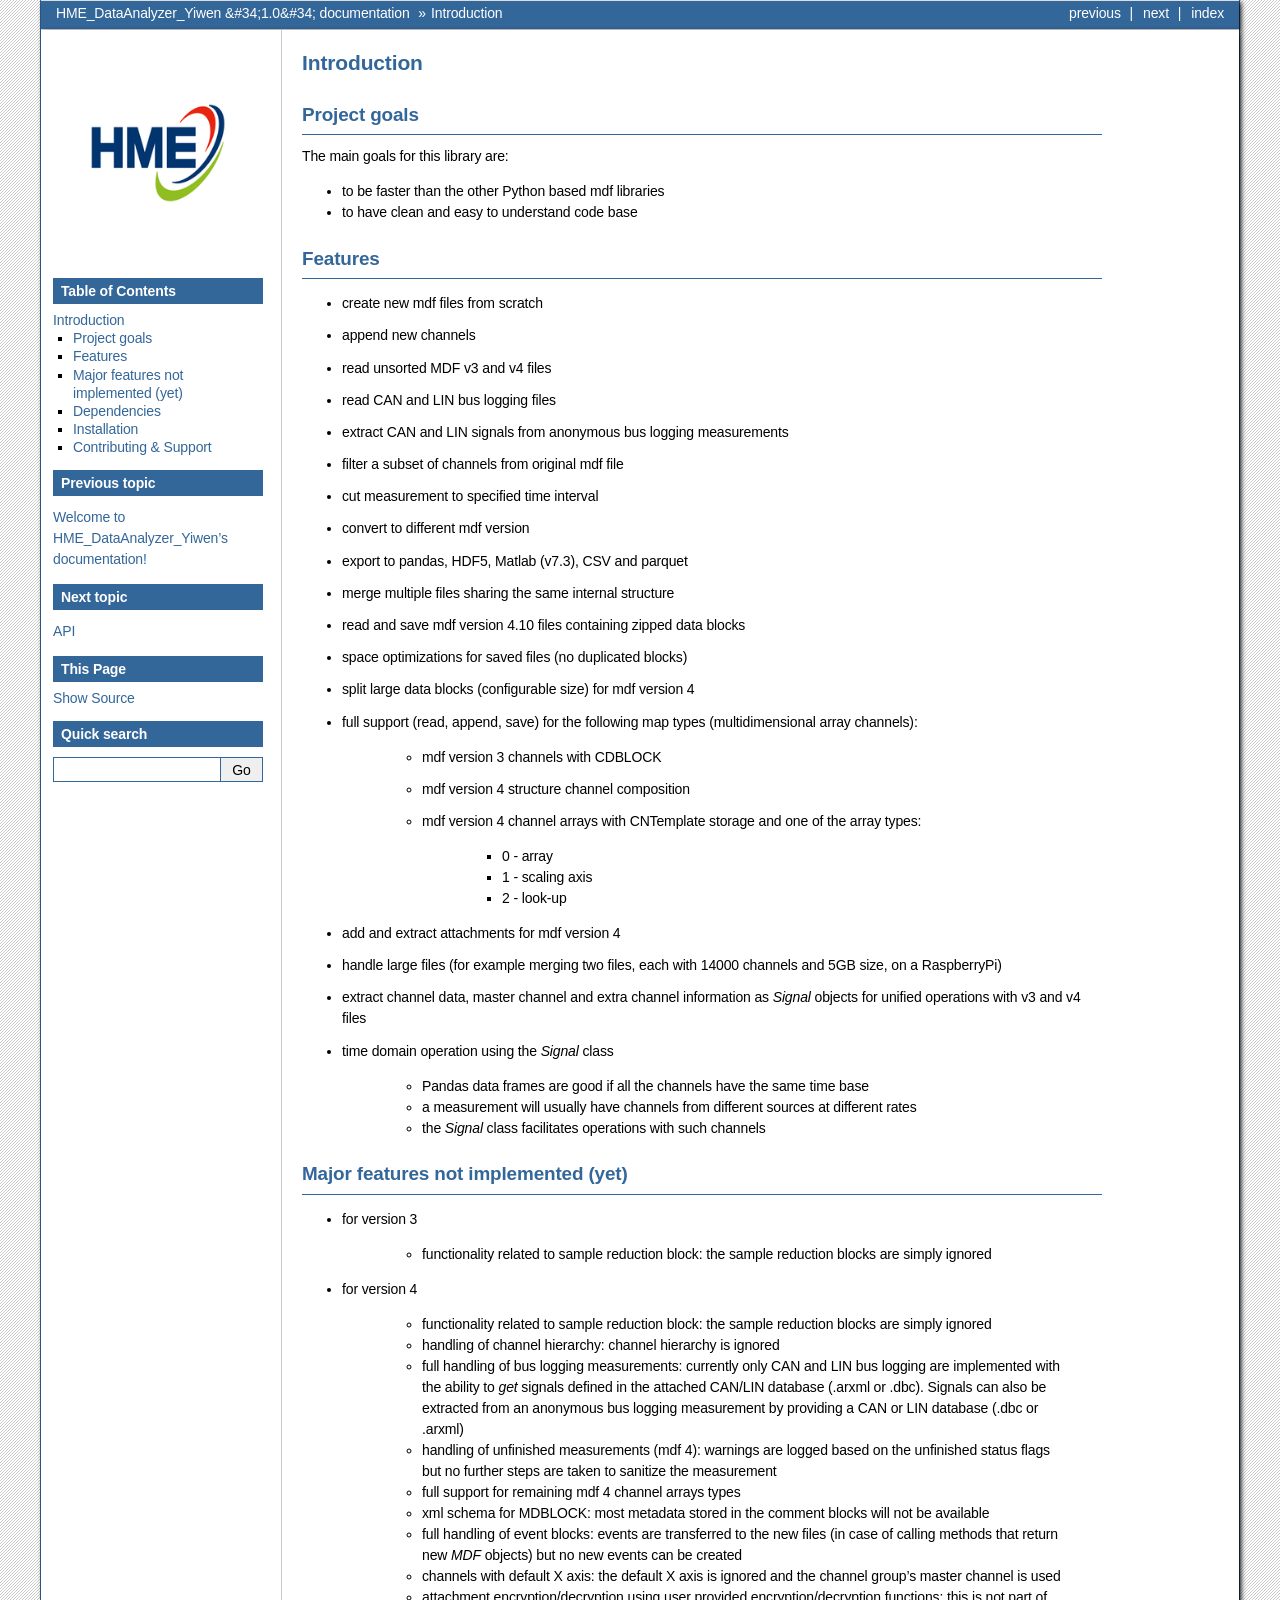
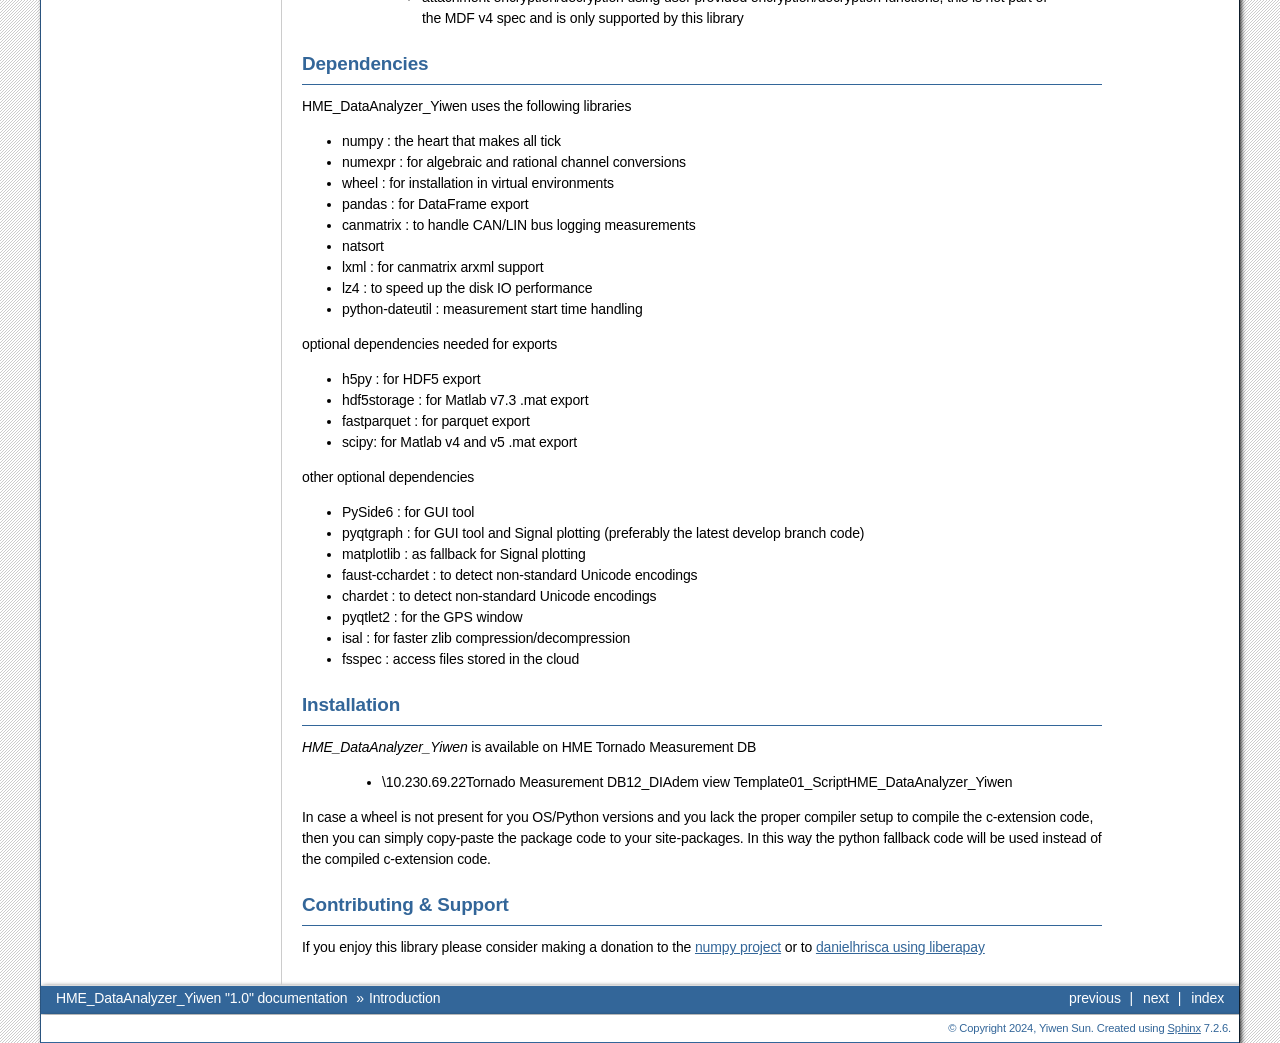
<file: doc/_build/intro.html>
<!doctype html>

<html lang="en" data-content_root="./">
  <head>
    <meta charset="utf-8" />
    <meta name="viewport" content="width=device-width, initial-scale=1.0" /><meta name="viewport" content="width=device-width, initial-scale=1" />

    <title>Introduction &#8212; HME_DataAnalyzer_Yiwen &#34;1.0&#34; documentation</title>
    <link rel="stylesheet" type="text/css" href="_static/pygments.css?v=fa44fd50" />
    <link rel="stylesheet" type="text/css" href="_static/bizstyle.css?v=532c1bf3" />
    <link rel="stylesheet" type="text/css" href="_static/plot_directive.css?v=7f9a90b1" />
    
    <script src="_static/documentation_options.js?v=21637f4b"></script>
    <script src="_static/doctools.js?v=888ff710"></script>
    <script src="_static/sphinx_highlight.js?v=dc90522c"></script>
    <script src="_static/bizstyle.js"></script>
    <link rel="index" title="Index" href="genindex.html" />
    <link rel="search" title="Search" href="search.html" />
    <link rel="next" title="API" href="api.html" />
    <link rel="prev" title="Welcome to HME_DataAnalyzer_Yiwen’s documentation!" href="index.html" />
    <meta name="viewport" content="width=device-width,initial-scale=1.0" />
    <!--[if lt IE 9]>
    <script src="_static/css3-mediaqueries.js"></script>
    <![endif]-->
  </head><body>
    <div class="related" role="navigation" aria-label="related navigation">
      <h3>Navigation</h3>
      <ul>
        <li class="right" style="margin-right: 10px">
          <a href="genindex.html" title="General Index"
             accesskey="I">index</a></li>
        <li class="right" >
          <a href="api.html" title="API"
             accesskey="N">next</a> |</li>
        <li class="right" >
          <a href="index.html" title="Welcome to HME_DataAnalyzer_Yiwen’s documentation!"
             accesskey="P">previous</a> |</li>
        <li class="nav-item nav-item-0"><a href="index.html">HME_DataAnalyzer_Yiwen &#34;1.0&#34; documentation</a> &#187;</li>
        <li class="nav-item nav-item-this"><a href="">Introduction</a></li> 
      </ul>
    </div>  

    <div class="document">
      <div class="documentwrapper">
        <div class="bodywrapper">
          <div class="body" role="main">
            
  <section id="introduction">
<h1>Introduction<a class="headerlink" href="#introduction" title="Link to this heading">¶</a></h1>
<section id="project-goals">
<h2>Project goals<a class="headerlink" href="#project-goals" title="Link to this heading">¶</a></h2>
<p>The main goals for this library are:</p>
<ul class="simple">
<li><p>to be faster than the other Python based mdf libraries</p></li>
<li><p>to have clean and easy to understand code base</p></li>
</ul>
</section>
<section id="features">
<h2>Features<a class="headerlink" href="#features" title="Link to this heading">¶</a></h2>
<ul>
<li><p>create new mdf files from scratch</p></li>
<li><p>append new channels</p></li>
<li><p>read unsorted MDF v3 and v4 files</p></li>
<li><p>read CAN and LIN bus logging files</p></li>
<li><p>extract CAN and LIN signals from anonymous bus logging measurements</p></li>
<li><p>filter a subset of channels from original mdf file</p></li>
<li><p>cut measurement to specified time interval</p></li>
<li><p>convert to different mdf version</p></li>
<li><p>export to pandas, HDF5, Matlab (v7.3), CSV and parquet</p></li>
<li><p>merge multiple files sharing the same internal structure</p></li>
<li><p>read and save mdf version 4.10 files containing zipped data blocks</p></li>
<li><p>space optimizations for saved files (no duplicated blocks)</p></li>
<li><p>split large data blocks (configurable size) for mdf version 4</p></li>
<li><p>full support (read, append, save) for the following map types (multidimensional array channels):</p>
<blockquote>
<div><ul>
<li><p>mdf version 3 channels with CDBLOCK</p></li>
<li><p>mdf version 4 structure channel composition</p></li>
<li><p>mdf version 4 channel arrays with CNTemplate storage and one of the array types:</p>
<blockquote>
<div><ul class="simple">
<li><p>0 - array</p></li>
<li><p>1 - scaling axis</p></li>
<li><p>2 - look-up</p></li>
</ul>
</div></blockquote>
</li>
</ul>
</div></blockquote>
</li>
<li><p>add and extract attachments for mdf version 4</p></li>
<li><p>handle large files (for example merging two files, each with 14000 channels and 5GB size, on a RaspberryPi)</p></li>
<li><p>extract channel data, master channel and extra channel information as <em>Signal</em> objects for unified operations with v3 and v4 files</p></li>
<li><p>time domain operation using the <em>Signal</em> class</p>
<blockquote>
<div><ul class="simple">
<li><p>Pandas data frames are good if all the channels have the same time base</p></li>
<li><p>a measurement will usually have channels from different sources at different rates</p></li>
<li><p>the <em>Signal</em> class facilitates operations with such channels</p></li>
</ul>
</div></blockquote>
</li>
</ul>
</section>
<section id="major-features-not-implemented-yet">
<h2>Major features not implemented (yet)<a class="headerlink" href="#major-features-not-implemented-yet" title="Link to this heading">¶</a></h2>
<ul>
<li><p>for version 3</p>
<blockquote>
<div><ul class="simple">
<li><p>functionality related to sample reduction block: the sample reduction blocks are simply ignored</p></li>
</ul>
</div></blockquote>
</li>
<li><p>for version 4</p>
<blockquote>
<div><ul class="simple">
<li><p>functionality related to sample reduction block: the sample reduction blocks are simply ignored</p></li>
<li><p>handling of channel hierarchy: channel hierarchy is ignored</p></li>
<li><p>full handling of bus logging measurements: currently only CAN and LIN bus logging are implemented with the
ability to <em>get</em> signals defined in the attached CAN/LIN database (.arxml or .dbc). Signals can also
be extracted from an anonymous bus logging measurement by providing a CAN or LIN database (.dbc or .arxml)</p></li>
<li><p>handling of unfinished measurements (mdf 4): warnings are logged based on the unfinished status flags
but no further steps are taken to sanitize the measurement</p></li>
<li><p>full support for remaining mdf 4 channel arrays types</p></li>
<li><p>xml schema for MDBLOCK: most metadata stored in the comment blocks will not be available</p></li>
<li><p>full handling of event blocks: events are transferred to the new files (in case of calling methods
that return new <em>MDF</em> objects) but no new events can be created</p></li>
<li><p>channels with default X axis: the default X axis is ignored and the channel group’s master channel
is used</p></li>
<li><p>attachment encryption/decryption using user provided encryption/decryption functions; this is not
part of the MDF v4 spec and is only supported by this library</p></li>
</ul>
</div></blockquote>
</li>
</ul>
</section>
<section id="dependencies">
<h2>Dependencies<a class="headerlink" href="#dependencies" title="Link to this heading">¶</a></h2>
<p>HME_DataAnalyzer_Yiwen uses the following libraries</p>
<ul class="simple">
<li><p>numpy : the heart that makes all tick</p></li>
<li><p>numexpr : for algebraic and rational channel conversions</p></li>
<li><p>wheel : for installation in virtual environments</p></li>
<li><p>pandas : for DataFrame export</p></li>
<li><p>canmatrix : to handle CAN/LIN bus logging measurements</p></li>
<li><p>natsort</p></li>
<li><p>lxml : for canmatrix arxml support</p></li>
<li><p>lz4 : to speed up the disk IO performance</p></li>
<li><p>python-dateutil : measurement start time handling</p></li>
</ul>
<p>optional dependencies needed for exports</p>
<ul class="simple">
<li><p>h5py : for HDF5 export</p></li>
<li><p>hdf5storage : for Matlab v7.3 .mat export</p></li>
<li><p>fastparquet : for parquet export</p></li>
<li><p>scipy: for Matlab v4 and v5 .mat export</p></li>
</ul>
<p>other optional dependencies</p>
<ul class="simple">
<li><p>PySide6 : for GUI tool</p></li>
<li><p>pyqtgraph : for GUI tool and Signal plotting (preferably the latest develop branch code)</p></li>
<li><p>matplotlib : as fallback for Signal plotting</p></li>
<li><p>faust-cchardet : to detect non-standard Unicode encodings</p></li>
<li><p>chardet : to detect non-standard Unicode encodings</p></li>
<li><p>pyqtlet2 : for the GPS window</p></li>
<li><p>isal : for faster zlib compression/decompression</p></li>
<li><p>fsspec : access files stored in the cloud</p></li>
</ul>
</section>
<section id="installation">
<h2>Installation<a class="headerlink" href="#installation" title="Link to this heading">¶</a></h2>
<p><em>HME_DataAnalyzer_Yiwen</em> is available on HME Tornado Measurement DB</p>
<blockquote>
<div><ul class="simple">
<li><p>\10.230.69.22Tornado Measurement DB12_DIAdem view Template01_ScriptHME_DataAnalyzer_Yiwen</p></li>
</ul>
</div></blockquote>
<p>In case a wheel is not present for you OS/Python versions and you
lack the proper compiler setup to compile the c-extension code, then
you can simply copy-paste the package code to your site-packages. In this
way the python fallback code will be used instead of the compiled c-extension code.</p>
</section>
<section id="contributing-support">
<h2>Contributing &amp; Support<a class="headerlink" href="#contributing-support" title="Link to this heading">¶</a></h2>
<p>If you enjoy this library please consider making a donation to the
<a class="reference external" href="https://numfocus.org/donate-to-numpy">numpy project</a> or to <a class="reference external" href="https://liberapay.com/danielhrisca/donate">danielhrisca using liberapay</a></p>
</section>
</section>


            <div class="clearer"></div>
          </div>
        </div>
      </div>
      <div class="sphinxsidebar" role="navigation" aria-label="main navigation">
        <div class="sphinxsidebarwrapper">
            <p class="logo"><a href="index.html">
              <img class="logo" src="_static/favicon.png" alt="Logo"/>
            </a></p>
  <div>
    <h3><a href="index.html">Table of Contents</a></h3>
    <ul>
<li><a class="reference internal" href="#">Introduction</a><ul>
<li><a class="reference internal" href="#project-goals">Project goals</a></li>
<li><a class="reference internal" href="#features">Features</a></li>
<li><a class="reference internal" href="#major-features-not-implemented-yet">Major features not implemented (yet)</a></li>
<li><a class="reference internal" href="#dependencies">Dependencies</a></li>
<li><a class="reference internal" href="#installation">Installation</a></li>
<li><a class="reference internal" href="#contributing-support">Contributing &amp; Support</a></li>
</ul>
</li>
</ul>

  </div>
  <div>
    <h4>Previous topic</h4>
    <p class="topless"><a href="index.html"
                          title="previous chapter">Welcome to HME_DataAnalyzer_Yiwen’s documentation!</a></p>
  </div>
  <div>
    <h4>Next topic</h4>
    <p class="topless"><a href="api.html"
                          title="next chapter">API</a></p>
  </div>
  <div role="note" aria-label="source link">
    <h3>This Page</h3>
    <ul class="this-page-menu">
      <li><a href="_sources/intro.rst.txt"
            rel="nofollow">Show Source</a></li>
    </ul>
   </div>
<div id="searchbox" style="display: none" role="search">
  <h3 id="searchlabel">Quick search</h3>
    <div class="searchformwrapper">
    <form class="search" action="search.html" method="get">
      <input type="text" name="q" aria-labelledby="searchlabel" autocomplete="off" autocorrect="off" autocapitalize="off" spellcheck="false"/>
      <input type="submit" value="Go" />
    </form>
    </div>
</div>
<script>document.getElementById('searchbox').style.display = "block"</script>
        </div>
      </div>
      <div class="clearer"></div>
    </div>
    <div class="related" role="navigation" aria-label="related navigation">
      <h3>Navigation</h3>
      <ul>
        <li class="right" style="margin-right: 10px">
          <a href="genindex.html" title="General Index"
             >index</a></li>
        <li class="right" >
          <a href="api.html" title="API"
             >next</a> |</li>
        <li class="right" >
          <a href="index.html" title="Welcome to HME_DataAnalyzer_Yiwen’s documentation!"
             >previous</a> |</li>
        <li class="nav-item nav-item-0"><a href="index.html">HME_DataAnalyzer_Yiwen &#34;1.0&#34; documentation</a> &#187;</li>
        <li class="nav-item nav-item-this"><a href="">Introduction</a></li> 
      </ul>
    </div>
    <div class="footer" role="contentinfo">
    &#169; Copyright 2024, Yiwen Sun.
      Created using <a href="https://www.sphinx-doc.org/">Sphinx</a> 7.2.6.
    </div>
  </body>
</html>
</file>
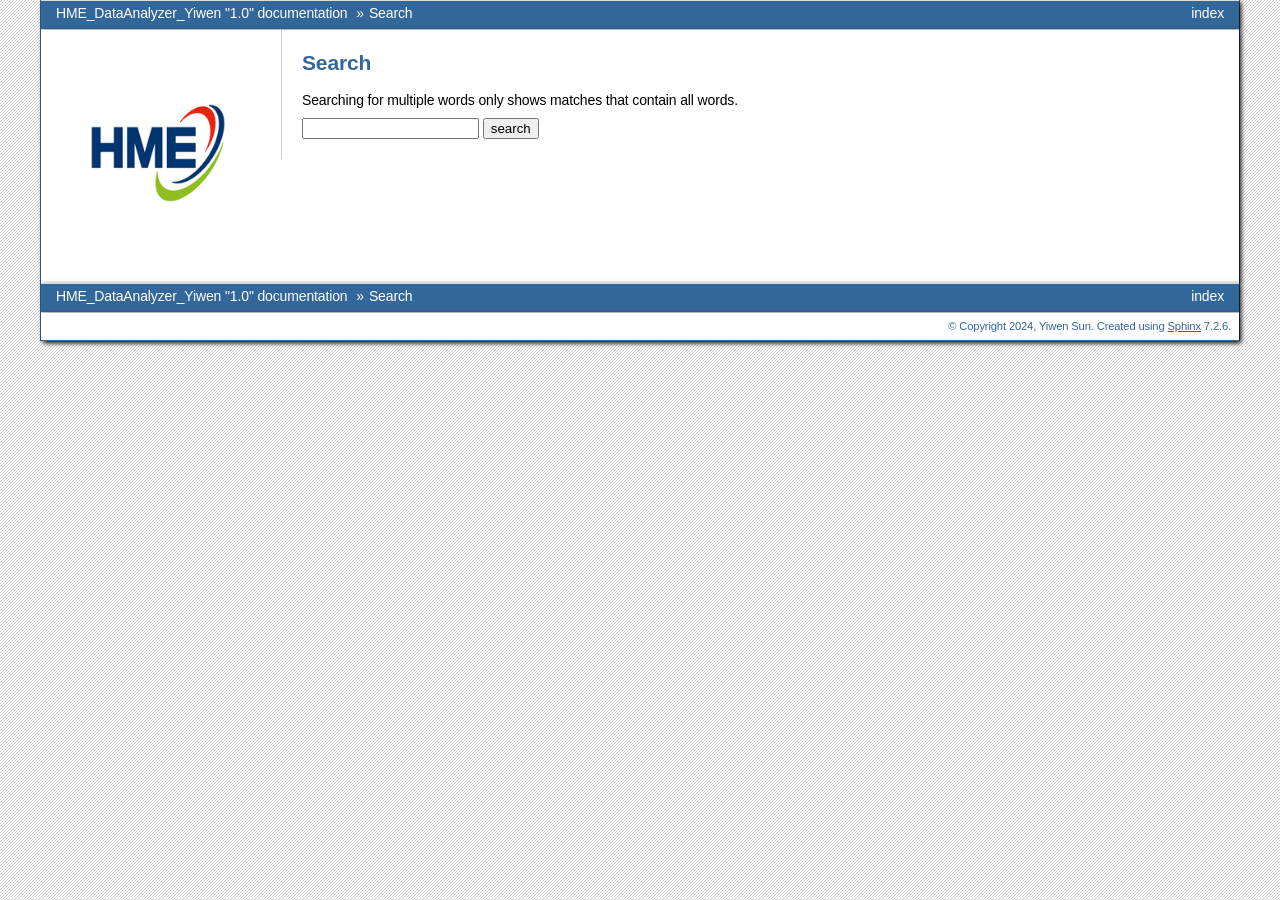
<file: doc/_build/search.html>
<!doctype html>

<html lang="en" data-content_root="./">
  <head>
    <meta charset="utf-8" />
    <meta name="viewport" content="width=device-width, initial-scale=1.0" />
    <title>Search &#8212; HME_DataAnalyzer_Yiwen &#34;1.0&#34; documentation</title>
    <link rel="stylesheet" type="text/css" href="_static/pygments.css?v=fa44fd50" />
    <link rel="stylesheet" type="text/css" href="_static/bizstyle.css?v=532c1bf3" />
    <link rel="stylesheet" type="text/css" href="_static/plot_directive.css?v=7f9a90b1" />
    
    
    <script src="_static/documentation_options.js?v=21637f4b"></script>
    <script src="_static/doctools.js?v=888ff710"></script>
    <script src="_static/sphinx_highlight.js?v=dc90522c"></script>
    <script src="_static/bizstyle.js"></script>
    <script src="_static/searchtools.js"></script>
    <script src="_static/language_data.js"></script>
    <link rel="index" title="Index" href="genindex.html" />
    <link rel="search" title="Search" href="#" />
  <script src="searchindex.js" defer></script>
  
    <meta name="viewport" content="width=device-width,initial-scale=1.0" />
    <!--[if lt IE 9]>
    <script src="_static/css3-mediaqueries.js"></script>
    <![endif]-->

  </head><body>
    <div class="related" role="navigation" aria-label="related navigation">
      <h3>Navigation</h3>
      <ul>
        <li class="right" style="margin-right: 10px">
          <a href="genindex.html" title="General Index"
             accesskey="I">index</a></li>
        <li class="nav-item nav-item-0"><a href="index.html">HME_DataAnalyzer_Yiwen &#34;1.0&#34; documentation</a> &#187;</li>
        <li class="nav-item nav-item-this"><a href="">Search</a></li> 
      </ul>
    </div>  

    <div class="document">
      <div class="documentwrapper">
        <div class="bodywrapper">
          <div class="body" role="main">
            
  <h1 id="search-documentation">Search</h1>
  
  <noscript>
  <div class="admonition warning">
  <p>
    Please activate JavaScript to enable the search
    functionality.
  </p>
  </div>
  </noscript>
  
  
  <p>
    Searching for multiple words only shows matches that contain
    all words.
  </p>
  
  
  <form action="" method="get">
    <input type="text" name="q" aria-labelledby="search-documentation" value="" autocomplete="off" autocorrect="off" autocapitalize="off" spellcheck="false"/>
    <input type="submit" value="search" />
    <span id="search-progress" style="padding-left: 10px"></span>
  </form>
  
  
  
  <div id="search-results">
  
  </div>
  

            <div class="clearer"></div>
          </div>
        </div>
      </div>
      <div class="sphinxsidebar" role="navigation" aria-label="main navigation">
        <div class="sphinxsidebarwrapper">
            <p class="logo"><a href="index.html">
              <img class="logo" src="_static/favicon.png" alt="Logo"/>
            </a></p>
        </div>
      </div>
      <div class="clearer"></div>
    </div>
    <div class="related" role="navigation" aria-label="related navigation">
      <h3>Navigation</h3>
      <ul>
        <li class="right" style="margin-right: 10px">
          <a href="genindex.html" title="General Index"
             >index</a></li>
        <li class="nav-item nav-item-0"><a href="index.html">HME_DataAnalyzer_Yiwen &#34;1.0&#34; documentation</a> &#187;</li>
        <li class="nav-item nav-item-this"><a href="">Search</a></li> 
      </ul>
    </div>
    <div class="footer" role="contentinfo">
    &#169; Copyright 2024, Yiwen Sun.
      Created using <a href="https://www.sphinx-doc.org/">Sphinx</a> 7.2.6.
    </div>
  </body>
</html>
</file>
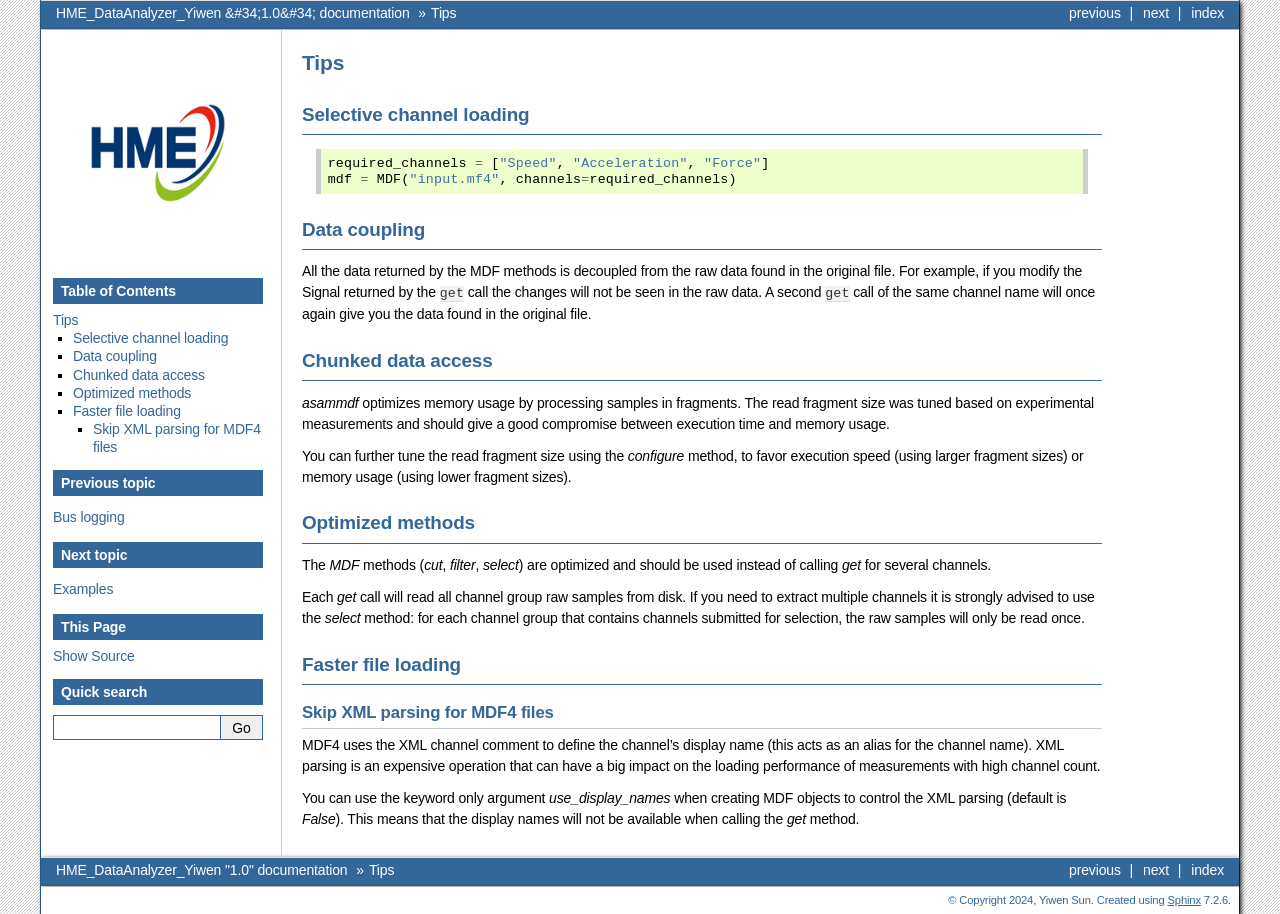
<file: doc/_build/tips.html>
<!doctype html>

<html lang="en" data-content_root="./">
  <head>
    <meta charset="utf-8" />
    <meta name="viewport" content="width=device-width, initial-scale=1.0" /><meta name="viewport" content="width=device-width, initial-scale=1" />

    <title>Tips &#8212; HME_DataAnalyzer_Yiwen &#34;1.0&#34; documentation</title>
    <link rel="stylesheet" type="text/css" href="_static/pygments.css?v=fa44fd50" />
    <link rel="stylesheet" type="text/css" href="_static/bizstyle.css?v=532c1bf3" />
    <link rel="stylesheet" type="text/css" href="_static/plot_directive.css?v=7f9a90b1" />
    
    <script src="_static/documentation_options.js?v=21637f4b"></script>
    <script src="_static/doctools.js?v=888ff710"></script>
    <script src="_static/sphinx_highlight.js?v=dc90522c"></script>
    <script src="_static/bizstyle.js"></script>
    <link rel="index" title="Index" href="genindex.html" />
    <link rel="search" title="Search" href="search.html" />
    <link rel="next" title="Examples" href="examples.html" />
    <link rel="prev" title="Bus logging" href="buslogging.html" />
    <meta name="viewport" content="width=device-width,initial-scale=1.0" />
    <!--[if lt IE 9]>
    <script src="_static/css3-mediaqueries.js"></script>
    <![endif]-->
  </head><body>
    <div class="related" role="navigation" aria-label="related navigation">
      <h3>Navigation</h3>
      <ul>
        <li class="right" style="margin-right: 10px">
          <a href="genindex.html" title="General Index"
             accesskey="I">index</a></li>
        <li class="right" >
          <a href="examples.html" title="Examples"
             accesskey="N">next</a> |</li>
        <li class="right" >
          <a href="buslogging.html" title="Bus logging"
             accesskey="P">previous</a> |</li>
        <li class="nav-item nav-item-0"><a href="index.html">HME_DataAnalyzer_Yiwen &#34;1.0&#34; documentation</a> &#187;</li>
        <li class="nav-item nav-item-this"><a href="">Tips</a></li> 
      </ul>
    </div>  

    <div class="document">
      <div class="documentwrapper">
        <div class="bodywrapper">
          <div class="body" role="main">
            
  <style> .red {color:red} </style>
<style> .blue {color:blue} </style>
<style> .green {color:green} </style>
<style> .cyan {color:cyan} </style>
<style> .magenta {color:magenta} </style>
<style> .orange {color:orange} </style>
<style> .brown {color:brown} </style><section id="tips">
<h1>Tips<a class="headerlink" href="#tips" title="Link to this heading">¶</a></h1>
<section id="selective-channel-loading">
<h2>Selective channel loading<a class="headerlink" href="#selective-channel-loading" title="Link to this heading">¶</a></h2>
<div class="highlight-python notranslate"><div class="highlight"><pre><span></span><span class="n">required_channels</span> <span class="o">=</span> <span class="p">[</span><span class="s2">&quot;Speed&quot;</span><span class="p">,</span> <span class="s2">&quot;Acceleration&quot;</span><span class="p">,</span> <span class="s2">&quot;Force&quot;</span><span class="p">]</span>
<span class="n">mdf</span> <span class="o">=</span> <span class="n">MDF</span><span class="p">(</span><span class="s2">&quot;input.mf4&quot;</span><span class="p">,</span> <span class="n">channels</span><span class="o">=</span><span class="n">required_channels</span><span class="p">)</span>
</pre></div>
</div>
</section>
<section id="data-coupling">
<h2>Data coupling<a class="headerlink" href="#data-coupling" title="Link to this heading">¶</a></h2>
<p>All the data returned by the MDF methods is decoupled from the raw data found in the original file.
For example, if you modify the Signal returned by the <code class="docutils literal notranslate"><span class="pre">get</span></code> call the changes will not be seen in the
raw data. A second <code class="docutils literal notranslate"><span class="pre">get</span></code> call of the same channel name will once again give you the data found in the
original file.</p>
</section>
<section id="chunked-data-access">
<h2>Chunked data access<a class="headerlink" href="#chunked-data-access" title="Link to this heading">¶</a></h2>
<p><em>asammdf</em> optimizes memory usage by processing samples
in fragments. The read fragment size was tuned based on experimental measurements and should
give a good compromise between execution time and memory usage.</p>
<p>You can further tune the read fragment size using the <em>configure</em> method, to favor execution speed
(using larger fragment sizes) or memory usage (using lower fragment sizes).</p>
</section>
<section id="optimized-methods">
<h2>Optimized methods<a class="headerlink" href="#optimized-methods" title="Link to this heading">¶</a></h2>
<p>The <em>MDF</em> methods (<em>cut</em>, <em>filter</em>, <em>select</em>) are optimized and should be used instead of calling <em>get</em> for several channels.</p>
<p>Each <em>get</em> call will read all channel group raw samples from disk. If you need to extract multiple channels it is strongly advised to use the <em>select</em> method:
for each channel group that contains channels submitted for selection, the raw samples will only be read once.</p>
</section>
<section id="faster-file-loading">
<h2>Faster file loading<a class="headerlink" href="#faster-file-loading" title="Link to this heading">¶</a></h2>
<section id="skip-xml-parsing-for-mdf4-files">
<h3>Skip XML parsing for MDF4 files<a class="headerlink" href="#skip-xml-parsing-for-mdf4-files" title="Link to this heading">¶</a></h3>
<p>MDF4 uses the XML channel comment to define the channel’s display name (this acts
as an alias for the channel name). XML parsing is an expensive operation that can
have a big impact on the loading performance of measurements with high channel
count.</p>
<p>You can use the keyword only argument <em>use_display_names</em> when creating MDF
objects to control the XML parsing (default is <em>False</em>). This means that the display names will not be
available when calling the <em>get</em> method.</p>
</section>
</section>
</section>


            <div class="clearer"></div>
          </div>
        </div>
      </div>
      <div class="sphinxsidebar" role="navigation" aria-label="main navigation">
        <div class="sphinxsidebarwrapper">
            <p class="logo"><a href="index.html">
              <img class="logo" src="_static/favicon.png" alt="Logo"/>
            </a></p>
  <div>
    <h3><a href="index.html">Table of Contents</a></h3>
    <ul>
<li><a class="reference internal" href="#">Tips</a><ul>
<li><a class="reference internal" href="#selective-channel-loading">Selective channel loading</a></li>
<li><a class="reference internal" href="#data-coupling">Data coupling</a></li>
<li><a class="reference internal" href="#chunked-data-access">Chunked data access</a></li>
<li><a class="reference internal" href="#optimized-methods">Optimized methods</a></li>
<li><a class="reference internal" href="#faster-file-loading">Faster file loading</a><ul>
<li><a class="reference internal" href="#skip-xml-parsing-for-mdf4-files">Skip XML parsing for MDF4 files</a></li>
</ul>
</li>
</ul>
</li>
</ul>

  </div>
  <div>
    <h4>Previous topic</h4>
    <p class="topless"><a href="buslogging.html"
                          title="previous chapter">Bus logging</a></p>
  </div>
  <div>
    <h4>Next topic</h4>
    <p class="topless"><a href="examples.html"
                          title="next chapter">Examples</a></p>
  </div>
  <div role="note" aria-label="source link">
    <h3>This Page</h3>
    <ul class="this-page-menu">
      <li><a href="_sources/tips.rst.txt"
            rel="nofollow">Show Source</a></li>
    </ul>
   </div>
<div id="searchbox" style="display: none" role="search">
  <h3 id="searchlabel">Quick search</h3>
    <div class="searchformwrapper">
    <form class="search" action="search.html" method="get">
      <input type="text" name="q" aria-labelledby="searchlabel" autocomplete="off" autocorrect="off" autocapitalize="off" spellcheck="false"/>
      <input type="submit" value="Go" />
    </form>
    </div>
</div>
<script>document.getElementById('searchbox').style.display = "block"</script>
        </div>
      </div>
      <div class="clearer"></div>
    </div>
    <div class="related" role="navigation" aria-label="related navigation">
      <h3>Navigation</h3>
      <ul>
        <li class="right" style="margin-right: 10px">
          <a href="genindex.html" title="General Index"
             >index</a></li>
        <li class="right" >
          <a href="examples.html" title="Examples"
             >next</a> |</li>
        <li class="right" >
          <a href="buslogging.html" title="Bus logging"
             >previous</a> |</li>
        <li class="nav-item nav-item-0"><a href="index.html">HME_DataAnalyzer_Yiwen &#34;1.0&#34; documentation</a> &#187;</li>
        <li class="nav-item nav-item-this"><a href="">Tips</a></li> 
      </ul>
    </div>
    <div class="footer" role="contentinfo">
    &#169; Copyright 2024, Yiwen Sun.
      Created using <a href="https://www.sphinx-doc.org/">Sphinx</a> 7.2.6.
    </div>
  </body>
</html>
</file>
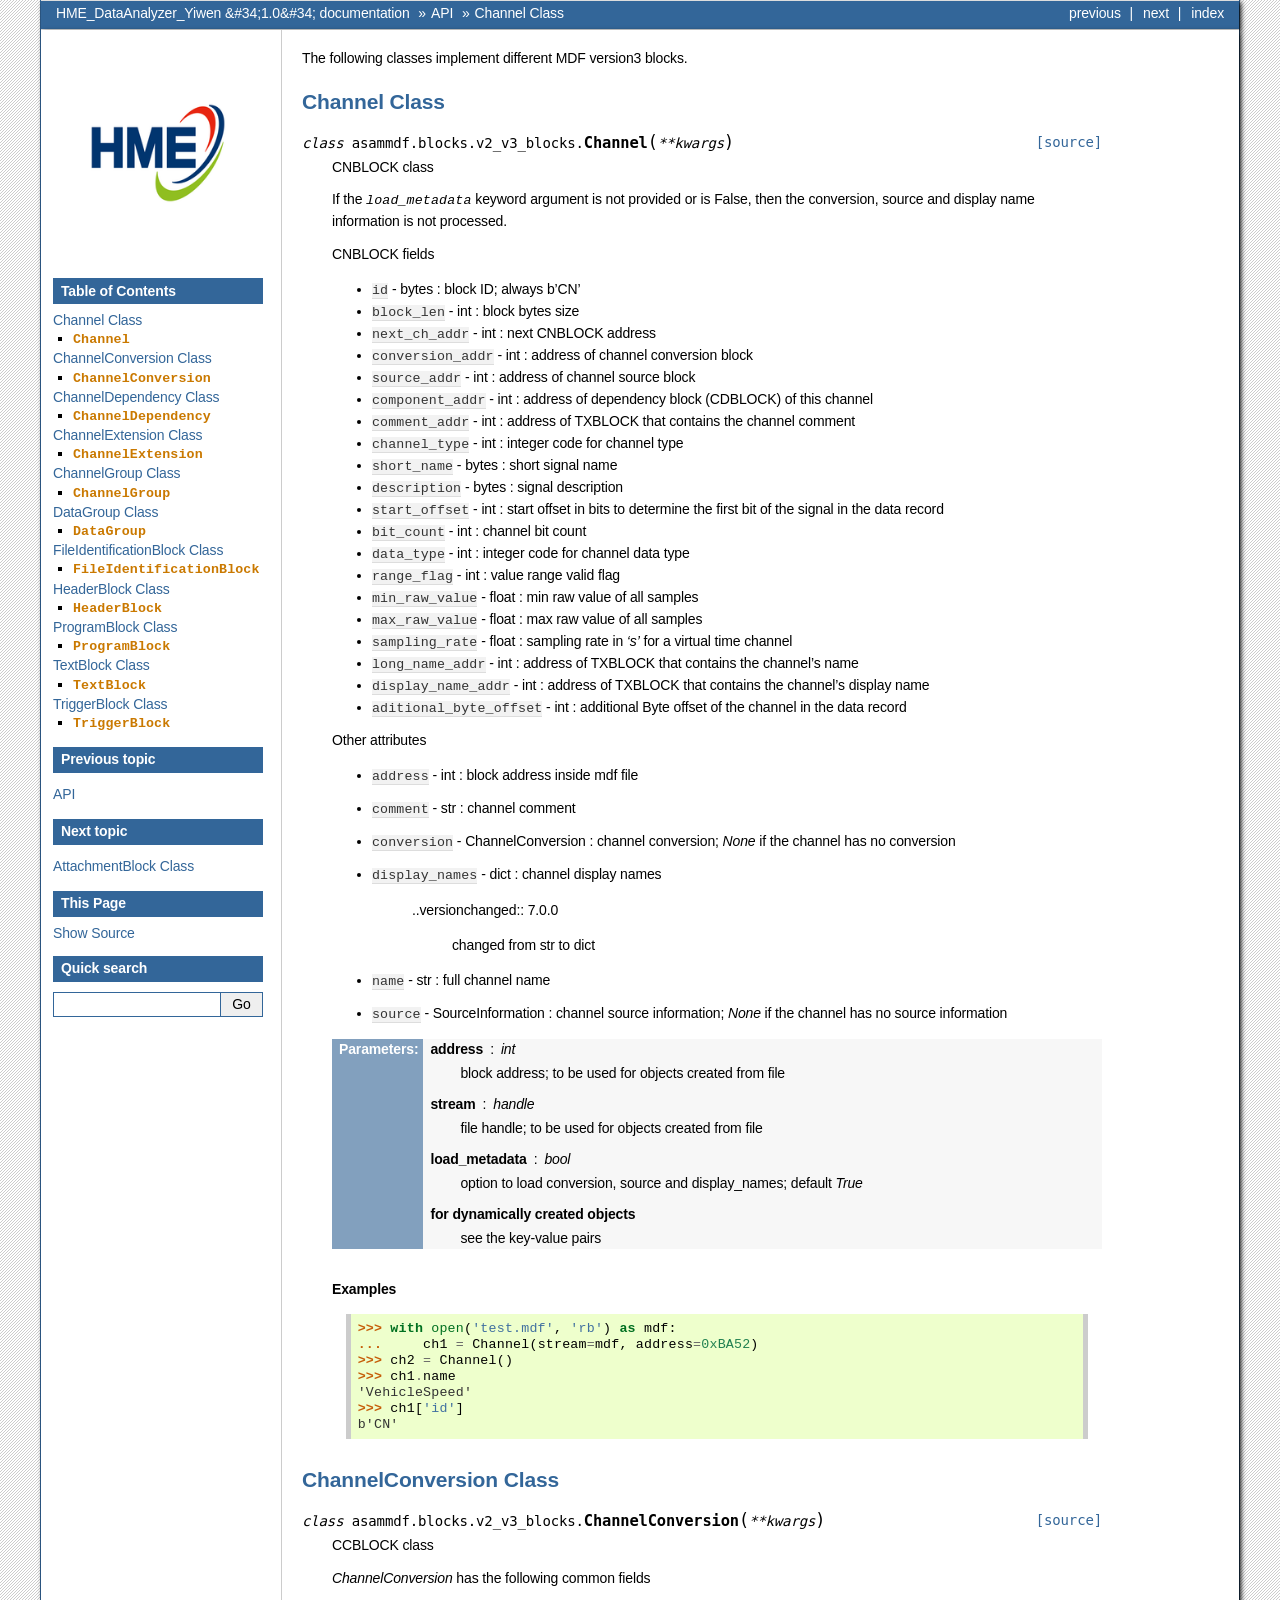
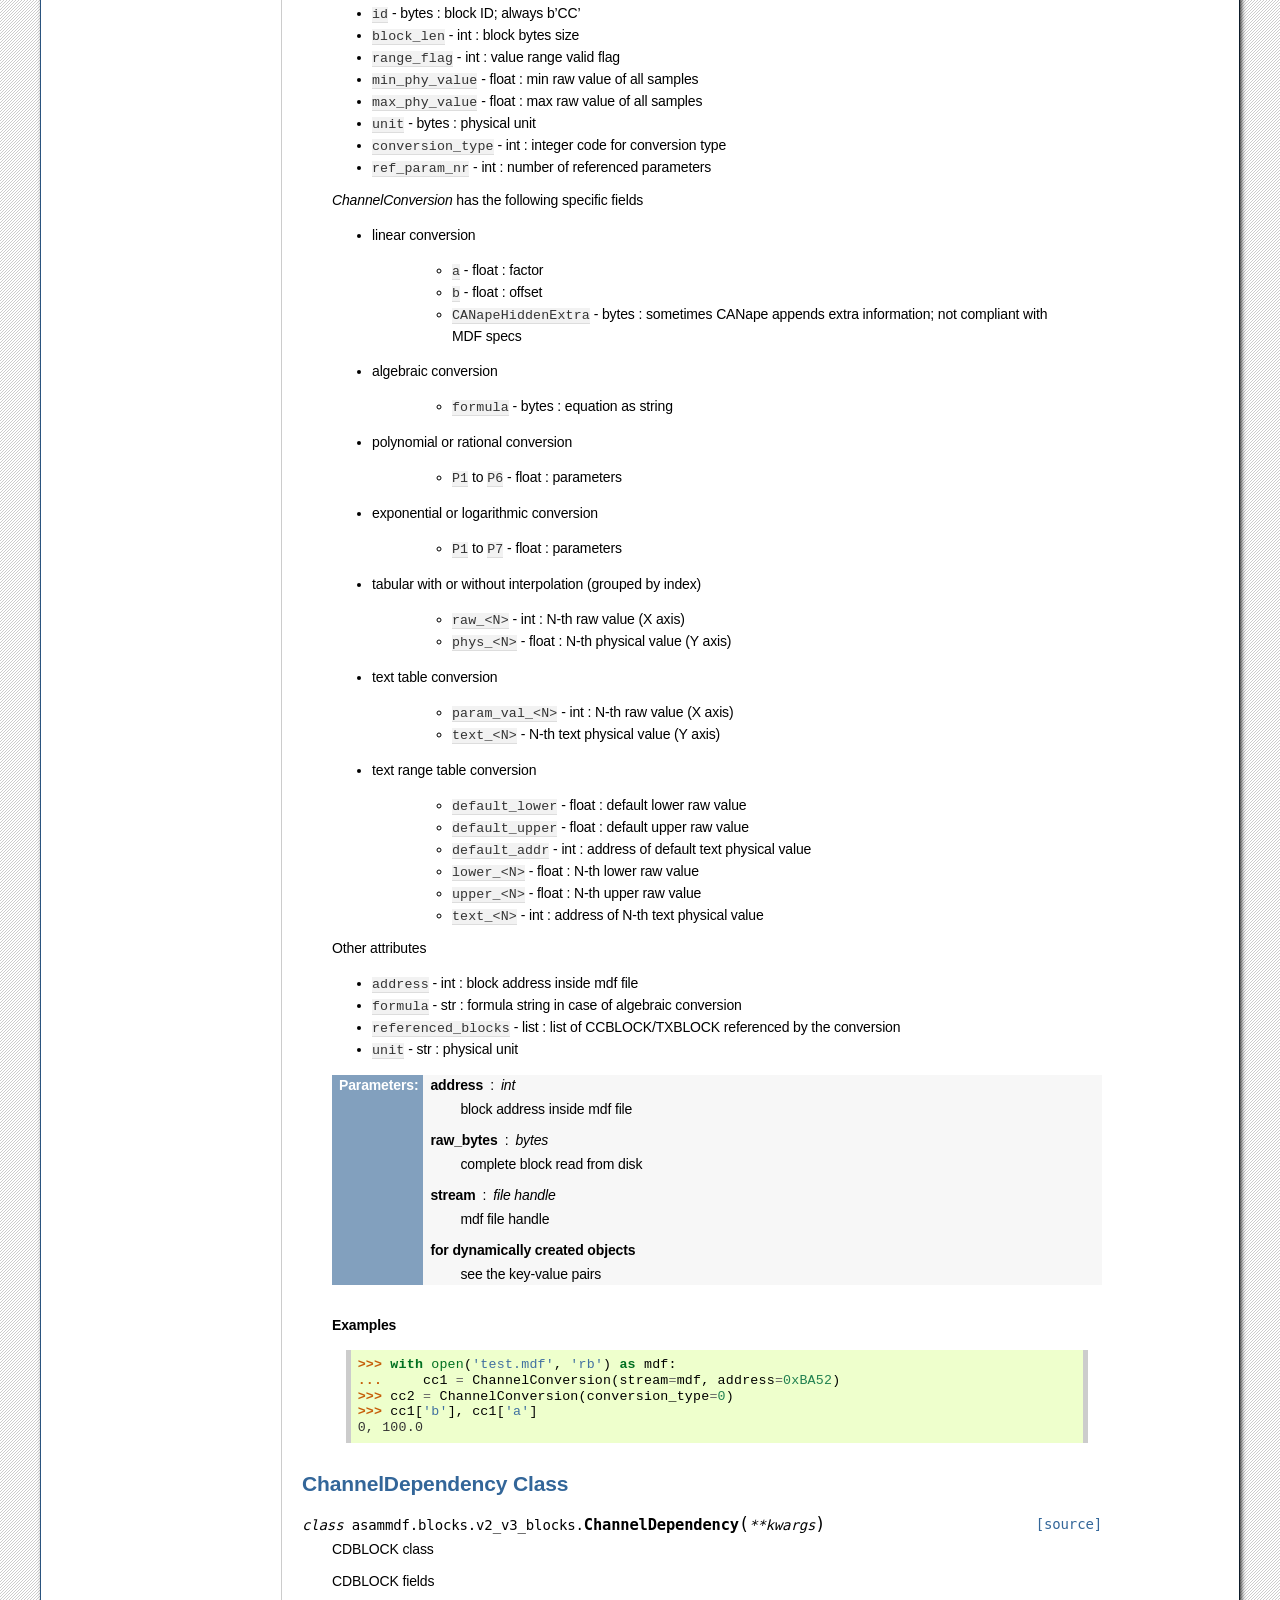
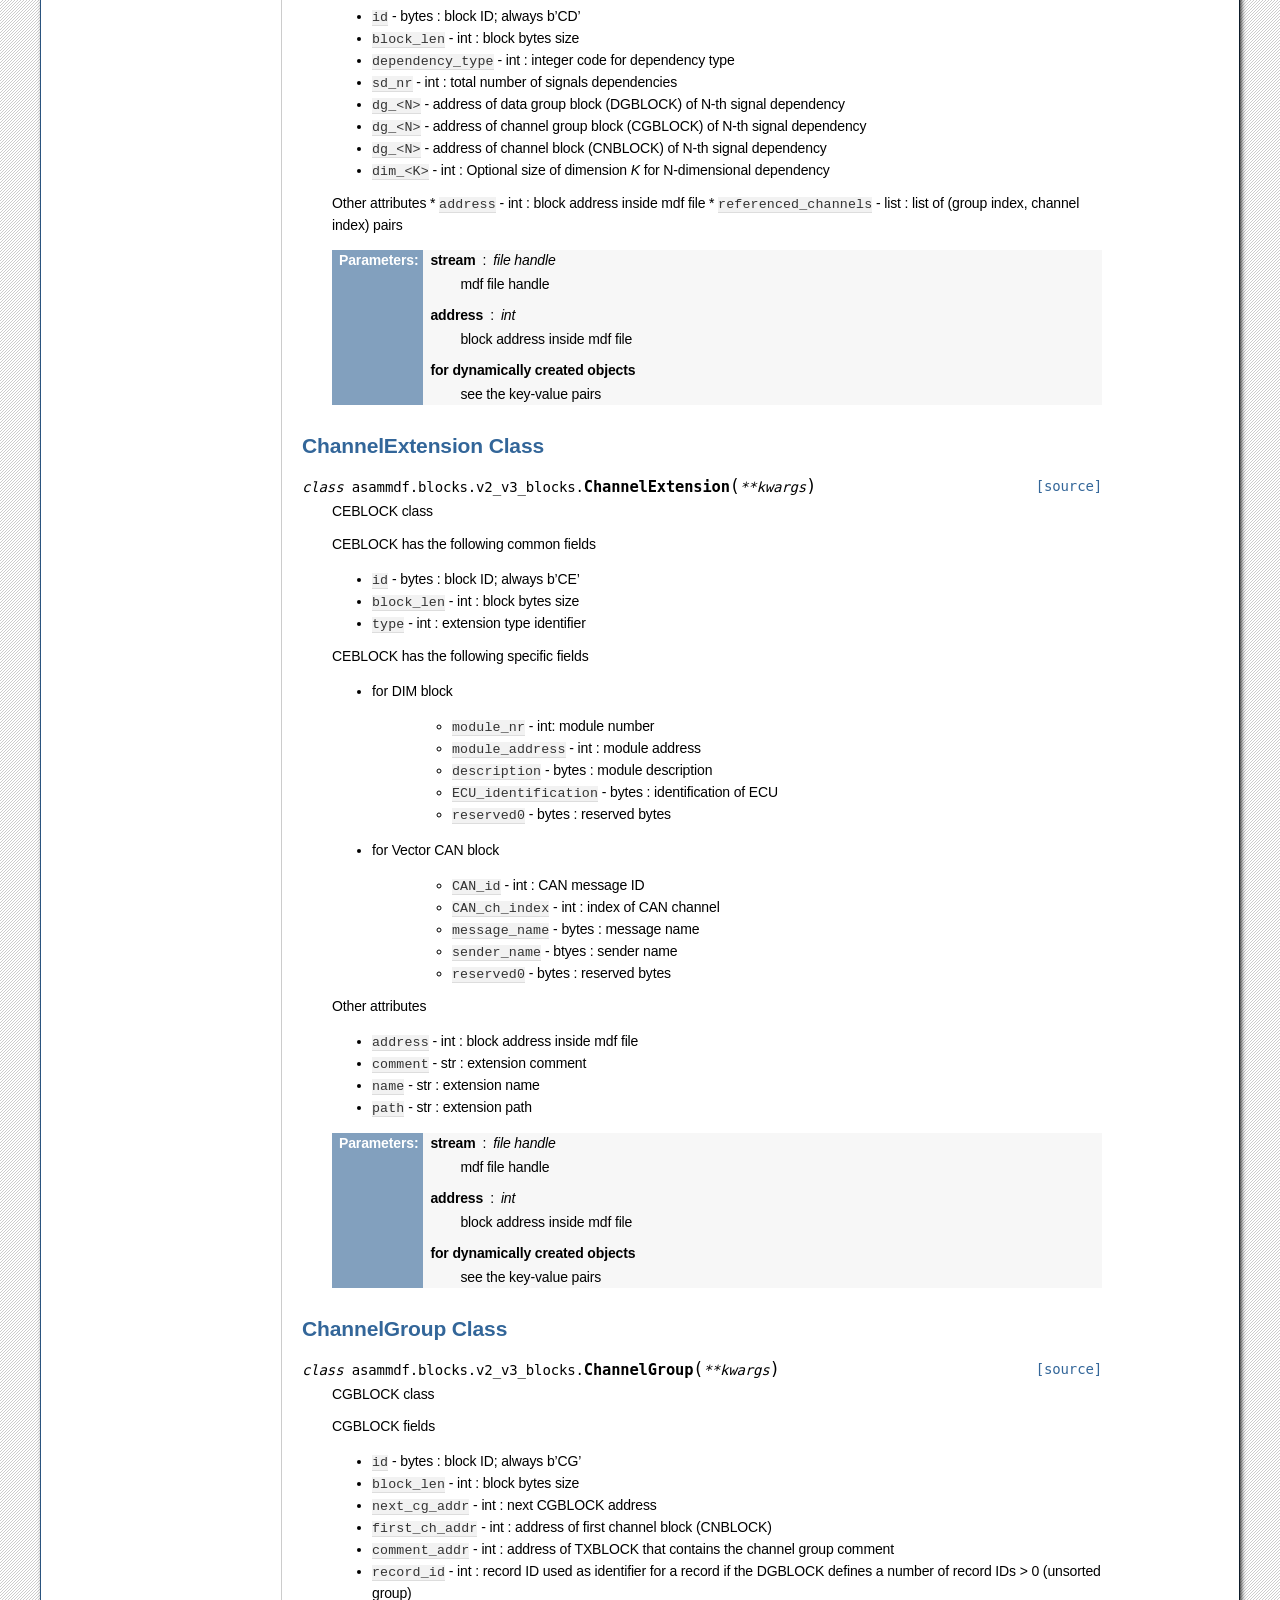
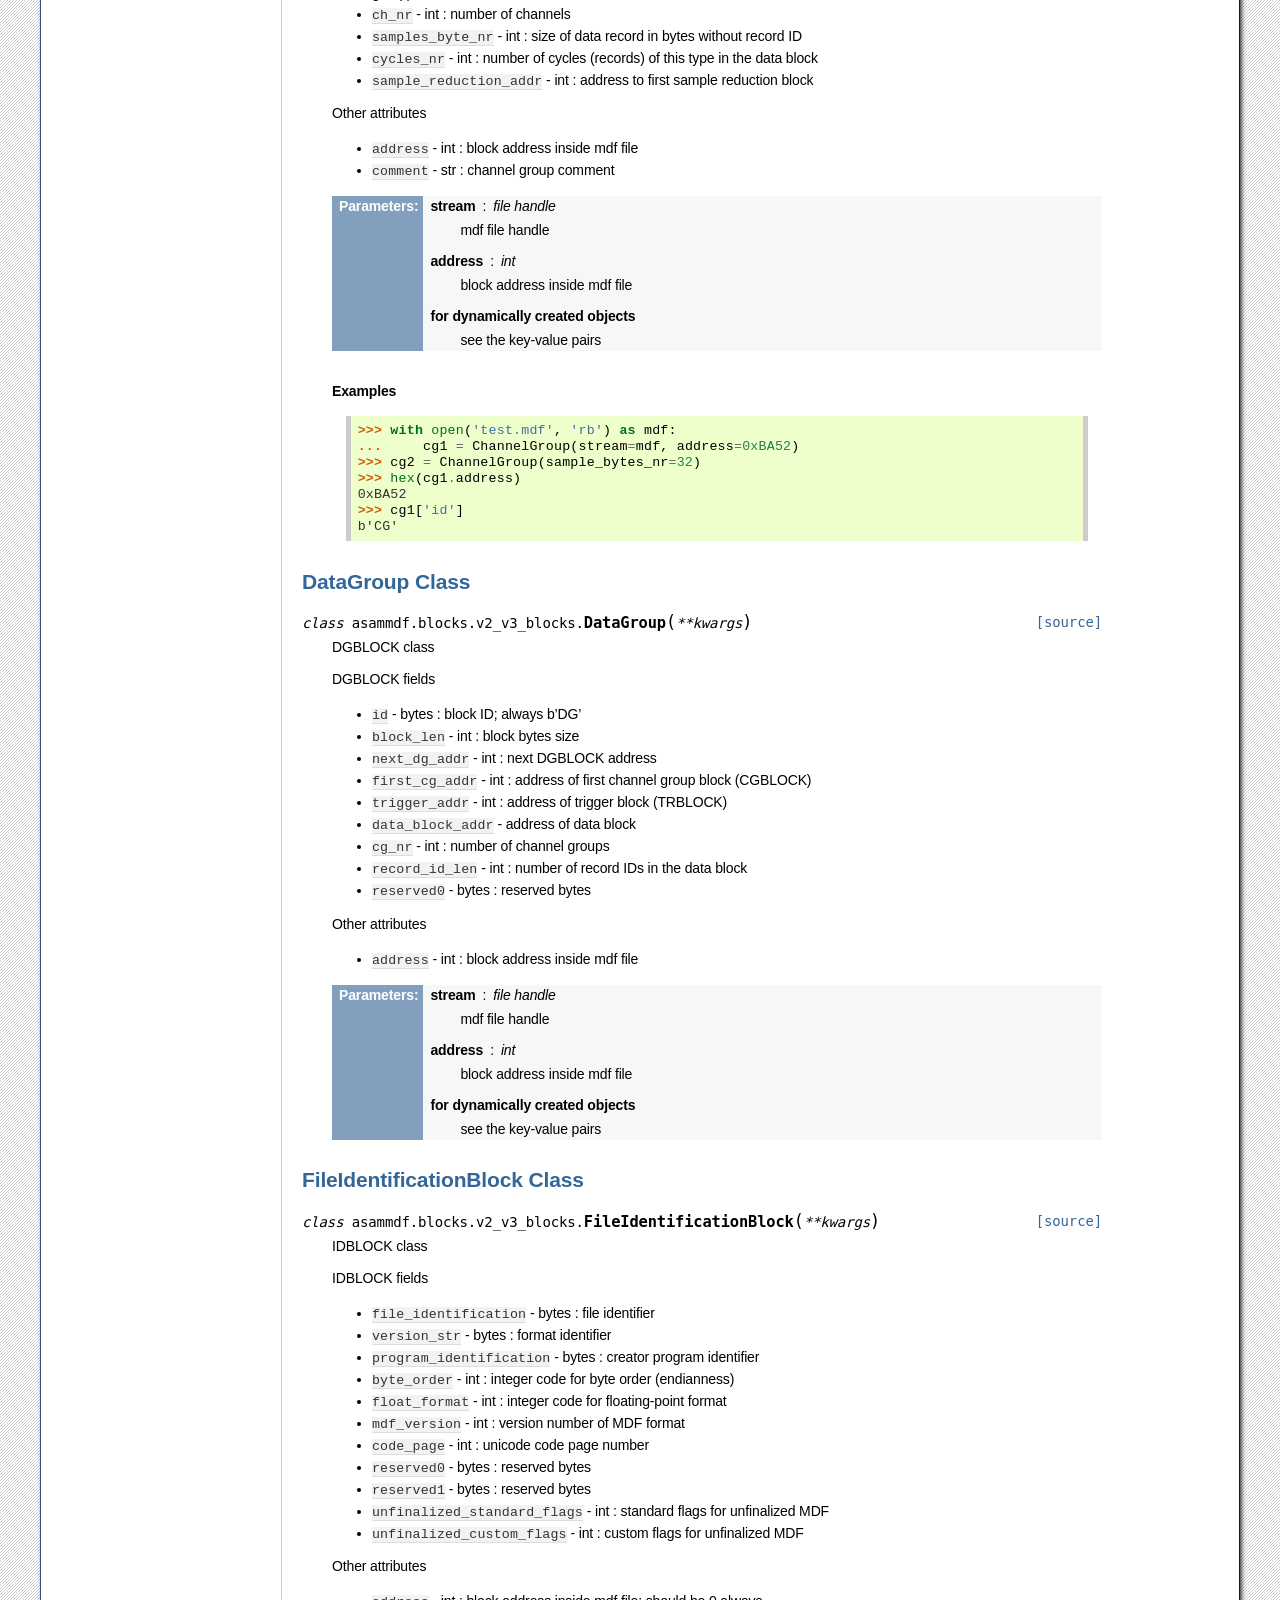
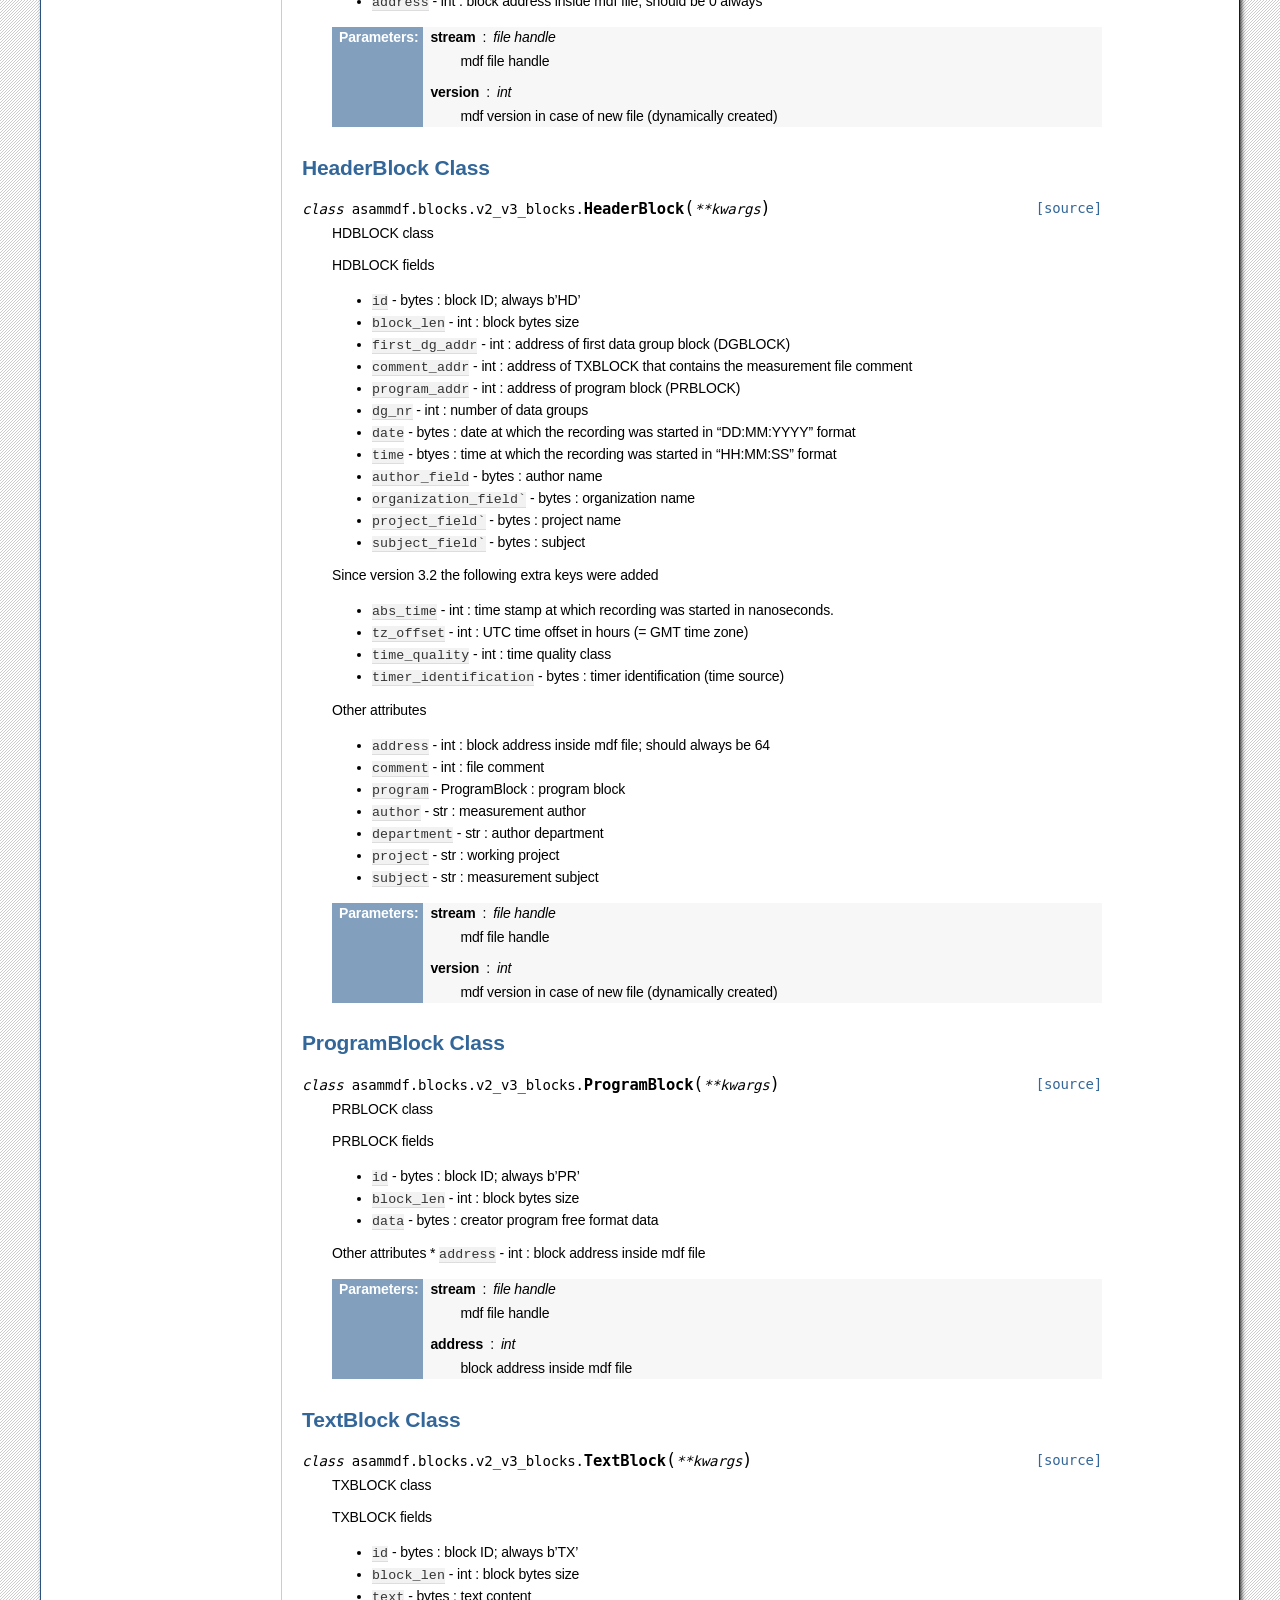
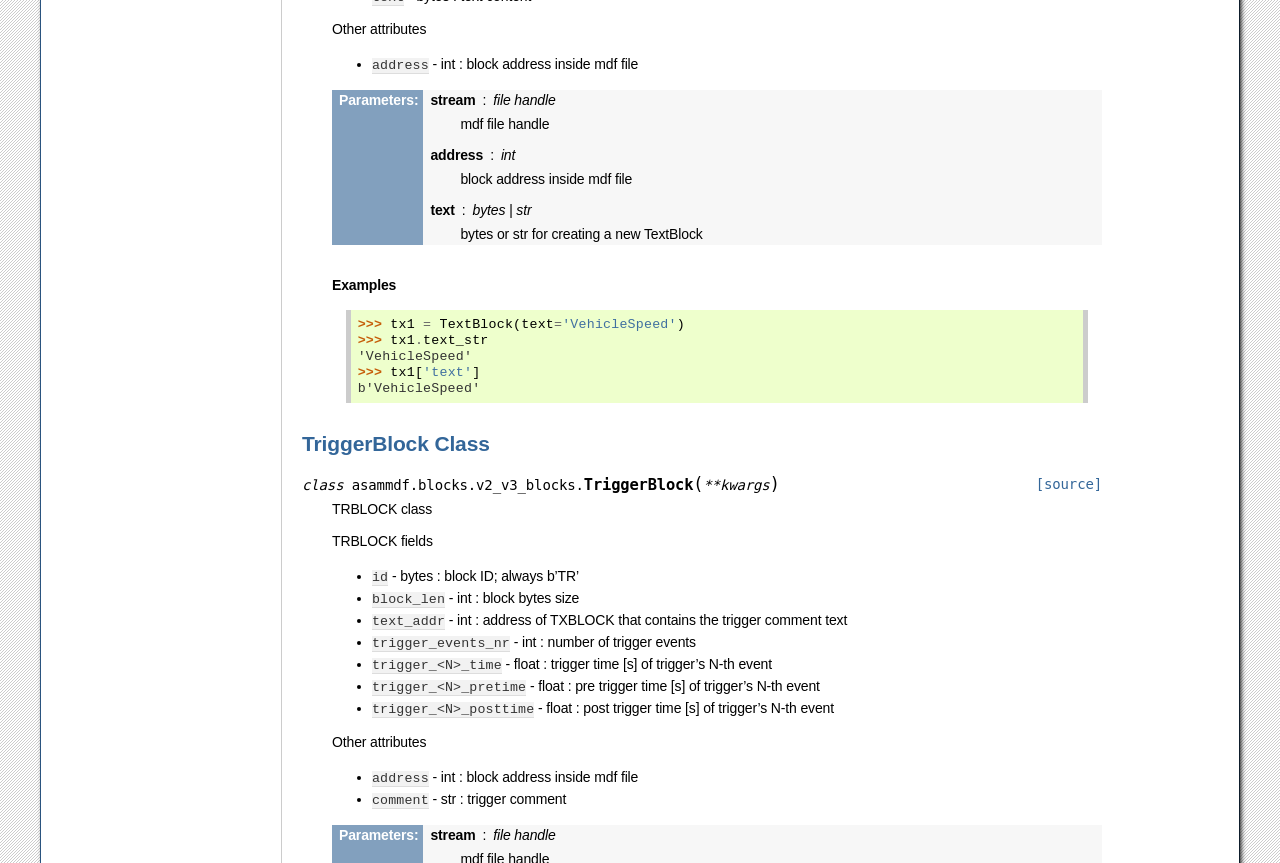
<file: doc/_build/v2v3blocks.html>
<!doctype html>

<html lang="en" data-content_root="./">
  <head>
    <meta charset="utf-8" />
    <meta name="viewport" content="width=device-width, initial-scale=1.0" /><meta name="viewport" content="width=device-width, initial-scale=1" />

    <title>Channel Class &#8212; HME_DataAnalyzer_Yiwen &#34;1.0&#34; documentation</title>
    <link rel="stylesheet" type="text/css" href="_static/pygments.css?v=fa44fd50" />
    <link rel="stylesheet" type="text/css" href="_static/bizstyle.css?v=532c1bf3" />
    <link rel="stylesheet" type="text/css" href="_static/plot_directive.css?v=7f9a90b1" />
    
    <script src="_static/documentation_options.js?v=21637f4b"></script>
    <script src="_static/doctools.js?v=888ff710"></script>
    <script src="_static/sphinx_highlight.js?v=dc90522c"></script>
    <script src="_static/bizstyle.js"></script>
    <link rel="index" title="Index" href="genindex.html" />
    <link rel="search" title="Search" href="search.html" />
    <link rel="next" title="AttachmentBlock Class" href="v4blocks.html" />
    <link rel="prev" title="API" href="api.html" />
    <meta name="viewport" content="width=device-width,initial-scale=1.0" />
    <!--[if lt IE 9]>
    <script src="_static/css3-mediaqueries.js"></script>
    <![endif]-->
  </head><body>
    <div class="related" role="navigation" aria-label="related navigation">
      <h3>Navigation</h3>
      <ul>
        <li class="right" style="margin-right: 10px">
          <a href="genindex.html" title="General Index"
             accesskey="I">index</a></li>
        <li class="right" >
          <a href="v4blocks.html" title="AttachmentBlock Class"
             accesskey="N">next</a> |</li>
        <li class="right" >
          <a href="api.html" title="API"
             accesskey="P">previous</a> |</li>
        <li class="nav-item nav-item-0"><a href="index.html">HME_DataAnalyzer_Yiwen &#34;1.0&#34; documentation</a> &#187;</li>
          <li class="nav-item nav-item-1"><a href="api.html" accesskey="U">API</a> &#187;</li>
        <li class="nav-item nav-item-this"><a href="">Channel Class</a></li> 
      </ul>
    </div>  

    <div class="document">
      <div class="documentwrapper">
        <div class="bodywrapper">
          <div class="body" role="main">
            
  <style> .red {color:red} </style>
<style> .blue {color:blue} </style>
<style> .green {color:green} </style>
<style> .cyan {color:cyan} </style>
<style> .magenta {color:magenta} </style>
<style> .orange {color:orange} </style>
<style> .brown {color:brown} </style><p id="v2blocks">The following classes implement different MDF version3 blocks.</p>
<section id="channel-class">
<h1>Channel Class<a class="headerlink" href="#channel-class" title="Link to this heading">¶</a></h1>
<dl class="py class">
<dt class="sig sig-object py" id="asammdf.blocks.v2_v3_blocks.Channel">
<em class="property"><span class="pre">class</span><span class="w"> </span></em><span class="sig-prename descclassname"><span class="pre">asammdf.blocks.v2_v3_blocks.</span></span><span class="sig-name descname"><span class="pre">Channel</span></span><span class="sig-paren">(</span><em class="sig-param"><span class="o"><span class="pre">**</span></span><span class="n"><span class="pre">kwargs</span></span></em><span class="sig-paren">)</span><a class="reference internal" href="_modules/asammdf/blocks/v2_v3_blocks.html#Channel"><span class="viewcode-link"><span class="pre">[source]</span></span></a><a class="headerlink" href="#asammdf.blocks.v2_v3_blocks.Channel" title="Link to this definition">¶</a></dt>
<dd><p>CNBLOCK class</p>
<p>If the <cite>load_metadata</cite> keyword argument is not provided or is False,
then the conversion, source and display name information is not processed.</p>
<p>CNBLOCK fields</p>
<ul class="simple">
<li><p><code class="docutils literal notranslate"><span class="pre">id</span></code> - bytes : block ID; always b’CN’</p></li>
<li><p><code class="docutils literal notranslate"><span class="pre">block_len</span></code> - int : block bytes size</p></li>
<li><p><code class="docutils literal notranslate"><span class="pre">next_ch_addr</span></code> - int : next CNBLOCK address</p></li>
<li><p><code class="docutils literal notranslate"><span class="pre">conversion_addr</span></code> - int : address of channel conversion block</p></li>
<li><p><code class="docutils literal notranslate"><span class="pre">source_addr</span></code> - int : address of channel source block</p></li>
<li><p><code class="docutils literal notranslate"><span class="pre">component_addr</span></code> - int : address of dependency block (CDBLOCK) of this
channel</p></li>
<li><p><code class="docutils literal notranslate"><span class="pre">comment_addr</span></code> - int : address of TXBLOCK that contains the
channel comment</p></li>
<li><p><code class="docutils literal notranslate"><span class="pre">channel_type</span></code> - int : integer code for channel type</p></li>
<li><p><code class="docutils literal notranslate"><span class="pre">short_name</span></code> - bytes : short signal name</p></li>
<li><p><code class="docutils literal notranslate"><span class="pre">description</span></code> - bytes : signal description</p></li>
<li><p><code class="docutils literal notranslate"><span class="pre">start_offset</span></code> - int : start offset in bits to determine the first bit
of the signal in the data record</p></li>
<li><p><code class="docutils literal notranslate"><span class="pre">bit_count</span></code> - int : channel bit count</p></li>
<li><p><code class="docutils literal notranslate"><span class="pre">data_type</span></code> - int : integer code for channel data type</p></li>
<li><p><code class="docutils literal notranslate"><span class="pre">range_flag</span></code> - int : value range valid flag</p></li>
<li><p><code class="docutils literal notranslate"><span class="pre">min_raw_value</span></code> - float : min raw value of all samples</p></li>
<li><p><code class="docutils literal notranslate"><span class="pre">max_raw_value</span></code> - float : max raw value of all samples</p></li>
<li><p><code class="docutils literal notranslate"><span class="pre">sampling_rate</span></code> - float : sampling rate in <em>‘s’</em> for a virtual time
channel</p></li>
<li><p><code class="docutils literal notranslate"><span class="pre">long_name_addr</span></code> - int : address of TXBLOCK that contains the channel’s
name</p></li>
<li><p><code class="docutils literal notranslate"><span class="pre">display_name_addr</span></code> - int : address of TXBLOCK that contains the
channel’s display name</p></li>
<li><p><code class="docutils literal notranslate"><span class="pre">aditional_byte_offset</span></code> - int : additional Byte offset of the channel
in the data record</p></li>
</ul>
<p>Other attributes</p>
<ul>
<li><p><code class="docutils literal notranslate"><span class="pre">address</span></code> - int : block address inside mdf file</p></li>
<li><p><code class="docutils literal notranslate"><span class="pre">comment</span></code> - str : channel comment</p></li>
<li><p><code class="docutils literal notranslate"><span class="pre">conversion</span></code> - ChannelConversion : channel conversion; <em>None</em> if the channel has
no conversion</p></li>
<li><p><code class="docutils literal notranslate"><span class="pre">display_names</span></code> - dict : channel display names</p>
<blockquote>
<div><p>..versionchanged:: 7.0.0</p>
<blockquote>
<div><p>changed from str to dict</p>
</div></blockquote>
</div></blockquote>
</li>
<li><p><code class="docutils literal notranslate"><span class="pre">name</span></code> - str : full channel name</p></li>
<li><p><code class="docutils literal notranslate"><span class="pre">source</span></code> - SourceInformation : channel source information; <em>None</em> if the channel
has no source information</p></li>
</ul>
<dl class="field-list simple">
<dt class="field-odd">Parameters<span class="colon">:</span></dt>
<dd class="field-odd"><dl class="simple">
<dt><strong>address</strong><span class="classifier">int</span></dt><dd><p>block address; to be used for objects created from file</p>
</dd>
<dt><strong>stream</strong><span class="classifier">handle</span></dt><dd><p>file handle; to be used for objects created from file</p>
</dd>
<dt><strong>load_metadata</strong><span class="classifier">bool</span></dt><dd><p>option to load conversion, source and display_names; default <em>True</em></p>
</dd>
<dt><strong>for dynamically created objects</strong></dt><dd><p>see the key-value pairs</p>
</dd>
</dl>
</dd>
</dl>
<p class="rubric">Examples</p>
<div class="doctest highlight-default notranslate"><div class="highlight"><pre><span></span><span class="gp">&gt;&gt;&gt; </span><span class="k">with</span> <span class="nb">open</span><span class="p">(</span><span class="s1">&#39;test.mdf&#39;</span><span class="p">,</span> <span class="s1">&#39;rb&#39;</span><span class="p">)</span> <span class="k">as</span> <span class="n">mdf</span><span class="p">:</span>
<span class="gp">... </span>    <span class="n">ch1</span> <span class="o">=</span> <span class="n">Channel</span><span class="p">(</span><span class="n">stream</span><span class="o">=</span><span class="n">mdf</span><span class="p">,</span> <span class="n">address</span><span class="o">=</span><span class="mh">0xBA52</span><span class="p">)</span>
<span class="gp">&gt;&gt;&gt; </span><span class="n">ch2</span> <span class="o">=</span> <span class="n">Channel</span><span class="p">()</span>
<span class="gp">&gt;&gt;&gt; </span><span class="n">ch1</span><span class="o">.</span><span class="n">name</span>
<span class="go">&#39;VehicleSpeed&#39;</span>
<span class="gp">&gt;&gt;&gt; </span><span class="n">ch1</span><span class="p">[</span><span class="s1">&#39;id&#39;</span><span class="p">]</span>
<span class="go">b&#39;CN&#39;</span>
</pre></div>
</div>
</dd></dl>

</section>
<section id="channelconversion-class">
<h1>ChannelConversion Class<a class="headerlink" href="#channelconversion-class" title="Link to this heading">¶</a></h1>
<dl class="py class">
<dt class="sig sig-object py" id="asammdf.blocks.v2_v3_blocks.ChannelConversion">
<em class="property"><span class="pre">class</span><span class="w"> </span></em><span class="sig-prename descclassname"><span class="pre">asammdf.blocks.v2_v3_blocks.</span></span><span class="sig-name descname"><span class="pre">ChannelConversion</span></span><span class="sig-paren">(</span><em class="sig-param"><span class="o"><span class="pre">**</span></span><span class="n"><span class="pre">kwargs</span></span></em><span class="sig-paren">)</span><a class="reference internal" href="_modules/asammdf/blocks/v2_v3_blocks.html#ChannelConversion"><span class="viewcode-link"><span class="pre">[source]</span></span></a><a class="headerlink" href="#asammdf.blocks.v2_v3_blocks.ChannelConversion" title="Link to this definition">¶</a></dt>
<dd><p>CCBLOCK class</p>
<p><em>ChannelConversion</em> has the following common fields</p>
<ul class="simple">
<li><p><code class="docutils literal notranslate"><span class="pre">id</span></code> - bytes : block ID; always b’CC’</p></li>
<li><p><code class="docutils literal notranslate"><span class="pre">block_len</span></code> - int : block bytes size</p></li>
<li><p><code class="docutils literal notranslate"><span class="pre">range_flag</span></code> - int : value range valid flag</p></li>
<li><p><code class="docutils literal notranslate"><span class="pre">min_phy_value</span></code> - float : min raw value of all samples</p></li>
<li><p><code class="docutils literal notranslate"><span class="pre">max_phy_value</span></code> - float : max raw value of all samples</p></li>
<li><p><code class="docutils literal notranslate"><span class="pre">unit</span></code> - bytes : physical unit</p></li>
<li><p><code class="docutils literal notranslate"><span class="pre">conversion_type</span></code> - int : integer code for conversion type</p></li>
<li><p><code class="docutils literal notranslate"><span class="pre">ref_param_nr</span></code> - int : number of referenced parameters</p></li>
</ul>
<p><em>ChannelConversion</em> has the following specific fields</p>
<ul>
<li><p>linear conversion</p>
<blockquote>
<div><ul class="simple">
<li><p><code class="docutils literal notranslate"><span class="pre">a</span></code> - float : factor</p></li>
<li><p><code class="docutils literal notranslate"><span class="pre">b</span></code> - float : offset</p></li>
<li><p><code class="docutils literal notranslate"><span class="pre">CANapeHiddenExtra</span></code> - bytes : sometimes CANape appends extra
information; not compliant with MDF specs</p></li>
</ul>
</div></blockquote>
</li>
<li><p>algebraic conversion</p>
<blockquote>
<div><ul class="simple">
<li><p><code class="docutils literal notranslate"><span class="pre">formula</span></code> - bytes : equation as string</p></li>
</ul>
</div></blockquote>
</li>
<li><p>polynomial or rational conversion</p>
<blockquote>
<div><ul class="simple">
<li><p><code class="docutils literal notranslate"><span class="pre">P1</span></code> to <code class="docutils literal notranslate"><span class="pre">P6</span></code> - float : parameters</p></li>
</ul>
</div></blockquote>
</li>
<li><p>exponential or logarithmic conversion</p>
<blockquote>
<div><ul class="simple">
<li><p><code class="docutils literal notranslate"><span class="pre">P1</span></code> to <code class="docutils literal notranslate"><span class="pre">P7</span></code> - float : parameters</p></li>
</ul>
</div></blockquote>
</li>
<li><p>tabular with or without interpolation (grouped by index)</p>
<blockquote>
<div><ul class="simple">
<li><p><code class="docutils literal notranslate"><span class="pre">raw_&lt;N&gt;</span></code> - int : N-th raw value (X axis)</p></li>
<li><p><code class="docutils literal notranslate"><span class="pre">phys_&lt;N&gt;</span></code> - float : N-th physical value (Y axis)</p></li>
</ul>
</div></blockquote>
</li>
<li><p>text table conversion</p>
<blockquote>
<div><ul class="simple">
<li><p><code class="docutils literal notranslate"><span class="pre">param_val_&lt;N&gt;</span></code> - int : N-th raw value (X axis)</p></li>
<li><p><code class="docutils literal notranslate"><span class="pre">text_&lt;N&gt;</span></code> - N-th text physical value (Y axis)</p></li>
</ul>
</div></blockquote>
</li>
<li><p>text range table conversion</p>
<blockquote>
<div><ul class="simple">
<li><p><code class="docutils literal notranslate"><span class="pre">default_lower</span></code> - float : default lower raw value</p></li>
<li><p><code class="docutils literal notranslate"><span class="pre">default_upper</span></code> - float : default upper raw value</p></li>
<li><p><code class="docutils literal notranslate"><span class="pre">default_addr</span></code> - int : address of default text physical value</p></li>
<li><p><code class="docutils literal notranslate"><span class="pre">lower_&lt;N&gt;</span></code> - float : N-th lower raw value</p></li>
<li><p><code class="docutils literal notranslate"><span class="pre">upper_&lt;N&gt;</span></code> - float : N-th upper raw value</p></li>
<li><p><code class="docutils literal notranslate"><span class="pre">text_&lt;N&gt;</span></code> - int : address of N-th text physical value</p></li>
</ul>
</div></blockquote>
</li>
</ul>
<p>Other attributes</p>
<ul class="simple">
<li><p><code class="docutils literal notranslate"><span class="pre">address</span></code> - int : block address inside mdf file</p></li>
<li><p><code class="docutils literal notranslate"><span class="pre">formula</span></code> - str : formula string in case of algebraic conversion</p></li>
<li><p><code class="docutils literal notranslate"><span class="pre">referenced_blocks</span></code> - list : list of CCBLOCK/TXBLOCK referenced by the conversion</p></li>
<li><p><code class="docutils literal notranslate"><span class="pre">unit</span></code> - str : physical unit</p></li>
</ul>
<dl class="field-list simple">
<dt class="field-odd">Parameters<span class="colon">:</span></dt>
<dd class="field-odd"><dl class="simple">
<dt><strong>address</strong><span class="classifier">int</span></dt><dd><p>block address inside mdf file</p>
</dd>
<dt><strong>raw_bytes</strong><span class="classifier">bytes</span></dt><dd><p>complete block read from disk</p>
</dd>
<dt><strong>stream</strong><span class="classifier">file handle</span></dt><dd><p>mdf file handle</p>
</dd>
<dt><strong>for dynamically created objects</strong></dt><dd><p>see the key-value pairs</p>
</dd>
</dl>
</dd>
</dl>
<p class="rubric">Examples</p>
<div class="doctest highlight-default notranslate"><div class="highlight"><pre><span></span><span class="gp">&gt;&gt;&gt; </span><span class="k">with</span> <span class="nb">open</span><span class="p">(</span><span class="s1">&#39;test.mdf&#39;</span><span class="p">,</span> <span class="s1">&#39;rb&#39;</span><span class="p">)</span> <span class="k">as</span> <span class="n">mdf</span><span class="p">:</span>
<span class="gp">... </span>    <span class="n">cc1</span> <span class="o">=</span> <span class="n">ChannelConversion</span><span class="p">(</span><span class="n">stream</span><span class="o">=</span><span class="n">mdf</span><span class="p">,</span> <span class="n">address</span><span class="o">=</span><span class="mh">0xBA52</span><span class="p">)</span>
<span class="gp">&gt;&gt;&gt; </span><span class="n">cc2</span> <span class="o">=</span> <span class="n">ChannelConversion</span><span class="p">(</span><span class="n">conversion_type</span><span class="o">=</span><span class="mi">0</span><span class="p">)</span>
<span class="gp">&gt;&gt;&gt; </span><span class="n">cc1</span><span class="p">[</span><span class="s1">&#39;b&#39;</span><span class="p">],</span> <span class="n">cc1</span><span class="p">[</span><span class="s1">&#39;a&#39;</span><span class="p">]</span>
<span class="go">0, 100.0</span>
</pre></div>
</div>
</dd></dl>

</section>
<section id="channeldependency-class">
<h1>ChannelDependency Class<a class="headerlink" href="#channeldependency-class" title="Link to this heading">¶</a></h1>
<dl class="py class">
<dt class="sig sig-object py" id="asammdf.blocks.v2_v3_blocks.ChannelDependency">
<em class="property"><span class="pre">class</span><span class="w"> </span></em><span class="sig-prename descclassname"><span class="pre">asammdf.blocks.v2_v3_blocks.</span></span><span class="sig-name descname"><span class="pre">ChannelDependency</span></span><span class="sig-paren">(</span><em class="sig-param"><span class="o"><span class="pre">**</span></span><span class="n"><span class="pre">kwargs</span></span></em><span class="sig-paren">)</span><a class="reference internal" href="_modules/asammdf/blocks/v2_v3_blocks.html#ChannelDependency"><span class="viewcode-link"><span class="pre">[source]</span></span></a><a class="headerlink" href="#asammdf.blocks.v2_v3_blocks.ChannelDependency" title="Link to this definition">¶</a></dt>
<dd><p>CDBLOCK class</p>
<p>CDBLOCK fields</p>
<ul class="simple">
<li><p><code class="docutils literal notranslate"><span class="pre">id</span></code> - bytes : block ID; always b’CD’</p></li>
<li><p><code class="docutils literal notranslate"><span class="pre">block_len</span></code> - int : block bytes size</p></li>
<li><p><code class="docutils literal notranslate"><span class="pre">dependency_type</span></code> - int : integer code for dependency type</p></li>
<li><p><code class="docutils literal notranslate"><span class="pre">sd_nr</span></code> - int : total number of signals dependencies</p></li>
<li><p><code class="docutils literal notranslate"><span class="pre">dg_&lt;N&gt;</span></code> - address of data group block (DGBLOCK) of N-th
signal dependency</p></li>
<li><p><code class="docutils literal notranslate"><span class="pre">dg_&lt;N&gt;</span></code> - address of channel group block (CGBLOCK) of N-th
signal dependency</p></li>
<li><p><code class="docutils literal notranslate"><span class="pre">dg_&lt;N&gt;</span></code> - address of channel block (CNBLOCK) of N-th
signal dependency</p></li>
<li><p><code class="docutils literal notranslate"><span class="pre">dim_&lt;K&gt;</span></code> - int : Optional size of dimension <em>K</em> for N-dimensional
dependency</p></li>
</ul>
<p>Other attributes
* <code class="docutils literal notranslate"><span class="pre">address</span></code> - int : block address inside mdf file
* <code class="docutils literal notranslate"><span class="pre">referenced_channels</span></code> - list : list of (group index, channel index) pairs</p>
<dl class="field-list simple">
<dt class="field-odd">Parameters<span class="colon">:</span></dt>
<dd class="field-odd"><dl class="simple">
<dt><strong>stream</strong><span class="classifier">file handle</span></dt><dd><p>mdf file handle</p>
</dd>
<dt><strong>address</strong><span class="classifier">int</span></dt><dd><p>block address inside mdf file</p>
</dd>
<dt><strong>for dynamically created objects</strong></dt><dd><p>see the key-value pairs</p>
</dd>
</dl>
</dd>
</dl>
</dd></dl>

</section>
<section id="channelextension-class">
<h1>ChannelExtension Class<a class="headerlink" href="#channelextension-class" title="Link to this heading">¶</a></h1>
<dl class="py class">
<dt class="sig sig-object py" id="asammdf.blocks.v2_v3_blocks.ChannelExtension">
<em class="property"><span class="pre">class</span><span class="w"> </span></em><span class="sig-prename descclassname"><span class="pre">asammdf.blocks.v2_v3_blocks.</span></span><span class="sig-name descname"><span class="pre">ChannelExtension</span></span><span class="sig-paren">(</span><em class="sig-param"><span class="o"><span class="pre">**</span></span><span class="n"><span class="pre">kwargs</span></span></em><span class="sig-paren">)</span><a class="reference internal" href="_modules/asammdf/blocks/v2_v3_blocks.html#ChannelExtension"><span class="viewcode-link"><span class="pre">[source]</span></span></a><a class="headerlink" href="#asammdf.blocks.v2_v3_blocks.ChannelExtension" title="Link to this definition">¶</a></dt>
<dd><p>CEBLOCK class</p>
<p>CEBLOCK has the following common fields</p>
<ul class="simple">
<li><p><code class="docutils literal notranslate"><span class="pre">id</span></code> - bytes : block ID; always b’CE’</p></li>
<li><p><code class="docutils literal notranslate"><span class="pre">block_len</span></code> - int : block bytes size</p></li>
<li><p><code class="docutils literal notranslate"><span class="pre">type</span></code> - int : extension type identifier</p></li>
</ul>
<p>CEBLOCK has the following specific fields</p>
<ul>
<li><p>for DIM block</p>
<blockquote>
<div><ul class="simple">
<li><p><code class="docutils literal notranslate"><span class="pre">module_nr</span></code> - int: module number</p></li>
<li><p><code class="docutils literal notranslate"><span class="pre">module_address</span></code> - int : module address</p></li>
<li><p><code class="docutils literal notranslate"><span class="pre">description</span></code> - bytes : module description</p></li>
<li><p><code class="docutils literal notranslate"><span class="pre">ECU_identification</span></code> - bytes : identification of ECU</p></li>
<li><p><code class="docutils literal notranslate"><span class="pre">reserved0</span></code> - bytes : reserved bytes</p></li>
</ul>
</div></blockquote>
</li>
<li><p>for Vector CAN block</p>
<blockquote>
<div><ul class="simple">
<li><p><code class="docutils literal notranslate"><span class="pre">CAN_id</span></code> - int : CAN message ID</p></li>
<li><p><code class="docutils literal notranslate"><span class="pre">CAN_ch_index</span></code> - int : index of CAN channel</p></li>
<li><p><code class="docutils literal notranslate"><span class="pre">message_name</span></code> - bytes : message name</p></li>
<li><p><code class="docutils literal notranslate"><span class="pre">sender_name</span></code> - btyes : sender name</p></li>
<li><p><code class="docutils literal notranslate"><span class="pre">reserved0</span></code> - bytes : reserved bytes</p></li>
</ul>
</div></blockquote>
</li>
</ul>
<p>Other attributes</p>
<ul class="simple">
<li><p><code class="docutils literal notranslate"><span class="pre">address</span></code> - int : block address inside mdf file</p></li>
<li><p><code class="docutils literal notranslate"><span class="pre">comment</span></code> - str : extension comment</p></li>
<li><p><code class="docutils literal notranslate"><span class="pre">name</span></code> - str : extension name</p></li>
<li><p><code class="docutils literal notranslate"><span class="pre">path</span></code> - str : extension path</p></li>
</ul>
<dl class="field-list simple">
<dt class="field-odd">Parameters<span class="colon">:</span></dt>
<dd class="field-odd"><dl class="simple">
<dt><strong>stream</strong><span class="classifier">file handle</span></dt><dd><p>mdf file handle</p>
</dd>
<dt><strong>address</strong><span class="classifier">int</span></dt><dd><p>block address inside mdf file</p>
</dd>
<dt><strong>for dynamically created objects</strong></dt><dd><p>see the key-value pairs</p>
</dd>
</dl>
</dd>
</dl>
</dd></dl>

</section>
<section id="channelgroup-class">
<h1>ChannelGroup Class<a class="headerlink" href="#channelgroup-class" title="Link to this heading">¶</a></h1>
<dl class="py class">
<dt class="sig sig-object py" id="asammdf.blocks.v2_v3_blocks.ChannelGroup">
<em class="property"><span class="pre">class</span><span class="w"> </span></em><span class="sig-prename descclassname"><span class="pre">asammdf.blocks.v2_v3_blocks.</span></span><span class="sig-name descname"><span class="pre">ChannelGroup</span></span><span class="sig-paren">(</span><em class="sig-param"><span class="o"><span class="pre">**</span></span><span class="n"><span class="pre">kwargs</span></span></em><span class="sig-paren">)</span><a class="reference internal" href="_modules/asammdf/blocks/v2_v3_blocks.html#ChannelGroup"><span class="viewcode-link"><span class="pre">[source]</span></span></a><a class="headerlink" href="#asammdf.blocks.v2_v3_blocks.ChannelGroup" title="Link to this definition">¶</a></dt>
<dd><p>CGBLOCK class</p>
<p>CGBLOCK fields</p>
<ul class="simple">
<li><p><code class="docutils literal notranslate"><span class="pre">id</span></code> - bytes : block ID; always b’CG’</p></li>
<li><p><code class="docutils literal notranslate"><span class="pre">block_len</span></code> - int : block bytes size</p></li>
<li><p><code class="docutils literal notranslate"><span class="pre">next_cg_addr</span></code> - int : next CGBLOCK address</p></li>
<li><p><code class="docutils literal notranslate"><span class="pre">first_ch_addr</span></code> - int : address of first channel block (CNBLOCK)</p></li>
<li><p><code class="docutils literal notranslate"><span class="pre">comment_addr</span></code> - int : address of TXBLOCK that contains the channel
group comment</p></li>
<li><p><code class="docutils literal notranslate"><span class="pre">record_id</span></code> - int : record ID used as identifier for a record if
the DGBLOCK defines a number of record IDs &gt; 0 (unsorted group)</p></li>
<li><p><code class="docutils literal notranslate"><span class="pre">ch_nr</span></code> - int : number of channels</p></li>
<li><p><code class="docutils literal notranslate"><span class="pre">samples_byte_nr</span></code> - int : size of data record in bytes without
record ID</p></li>
<li><p><code class="docutils literal notranslate"><span class="pre">cycles_nr</span></code> - int : number of cycles (records) of this type in the data
block</p></li>
<li><p><code class="docutils literal notranslate"><span class="pre">sample_reduction_addr</span></code> - int : address to first sample reduction
block</p></li>
</ul>
<p>Other attributes</p>
<ul class="simple">
<li><p><code class="docutils literal notranslate"><span class="pre">address</span></code> - int : block address inside mdf file</p></li>
<li><p><code class="docutils literal notranslate"><span class="pre">comment</span></code> - str : channel group comment</p></li>
</ul>
<dl class="field-list simple">
<dt class="field-odd">Parameters<span class="colon">:</span></dt>
<dd class="field-odd"><dl class="simple">
<dt><strong>stream</strong><span class="classifier">file handle</span></dt><dd><p>mdf file handle</p>
</dd>
<dt><strong>address</strong><span class="classifier">int</span></dt><dd><p>block address inside mdf file</p>
</dd>
<dt><strong>for dynamically created objects</strong></dt><dd><p>see the key-value pairs</p>
</dd>
</dl>
</dd>
</dl>
<p class="rubric">Examples</p>
<div class="doctest highlight-default notranslate"><div class="highlight"><pre><span></span><span class="gp">&gt;&gt;&gt; </span><span class="k">with</span> <span class="nb">open</span><span class="p">(</span><span class="s1">&#39;test.mdf&#39;</span><span class="p">,</span> <span class="s1">&#39;rb&#39;</span><span class="p">)</span> <span class="k">as</span> <span class="n">mdf</span><span class="p">:</span>
<span class="gp">... </span>    <span class="n">cg1</span> <span class="o">=</span> <span class="n">ChannelGroup</span><span class="p">(</span><span class="n">stream</span><span class="o">=</span><span class="n">mdf</span><span class="p">,</span> <span class="n">address</span><span class="o">=</span><span class="mh">0xBA52</span><span class="p">)</span>
<span class="gp">&gt;&gt;&gt; </span><span class="n">cg2</span> <span class="o">=</span> <span class="n">ChannelGroup</span><span class="p">(</span><span class="n">sample_bytes_nr</span><span class="o">=</span><span class="mi">32</span><span class="p">)</span>
<span class="gp">&gt;&gt;&gt; </span><span class="nb">hex</span><span class="p">(</span><span class="n">cg1</span><span class="o">.</span><span class="n">address</span><span class="p">)</span>
<span class="go">0xBA52</span>
<span class="gp">&gt;&gt;&gt; </span><span class="n">cg1</span><span class="p">[</span><span class="s1">&#39;id&#39;</span><span class="p">]</span>
<span class="go">b&#39;CG&#39;</span>
</pre></div>
</div>
</dd></dl>

</section>
<section id="datagroup-class">
<h1>DataGroup Class<a class="headerlink" href="#datagroup-class" title="Link to this heading">¶</a></h1>
<dl class="py class">
<dt class="sig sig-object py" id="asammdf.blocks.v2_v3_blocks.DataGroup">
<em class="property"><span class="pre">class</span><span class="w"> </span></em><span class="sig-prename descclassname"><span class="pre">asammdf.blocks.v2_v3_blocks.</span></span><span class="sig-name descname"><span class="pre">DataGroup</span></span><span class="sig-paren">(</span><em class="sig-param"><span class="o"><span class="pre">**</span></span><span class="n"><span class="pre">kwargs</span></span></em><span class="sig-paren">)</span><a class="reference internal" href="_modules/asammdf/blocks/v2_v3_blocks.html#DataGroup"><span class="viewcode-link"><span class="pre">[source]</span></span></a><a class="headerlink" href="#asammdf.blocks.v2_v3_blocks.DataGroup" title="Link to this definition">¶</a></dt>
<dd><p>DGBLOCK class</p>
<p>DGBLOCK fields</p>
<ul class="simple">
<li><p><code class="docutils literal notranslate"><span class="pre">id</span></code> - bytes : block ID; always b’DG’</p></li>
<li><p><code class="docutils literal notranslate"><span class="pre">block_len</span></code> - int : block bytes size</p></li>
<li><p><code class="docutils literal notranslate"><span class="pre">next_dg_addr</span></code> - int : next DGBLOCK address</p></li>
<li><p><code class="docutils literal notranslate"><span class="pre">first_cg_addr</span></code> - int : address of first channel group block (CGBLOCK)</p></li>
<li><p><code class="docutils literal notranslate"><span class="pre">trigger_addr</span></code> - int : address of trigger block (TRBLOCK)</p></li>
<li><p><code class="docutils literal notranslate"><span class="pre">data_block_addr</span></code> - address of data block</p></li>
<li><p><code class="docutils literal notranslate"><span class="pre">cg_nr</span></code> - int : number of channel groups</p></li>
<li><p><code class="docutils literal notranslate"><span class="pre">record_id_len</span></code> - int : number of record IDs in the data block</p></li>
<li><p><code class="docutils literal notranslate"><span class="pre">reserved0</span></code> - bytes : reserved bytes</p></li>
</ul>
<p>Other attributes</p>
<ul class="simple">
<li><p><code class="docutils literal notranslate"><span class="pre">address</span></code> - int : block address inside mdf file</p></li>
</ul>
<dl class="field-list simple">
<dt class="field-odd">Parameters<span class="colon">:</span></dt>
<dd class="field-odd"><dl class="simple">
<dt><strong>stream</strong><span class="classifier">file handle</span></dt><dd><p>mdf file handle</p>
</dd>
<dt><strong>address</strong><span class="classifier">int</span></dt><dd><p>block address inside mdf file</p>
</dd>
<dt><strong>for dynamically created objects</strong></dt><dd><p>see the key-value pairs</p>
</dd>
</dl>
</dd>
</dl>
</dd></dl>

</section>
<section id="fileidentificationblock-class">
<h1>FileIdentificationBlock Class<a class="headerlink" href="#fileidentificationblock-class" title="Link to this heading">¶</a></h1>
<dl class="py class">
<dt class="sig sig-object py" id="asammdf.blocks.v2_v3_blocks.FileIdentificationBlock">
<em class="property"><span class="pre">class</span><span class="w"> </span></em><span class="sig-prename descclassname"><span class="pre">asammdf.blocks.v2_v3_blocks.</span></span><span class="sig-name descname"><span class="pre">FileIdentificationBlock</span></span><span class="sig-paren">(</span><em class="sig-param"><span class="o"><span class="pre">**</span></span><span class="n"><span class="pre">kwargs</span></span></em><span class="sig-paren">)</span><a class="reference internal" href="_modules/asammdf/blocks/v2_v3_blocks.html#FileIdentificationBlock"><span class="viewcode-link"><span class="pre">[source]</span></span></a><a class="headerlink" href="#asammdf.blocks.v2_v3_blocks.FileIdentificationBlock" title="Link to this definition">¶</a></dt>
<dd><p>IDBLOCK class</p>
<p>IDBLOCK fields</p>
<ul class="simple">
<li><p><code class="docutils literal notranslate"><span class="pre">file_identification</span></code> -  bytes : file identifier</p></li>
<li><p><code class="docutils literal notranslate"><span class="pre">version_str</span></code> - bytes : format identifier</p></li>
<li><p><code class="docutils literal notranslate"><span class="pre">program_identification</span></code> - bytes : creator program identifier</p></li>
<li><p><code class="docutils literal notranslate"><span class="pre">byte_order</span></code> - int : integer code for byte order (endianness)</p></li>
<li><p><code class="docutils literal notranslate"><span class="pre">float_format</span></code> - int : integer code for floating-point format</p></li>
<li><p><code class="docutils literal notranslate"><span class="pre">mdf_version</span></code> - int : version number of MDF format</p></li>
<li><p><code class="docutils literal notranslate"><span class="pre">code_page</span></code> - int : unicode code page number</p></li>
<li><p><code class="docutils literal notranslate"><span class="pre">reserved0</span></code> - bytes : reserved bytes</p></li>
<li><p><code class="docutils literal notranslate"><span class="pre">reserved1</span></code> - bytes : reserved bytes</p></li>
<li><p><code class="docutils literal notranslate"><span class="pre">unfinalized_standard_flags</span></code> - int : standard flags for unfinalized MDF</p></li>
<li><p><code class="docutils literal notranslate"><span class="pre">unfinalized_custom_flags</span></code> - int : custom flags for unfinalized MDF</p></li>
</ul>
<p>Other attributes</p>
<ul class="simple">
<li><p><code class="docutils literal notranslate"><span class="pre">address</span></code> - int : block address inside mdf file; should be 0 always</p></li>
</ul>
<dl class="field-list simple">
<dt class="field-odd">Parameters<span class="colon">:</span></dt>
<dd class="field-odd"><dl class="simple">
<dt><strong>stream</strong><span class="classifier">file handle</span></dt><dd><p>mdf file handle</p>
</dd>
<dt><strong>version</strong><span class="classifier">int</span></dt><dd><p>mdf version in case of new file (dynamically created)</p>
</dd>
</dl>
</dd>
</dl>
</dd></dl>

</section>
<section id="headerblock-class">
<h1>HeaderBlock Class<a class="headerlink" href="#headerblock-class" title="Link to this heading">¶</a></h1>
<dl class="py class">
<dt class="sig sig-object py" id="asammdf.blocks.v2_v3_blocks.HeaderBlock">
<em class="property"><span class="pre">class</span><span class="w"> </span></em><span class="sig-prename descclassname"><span class="pre">asammdf.blocks.v2_v3_blocks.</span></span><span class="sig-name descname"><span class="pre">HeaderBlock</span></span><span class="sig-paren">(</span><em class="sig-param"><span class="o"><span class="pre">**</span></span><span class="n"><span class="pre">kwargs</span></span></em><span class="sig-paren">)</span><a class="reference internal" href="_modules/asammdf/blocks/v2_v3_blocks.html#HeaderBlock"><span class="viewcode-link"><span class="pre">[source]</span></span></a><a class="headerlink" href="#asammdf.blocks.v2_v3_blocks.HeaderBlock" title="Link to this definition">¶</a></dt>
<dd><p>HDBLOCK class</p>
<p>HDBLOCK fields</p>
<ul class="simple">
<li><p><code class="docutils literal notranslate"><span class="pre">id</span></code> - bytes : block ID; always b’HD’</p></li>
<li><p><code class="docutils literal notranslate"><span class="pre">block_len</span></code> - int : block bytes size</p></li>
<li><p><code class="docutils literal notranslate"><span class="pre">first_dg_addr</span></code> - int : address of first data group block (DGBLOCK)</p></li>
<li><p><code class="docutils literal notranslate"><span class="pre">comment_addr</span></code> - int : address of TXBLOCK that contains the
measurement file comment</p></li>
<li><p><code class="docutils literal notranslate"><span class="pre">program_addr</span></code> - int : address of program block (PRBLOCK)</p></li>
<li><p><code class="docutils literal notranslate"><span class="pre">dg_nr</span></code> - int : number of data groups</p></li>
<li><p><code class="docutils literal notranslate"><span class="pre">date</span></code> - bytes : date at which the recording was started in
“DD:MM:YYYY” format</p></li>
<li><p><code class="docutils literal notranslate"><span class="pre">time</span></code> - btyes : time at which the recording was started in
“HH:MM:SS” format</p></li>
<li><p><code class="docutils literal notranslate"><span class="pre">author_field</span></code> - bytes : author name</p></li>
<li><p><code class="docutils literal notranslate"><span class="pre">organization_field`</span></code> - bytes : organization name</p></li>
<li><p><code class="docutils literal notranslate"><span class="pre">project_field`</span></code> - bytes : project name</p></li>
<li><p><code class="docutils literal notranslate"><span class="pre">subject_field`</span></code> - bytes : subject</p></li>
</ul>
<p>Since version 3.2 the following extra keys were added</p>
<ul class="simple">
<li><p><code class="docutils literal notranslate"><span class="pre">abs_time</span></code> - int : time stamp at which recording was started in
nanoseconds.</p></li>
<li><p><code class="docutils literal notranslate"><span class="pre">tz_offset</span></code> - int : UTC time offset in hours (= GMT time zone)</p></li>
<li><p><code class="docutils literal notranslate"><span class="pre">time_quality</span></code> - int : time quality class</p></li>
<li><p><code class="docutils literal notranslate"><span class="pre">timer_identification</span></code> - bytes : timer identification (time source)</p></li>
</ul>
<p>Other attributes</p>
<ul class="simple">
<li><p><code class="docutils literal notranslate"><span class="pre">address</span></code> - int : block address inside mdf file; should always be 64</p></li>
<li><p><code class="docutils literal notranslate"><span class="pre">comment</span></code> - int : file comment</p></li>
<li><p><code class="docutils literal notranslate"><span class="pre">program</span></code> - ProgramBlock : program block</p></li>
<li><p><code class="docutils literal notranslate"><span class="pre">author</span></code> - str : measurement author</p></li>
<li><p><code class="docutils literal notranslate"><span class="pre">department</span></code> - str : author department</p></li>
<li><p><code class="docutils literal notranslate"><span class="pre">project</span></code> - str : working project</p></li>
<li><p><code class="docutils literal notranslate"><span class="pre">subject</span></code> - str : measurement subject</p></li>
</ul>
<dl class="field-list simple">
<dt class="field-odd">Parameters<span class="colon">:</span></dt>
<dd class="field-odd"><dl class="simple">
<dt><strong>stream</strong><span class="classifier">file handle</span></dt><dd><p>mdf file handle</p>
</dd>
<dt><strong>version</strong><span class="classifier">int</span></dt><dd><p>mdf version in case of new file (dynamically created)</p>
</dd>
</dl>
</dd>
</dl>
</dd></dl>

</section>
<section id="programblock-class">
<h1>ProgramBlock Class<a class="headerlink" href="#programblock-class" title="Link to this heading">¶</a></h1>
<dl class="py class">
<dt class="sig sig-object py" id="asammdf.blocks.v2_v3_blocks.ProgramBlock">
<em class="property"><span class="pre">class</span><span class="w"> </span></em><span class="sig-prename descclassname"><span class="pre">asammdf.blocks.v2_v3_blocks.</span></span><span class="sig-name descname"><span class="pre">ProgramBlock</span></span><span class="sig-paren">(</span><em class="sig-param"><span class="o"><span class="pre">**</span></span><span class="n"><span class="pre">kwargs</span></span></em><span class="sig-paren">)</span><a class="reference internal" href="_modules/asammdf/blocks/v2_v3_blocks.html#ProgramBlock"><span class="viewcode-link"><span class="pre">[source]</span></span></a><a class="headerlink" href="#asammdf.blocks.v2_v3_blocks.ProgramBlock" title="Link to this definition">¶</a></dt>
<dd><p>PRBLOCK class</p>
<p>PRBLOCK fields</p>
<ul class="simple">
<li><p><code class="docutils literal notranslate"><span class="pre">id</span></code> - bytes : block ID; always b’PR’</p></li>
<li><p><code class="docutils literal notranslate"><span class="pre">block_len</span></code> - int : block bytes size</p></li>
<li><p><code class="docutils literal notranslate"><span class="pre">data</span></code> - bytes : creator program free format data</p></li>
</ul>
<p>Other attributes
* <code class="docutils literal notranslate"><span class="pre">address</span></code> - int : block address inside mdf file</p>
<dl class="field-list simple">
<dt class="field-odd">Parameters<span class="colon">:</span></dt>
<dd class="field-odd"><dl class="simple">
<dt><strong>stream</strong><span class="classifier">file handle</span></dt><dd><p>mdf file handle</p>
</dd>
<dt><strong>address</strong><span class="classifier">int</span></dt><dd><p>block address inside mdf file</p>
</dd>
</dl>
</dd>
</dl>
</dd></dl>

</section>
<section id="textblock-class">
<h1>TextBlock Class<a class="headerlink" href="#textblock-class" title="Link to this heading">¶</a></h1>
<dl class="py class">
<dt class="sig sig-object py" id="asammdf.blocks.v2_v3_blocks.TextBlock">
<em class="property"><span class="pre">class</span><span class="w"> </span></em><span class="sig-prename descclassname"><span class="pre">asammdf.blocks.v2_v3_blocks.</span></span><span class="sig-name descname"><span class="pre">TextBlock</span></span><span class="sig-paren">(</span><em class="sig-param"><span class="o"><span class="pre">**</span></span><span class="n"><span class="pre">kwargs</span></span></em><span class="sig-paren">)</span><a class="reference internal" href="_modules/asammdf/blocks/v2_v3_blocks.html#TextBlock"><span class="viewcode-link"><span class="pre">[source]</span></span></a><a class="headerlink" href="#asammdf.blocks.v2_v3_blocks.TextBlock" title="Link to this definition">¶</a></dt>
<dd><p>TXBLOCK class</p>
<p>TXBLOCK fields</p>
<ul class="simple">
<li><p><code class="docutils literal notranslate"><span class="pre">id</span></code> - bytes : block ID; always b’TX’</p></li>
<li><p><code class="docutils literal notranslate"><span class="pre">block_len</span></code> - int : block bytes size</p></li>
<li><p><code class="docutils literal notranslate"><span class="pre">text</span></code> - bytes : text content</p></li>
</ul>
<p>Other attributes</p>
<ul class="simple">
<li><p><code class="docutils literal notranslate"><span class="pre">address</span></code> - int : block address inside mdf file</p></li>
</ul>
<dl class="field-list simple">
<dt class="field-odd">Parameters<span class="colon">:</span></dt>
<dd class="field-odd"><dl class="simple">
<dt><strong>stream</strong><span class="classifier">file handle</span></dt><dd><p>mdf file handle</p>
</dd>
<dt><strong>address</strong><span class="classifier">int</span></dt><dd><p>block address inside mdf file</p>
</dd>
<dt><strong>text</strong><span class="classifier">bytes | str</span></dt><dd><p>bytes or str for creating a new TextBlock</p>
</dd>
</dl>
</dd>
</dl>
<p class="rubric">Examples</p>
<div class="doctest highlight-default notranslate"><div class="highlight"><pre><span></span><span class="gp">&gt;&gt;&gt; </span><span class="n">tx1</span> <span class="o">=</span> <span class="n">TextBlock</span><span class="p">(</span><span class="n">text</span><span class="o">=</span><span class="s1">&#39;VehicleSpeed&#39;</span><span class="p">)</span>
<span class="gp">&gt;&gt;&gt; </span><span class="n">tx1</span><span class="o">.</span><span class="n">text_str</span>
<span class="go">&#39;VehicleSpeed&#39;</span>
<span class="gp">&gt;&gt;&gt; </span><span class="n">tx1</span><span class="p">[</span><span class="s1">&#39;text&#39;</span><span class="p">]</span>
<span class="go">b&#39;VehicleSpeed&#39;</span>
</pre></div>
</div>
</dd></dl>

</section>
<section id="triggerblock-class">
<h1>TriggerBlock Class<a class="headerlink" href="#triggerblock-class" title="Link to this heading">¶</a></h1>
<dl class="py class">
<dt class="sig sig-object py" id="asammdf.blocks.v2_v3_blocks.TriggerBlock">
<em class="property"><span class="pre">class</span><span class="w"> </span></em><span class="sig-prename descclassname"><span class="pre">asammdf.blocks.v2_v3_blocks.</span></span><span class="sig-name descname"><span class="pre">TriggerBlock</span></span><span class="sig-paren">(</span><em class="sig-param"><span class="o"><span class="pre">**</span></span><span class="n"><span class="pre">kwargs</span></span></em><span class="sig-paren">)</span><a class="reference internal" href="_modules/asammdf/blocks/v2_v3_blocks.html#TriggerBlock"><span class="viewcode-link"><span class="pre">[source]</span></span></a><a class="headerlink" href="#asammdf.blocks.v2_v3_blocks.TriggerBlock" title="Link to this definition">¶</a></dt>
<dd><p>TRBLOCK class</p>
<p>TRBLOCK fields</p>
<ul class="simple">
<li><p><code class="docutils literal notranslate"><span class="pre">id</span></code> - bytes : block ID; always b’TR’</p></li>
<li><p><code class="docutils literal notranslate"><span class="pre">block_len</span></code> - int : block bytes size</p></li>
<li><p><code class="docutils literal notranslate"><span class="pre">text_addr</span></code> - int : address of TXBLOCK that contains the trigger
comment text</p></li>
<li><p><code class="docutils literal notranslate"><span class="pre">trigger_events_nr</span></code> - int : number of trigger events</p></li>
<li><p><code class="docutils literal notranslate"><span class="pre">trigger_&lt;N&gt;_time</span></code> - float : trigger time [s] of trigger’s N-th event</p></li>
<li><p><code class="docutils literal notranslate"><span class="pre">trigger_&lt;N&gt;_pretime</span></code> - float : pre trigger time [s] of trigger’s N-th
event</p></li>
<li><p><code class="docutils literal notranslate"><span class="pre">trigger_&lt;N&gt;_posttime</span></code> - float : post trigger time [s] of trigger’s
N-th event</p></li>
</ul>
<p>Other attributes</p>
<ul class="simple">
<li><p><code class="docutils literal notranslate"><span class="pre">address</span></code> - int : block address inside mdf file</p></li>
<li><p><code class="docutils literal notranslate"><span class="pre">comment</span></code> - str : trigger comment</p></li>
</ul>
<dl class="field-list simple">
<dt class="field-odd">Parameters<span class="colon">:</span></dt>
<dd class="field-odd"><dl class="simple">
<dt><strong>stream</strong><span class="classifier">file handle</span></dt><dd><p>mdf file handle</p>
</dd>
<dt><strong>address</strong><span class="classifier">int</span></dt><dd><p>block address inside mdf file</p>
</dd>
</dl>
</dd>
</dl>
</dd></dl>

</section>


            <div class="clearer"></div>
          </div>
        </div>
      </div>
      <div class="sphinxsidebar" role="navigation" aria-label="main navigation">
        <div class="sphinxsidebarwrapper">
            <p class="logo"><a href="index.html">
              <img class="logo" src="_static/favicon.png" alt="Logo"/>
            </a></p>
  <div>
    <h3><a href="index.html">Table of Contents</a></h3>
    <ul>
<li><a class="reference internal" href="#">Channel Class</a><ul>
<li><a class="reference internal" href="#asammdf.blocks.v2_v3_blocks.Channel"><code class="docutils literal notranslate"><span class="pre">Channel</span></code></a></li>
</ul>
</li>
<li><a class="reference internal" href="#channelconversion-class">ChannelConversion Class</a><ul>
<li><a class="reference internal" href="#asammdf.blocks.v2_v3_blocks.ChannelConversion"><code class="docutils literal notranslate"><span class="pre">ChannelConversion</span></code></a></li>
</ul>
</li>
<li><a class="reference internal" href="#channeldependency-class">ChannelDependency Class</a><ul>
<li><a class="reference internal" href="#asammdf.blocks.v2_v3_blocks.ChannelDependency"><code class="docutils literal notranslate"><span class="pre">ChannelDependency</span></code></a></li>
</ul>
</li>
<li><a class="reference internal" href="#channelextension-class">ChannelExtension Class</a><ul>
<li><a class="reference internal" href="#asammdf.blocks.v2_v3_blocks.ChannelExtension"><code class="docutils literal notranslate"><span class="pre">ChannelExtension</span></code></a></li>
</ul>
</li>
<li><a class="reference internal" href="#channelgroup-class">ChannelGroup Class</a><ul>
<li><a class="reference internal" href="#asammdf.blocks.v2_v3_blocks.ChannelGroup"><code class="docutils literal notranslate"><span class="pre">ChannelGroup</span></code></a></li>
</ul>
</li>
<li><a class="reference internal" href="#datagroup-class">DataGroup Class</a><ul>
<li><a class="reference internal" href="#asammdf.blocks.v2_v3_blocks.DataGroup"><code class="docutils literal notranslate"><span class="pre">DataGroup</span></code></a></li>
</ul>
</li>
<li><a class="reference internal" href="#fileidentificationblock-class">FileIdentificationBlock Class</a><ul>
<li><a class="reference internal" href="#asammdf.blocks.v2_v3_blocks.FileIdentificationBlock"><code class="docutils literal notranslate"><span class="pre">FileIdentificationBlock</span></code></a></li>
</ul>
</li>
<li><a class="reference internal" href="#headerblock-class">HeaderBlock Class</a><ul>
<li><a class="reference internal" href="#asammdf.blocks.v2_v3_blocks.HeaderBlock"><code class="docutils literal notranslate"><span class="pre">HeaderBlock</span></code></a></li>
</ul>
</li>
<li><a class="reference internal" href="#programblock-class">ProgramBlock Class</a><ul>
<li><a class="reference internal" href="#asammdf.blocks.v2_v3_blocks.ProgramBlock"><code class="docutils literal notranslate"><span class="pre">ProgramBlock</span></code></a></li>
</ul>
</li>
<li><a class="reference internal" href="#textblock-class">TextBlock Class</a><ul>
<li><a class="reference internal" href="#asammdf.blocks.v2_v3_blocks.TextBlock"><code class="docutils literal notranslate"><span class="pre">TextBlock</span></code></a></li>
</ul>
</li>
<li><a class="reference internal" href="#triggerblock-class">TriggerBlock Class</a><ul>
<li><a class="reference internal" href="#asammdf.blocks.v2_v3_blocks.TriggerBlock"><code class="docutils literal notranslate"><span class="pre">TriggerBlock</span></code></a></li>
</ul>
</li>
</ul>

  </div>
  <div>
    <h4>Previous topic</h4>
    <p class="topless"><a href="api.html"
                          title="previous chapter">API</a></p>
  </div>
  <div>
    <h4>Next topic</h4>
    <p class="topless"><a href="v4blocks.html"
                          title="next chapter">AttachmentBlock Class</a></p>
  </div>
  <div role="note" aria-label="source link">
    <h3>This Page</h3>
    <ul class="this-page-menu">
      <li><a href="_sources/v2v3blocks.rst.txt"
            rel="nofollow">Show Source</a></li>
    </ul>
   </div>
<div id="searchbox" style="display: none" role="search">
  <h3 id="searchlabel">Quick search</h3>
    <div class="searchformwrapper">
    <form class="search" action="search.html" method="get">
      <input type="text" name="q" aria-labelledby="searchlabel" autocomplete="off" autocorrect="off" autocapitalize="off" spellcheck="false"/>
      <input type="submit" value="Go" />
    </form>
    </div>
</div>
<script>document.getElementById('searchbox').style.display = "block"</script>
        </div>
      </div>
      <div class="clearer"></div>
    </div>
    <div class="related" role="navigation" aria-label="related navigation">
      <h3>Navigation</h3>
      <ul>
        <li class="right" style="margin-right: 10px">
          <a href="genindex.html" title="General Index"
             >index</a></li>
        <li class="right" >
          <a href="v4blocks.html" title="AttachmentBlock Class"
             >next</a> |</li>
        <li class="right" >
          <a href="api.html" title="API"
             >previous</a> |</li>
        <li class="nav-item nav-item-0"><a href="index.html">HME_DataAnalyzer_Yiwen &#34;1.0&#34; documentation</a> &#187;</li>
          <li class="nav-item nav-item-1"><a href="api.html" >API</a> &#187;</li>
        <li class="nav-item nav-item-this"><a href="">Channel Class</a></li> 
      </ul>
    </div>
    <div class="footer" role="contentinfo">
    &#169; Copyright 2024, Yiwen Sun.
      Created using <a href="https://www.sphinx-doc.org/">Sphinx</a> 7.2.6.
    </div>
  </body>
</html>
</file>
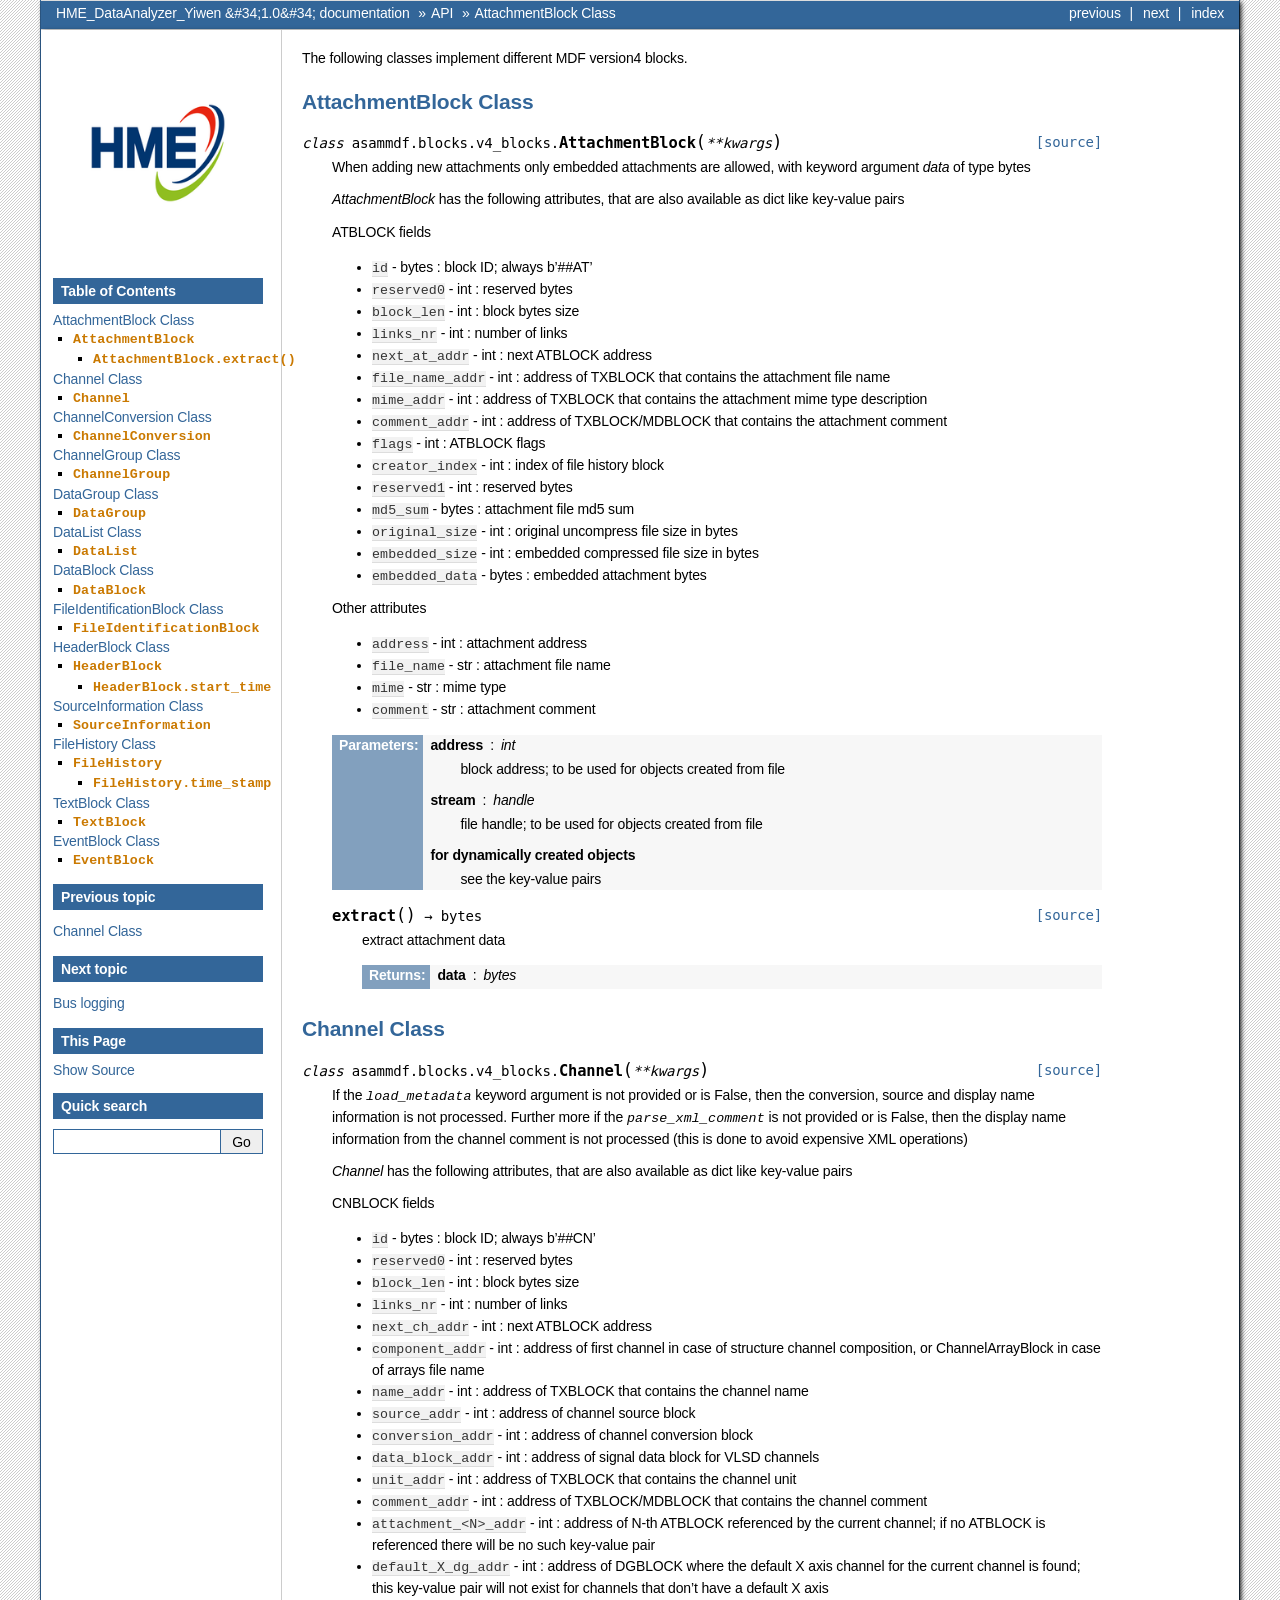
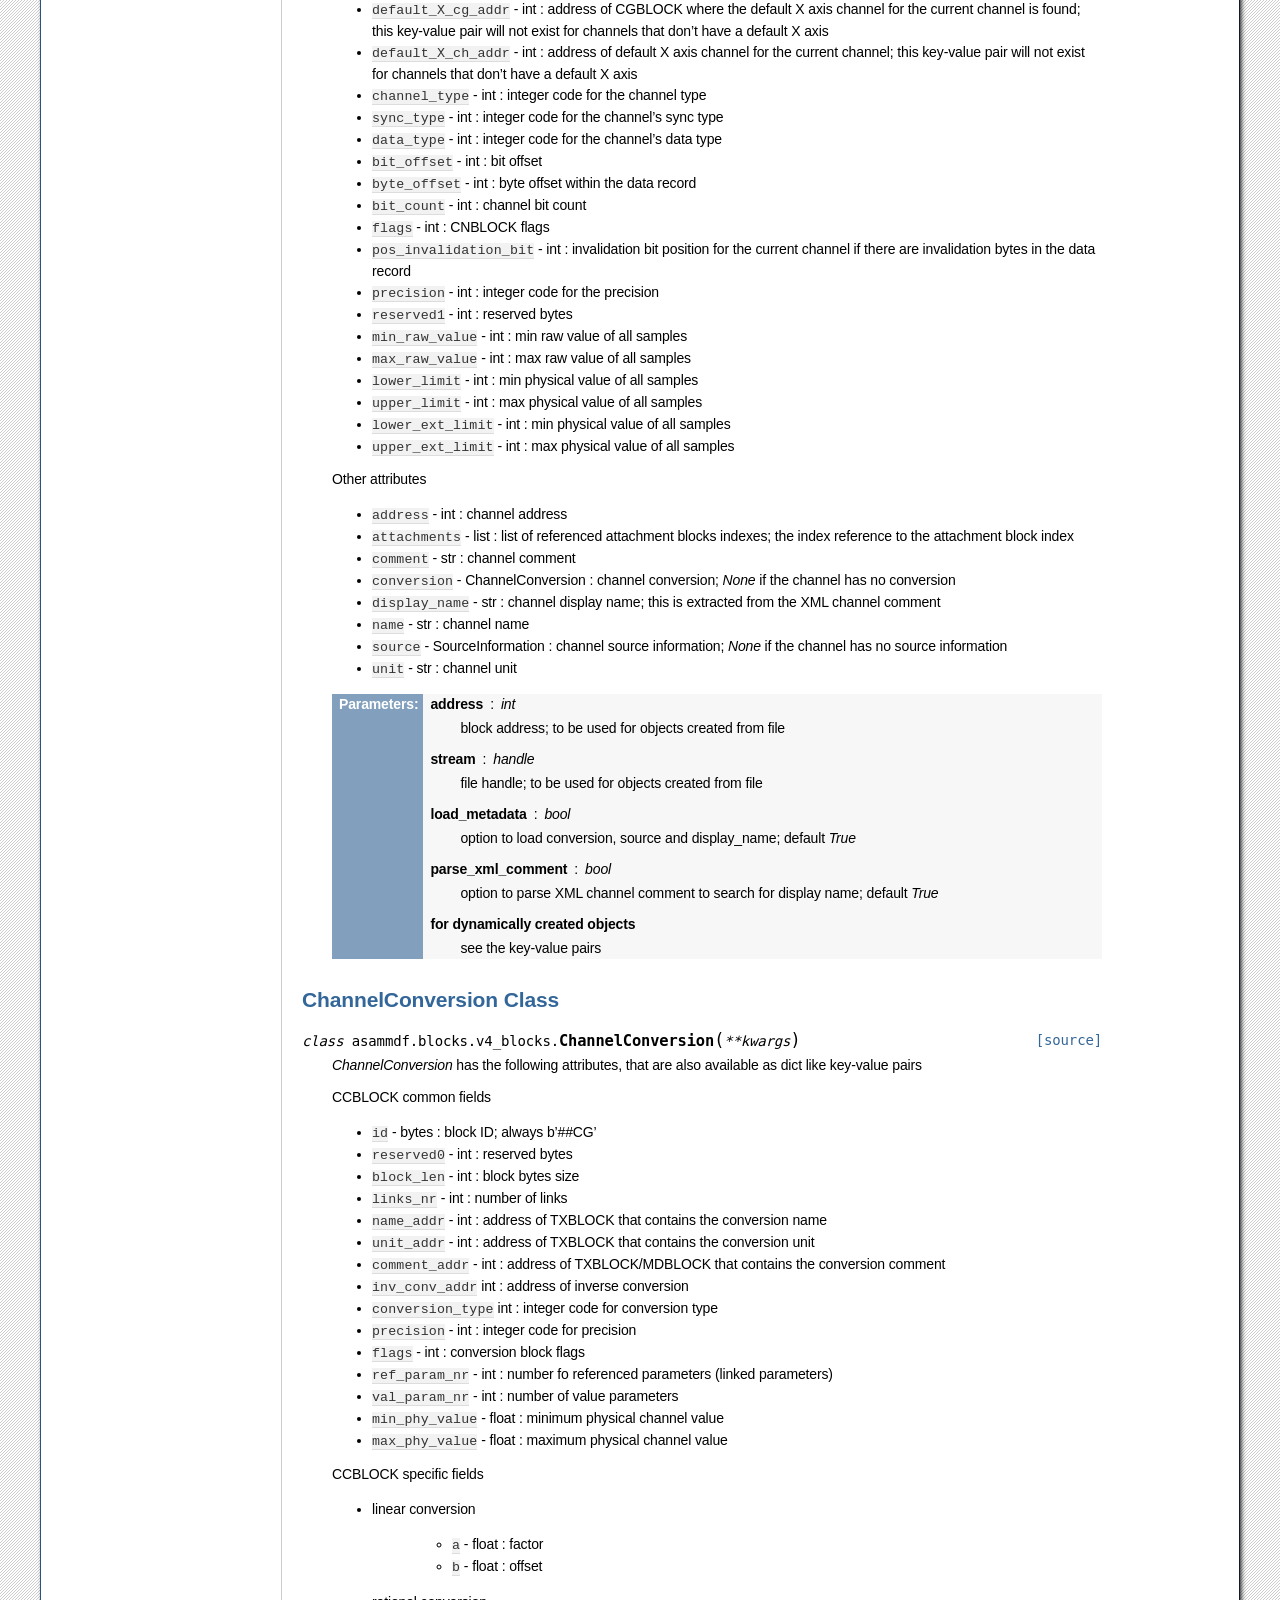
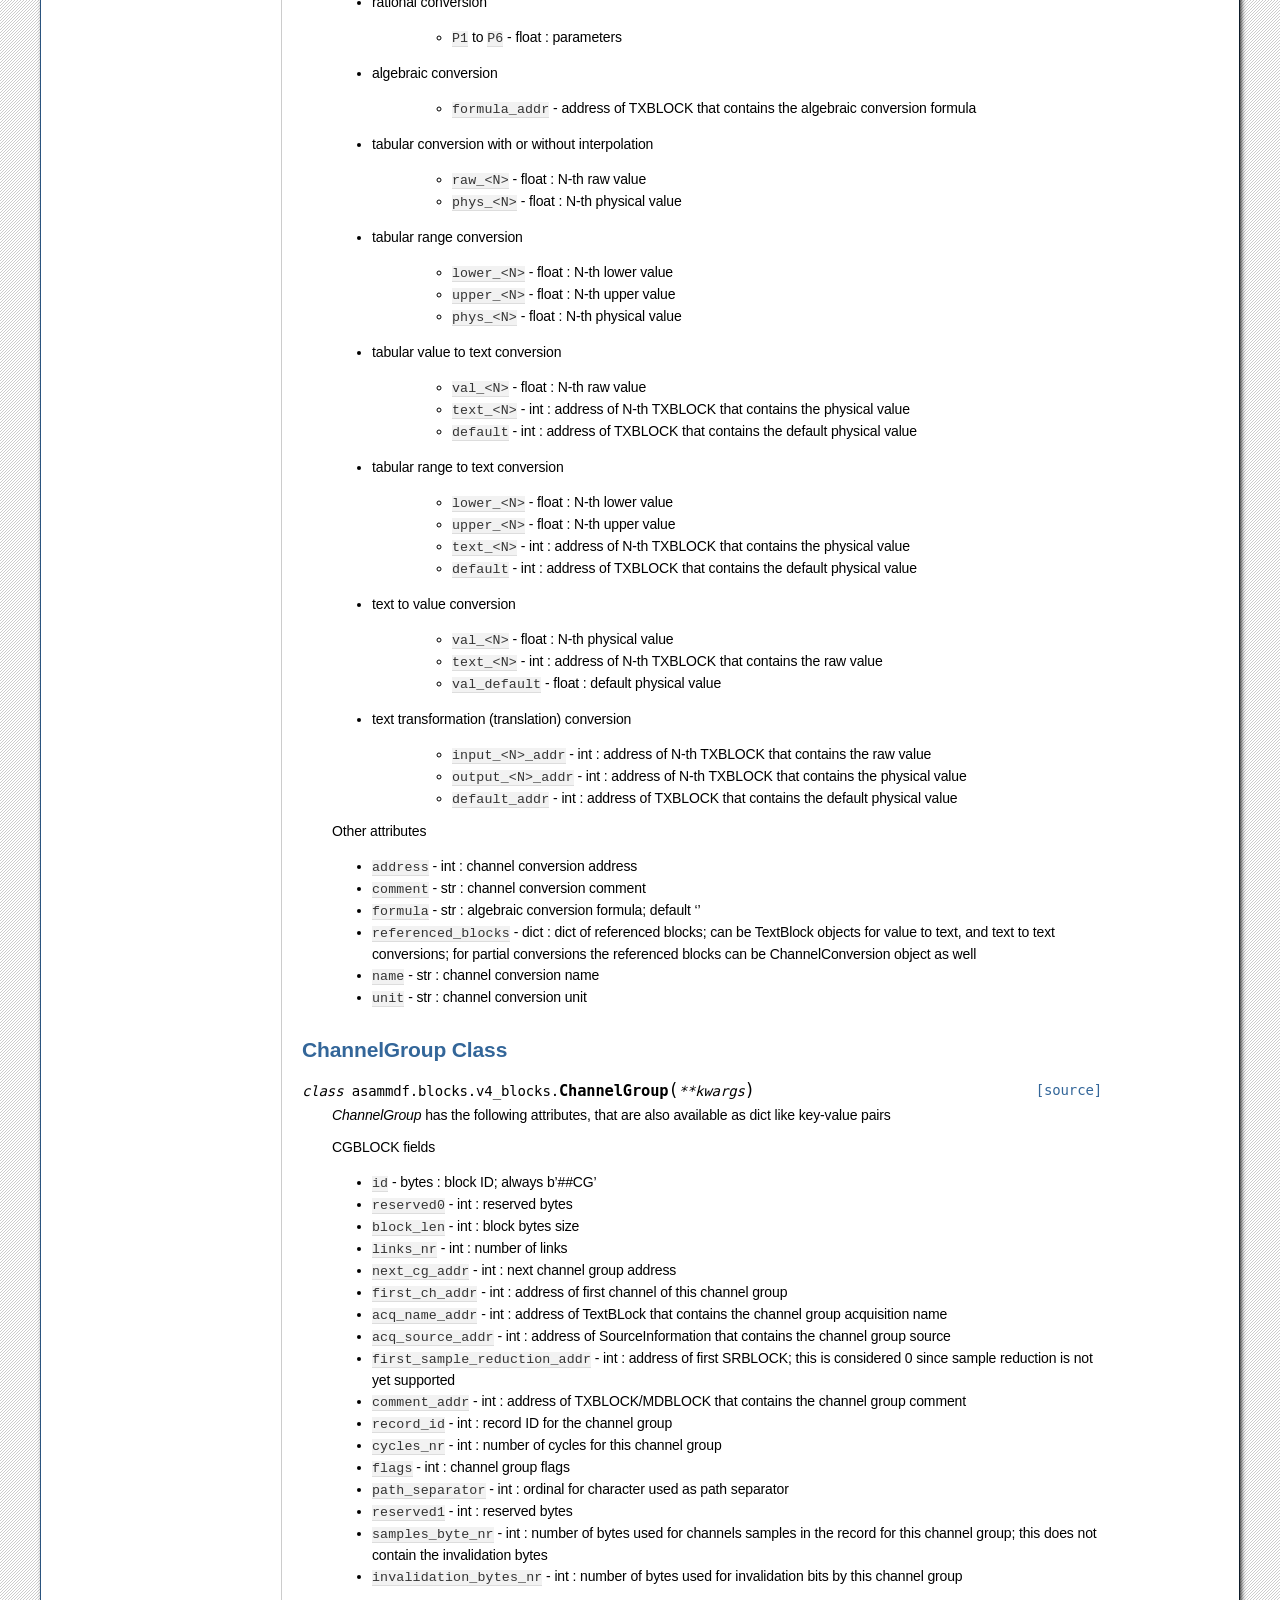
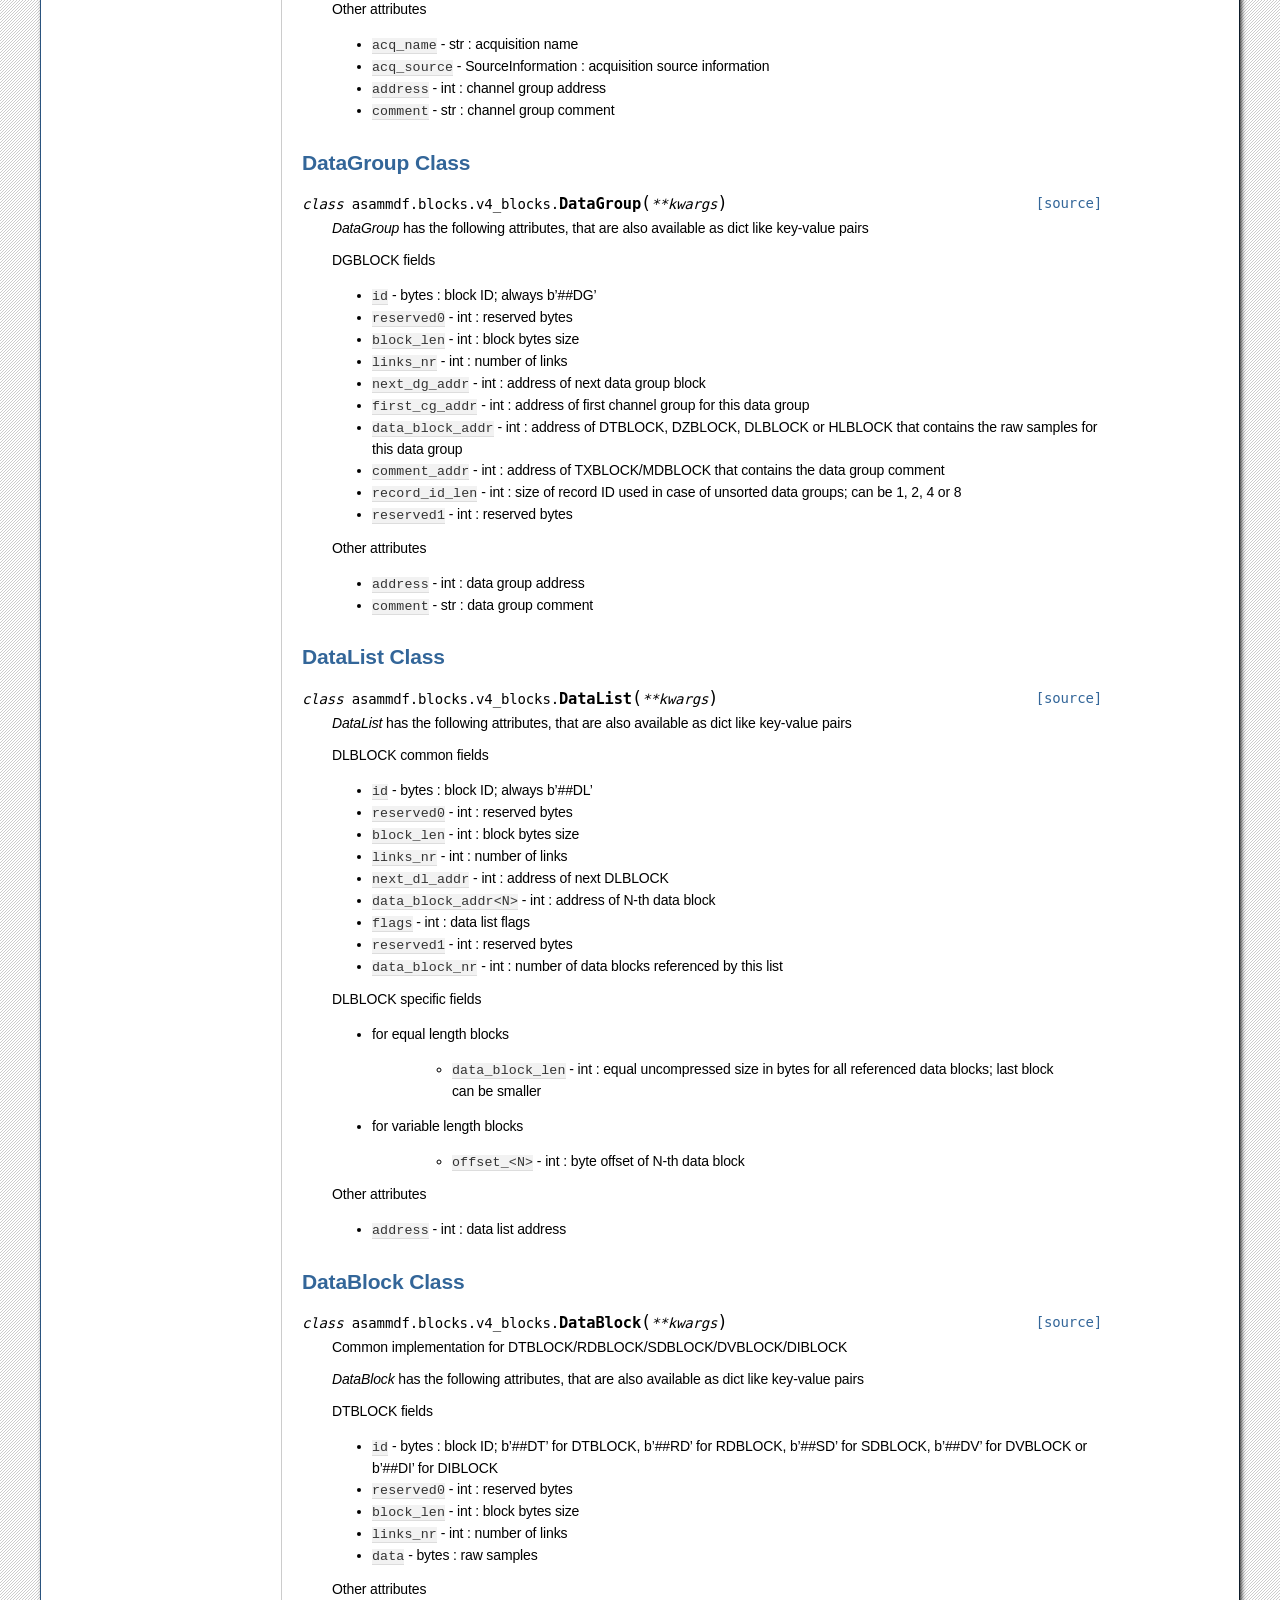
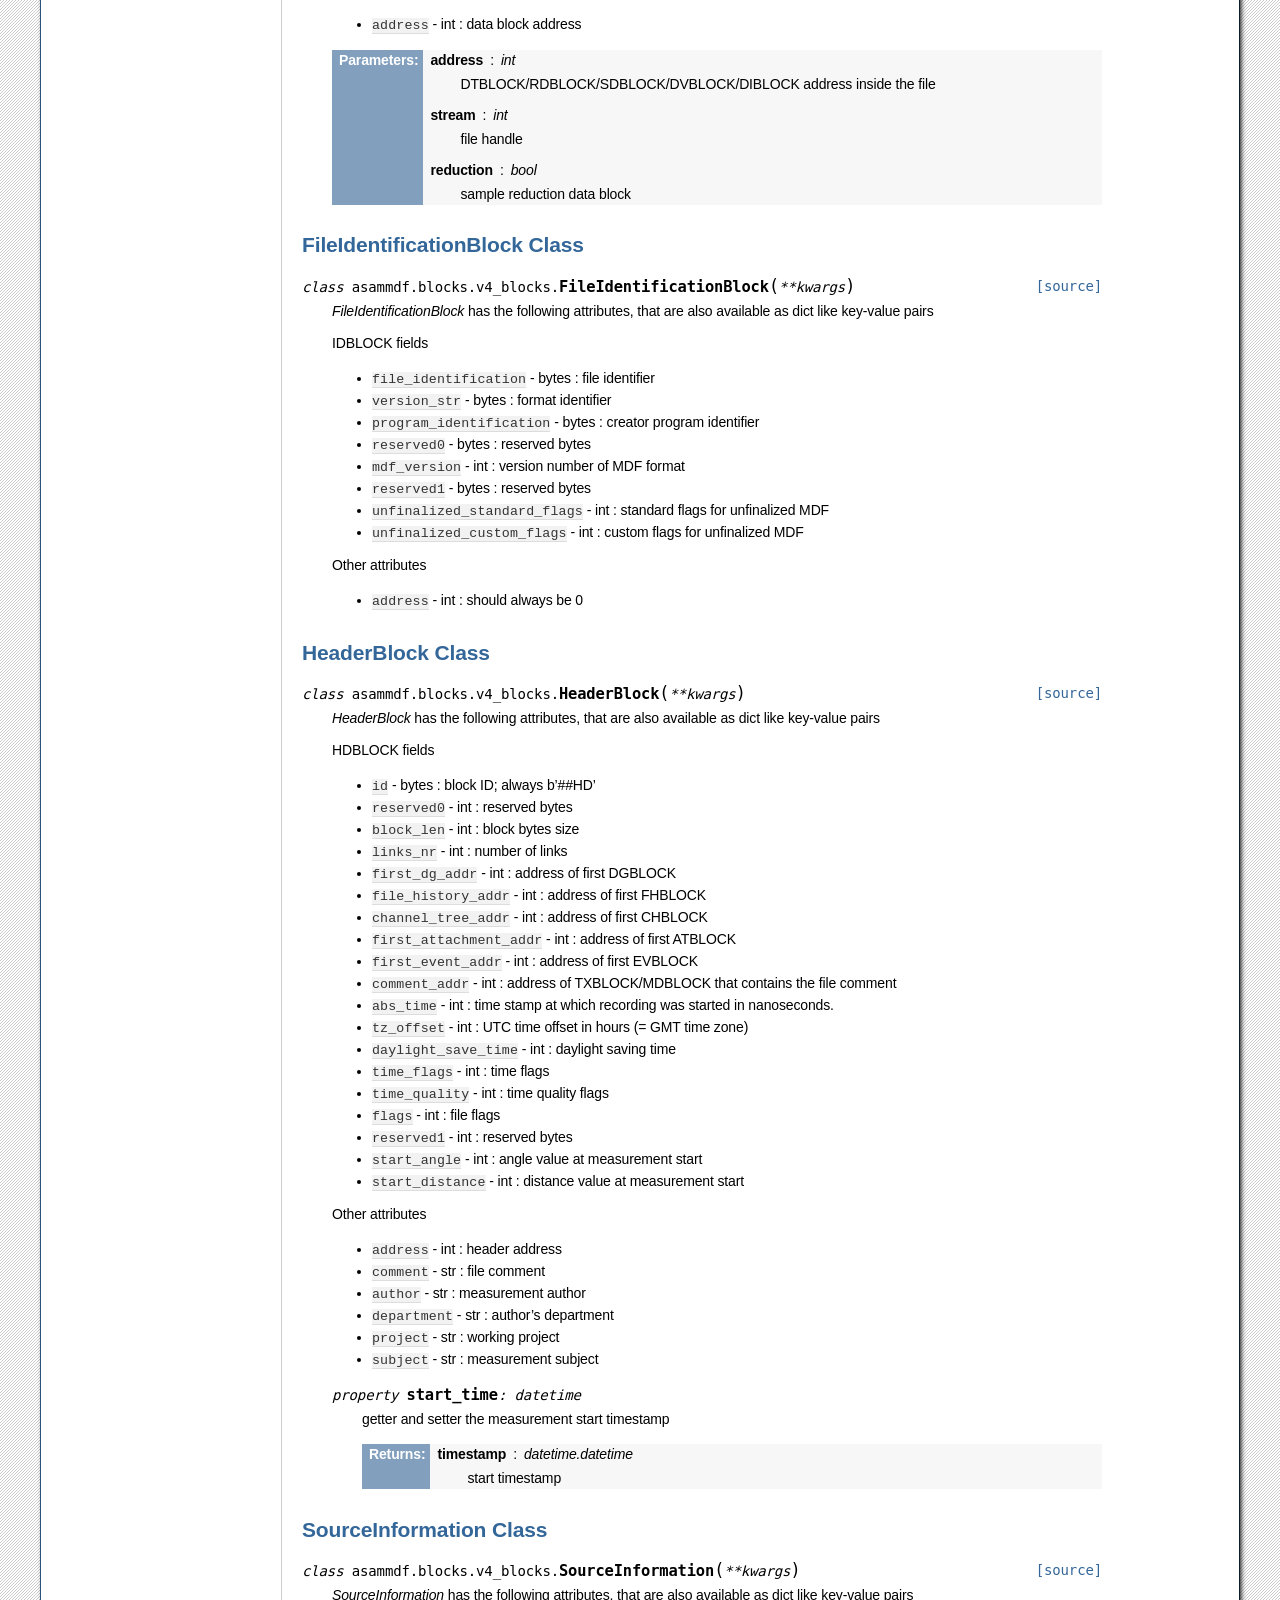
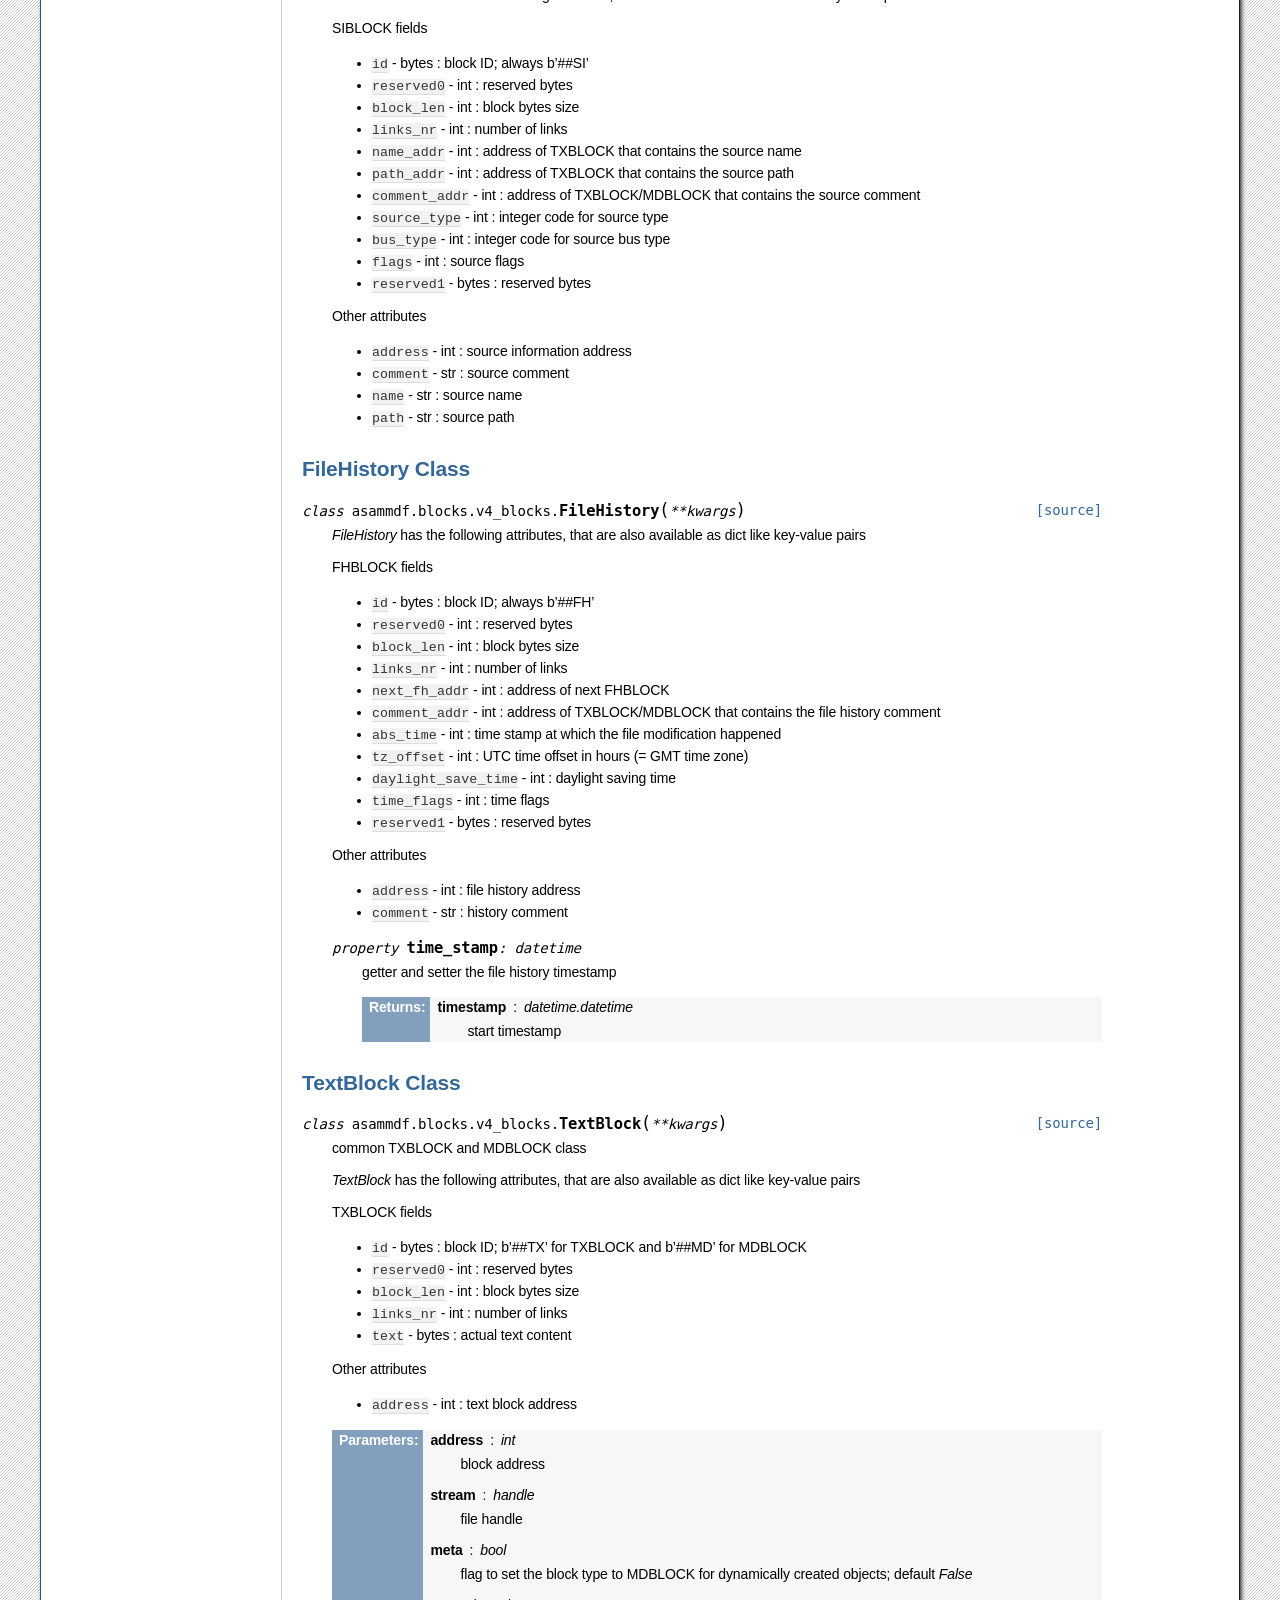
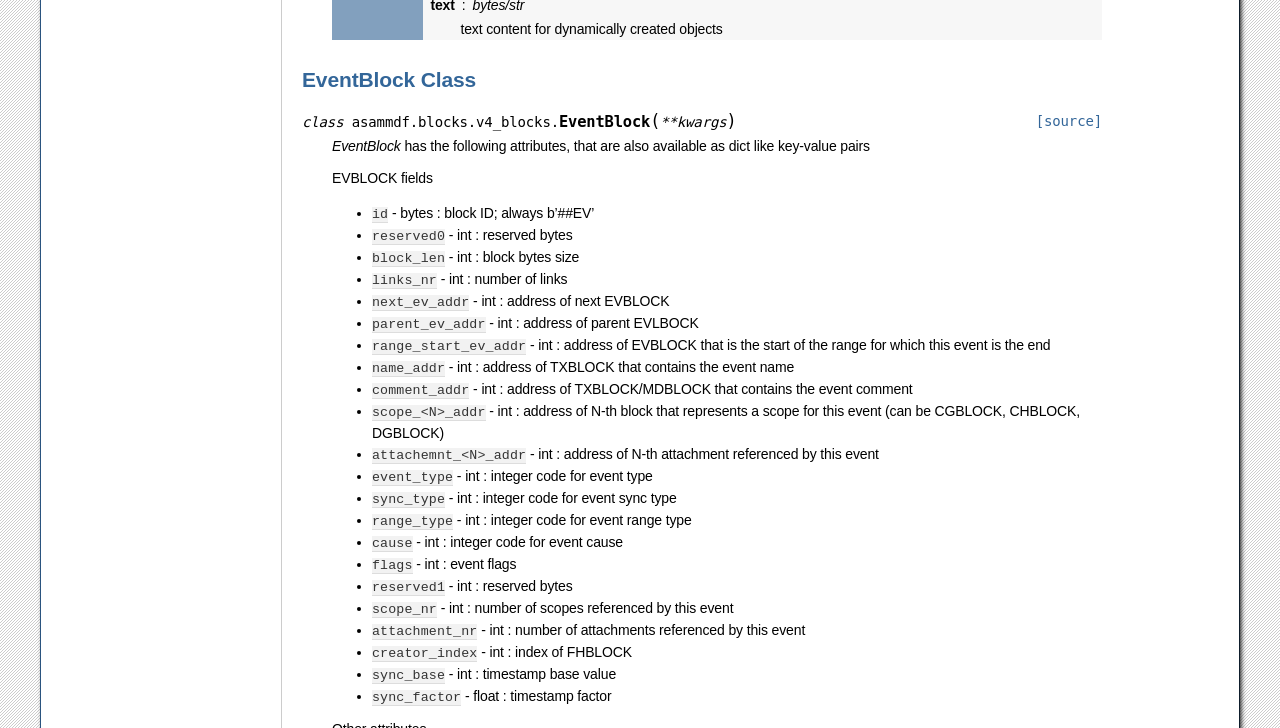
<file: doc/_build/v4blocks.html>
<!doctype html>

<html lang="en" data-content_root="./">
  <head>
    <meta charset="utf-8" />
    <meta name="viewport" content="width=device-width, initial-scale=1.0" /><meta name="viewport" content="width=device-width, initial-scale=1" />

    <title>AttachmentBlock Class &#8212; HME_DataAnalyzer_Yiwen &#34;1.0&#34; documentation</title>
    <link rel="stylesheet" type="text/css" href="_static/pygments.css?v=fa44fd50" />
    <link rel="stylesheet" type="text/css" href="_static/bizstyle.css?v=532c1bf3" />
    <link rel="stylesheet" type="text/css" href="_static/plot_directive.css?v=7f9a90b1" />
    
    <script src="_static/documentation_options.js?v=21637f4b"></script>
    <script src="_static/doctools.js?v=888ff710"></script>
    <script src="_static/sphinx_highlight.js?v=dc90522c"></script>
    <script src="_static/bizstyle.js"></script>
    <link rel="index" title="Index" href="genindex.html" />
    <link rel="search" title="Search" href="search.html" />
    <link rel="next" title="Bus logging" href="buslogging.html" />
    <link rel="prev" title="Channel Class" href="v2v3blocks.html" />
    <meta name="viewport" content="width=device-width,initial-scale=1.0" />
    <!--[if lt IE 9]>
    <script src="_static/css3-mediaqueries.js"></script>
    <![endif]-->
  </head><body>
    <div class="related" role="navigation" aria-label="related navigation">
      <h3>Navigation</h3>
      <ul>
        <li class="right" style="margin-right: 10px">
          <a href="genindex.html" title="General Index"
             accesskey="I">index</a></li>
        <li class="right" >
          <a href="buslogging.html" title="Bus logging"
             accesskey="N">next</a> |</li>
        <li class="right" >
          <a href="v2v3blocks.html" title="Channel Class"
             accesskey="P">previous</a> |</li>
        <li class="nav-item nav-item-0"><a href="index.html">HME_DataAnalyzer_Yiwen &#34;1.0&#34; documentation</a> &#187;</li>
          <li class="nav-item nav-item-1"><a href="api.html" accesskey="U">API</a> &#187;</li>
        <li class="nav-item nav-item-this"><a href="">AttachmentBlock Class</a></li> 
      </ul>
    </div>  

    <div class="document">
      <div class="documentwrapper">
        <div class="bodywrapper">
          <div class="body" role="main">
            
  <style> .red {color:red} </style>
<style> .blue {color:blue} </style>
<style> .green {color:green} </style>
<style> .cyan {color:cyan} </style>
<style> .magenta {color:magenta} </style>
<style> .orange {color:orange} </style>
<style> .brown {color:brown} </style><p id="v4blocks">The following classes implement different MDF version4 blocks.</p>
<section id="attachmentblock-class">
<h1>AttachmentBlock Class<a class="headerlink" href="#attachmentblock-class" title="Link to this heading">¶</a></h1>
<dl class="py class">
<dt class="sig sig-object py" id="asammdf.blocks.v4_blocks.AttachmentBlock">
<em class="property"><span class="pre">class</span><span class="w"> </span></em><span class="sig-prename descclassname"><span class="pre">asammdf.blocks.v4_blocks.</span></span><span class="sig-name descname"><span class="pre">AttachmentBlock</span></span><span class="sig-paren">(</span><em class="sig-param"><span class="o"><span class="pre">**</span></span><span class="n"><span class="pre">kwargs</span></span></em><span class="sig-paren">)</span><a class="reference internal" href="_modules/asammdf/blocks/v4_blocks.html#AttachmentBlock"><span class="viewcode-link"><span class="pre">[source]</span></span></a><a class="headerlink" href="#asammdf.blocks.v4_blocks.AttachmentBlock" title="Link to this definition">¶</a></dt>
<dd><p>When adding new attachments only embedded attachments are allowed, with
keyword argument <em>data</em> of type bytes</p>
<p><em>AttachmentBlock</em> has the following attributes, that are also available as
dict like key-value pairs</p>
<p>ATBLOCK fields</p>
<ul class="simple">
<li><p><code class="docutils literal notranslate"><span class="pre">id</span></code> - bytes : block ID; always b’##AT’</p></li>
<li><p><code class="docutils literal notranslate"><span class="pre">reserved0</span></code> - int : reserved bytes</p></li>
<li><p><code class="docutils literal notranslate"><span class="pre">block_len</span></code> - int : block bytes size</p></li>
<li><p><code class="docutils literal notranslate"><span class="pre">links_nr</span></code> - int : number of links</p></li>
<li><p><code class="docutils literal notranslate"><span class="pre">next_at_addr</span></code> - int : next ATBLOCK address</p></li>
<li><p><code class="docutils literal notranslate"><span class="pre">file_name_addr</span></code> - int : address of TXBLOCK that contains the attachment
file name</p></li>
<li><p><code class="docutils literal notranslate"><span class="pre">mime_addr</span></code> - int : address of TXBLOCK that contains the attachment
mime type description</p></li>
<li><p><code class="docutils literal notranslate"><span class="pre">comment_addr</span></code> - int : address of TXBLOCK/MDBLOCK that contains the
attachment comment</p></li>
<li><p><code class="docutils literal notranslate"><span class="pre">flags</span></code> - int : ATBLOCK flags</p></li>
<li><p><code class="docutils literal notranslate"><span class="pre">creator_index</span></code> - int : index of file history block</p></li>
<li><p><code class="docutils literal notranslate"><span class="pre">reserved1</span></code> - int : reserved bytes</p></li>
<li><p><code class="docutils literal notranslate"><span class="pre">md5_sum</span></code> - bytes : attachment file md5 sum</p></li>
<li><p><code class="docutils literal notranslate"><span class="pre">original_size</span></code> - int : original uncompress file size in bytes</p></li>
<li><p><code class="docutils literal notranslate"><span class="pre">embedded_size</span></code> - int : embedded compressed file size in bytes</p></li>
<li><p><code class="docutils literal notranslate"><span class="pre">embedded_data</span></code> - bytes : embedded attachment bytes</p></li>
</ul>
<p>Other attributes</p>
<ul class="simple">
<li><p><code class="docutils literal notranslate"><span class="pre">address</span></code> - int : attachment address</p></li>
<li><p><code class="docutils literal notranslate"><span class="pre">file_name</span></code> - str : attachment file name</p></li>
<li><p><code class="docutils literal notranslate"><span class="pre">mime</span></code> - str : mime type</p></li>
<li><p><code class="docutils literal notranslate"><span class="pre">comment</span></code> - str : attachment comment</p></li>
</ul>
<dl class="field-list simple">
<dt class="field-odd">Parameters<span class="colon">:</span></dt>
<dd class="field-odd"><dl class="simple">
<dt><strong>address</strong><span class="classifier">int</span></dt><dd><p>block address; to be used for objects created from file</p>
</dd>
<dt><strong>stream</strong><span class="classifier">handle</span></dt><dd><p>file handle; to be used for objects created from file</p>
</dd>
<dt><strong>for dynamically created objects</strong></dt><dd><p>see the key-value pairs</p>
</dd>
</dl>
</dd>
</dl>
<dl class="py method">
<dt class="sig sig-object py" id="asammdf.blocks.v4_blocks.AttachmentBlock.extract">
<span class="sig-name descname"><span class="pre">extract</span></span><span class="sig-paren">(</span><span class="sig-paren">)</span> <span class="sig-return"><span class="sig-return-icon">&#x2192;</span> <span class="sig-return-typehint"><span class="pre">bytes</span></span></span><a class="reference internal" href="_modules/asammdf/blocks/v4_blocks.html#AttachmentBlock.extract"><span class="viewcode-link"><span class="pre">[source]</span></span></a><a class="headerlink" href="#asammdf.blocks.v4_blocks.AttachmentBlock.extract" title="Link to this definition">¶</a></dt>
<dd><p>extract attachment data</p>
<dl class="field-list simple">
<dt class="field-odd">Returns<span class="colon">:</span></dt>
<dd class="field-odd"><dl class="simple">
<dt><strong>data</strong><span class="classifier">bytes</span></dt><dd></dd>
</dl>
</dd>
</dl>
</dd></dl>

</dd></dl>

</section>
<section id="channel-class">
<h1>Channel Class<a class="headerlink" href="#channel-class" title="Link to this heading">¶</a></h1>
<dl class="py class">
<dt class="sig sig-object py" id="asammdf.blocks.v4_blocks.Channel">
<em class="property"><span class="pre">class</span><span class="w"> </span></em><span class="sig-prename descclassname"><span class="pre">asammdf.blocks.v4_blocks.</span></span><span class="sig-name descname"><span class="pre">Channel</span></span><span class="sig-paren">(</span><em class="sig-param"><span class="o"><span class="pre">**</span></span><span class="n"><span class="pre">kwargs</span></span></em><span class="sig-paren">)</span><a class="reference internal" href="_modules/asammdf/blocks/v4_blocks.html#Channel"><span class="viewcode-link"><span class="pre">[source]</span></span></a><a class="headerlink" href="#asammdf.blocks.v4_blocks.Channel" title="Link to this definition">¶</a></dt>
<dd><p>If the <cite>load_metadata</cite> keyword argument is not provided or is False,
then the conversion, source and display name information is not processed.
Further more if the <cite>parse_xml_comment</cite> is not provided or is False, then
the display name information from the channel comment is not processed (this
is done to avoid expensive XML operations)</p>
<p><em>Channel</em> has the following attributes, that are also available as
dict like key-value pairs</p>
<p>CNBLOCK fields</p>
<ul class="simple">
<li><p><code class="docutils literal notranslate"><span class="pre">id</span></code> - bytes : block ID; always b’##CN’</p></li>
<li><p><code class="docutils literal notranslate"><span class="pre">reserved0</span></code> - int : reserved bytes</p></li>
<li><p><code class="docutils literal notranslate"><span class="pre">block_len</span></code> - int : block bytes size</p></li>
<li><p><code class="docutils literal notranslate"><span class="pre">links_nr</span></code> - int : number of links</p></li>
<li><p><code class="docutils literal notranslate"><span class="pre">next_ch_addr</span></code> - int : next ATBLOCK address</p></li>
<li><p><code class="docutils literal notranslate"><span class="pre">component_addr</span></code> - int : address of first channel in case of structure channel
composition, or ChannelArrayBlock in case of arrays
file name</p></li>
<li><p><code class="docutils literal notranslate"><span class="pre">name_addr</span></code> - int : address of TXBLOCK that contains the channel name</p></li>
<li><p><code class="docutils literal notranslate"><span class="pre">source_addr</span></code> - int : address of channel source block</p></li>
<li><p><code class="docutils literal notranslate"><span class="pre">conversion_addr</span></code> - int : address of channel conversion block</p></li>
<li><p><code class="docutils literal notranslate"><span class="pre">data_block_addr</span></code> - int : address of signal data block for VLSD channels</p></li>
<li><p><code class="docutils literal notranslate"><span class="pre">unit_addr</span></code> - int : address of TXBLOCK that contains the channel unit</p></li>
<li><p><code class="docutils literal notranslate"><span class="pre">comment_addr</span></code> - int : address of TXBLOCK/MDBLOCK that contains the
channel comment</p></li>
<li><p><code class="docutils literal notranslate"><span class="pre">attachment_&lt;N&gt;_addr</span></code> - int : address of N-th ATBLOCK referenced by the
current channel; if no ATBLOCK is referenced there will be no such key-value
pair</p></li>
<li><p><code class="docutils literal notranslate"><span class="pre">default_X_dg_addr</span></code> - int : address of DGBLOCK where the default X axis
channel for the current channel is found; this key-value pair will not
exist for channels that don’t have a default X axis</p></li>
<li><p><code class="docutils literal notranslate"><span class="pre">default_X_cg_addr</span></code> - int : address of CGBLOCK where the default X axis
channel for the current channel is found; this key-value pair will not
exist for channels that don’t have a default X axis</p></li>
<li><p><code class="docutils literal notranslate"><span class="pre">default_X_ch_addr</span></code> - int : address of default X axis
channel for the current channel; this key-value pair will not
exist for channels that don’t have a default X axis</p></li>
<li><p><code class="docutils literal notranslate"><span class="pre">channel_type</span></code> - int : integer code for the channel type</p></li>
<li><p><code class="docutils literal notranslate"><span class="pre">sync_type</span></code> - int : integer code for the channel’s sync type</p></li>
<li><p><code class="docutils literal notranslate"><span class="pre">data_type</span></code> - int : integer code for the channel’s data type</p></li>
<li><p><code class="docutils literal notranslate"><span class="pre">bit_offset</span></code> - int : bit offset</p></li>
<li><p><code class="docutils literal notranslate"><span class="pre">byte_offset</span></code> - int : byte offset within the data record</p></li>
<li><p><code class="docutils literal notranslate"><span class="pre">bit_count</span></code> - int : channel bit count</p></li>
<li><p><code class="docutils literal notranslate"><span class="pre">flags</span></code> - int : CNBLOCK flags</p></li>
<li><p><code class="docutils literal notranslate"><span class="pre">pos_invalidation_bit</span></code> - int : invalidation bit position for the current
channel if there are invalidation bytes in the data record</p></li>
<li><p><code class="docutils literal notranslate"><span class="pre">precision</span></code> - int : integer code for the precision</p></li>
<li><p><code class="docutils literal notranslate"><span class="pre">reserved1</span></code> - int : reserved bytes</p></li>
<li><p><code class="docutils literal notranslate"><span class="pre">min_raw_value</span></code> - int : min raw value of all samples</p></li>
<li><p><code class="docutils literal notranslate"><span class="pre">max_raw_value</span></code> - int : max raw value of all samples</p></li>
<li><p><code class="docutils literal notranslate"><span class="pre">lower_limit</span></code> - int : min physical value of all samples</p></li>
<li><p><code class="docutils literal notranslate"><span class="pre">upper_limit</span></code> - int : max physical value of all samples</p></li>
<li><p><code class="docutils literal notranslate"><span class="pre">lower_ext_limit</span></code> - int : min physical value of all samples</p></li>
<li><p><code class="docutils literal notranslate"><span class="pre">upper_ext_limit</span></code> - int : max physical value of all samples</p></li>
</ul>
<p>Other attributes</p>
<ul class="simple">
<li><p><code class="docutils literal notranslate"><span class="pre">address</span></code> - int : channel address</p></li>
<li><p><code class="docutils literal notranslate"><span class="pre">attachments</span></code> - list : list of referenced attachment blocks indexes;
the index reference to the attachment block index</p></li>
<li><p><code class="docutils literal notranslate"><span class="pre">comment</span></code> - str : channel comment</p></li>
<li><p><code class="docutils literal notranslate"><span class="pre">conversion</span></code> - ChannelConversion : channel conversion; <em>None</em> if the
channel has no conversion</p></li>
<li><p><code class="docutils literal notranslate"><span class="pre">display_name</span></code> - str : channel display name; this is extracted from the
XML channel comment</p></li>
<li><p><code class="docutils literal notranslate"><span class="pre">name</span></code> - str : channel name</p></li>
<li><p><code class="docutils literal notranslate"><span class="pre">source</span></code> - SourceInformation : channel source information; <em>None</em> if
the channel has no source information</p></li>
<li><p><code class="docutils literal notranslate"><span class="pre">unit</span></code> - str : channel unit</p></li>
</ul>
<dl class="field-list simple">
<dt class="field-odd">Parameters<span class="colon">:</span></dt>
<dd class="field-odd"><dl class="simple">
<dt><strong>address</strong><span class="classifier">int</span></dt><dd><p>block address; to be used for objects created from file</p>
</dd>
<dt><strong>stream</strong><span class="classifier">handle</span></dt><dd><p>file handle; to be used for objects created from file</p>
</dd>
<dt><strong>load_metadata</strong><span class="classifier">bool</span></dt><dd><p>option to load conversion, source and display_name; default <em>True</em></p>
</dd>
<dt><strong>parse_xml_comment</strong><span class="classifier">bool</span></dt><dd><p>option to parse XML channel comment to search for display name; default
<em>True</em></p>
</dd>
<dt><strong>for dynamically created objects</strong></dt><dd><p>see the key-value pairs</p>
</dd>
</dl>
</dd>
</dl>
</dd></dl>

</section>
<section id="channelconversion-class">
<h1>ChannelConversion Class<a class="headerlink" href="#channelconversion-class" title="Link to this heading">¶</a></h1>
<dl class="py class">
<dt class="sig sig-object py" id="asammdf.blocks.v4_blocks.ChannelConversion">
<em class="property"><span class="pre">class</span><span class="w"> </span></em><span class="sig-prename descclassname"><span class="pre">asammdf.blocks.v4_blocks.</span></span><span class="sig-name descname"><span class="pre">ChannelConversion</span></span><span class="sig-paren">(</span><em class="sig-param"><span class="o"><span class="pre">**</span></span><span class="n"><span class="pre">kwargs</span></span></em><span class="sig-paren">)</span><a class="reference internal" href="_modules/asammdf/blocks/v4_blocks.html#ChannelConversion"><span class="viewcode-link"><span class="pre">[source]</span></span></a><a class="headerlink" href="#asammdf.blocks.v4_blocks.ChannelConversion" title="Link to this definition">¶</a></dt>
<dd><p><em>ChannelConversion</em> has the following attributes, that are also available as
dict like key-value pairs</p>
<p>CCBLOCK common fields</p>
<ul class="simple">
<li><p><code class="docutils literal notranslate"><span class="pre">id</span></code> - bytes : block ID; always b’##CG’</p></li>
<li><p><code class="docutils literal notranslate"><span class="pre">reserved0</span></code> - int : reserved bytes</p></li>
<li><p><code class="docutils literal notranslate"><span class="pre">block_len</span></code> - int : block bytes size</p></li>
<li><p><code class="docutils literal notranslate"><span class="pre">links_nr</span></code> - int : number of links</p></li>
<li><p><code class="docutils literal notranslate"><span class="pre">name_addr</span></code> - int : address of TXBLOCK that contains the
conversion name</p></li>
<li><p><code class="docutils literal notranslate"><span class="pre">unit_addr</span></code> - int : address of TXBLOCK that contains the
conversion unit</p></li>
<li><p><code class="docutils literal notranslate"><span class="pre">comment_addr</span></code> - int : address of TXBLOCK/MDBLOCK that contains the
conversion comment</p></li>
<li><p><code class="docutils literal notranslate"><span class="pre">inv_conv_addr</span></code> int : address of inverse conversion</p></li>
<li><p><code class="docutils literal notranslate"><span class="pre">conversion_type</span></code> int : integer code for conversion type</p></li>
<li><p><code class="docutils literal notranslate"><span class="pre">precision</span></code> - int : integer code for precision</p></li>
<li><p><code class="docutils literal notranslate"><span class="pre">flags</span></code> - int : conversion block flags</p></li>
<li><p><code class="docutils literal notranslate"><span class="pre">ref_param_nr</span></code> - int : number fo referenced parameters (linked
parameters)</p></li>
<li><p><code class="docutils literal notranslate"><span class="pre">val_param_nr</span></code> - int : number of value parameters</p></li>
<li><p><code class="docutils literal notranslate"><span class="pre">min_phy_value</span></code> - float : minimum physical channel value</p></li>
<li><p><code class="docutils literal notranslate"><span class="pre">max_phy_value</span></code> - float : maximum physical channel value</p></li>
</ul>
<p>CCBLOCK specific fields</p>
<ul>
<li><p>linear conversion</p>
<blockquote>
<div><ul class="simple">
<li><p><code class="docutils literal notranslate"><span class="pre">a</span></code> - float : factor</p></li>
<li><p><code class="docutils literal notranslate"><span class="pre">b</span></code> - float : offset</p></li>
</ul>
</div></blockquote>
</li>
<li><p>rational conversion</p>
<blockquote>
<div><ul class="simple">
<li><p><code class="docutils literal notranslate"><span class="pre">P1</span></code> to <code class="docutils literal notranslate"><span class="pre">P6</span></code> - float : parameters</p></li>
</ul>
</div></blockquote>
</li>
<li><p>algebraic conversion</p>
<blockquote>
<div><ul class="simple">
<li><p><code class="docutils literal notranslate"><span class="pre">formula_addr</span></code> - address of TXBLOCK that contains
the algebraic conversion formula</p></li>
</ul>
</div></blockquote>
</li>
<li><p>tabular conversion with or without interpolation</p>
<blockquote>
<div><ul class="simple">
<li><p><code class="docutils literal notranslate"><span class="pre">raw_&lt;N&gt;</span></code> - float : N-th raw value</p></li>
<li><p><code class="docutils literal notranslate"><span class="pre">phys_&lt;N&gt;</span></code> - float : N-th physical value</p></li>
</ul>
</div></blockquote>
</li>
<li><p>tabular range conversion</p>
<blockquote>
<div><ul class="simple">
<li><p><code class="docutils literal notranslate"><span class="pre">lower_&lt;N&gt;</span></code> - float : N-th lower value</p></li>
<li><p><code class="docutils literal notranslate"><span class="pre">upper_&lt;N&gt;</span></code> - float : N-th upper value</p></li>
<li><p><code class="docutils literal notranslate"><span class="pre">phys_&lt;N&gt;</span></code> - float : N-th physical value</p></li>
</ul>
</div></blockquote>
</li>
<li><p>tabular value to text conversion</p>
<blockquote>
<div><ul class="simple">
<li><p><code class="docutils literal notranslate"><span class="pre">val_&lt;N&gt;</span></code> - float : N-th raw value</p></li>
<li><p><code class="docutils literal notranslate"><span class="pre">text_&lt;N&gt;</span></code> - int : address of N-th TXBLOCK that
contains the physical value</p></li>
<li><p><code class="docutils literal notranslate"><span class="pre">default</span></code> - int : address of TXBLOCK that contains
the default physical value</p></li>
</ul>
</div></blockquote>
</li>
<li><p>tabular range to text conversion</p>
<blockquote>
<div><ul class="simple">
<li><p><code class="docutils literal notranslate"><span class="pre">lower_&lt;N&gt;</span></code> - float : N-th lower value</p></li>
<li><p><code class="docutils literal notranslate"><span class="pre">upper_&lt;N&gt;</span></code> - float : N-th upper value</p></li>
<li><p><code class="docutils literal notranslate"><span class="pre">text_&lt;N&gt;</span></code> - int : address of N-th TXBLOCK that
contains the physical value</p></li>
<li><p><code class="docutils literal notranslate"><span class="pre">default</span></code> - int : address of TXBLOCK that contains
the default physical value</p></li>
</ul>
</div></blockquote>
</li>
<li><p>text to value conversion</p>
<blockquote>
<div><ul class="simple">
<li><p><code class="docutils literal notranslate"><span class="pre">val_&lt;N&gt;</span></code> - float : N-th physical value</p></li>
<li><p><code class="docutils literal notranslate"><span class="pre">text_&lt;N&gt;</span></code> - int : address of N-th TXBLOCK that
contains the raw value</p></li>
<li><p><code class="docutils literal notranslate"><span class="pre">val_default</span></code> - float : default physical value</p></li>
</ul>
</div></blockquote>
</li>
<li><p>text transformation (translation) conversion</p>
<blockquote>
<div><ul class="simple">
<li><p><code class="docutils literal notranslate"><span class="pre">input_&lt;N&gt;_addr</span></code> - int : address of N-th TXBLOCK that
contains the raw value</p></li>
<li><p><code class="docutils literal notranslate"><span class="pre">output_&lt;N&gt;_addr</span></code> - int : address of N-th TXBLOCK that
contains the physical value</p></li>
<li><p><code class="docutils literal notranslate"><span class="pre">default_addr</span></code> - int : address of TXBLOCK that contains
the default physical value</p></li>
</ul>
</div></blockquote>
</li>
</ul>
<p>Other attributes</p>
<ul class="simple">
<li><p><code class="docutils literal notranslate"><span class="pre">address</span></code> - int : channel conversion address</p></li>
<li><p><code class="docutils literal notranslate"><span class="pre">comment</span></code> - str : channel conversion comment</p></li>
<li><p><code class="docutils literal notranslate"><span class="pre">formula</span></code> - str : algebraic conversion formula; default ‘’</p></li>
<li><p><code class="docutils literal notranslate"><span class="pre">referenced_blocks</span></code> - dict : dict of referenced blocks; can be TextBlock
objects for value to text, and text to text conversions; for partial
conversions the referenced blocks can be ChannelConversion object as well</p></li>
<li><p><code class="docutils literal notranslate"><span class="pre">name</span></code> - str : channel conversion name</p></li>
<li><p><code class="docutils literal notranslate"><span class="pre">unit</span></code> - str : channel conversion unit</p></li>
</ul>
</dd></dl>

</section>
<section id="channelgroup-class">
<h1>ChannelGroup Class<a class="headerlink" href="#channelgroup-class" title="Link to this heading">¶</a></h1>
<dl class="py class">
<dt class="sig sig-object py" id="asammdf.blocks.v4_blocks.ChannelGroup">
<em class="property"><span class="pre">class</span><span class="w"> </span></em><span class="sig-prename descclassname"><span class="pre">asammdf.blocks.v4_blocks.</span></span><span class="sig-name descname"><span class="pre">ChannelGroup</span></span><span class="sig-paren">(</span><em class="sig-param"><span class="o"><span class="pre">**</span></span><span class="n"><span class="pre">kwargs</span></span></em><span class="sig-paren">)</span><a class="reference internal" href="_modules/asammdf/blocks/v4_blocks.html#ChannelGroup"><span class="viewcode-link"><span class="pre">[source]</span></span></a><a class="headerlink" href="#asammdf.blocks.v4_blocks.ChannelGroup" title="Link to this definition">¶</a></dt>
<dd><p><em>ChannelGroup</em> has the following attributes, that are also available as
dict like key-value pairs</p>
<p>CGBLOCK fields</p>
<ul class="simple">
<li><p><code class="docutils literal notranslate"><span class="pre">id</span></code> - bytes : block ID; always b’##CG’</p></li>
<li><p><code class="docutils literal notranslate"><span class="pre">reserved0</span></code> - int : reserved bytes</p></li>
<li><p><code class="docutils literal notranslate"><span class="pre">block_len</span></code> - int : block bytes size</p></li>
<li><p><code class="docutils literal notranslate"><span class="pre">links_nr</span></code> - int : number of links</p></li>
<li><p><code class="docutils literal notranslate"><span class="pre">next_cg_addr</span></code> - int : next channel group address</p></li>
<li><p><code class="docutils literal notranslate"><span class="pre">first_ch_addr</span></code> - int : address of first channel of this channel group</p></li>
<li><p><code class="docutils literal notranslate"><span class="pre">acq_name_addr</span></code> - int : address of TextBLock that contains the channel
group acquisition name</p></li>
<li><p><code class="docutils literal notranslate"><span class="pre">acq_source_addr</span></code> - int : address of SourceInformation that contains the
channel group source</p></li>
<li><p><code class="docutils literal notranslate"><span class="pre">first_sample_reduction_addr</span></code> - int : address of first SRBLOCK; this is
considered 0 since sample reduction is not yet supported</p></li>
<li><p><code class="docutils literal notranslate"><span class="pre">comment_addr</span></code> - int : address of TXBLOCK/MDBLOCK that contains the
channel group comment</p></li>
<li><p><code class="docutils literal notranslate"><span class="pre">record_id</span></code> - int : record ID for the channel group</p></li>
<li><p><code class="docutils literal notranslate"><span class="pre">cycles_nr</span></code> - int : number of cycles for this channel group</p></li>
<li><p><code class="docutils literal notranslate"><span class="pre">flags</span></code> - int : channel group flags</p></li>
<li><p><code class="docutils literal notranslate"><span class="pre">path_separator</span></code> - int : ordinal for character used as path separator</p></li>
<li><p><code class="docutils literal notranslate"><span class="pre">reserved1</span></code> - int : reserved bytes</p></li>
<li><p><code class="docutils literal notranslate"><span class="pre">samples_byte_nr</span></code> - int : number of bytes used for channels samples in
the record for this channel group; this does not contain the invalidation
bytes</p></li>
<li><p><code class="docutils literal notranslate"><span class="pre">invalidation_bytes_nr</span></code> - int : number of bytes used for invalidation
bits by this channel group</p></li>
</ul>
<p>Other attributes</p>
<ul class="simple">
<li><p><code class="docutils literal notranslate"><span class="pre">acq_name</span></code> - str : acquisition name</p></li>
<li><p><code class="docutils literal notranslate"><span class="pre">acq_source</span></code> - SourceInformation : acquisition source information</p></li>
<li><p><code class="docutils literal notranslate"><span class="pre">address</span></code> - int : channel group address</p></li>
<li><p><code class="docutils literal notranslate"><span class="pre">comment</span></code> - str : channel group comment</p></li>
</ul>
</dd></dl>

</section>
<section id="datagroup-class">
<h1>DataGroup Class<a class="headerlink" href="#datagroup-class" title="Link to this heading">¶</a></h1>
<dl class="py class">
<dt class="sig sig-object py" id="asammdf.blocks.v4_blocks.DataGroup">
<em class="property"><span class="pre">class</span><span class="w"> </span></em><span class="sig-prename descclassname"><span class="pre">asammdf.blocks.v4_blocks.</span></span><span class="sig-name descname"><span class="pre">DataGroup</span></span><span class="sig-paren">(</span><em class="sig-param"><span class="o"><span class="pre">**</span></span><span class="n"><span class="pre">kwargs</span></span></em><span class="sig-paren">)</span><a class="reference internal" href="_modules/asammdf/blocks/v4_blocks.html#DataGroup"><span class="viewcode-link"><span class="pre">[source]</span></span></a><a class="headerlink" href="#asammdf.blocks.v4_blocks.DataGroup" title="Link to this definition">¶</a></dt>
<dd><p><em>DataGroup</em> has the following attributes, that are also available as
dict like key-value pairs</p>
<p>DGBLOCK fields</p>
<ul class="simple">
<li><p><code class="docutils literal notranslate"><span class="pre">id</span></code> - bytes : block ID; always b’##DG’</p></li>
<li><p><code class="docutils literal notranslate"><span class="pre">reserved0</span></code> - int : reserved bytes</p></li>
<li><p><code class="docutils literal notranslate"><span class="pre">block_len</span></code> - int : block bytes size</p></li>
<li><p><code class="docutils literal notranslate"><span class="pre">links_nr</span></code> - int : number of links</p></li>
<li><p><code class="docutils literal notranslate"><span class="pre">next_dg_addr</span></code> - int : address of next data group block</p></li>
<li><p><code class="docutils literal notranslate"><span class="pre">first_cg_addr</span></code> - int : address of first channel group for this data
group</p></li>
<li><p><code class="docutils literal notranslate"><span class="pre">data_block_addr</span></code> - int : address of DTBLOCK, DZBLOCK, DLBLOCK or
HLBLOCK that contains the raw samples for this data group</p></li>
<li><p><code class="docutils literal notranslate"><span class="pre">comment_addr</span></code> - int : address of TXBLOCK/MDBLOCK that contains the
data group comment</p></li>
<li><p><code class="docutils literal notranslate"><span class="pre">record_id_len</span></code> - int : size of record ID used in case of unsorted
data groups; can be 1, 2, 4 or 8</p></li>
<li><p><code class="docutils literal notranslate"><span class="pre">reserved1</span></code> - int : reserved bytes</p></li>
</ul>
<p>Other attributes</p>
<ul class="simple">
<li><p><code class="docutils literal notranslate"><span class="pre">address</span></code> - int : data group address</p></li>
<li><p><code class="docutils literal notranslate"><span class="pre">comment</span></code> - str : data group comment</p></li>
</ul>
</dd></dl>

</section>
<section id="datalist-class">
<h1>DataList Class<a class="headerlink" href="#datalist-class" title="Link to this heading">¶</a></h1>
<dl class="py class">
<dt class="sig sig-object py" id="asammdf.blocks.v4_blocks.DataList">
<em class="property"><span class="pre">class</span><span class="w"> </span></em><span class="sig-prename descclassname"><span class="pre">asammdf.blocks.v4_blocks.</span></span><span class="sig-name descname"><span class="pre">DataList</span></span><span class="sig-paren">(</span><em class="sig-param"><span class="o"><span class="pre">**</span></span><span class="n"><span class="pre">kwargs</span></span></em><span class="sig-paren">)</span><a class="reference internal" href="_modules/asammdf/blocks/v4_blocks.html#DataList"><span class="viewcode-link"><span class="pre">[source]</span></span></a><a class="headerlink" href="#asammdf.blocks.v4_blocks.DataList" title="Link to this definition">¶</a></dt>
<dd><p><em>DataList</em> has the following attributes, that are also available as
dict like key-value pairs</p>
<p>DLBLOCK common fields</p>
<ul class="simple">
<li><p><code class="docutils literal notranslate"><span class="pre">id</span></code> - bytes : block ID; always b’##DL’</p></li>
<li><p><code class="docutils literal notranslate"><span class="pre">reserved0</span></code> - int : reserved bytes</p></li>
<li><p><code class="docutils literal notranslate"><span class="pre">block_len</span></code> - int : block bytes size</p></li>
<li><p><code class="docutils literal notranslate"><span class="pre">links_nr</span></code> - int : number of links</p></li>
<li><p><code class="docutils literal notranslate"><span class="pre">next_dl_addr</span></code> - int : address of next DLBLOCK</p></li>
<li><p><code class="docutils literal notranslate"><span class="pre">data_block_addr&lt;N&gt;</span></code> - int : address of N-th data block</p></li>
<li><p><code class="docutils literal notranslate"><span class="pre">flags</span></code> - int : data list flags</p></li>
<li><p><code class="docutils literal notranslate"><span class="pre">reserved1</span></code> - int : reserved bytes</p></li>
<li><p><code class="docutils literal notranslate"><span class="pre">data_block_nr</span></code> - int : number of data blocks referenced by this list</p></li>
</ul>
<p>DLBLOCK specific fields</p>
<ul>
<li><p>for equal length blocks</p>
<blockquote>
<div><ul class="simple">
<li><p><code class="docutils literal notranslate"><span class="pre">data_block_len</span></code> - int : equal uncompressed size in bytes for all
referenced data blocks; last block can be smaller</p></li>
</ul>
</div></blockquote>
</li>
<li><p>for variable length blocks</p>
<blockquote>
<div><ul class="simple">
<li><p><code class="docutils literal notranslate"><span class="pre">offset_&lt;N&gt;</span></code> - int : byte offset of N-th data block</p></li>
</ul>
</div></blockquote>
</li>
</ul>
<p>Other attributes</p>
<ul class="simple">
<li><p><code class="docutils literal notranslate"><span class="pre">address</span></code> - int : data list address</p></li>
</ul>
</dd></dl>

</section>
<section id="datablock-class">
<h1>DataBlock Class<a class="headerlink" href="#datablock-class" title="Link to this heading">¶</a></h1>
<dl class="py class">
<dt class="sig sig-object py" id="asammdf.blocks.v4_blocks.DataBlock">
<em class="property"><span class="pre">class</span><span class="w"> </span></em><span class="sig-prename descclassname"><span class="pre">asammdf.blocks.v4_blocks.</span></span><span class="sig-name descname"><span class="pre">DataBlock</span></span><span class="sig-paren">(</span><em class="sig-param"><span class="o"><span class="pre">**</span></span><span class="n"><span class="pre">kwargs</span></span></em><span class="sig-paren">)</span><a class="reference internal" href="_modules/asammdf/blocks/v4_blocks.html#DataBlock"><span class="viewcode-link"><span class="pre">[source]</span></span></a><a class="headerlink" href="#asammdf.blocks.v4_blocks.DataBlock" title="Link to this definition">¶</a></dt>
<dd><p>Common implementation for DTBLOCK/RDBLOCK/SDBLOCK/DVBLOCK/DIBLOCK</p>
<p><em>DataBlock</em> has the following attributes, that are also available as
dict like key-value pairs</p>
<p>DTBLOCK fields</p>
<ul class="simple">
<li><p><code class="docutils literal notranslate"><span class="pre">id</span></code> - bytes : block ID; b’##DT’ for DTBLOCK, b’##RD’ for RDBLOCK,
b’##SD’ for SDBLOCK, b’##DV’ for DVBLOCK or b’##DI’ for DIBLOCK</p></li>
<li><p><code class="docutils literal notranslate"><span class="pre">reserved0</span></code> - int : reserved bytes</p></li>
<li><p><code class="docutils literal notranslate"><span class="pre">block_len</span></code> - int : block bytes size</p></li>
<li><p><code class="docutils literal notranslate"><span class="pre">links_nr</span></code> - int : number of links</p></li>
<li><p><code class="docutils literal notranslate"><span class="pre">data</span></code> - bytes : raw samples</p></li>
</ul>
<p>Other attributes</p>
<ul class="simple">
<li><p><code class="docutils literal notranslate"><span class="pre">address</span></code> - int : data block address</p></li>
</ul>
<dl class="field-list simple">
<dt class="field-odd">Parameters<span class="colon">:</span></dt>
<dd class="field-odd"><dl class="simple">
<dt><strong>address</strong><span class="classifier">int</span></dt><dd><p>DTBLOCK/RDBLOCK/SDBLOCK/DVBLOCK/DIBLOCK address inside the file</p>
</dd>
<dt><strong>stream</strong><span class="classifier">int</span></dt><dd><p>file handle</p>
</dd>
<dt><strong>reduction</strong><span class="classifier">bool</span></dt><dd><p>sample reduction data block</p>
</dd>
</dl>
</dd>
</dl>
</dd></dl>

</section>
<section id="fileidentificationblock-class">
<h1>FileIdentificationBlock Class<a class="headerlink" href="#fileidentificationblock-class" title="Link to this heading">¶</a></h1>
<dl class="py class">
<dt class="sig sig-object py" id="asammdf.blocks.v4_blocks.FileIdentificationBlock">
<em class="property"><span class="pre">class</span><span class="w"> </span></em><span class="sig-prename descclassname"><span class="pre">asammdf.blocks.v4_blocks.</span></span><span class="sig-name descname"><span class="pre">FileIdentificationBlock</span></span><span class="sig-paren">(</span><em class="sig-param"><span class="o"><span class="pre">**</span></span><span class="n"><span class="pre">kwargs</span></span></em><span class="sig-paren">)</span><a class="reference internal" href="_modules/asammdf/blocks/v4_blocks.html#FileIdentificationBlock"><span class="viewcode-link"><span class="pre">[source]</span></span></a><a class="headerlink" href="#asammdf.blocks.v4_blocks.FileIdentificationBlock" title="Link to this definition">¶</a></dt>
<dd><p><em>FileIdentificationBlock</em> has the following attributes, that are also available as
dict like key-value pairs</p>
<p>IDBLOCK fields</p>
<ul class="simple">
<li><p><code class="docutils literal notranslate"><span class="pre">file_identification</span></code> -  bytes : file identifier</p></li>
<li><p><code class="docutils literal notranslate"><span class="pre">version_str</span></code> - bytes : format identifier</p></li>
<li><p><code class="docutils literal notranslate"><span class="pre">program_identification</span></code> - bytes : creator program identifier</p></li>
<li><p><code class="docutils literal notranslate"><span class="pre">reserved0</span></code> - bytes : reserved bytes</p></li>
<li><p><code class="docutils literal notranslate"><span class="pre">mdf_version</span></code> - int : version number of MDF format</p></li>
<li><p><code class="docutils literal notranslate"><span class="pre">reserved1</span></code> - bytes : reserved bytes</p></li>
<li><p><code class="docutils literal notranslate"><span class="pre">unfinalized_standard_flags</span></code> - int : standard flags for unfinalized MDF</p></li>
<li><p><code class="docutils literal notranslate"><span class="pre">unfinalized_custom_flags</span></code> - int : custom flags for unfinalized MDF</p></li>
</ul>
<p>Other attributes</p>
<ul class="simple">
<li><p><code class="docutils literal notranslate"><span class="pre">address</span></code> - int : should always be 0</p></li>
</ul>
</dd></dl>

</section>
<section id="headerblock-class">
<h1>HeaderBlock Class<a class="headerlink" href="#headerblock-class" title="Link to this heading">¶</a></h1>
<dl class="py class">
<dt class="sig sig-object py" id="asammdf.blocks.v4_blocks.HeaderBlock">
<em class="property"><span class="pre">class</span><span class="w"> </span></em><span class="sig-prename descclassname"><span class="pre">asammdf.blocks.v4_blocks.</span></span><span class="sig-name descname"><span class="pre">HeaderBlock</span></span><span class="sig-paren">(</span><em class="sig-param"><span class="o"><span class="pre">**</span></span><span class="n"><span class="pre">kwargs</span></span></em><span class="sig-paren">)</span><a class="reference internal" href="_modules/asammdf/blocks/v4_blocks.html#HeaderBlock"><span class="viewcode-link"><span class="pre">[source]</span></span></a><a class="headerlink" href="#asammdf.blocks.v4_blocks.HeaderBlock" title="Link to this definition">¶</a></dt>
<dd><p><em>HeaderBlock</em> has the following attributes, that are also available as
dict like key-value pairs</p>
<p>HDBLOCK fields</p>
<ul class="simple">
<li><p><code class="docutils literal notranslate"><span class="pre">id</span></code> - bytes : block ID; always b’##HD’</p></li>
<li><p><code class="docutils literal notranslate"><span class="pre">reserved0</span></code> - int : reserved bytes</p></li>
<li><p><code class="docutils literal notranslate"><span class="pre">block_len</span></code> - int : block bytes size</p></li>
<li><p><code class="docutils literal notranslate"><span class="pre">links_nr</span></code> - int : number of links</p></li>
<li><p><code class="docutils literal notranslate"><span class="pre">first_dg_addr</span></code> - int : address of first DGBLOCK</p></li>
<li><p><code class="docutils literal notranslate"><span class="pre">file_history_addr</span></code> - int : address of first FHBLOCK</p></li>
<li><p><code class="docutils literal notranslate"><span class="pre">channel_tree_addr</span></code> - int : address of first CHBLOCK</p></li>
<li><p><code class="docutils literal notranslate"><span class="pre">first_attachment_addr</span></code> - int : address of first ATBLOCK</p></li>
<li><p><code class="docutils literal notranslate"><span class="pre">first_event_addr</span></code> - int : address of first EVBLOCK</p></li>
<li><p><code class="docutils literal notranslate"><span class="pre">comment_addr</span></code> - int : address of TXBLOCK/MDBLOCK that contains the
file comment</p></li>
<li><p><code class="docutils literal notranslate"><span class="pre">abs_time</span></code> - int : time stamp at which recording was started in
nanoseconds.</p></li>
<li><p><code class="docutils literal notranslate"><span class="pre">tz_offset</span></code> - int : UTC time offset in hours (= GMT time zone)</p></li>
<li><p><code class="docutils literal notranslate"><span class="pre">daylight_save_time</span></code> - int : daylight saving time</p></li>
<li><p><code class="docutils literal notranslate"><span class="pre">time_flags</span></code> - int : time flags</p></li>
<li><p><code class="docutils literal notranslate"><span class="pre">time_quality</span></code> - int : time quality flags</p></li>
<li><p><code class="docutils literal notranslate"><span class="pre">flags</span></code> - int : file flags</p></li>
<li><p><code class="docutils literal notranslate"><span class="pre">reserved1</span></code> - int : reserved bytes</p></li>
<li><p><code class="docutils literal notranslate"><span class="pre">start_angle</span></code> - int : angle value at measurement start</p></li>
<li><p><code class="docutils literal notranslate"><span class="pre">start_distance</span></code> - int : distance value at measurement start</p></li>
</ul>
<p>Other attributes</p>
<ul class="simple">
<li><p><code class="docutils literal notranslate"><span class="pre">address</span></code> - int : header address</p></li>
<li><p><code class="docutils literal notranslate"><span class="pre">comment</span></code> - str : file comment</p></li>
<li><p><code class="docutils literal notranslate"><span class="pre">author</span></code> - str : measurement author</p></li>
<li><p><code class="docutils literal notranslate"><span class="pre">department</span></code> - str : author’s department</p></li>
<li><p><code class="docutils literal notranslate"><span class="pre">project</span></code> - str : working project</p></li>
<li><p><code class="docutils literal notranslate"><span class="pre">subject</span></code> - str : measurement subject</p></li>
</ul>
<dl class="py property">
<dt class="sig sig-object py" id="asammdf.blocks.v4_blocks.HeaderBlock.start_time">
<em class="property"><span class="pre">property</span><span class="w"> </span></em><span class="sig-name descname"><span class="pre">start_time</span></span><em class="property"><span class="p"><span class="pre">:</span></span><span class="w"> </span><span class="pre">datetime</span></em><a class="headerlink" href="#asammdf.blocks.v4_blocks.HeaderBlock.start_time" title="Link to this definition">¶</a></dt>
<dd><p>getter and setter the measurement start timestamp</p>
<dl class="field-list simple">
<dt class="field-odd">Returns<span class="colon">:</span></dt>
<dd class="field-odd"><dl class="simple">
<dt><strong>timestamp</strong><span class="classifier">datetime.datetime</span></dt><dd><p>start timestamp</p>
</dd>
</dl>
</dd>
</dl>
</dd></dl>

</dd></dl>

</section>
<section id="sourceinformation-class">
<h1>SourceInformation Class<a class="headerlink" href="#sourceinformation-class" title="Link to this heading">¶</a></h1>
<dl class="py class">
<dt class="sig sig-object py" id="asammdf.blocks.v4_blocks.SourceInformation">
<em class="property"><span class="pre">class</span><span class="w"> </span></em><span class="sig-prename descclassname"><span class="pre">asammdf.blocks.v4_blocks.</span></span><span class="sig-name descname"><span class="pre">SourceInformation</span></span><span class="sig-paren">(</span><em class="sig-param"><span class="o"><span class="pre">**</span></span><span class="n"><span class="pre">kwargs</span></span></em><span class="sig-paren">)</span><a class="reference internal" href="_modules/asammdf/blocks/v4_blocks.html#SourceInformation"><span class="viewcode-link"><span class="pre">[source]</span></span></a><a class="headerlink" href="#asammdf.blocks.v4_blocks.SourceInformation" title="Link to this definition">¶</a></dt>
<dd><p><em>SourceInformation</em> has the following attributes, that are also available as
dict like key-value pairs</p>
<p>SIBLOCK fields</p>
<ul class="simple">
<li><p><code class="docutils literal notranslate"><span class="pre">id</span></code> - bytes : block ID; always b’##SI’</p></li>
<li><p><code class="docutils literal notranslate"><span class="pre">reserved0</span></code> - int : reserved bytes</p></li>
<li><p><code class="docutils literal notranslate"><span class="pre">block_len</span></code> - int : block bytes size</p></li>
<li><p><code class="docutils literal notranslate"><span class="pre">links_nr</span></code> - int : number of links</p></li>
<li><p><code class="docutils literal notranslate"><span class="pre">name_addr</span></code> - int : address of TXBLOCK that contains the source name</p></li>
<li><p><code class="docutils literal notranslate"><span class="pre">path_addr</span></code> - int : address of TXBLOCK that contains the source path</p></li>
<li><p><code class="docutils literal notranslate"><span class="pre">comment_addr</span></code> - int : address of TXBLOCK/MDBLOCK that contains the
source comment</p></li>
<li><p><code class="docutils literal notranslate"><span class="pre">source_type</span></code> - int : integer code for source type</p></li>
<li><p><code class="docutils literal notranslate"><span class="pre">bus_type</span></code> - int : integer code for source bus type</p></li>
<li><p><code class="docutils literal notranslate"><span class="pre">flags</span></code> - int : source flags</p></li>
<li><p><code class="docutils literal notranslate"><span class="pre">reserved1</span></code> - bytes : reserved bytes</p></li>
</ul>
<p>Other attributes</p>
<ul class="simple">
<li><p><code class="docutils literal notranslate"><span class="pre">address</span></code> - int : source information address</p></li>
<li><p><code class="docutils literal notranslate"><span class="pre">comment</span></code> - str : source comment</p></li>
<li><p><code class="docutils literal notranslate"><span class="pre">name</span></code> - str : source name</p></li>
<li><p><code class="docutils literal notranslate"><span class="pre">path</span></code> - str : source path</p></li>
</ul>
</dd></dl>

</section>
<section id="filehistory-class">
<h1>FileHistory Class<a class="headerlink" href="#filehistory-class" title="Link to this heading">¶</a></h1>
<dl class="py class">
<dt class="sig sig-object py" id="asammdf.blocks.v4_blocks.FileHistory">
<em class="property"><span class="pre">class</span><span class="w"> </span></em><span class="sig-prename descclassname"><span class="pre">asammdf.blocks.v4_blocks.</span></span><span class="sig-name descname"><span class="pre">FileHistory</span></span><span class="sig-paren">(</span><em class="sig-param"><span class="o"><span class="pre">**</span></span><span class="n"><span class="pre">kwargs</span></span></em><span class="sig-paren">)</span><a class="reference internal" href="_modules/asammdf/blocks/v4_blocks.html#FileHistory"><span class="viewcode-link"><span class="pre">[source]</span></span></a><a class="headerlink" href="#asammdf.blocks.v4_blocks.FileHistory" title="Link to this definition">¶</a></dt>
<dd><p><em>FileHistory</em> has the following attributes, that are also available as
dict like key-value pairs</p>
<p>FHBLOCK fields</p>
<ul class="simple">
<li><p><code class="docutils literal notranslate"><span class="pre">id</span></code> - bytes : block ID; always b’##FH’</p></li>
<li><p><code class="docutils literal notranslate"><span class="pre">reserved0</span></code> - int : reserved bytes</p></li>
<li><p><code class="docutils literal notranslate"><span class="pre">block_len</span></code> - int : block bytes size</p></li>
<li><p><code class="docutils literal notranslate"><span class="pre">links_nr</span></code> - int : number of links</p></li>
<li><p><code class="docutils literal notranslate"><span class="pre">next_fh_addr</span></code> - int : address of next FHBLOCK</p></li>
<li><p><code class="docutils literal notranslate"><span class="pre">comment_addr</span></code> - int : address of TXBLOCK/MDBLOCK that contains the
file history comment</p></li>
<li><p><code class="docutils literal notranslate"><span class="pre">abs_time</span></code> - int : time stamp at which the file modification happened</p></li>
<li><p><code class="docutils literal notranslate"><span class="pre">tz_offset</span></code> - int : UTC time offset in hours (= GMT time zone)</p></li>
<li><p><code class="docutils literal notranslate"><span class="pre">daylight_save_time</span></code> - int : daylight saving time</p></li>
<li><p><code class="docutils literal notranslate"><span class="pre">time_flags</span></code> - int : time flags</p></li>
<li><p><code class="docutils literal notranslate"><span class="pre">reserved1</span></code> - bytes : reserved bytes</p></li>
</ul>
<p>Other attributes</p>
<ul class="simple">
<li><p><code class="docutils literal notranslate"><span class="pre">address</span></code> - int : file history address</p></li>
<li><p><code class="docutils literal notranslate"><span class="pre">comment</span></code> - str : history comment</p></li>
</ul>
<dl class="py property">
<dt class="sig sig-object py" id="asammdf.blocks.v4_blocks.FileHistory.time_stamp">
<em class="property"><span class="pre">property</span><span class="w"> </span></em><span class="sig-name descname"><span class="pre">time_stamp</span></span><em class="property"><span class="p"><span class="pre">:</span></span><span class="w"> </span><span class="pre">datetime</span></em><a class="headerlink" href="#asammdf.blocks.v4_blocks.FileHistory.time_stamp" title="Link to this definition">¶</a></dt>
<dd><p>getter and setter the file history timestamp</p>
<dl class="field-list simple">
<dt class="field-odd">Returns<span class="colon">:</span></dt>
<dd class="field-odd"><dl class="simple">
<dt><strong>timestamp</strong><span class="classifier">datetime.datetime</span></dt><dd><p>start timestamp</p>
</dd>
</dl>
</dd>
</dl>
</dd></dl>

</dd></dl>

</section>
<section id="textblock-class">
<h1>TextBlock Class<a class="headerlink" href="#textblock-class" title="Link to this heading">¶</a></h1>
<dl class="py class">
<dt class="sig sig-object py" id="asammdf.blocks.v4_blocks.TextBlock">
<em class="property"><span class="pre">class</span><span class="w"> </span></em><span class="sig-prename descclassname"><span class="pre">asammdf.blocks.v4_blocks.</span></span><span class="sig-name descname"><span class="pre">TextBlock</span></span><span class="sig-paren">(</span><em class="sig-param"><span class="o"><span class="pre">**</span></span><span class="n"><span class="pre">kwargs</span></span></em><span class="sig-paren">)</span><a class="reference internal" href="_modules/asammdf/blocks/v4_blocks.html#TextBlock"><span class="viewcode-link"><span class="pre">[source]</span></span></a><a class="headerlink" href="#asammdf.blocks.v4_blocks.TextBlock" title="Link to this definition">¶</a></dt>
<dd><p>common TXBLOCK and MDBLOCK class</p>
<p><em>TextBlock</em> has the following attributes, that are also available as
dict like key-value pairs</p>
<p>TXBLOCK fields</p>
<ul class="simple">
<li><p><code class="docutils literal notranslate"><span class="pre">id</span></code> - bytes : block ID; b’##TX’ for TXBLOCK and b’##MD’ for MDBLOCK</p></li>
<li><p><code class="docutils literal notranslate"><span class="pre">reserved0</span></code> - int : reserved bytes</p></li>
<li><p><code class="docutils literal notranslate"><span class="pre">block_len</span></code> - int : block bytes size</p></li>
<li><p><code class="docutils literal notranslate"><span class="pre">links_nr</span></code> - int : number of links</p></li>
<li><p><code class="docutils literal notranslate"><span class="pre">text</span></code> - bytes : actual text content</p></li>
</ul>
<p>Other attributes</p>
<ul class="simple">
<li><p><code class="docutils literal notranslate"><span class="pre">address</span></code> - int : text block address</p></li>
</ul>
<dl class="field-list simple">
<dt class="field-odd">Parameters<span class="colon">:</span></dt>
<dd class="field-odd"><dl class="simple">
<dt><strong>address</strong><span class="classifier">int</span></dt><dd><p>block address</p>
</dd>
<dt><strong>stream</strong><span class="classifier">handle</span></dt><dd><p>file handle</p>
</dd>
<dt><strong>meta</strong><span class="classifier">bool</span></dt><dd><p>flag to set the block type to MDBLOCK for dynamically created objects; default <em>False</em></p>
</dd>
<dt><strong>text</strong><span class="classifier">bytes/str</span></dt><dd><p>text content for dynamically created objects</p>
</dd>
</dl>
</dd>
</dl>
</dd></dl>

</section>
<section id="eventblock-class">
<h1>EventBlock Class<a class="headerlink" href="#eventblock-class" title="Link to this heading">¶</a></h1>
<dl class="py class">
<dt class="sig sig-object py" id="asammdf.blocks.v4_blocks.EventBlock">
<em class="property"><span class="pre">class</span><span class="w"> </span></em><span class="sig-prename descclassname"><span class="pre">asammdf.blocks.v4_blocks.</span></span><span class="sig-name descname"><span class="pre">EventBlock</span></span><span class="sig-paren">(</span><em class="sig-param"><span class="o"><span class="pre">**</span></span><span class="n"><span class="pre">kwargs</span></span></em><span class="sig-paren">)</span><a class="reference internal" href="_modules/asammdf/blocks/v4_blocks.html#EventBlock"><span class="viewcode-link"><span class="pre">[source]</span></span></a><a class="headerlink" href="#asammdf.blocks.v4_blocks.EventBlock" title="Link to this definition">¶</a></dt>
<dd><p><em>EventBlock</em> has the following attributes, that are also available as
dict like key-value pairs</p>
<p>EVBLOCK fields</p>
<ul class="simple">
<li><p><code class="docutils literal notranslate"><span class="pre">id</span></code> - bytes : block ID; always b’##EV’</p></li>
<li><p><code class="docutils literal notranslate"><span class="pre">reserved0</span></code> - int : reserved bytes</p></li>
<li><p><code class="docutils literal notranslate"><span class="pre">block_len</span></code> - int : block bytes size</p></li>
<li><p><code class="docutils literal notranslate"><span class="pre">links_nr</span></code> - int : number of links</p></li>
<li><p><code class="docutils literal notranslate"><span class="pre">next_ev_addr</span></code> - int : address of next EVBLOCK</p></li>
<li><p><code class="docutils literal notranslate"><span class="pre">parent_ev_addr</span></code> - int : address of parent EVLBOCK</p></li>
<li><p><code class="docutils literal notranslate"><span class="pre">range_start_ev_addr</span></code> - int : address of EVBLOCK that is the start of
the range for which this event is the end</p></li>
<li><p><code class="docutils literal notranslate"><span class="pre">name_addr</span></code> - int : address of TXBLOCK that contains the event name</p></li>
<li><p><code class="docutils literal notranslate"><span class="pre">comment_addr</span></code> - int : address of TXBLOCK/MDBLOCK that contains the
event comment</p></li>
<li><p><code class="docutils literal notranslate"><span class="pre">scope_&lt;N&gt;_addr</span></code> - int : address of N-th block that represents a scope
for this event (can be CGBLOCK, CHBLOCK, DGBLOCK)</p></li>
<li><p><code class="docutils literal notranslate"><span class="pre">attachemnt_&lt;N&gt;_addr</span></code> - int : address of N-th attachment referenced by
this event</p></li>
<li><p><code class="docutils literal notranslate"><span class="pre">event_type</span></code> - int : integer code for event type</p></li>
<li><p><code class="docutils literal notranslate"><span class="pre">sync_type</span></code> - int : integer code for event sync type</p></li>
<li><p><code class="docutils literal notranslate"><span class="pre">range_type</span></code> - int : integer code for event range type</p></li>
<li><p><code class="docutils literal notranslate"><span class="pre">cause</span></code> - int : integer code for event cause</p></li>
<li><p><code class="docutils literal notranslate"><span class="pre">flags</span></code> - int : event flags</p></li>
<li><p><code class="docutils literal notranslate"><span class="pre">reserved1</span></code> - int : reserved bytes</p></li>
<li><p><code class="docutils literal notranslate"><span class="pre">scope_nr</span></code> - int : number of scopes referenced by this event</p></li>
<li><p><code class="docutils literal notranslate"><span class="pre">attachment_nr</span></code> - int : number of attachments referenced by this event</p></li>
<li><p><code class="docutils literal notranslate"><span class="pre">creator_index</span></code> - int : index of FHBLOCK</p></li>
<li><p><code class="docutils literal notranslate"><span class="pre">sync_base</span></code> - int : timestamp base value</p></li>
<li><p><code class="docutils literal notranslate"><span class="pre">sync_factor</span></code> - float : timestamp factor</p></li>
</ul>
<p>Other attributes</p>
<ul class="simple">
<li><p><code class="docutils literal notranslate"><span class="pre">address</span></code> - int : event block address</p></li>
<li><p><code class="docutils literal notranslate"><span class="pre">comment</span></code> - str : event comment</p></li>
<li><p><code class="docutils literal notranslate"><span class="pre">name</span></code> - str : event name</p></li>
<li><p><code class="docutils literal notranslate"><span class="pre">parent</span></code> - int : index of event block that is the parent for the
current event</p></li>
<li><p><code class="docutils literal notranslate"><span class="pre">range_start</span></code> - int : index of event block that is the start of the
range for which the current event is the end</p></li>
<li><p><code class="docutils literal notranslate"><span class="pre">scopes</span></code> - list : list of (group index, channel index) or channel group
index that define the scope of the current event</p></li>
</ul>
</dd></dl>

</section>


            <div class="clearer"></div>
          </div>
        </div>
      </div>
      <div class="sphinxsidebar" role="navigation" aria-label="main navigation">
        <div class="sphinxsidebarwrapper">
            <p class="logo"><a href="index.html">
              <img class="logo" src="_static/favicon.png" alt="Logo"/>
            </a></p>
  <div>
    <h3><a href="index.html">Table of Contents</a></h3>
    <ul>
<li><a class="reference internal" href="#">AttachmentBlock Class</a><ul>
<li><a class="reference internal" href="#asammdf.blocks.v4_blocks.AttachmentBlock"><code class="docutils literal notranslate"><span class="pre">AttachmentBlock</span></code></a><ul>
<li><a class="reference internal" href="#asammdf.blocks.v4_blocks.AttachmentBlock.extract"><code class="docutils literal notranslate"><span class="pre">AttachmentBlock.extract()</span></code></a></li>
</ul>
</li>
</ul>
</li>
<li><a class="reference internal" href="#channel-class">Channel Class</a><ul>
<li><a class="reference internal" href="#asammdf.blocks.v4_blocks.Channel"><code class="docutils literal notranslate"><span class="pre">Channel</span></code></a></li>
</ul>
</li>
<li><a class="reference internal" href="#channelconversion-class">ChannelConversion Class</a><ul>
<li><a class="reference internal" href="#asammdf.blocks.v4_blocks.ChannelConversion"><code class="docutils literal notranslate"><span class="pre">ChannelConversion</span></code></a></li>
</ul>
</li>
<li><a class="reference internal" href="#channelgroup-class">ChannelGroup Class</a><ul>
<li><a class="reference internal" href="#asammdf.blocks.v4_blocks.ChannelGroup"><code class="docutils literal notranslate"><span class="pre">ChannelGroup</span></code></a></li>
</ul>
</li>
<li><a class="reference internal" href="#datagroup-class">DataGroup Class</a><ul>
<li><a class="reference internal" href="#asammdf.blocks.v4_blocks.DataGroup"><code class="docutils literal notranslate"><span class="pre">DataGroup</span></code></a></li>
</ul>
</li>
<li><a class="reference internal" href="#datalist-class">DataList Class</a><ul>
<li><a class="reference internal" href="#asammdf.blocks.v4_blocks.DataList"><code class="docutils literal notranslate"><span class="pre">DataList</span></code></a></li>
</ul>
</li>
<li><a class="reference internal" href="#datablock-class">DataBlock Class</a><ul>
<li><a class="reference internal" href="#asammdf.blocks.v4_blocks.DataBlock"><code class="docutils literal notranslate"><span class="pre">DataBlock</span></code></a></li>
</ul>
</li>
<li><a class="reference internal" href="#fileidentificationblock-class">FileIdentificationBlock Class</a><ul>
<li><a class="reference internal" href="#asammdf.blocks.v4_blocks.FileIdentificationBlock"><code class="docutils literal notranslate"><span class="pre">FileIdentificationBlock</span></code></a></li>
</ul>
</li>
<li><a class="reference internal" href="#headerblock-class">HeaderBlock Class</a><ul>
<li><a class="reference internal" href="#asammdf.blocks.v4_blocks.HeaderBlock"><code class="docutils literal notranslate"><span class="pre">HeaderBlock</span></code></a><ul>
<li><a class="reference internal" href="#asammdf.blocks.v4_blocks.HeaderBlock.start_time"><code class="docutils literal notranslate"><span class="pre">HeaderBlock.start_time</span></code></a></li>
</ul>
</li>
</ul>
</li>
<li><a class="reference internal" href="#sourceinformation-class">SourceInformation Class</a><ul>
<li><a class="reference internal" href="#asammdf.blocks.v4_blocks.SourceInformation"><code class="docutils literal notranslate"><span class="pre">SourceInformation</span></code></a></li>
</ul>
</li>
<li><a class="reference internal" href="#filehistory-class">FileHistory Class</a><ul>
<li><a class="reference internal" href="#asammdf.blocks.v4_blocks.FileHistory"><code class="docutils literal notranslate"><span class="pre">FileHistory</span></code></a><ul>
<li><a class="reference internal" href="#asammdf.blocks.v4_blocks.FileHistory.time_stamp"><code class="docutils literal notranslate"><span class="pre">FileHistory.time_stamp</span></code></a></li>
</ul>
</li>
</ul>
</li>
<li><a class="reference internal" href="#textblock-class">TextBlock Class</a><ul>
<li><a class="reference internal" href="#asammdf.blocks.v4_blocks.TextBlock"><code class="docutils literal notranslate"><span class="pre">TextBlock</span></code></a></li>
</ul>
</li>
<li><a class="reference internal" href="#eventblock-class">EventBlock Class</a><ul>
<li><a class="reference internal" href="#asammdf.blocks.v4_blocks.EventBlock"><code class="docutils literal notranslate"><span class="pre">EventBlock</span></code></a></li>
</ul>
</li>
</ul>

  </div>
  <div>
    <h4>Previous topic</h4>
    <p class="topless"><a href="v2v3blocks.html"
                          title="previous chapter">Channel Class</a></p>
  </div>
  <div>
    <h4>Next topic</h4>
    <p class="topless"><a href="buslogging.html"
                          title="next chapter">Bus logging</a></p>
  </div>
  <div role="note" aria-label="source link">
    <h3>This Page</h3>
    <ul class="this-page-menu">
      <li><a href="_sources/v4blocks.rst.txt"
            rel="nofollow">Show Source</a></li>
    </ul>
   </div>
<div id="searchbox" style="display: none" role="search">
  <h3 id="searchlabel">Quick search</h3>
    <div class="searchformwrapper">
    <form class="search" action="search.html" method="get">
      <input type="text" name="q" aria-labelledby="searchlabel" autocomplete="off" autocorrect="off" autocapitalize="off" spellcheck="false"/>
      <input type="submit" value="Go" />
    </form>
    </div>
</div>
<script>document.getElementById('searchbox').style.display = "block"</script>
        </div>
      </div>
      <div class="clearer"></div>
    </div>
    <div class="related" role="navigation" aria-label="related navigation">
      <h3>Navigation</h3>
      <ul>
        <li class="right" style="margin-right: 10px">
          <a href="genindex.html" title="General Index"
             >index</a></li>
        <li class="right" >
          <a href="buslogging.html" title="Bus logging"
             >next</a> |</li>
        <li class="right" >
          <a href="v2v3blocks.html" title="Channel Class"
             >previous</a> |</li>
        <li class="nav-item nav-item-0"><a href="index.html">HME_DataAnalyzer_Yiwen &#34;1.0&#34; documentation</a> &#187;</li>
          <li class="nav-item nav-item-1"><a href="api.html" >API</a> &#187;</li>
        <li class="nav-item nav-item-this"><a href="">AttachmentBlock Class</a></li> 
      </ul>
    </div>
    <div class="footer" role="contentinfo">
    &#169; Copyright 2024, Yiwen Sun.
      Created using <a href="https://www.sphinx-doc.org/">Sphinx</a> 7.2.6.
    </div>
  </body>
</html>
</file>
<file: doc/_build/_static/pygments.css>
pre { line-height: 125%; }
td.linenos .normal { color: inherit; background-color: transparent; padding-left: 5px; padding-right: 5px; }
span.linenos { color: inherit; background-color: transparent; padding-left: 5px; padding-right: 5px; }
td.linenos .special { color: #000000; background-color: #ffffc0; padding-left: 5px; padding-right: 5px; }
span.linenos.special { color: #000000; background-color: #ffffc0; padding-left: 5px; padding-right: 5px; }
.highlight .hll { background-color: #ffffcc }
.highlight { background: #eeffcc; }
.highlight .c { color: #408090; font-style: italic } /* Comment */
.highlight .err { border: 1px solid #FF0000 } /* Error */
.highlight .k { color: #007020; font-weight: bold } /* Keyword */
.highlight .o { color: #666666 } /* Operator */
.highlight .ch { color: #408090; font-style: italic } /* Comment.Hashbang */
.highlight .cm { color: #408090; font-style: italic } /* Comment.Multiline */
.highlight .cp { color: #007020 } /* Comment.Preproc */
.highlight .cpf { color: #408090; font-style: italic } /* Comment.PreprocFile */
.highlight .c1 { color: #408090; font-style: italic } /* Comment.Single */
.highlight .cs { color: #408090; background-color: #fff0f0 } /* Comment.Special */
.highlight .gd { color: #A00000 } /* Generic.Deleted */
.highlight .ge { font-style: italic } /* Generic.Emph */
.highlight .ges { font-weight: bold; font-style: italic } /* Generic.EmphStrong */
.highlight .gr { color: #FF0000 } /* Generic.Error */
.highlight .gh { color: #000080; font-weight: bold } /* Generic.Heading */
.highlight .gi { color: #00A000 } /* Generic.Inserted */
.highlight .go { color: #333333 } /* Generic.Output */
.highlight .gp { color: #c65d09; font-weight: bold } /* Generic.Prompt */
.highlight .gs { font-weight: bold } /* Generic.Strong */
.highlight .gu { color: #800080; font-weight: bold } /* Generic.Subheading */
.highlight .gt { color: #0044DD } /* Generic.Traceback */
.highlight .kc { color: #007020; font-weight: bold } /* Keyword.Constant */
.highlight .kd { color: #007020; font-weight: bold } /* Keyword.Declaration */
.highlight .kn { color: #007020; font-weight: bold } /* Keyword.Namespace */
.highlight .kp { color: #007020 } /* Keyword.Pseudo */
.highlight .kr { color: #007020; font-weight: bold } /* Keyword.Reserved */
.highlight .kt { color: #902000 } /* Keyword.Type */
.highlight .m { color: #208050 } /* Literal.Number */
.highlight .s { color: #4070a0 } /* Literal.String */
.highlight .na { color: #4070a0 } /* Name.Attribute */
.highlight .nb { color: #007020 } /* Name.Builtin */
.highlight .nc { color: #0e84b5; font-weight: bold } /* Name.Class */
.highlight .no { color: #60add5 } /* Name.Constant */
.highlight .nd { color: #555555; font-weight: bold } /* Name.Decorator */
.highlight .ni { color: #d55537; font-weight: bold } /* Name.Entity */
.highlight .ne { color: #007020 } /* Name.Exception */
.highlight .nf { color: #06287e } /* Name.Function */
.highlight .nl { color: #002070; font-weight: bold } /* Name.Label */
.highlight .nn { color: #0e84b5; font-weight: bold } /* Name.Namespace */
.highlight .nt { color: #062873; font-weight: bold } /* Name.Tag */
.highlight .nv { color: #bb60d5 } /* Name.Variable */
.highlight .ow { color: #007020; font-weight: bold } /* Operator.Word */
.highlight .w { color: #bbbbbb } /* Text.Whitespace */
.highlight .mb { color: #208050 } /* Literal.Number.Bin */
.highlight .mf { color: #208050 } /* Literal.Number.Float */
.highlight .mh { color: #208050 } /* Literal.Number.Hex */
.highlight .mi { color: #208050 } /* Literal.Number.Integer */
.highlight .mo { color: #208050 } /* Literal.Number.Oct */
.highlight .sa { color: #4070a0 } /* Literal.String.Affix */
.highlight .sb { color: #4070a0 } /* Literal.String.Backtick */
.highlight .sc { color: #4070a0 } /* Literal.String.Char */
.highlight .dl { color: #4070a0 } /* Literal.String.Delimiter */
.highlight .sd { color: #4070a0; font-style: italic } /* Literal.String.Doc */
.highlight .s2 { color: #4070a0 } /* Literal.String.Double */
.highlight .se { color: #4070a0; font-weight: bold } /* Literal.String.Escape */
.highlight .sh { color: #4070a0 } /* Literal.String.Heredoc */
.highlight .si { color: #70a0d0; font-style: italic } /* Literal.String.Interpol */
.highlight .sx { color: #c65d09 } /* Literal.String.Other */
.highlight .sr { color: #235388 } /* Literal.String.Regex */
.highlight .s1 { color: #4070a0 } /* Literal.String.Single */
.highlight .ss { color: #517918 } /* Literal.String.Symbol */
.highlight .bp { color: #007020 } /* Name.Builtin.Pseudo */
.highlight .fm { color: #06287e } /* Name.Function.Magic */
.highlight .vc { color: #bb60d5 } /* Name.Variable.Class */
.highlight .vg { color: #bb60d5 } /* Name.Variable.Global */
.highlight .vi { color: #bb60d5 } /* Name.Variable.Instance */
.highlight .vm { color: #bb60d5 } /* Name.Variable.Magic */
.highlight .il { color: #208050 } /* Literal.Number.Integer.Long */
</file>
<file: doc/_build/_static/bizstyle.css>
/*
 * bizstyle.css_t
 * ~~~~~~~~~~~~~~
 *
 * Sphinx stylesheet -- business style theme.
 *
 * :copyright: Copyright 2007-2023 by Sphinx team, see AUTHORS.
 * :license: BSD, see LICENSE for details.
 *
 */

@import url("basic.css");

/* -- page layout ----------------------------------------------------------- */

body {
    font-family: 'Lucida Grande', 'Lucida Sans Unicode', 'Geneva',
                 'Verdana', sans-serif;
    font-size: 14px;
    letter-spacing: -0.01em;
    line-height: 150%;
    text-align: center;
    background-color: white;
    background-image: url(background_b01.png);
    color: black;
    padding: 0;
    border-right: 1px solid #336699;
    border-left: 1px solid #336699;

    margin: 0px 40px 0px 40px;
}

div.document {
    background-color: white;
    text-align: left;
    background-repeat: repeat-x;

    -moz-box-shadow: 2px 2px 5px #000;
    -webkit-box-shadow: 2px 2px 5px #000;
}

div.documentwrapper {
    float: left;
    width: 100%;
}

div.bodywrapper {
    margin: 0 0 0 240px;
    border-left: 1px solid #ccc;
}

div.body {
    margin: 0;
    padding: 0.5em 20px 20px 20px;
}
div.bodywrapper {
    margin: 0 0 0 calc(210px + 30px);
}

div.related {
    font-size: 1em;

    -moz-box-shadow: 2px 2px 5px #000;
    -webkit-box-shadow: 2px 2px 5px #000;
}

div.related ul {
    background-color: #336699;
    height: 100%;
    overflow: hidden;
    border-top: 1px solid #ddd;
    border-bottom: 1px solid #ddd;
}

div.related ul li {
    color: white;
    margin: 0;
    padding: 0;
    height: 2em;
    float: left;
}

div.related ul li.right {
    float: right;
    margin-right: 5px;
}

div.related ul li a {
    margin: 0;
    padding: 0 5px 0 5px;
    line-height: 1.75em;
    color: #fff;
}

div.related ul li a:hover {
    color: #fff;
    text-decoration: underline;
}

div.sphinxsidebarwrapper {
    padding: 0;
}

div.sphinxsidebar {
    padding: 0.5em 12px 12px 12px;
    width: 210px;
    font-size: 1em;
    text-align: left;
}

div.sphinxsidebar h3, div.sphinxsidebar h4 {
    margin: 1em 0 0.5em 0;
    font-size: 1em;
    padding: 0.1em 0 0.1em 0.5em;
    color: white;
    border: 1px solid #336699;
    background-color: #336699;
}

div.sphinxsidebar h3 a {
    color: white;
}

div.sphinxsidebar ul {
    padding-left: 1.5em;
    margin-top: 7px;
    padding: 0;
    line-height: 130%;
}

div.sphinxsidebar ul ul {
    margin-left: 20px;
}

div.sphinxsidebar input {
    border: 1px solid #336699;
}

div.footer {
    background-color: white;
    color: #336699;
    padding: 3px 8px 3px 0;
    clear: both;
    font-size: 0.8em;
    text-align: right;
    border-bottom: 1px solid #336699;

    -moz-box-shadow: 2px 2px 5px #000;
    -webkit-box-shadow: 2px 2px 5px #000;
}

div.footer a {
    color: #336699;
    text-decoration: underline;
}

/* -- body styles ----------------------------------------------------------- */

p {
    margin: 0.8em 0 0.5em 0;
}

a {
    color: #336699;
    text-decoration: none;
}

a:hover {
    color: #336699;
    text-decoration: underline;
}

a:visited {
    color: #551a8b;
}

div.body a {
    text-decoration: underline;
}

h1, h2, h3 {
    color: #336699;
}

h1 {
    margin: 0;
    padding: 0.7em 0 0.3em 0;
    font-size: 1.5em;
}

h2 {
    margin: 1.3em 0 0.2em 0;
    font-size: 1.35em;
    padding-bottom: .5em;
    border-bottom: 1px solid #336699;
}

h3 {
    margin: 1em 0 -0.3em 0;
    font-size: 1.2em;
    padding-bottom: .3em;
    border-bottom: 1px solid #CCCCCC;
}

div.body h1 a, div.body h2 a, div.body h3 a,
div.body h4 a, div.body h5 a, div.body h6 a {
    color: black!important;
}

h1 a.anchor, h2 a.anchor, h3 a.anchor,
h4 a.anchor, h5 a.anchor, h6 a.anchor {
    display: none;
    margin: 0 0 0 0.3em;
    padding: 0 0.2em 0 0.2em;
    color: #aaa!important;
}

h1:hover a.anchor, h2:hover a.anchor, h3:hover a.anchor, h4:hover a.anchor,
h5:hover a.anchor, h6:hover a.anchor {
    display: inline;
}

h1 a.anchor:hover, h2 a.anchor:hover, h3 a.anchor:hover, h4 a.anchor:hover,
h5 a.anchor:hover, h6 a.anchor:hover {
    color: #777;
    background-color: #eee;
}

a.headerlink {
    color: #c60f0f!important;
    font-size: 1em;
    margin-left: 6px;
    padding: 0 4px 0 4px;
    text-decoration: none!important;
}

a.headerlink:hover {
    background-color: #ccc;
    color: white!important;
}

cite, code, tt {
    font-family: 'Consolas', 'Deja Vu Sans Mono',
                 'Bitstream Vera Sans Mono', monospace;
    font-size: 0.95em;
    letter-spacing: 0.01em;
}

code {
    background-color: #F2F2F2;
    border-bottom: 1px solid #ddd;
    color: #333;
}

code.descname, code.descclassname, code.xref {
    border: 0;
}

hr {
    border: 1px solid #abc;
    margin: 2em;
}

a code {
    border: 0;
    color: #CA7900;
}

a code:hover {
    color: #2491CF;
}

pre {
    background-color: transparent !important;
    font-family: 'Consolas', 'Deja Vu Sans Mono',
                 'Bitstream Vera Sans Mono', monospace;
    font-size: 0.95em;
    letter-spacing: 0.015em;
    line-height: 120%;
    padding: 0.5em;
    border-right: 5px solid #ccc;
    border-left: 5px solid #ccc;
}

pre a {
    color: inherit;
    text-decoration: underline;
}

td.linenos pre {
    padding: 0.5em 0;
}

div.quotebar {
    background-color: #f8f8f8;
    max-width: 250px;
    float: right;
    padding: 2px 7px;
    border: 1px solid #ccc;
}

nav.contents,
aside.topic,
div.topic {
    background-color: #f8f8f8;
}

table {
    border-collapse: collapse;
    margin: 0 -0.5em 0 -0.5em;
}

table td, table th {
    padding: 0.2em 0.5em 0.2em 0.5em;
}

div.admonition {
    font-size: 0.9em;
    margin: 1em 0 1em 0;
    border: 3px solid #cccccc;
    background-color: #f7f7f7;
    padding: 0;
}

div.admonition p {
    margin: 0.5em 1em 0.5em 1em;
    padding: 0;
}

div.admonition li p {
    margin-left: 0;
}

div.admonition pre, div.warning pre {
    margin: 0;
}

div.highlight {
    margin: 0.4em 1em;
}

div.admonition p.admonition-title {
    margin: 0;
    padding: 0.1em 0 0.1em 0.5em;
    color: white;
    border-bottom: 3px solid #cccccc;
    font-weight: bold;
    background-color: #165e83;
}

div.danger    { border: 3px solid #f0908d; background-color: #f0cfa0; }
div.error     { border: 3px solid #f0908d; background-color: #ede4cd; }
div.warning   { border: 3px solid #f8b862; background-color: #f0cfa0; }
div.caution   { border: 3px solid #f8b862; background-color: #ede4cd; }
div.attention { border: 3px solid #f8b862; background-color: #f3f3f3; }
div.important { border: 3px solid #f0cfa0; background-color: #ede4cd; }
div.note      { border: 3px solid #f0cfa0; background-color: #f3f3f3; }
div.hint      { border: 3px solid #bed2c3; background-color: #f3f3f3; }
div.tip       { border: 3px solid #bed2c3; background-color: #f3f3f3; }

div.danger p.admonition-title, div.error p.admonition-title {
    background-color: #b7282e;
    border-bottom: 3px solid #f0908d;
}

div.caution p.admonition-title,
div.warning p.admonition-title,
div.attention p.admonition-title {
    background-color: #f19072;
    border-bottom: 3px solid #f8b862;
}

div.note p.admonition-title, div.important p.admonition-title {
    background-color: #f8b862;
    border-bottom: 3px solid #f0cfa0;
}

div.hint p.admonition-title, div.tip p.admonition-title {
    background-color: #7ebea5;
    border-bottom: 3px solid #bed2c3;
}

div.admonition ul, div.admonition ol,
div.warning ul, div.warning ol {
    margin: 0.1em 0.5em 0.5em 3em;
    padding: 0;
}

div.versioninfo {
    margin: 1em 0 0 0;
    border: 1px solid #ccc;
    background-color: #DDEAF0;
    padding: 8px;
    line-height: 1.3em;
    font-size: 0.9em;
}

.viewcode-back {
    font-family: 'Lucida Grande', 'Lucida Sans Unicode', 'Geneva',
                 'Verdana', sans-serif;
}

div.viewcode-block:target {
    background-color: #f4debf;
    border-top: 1px solid #ac9;
    border-bottom: 1px solid #ac9;
}

p.versionchanged span.versionmodified {
    font-size: 0.9em;
    margin-right: 0.2em;
    padding: 0.1em;
    background-color: #DCE6A0;
}

dl.field-list > dt {
    color: white;
    background-color: #82A0BE;
}

dl.field-list > dd {
    background-color: #f7f7f7;
}

/* -- table styles ---------------------------------------------------------- */

table.docutils {
    margin: 1em 0;
    padding: 0;
    border: 1px solid white;
    background-color: #f7f7f7;
}

table.docutils td, table.docutils th {
    padding: 1px 8px 1px 5px;
    border-top: 0;
    border-left: 0;
    border-right: 1px solid white;
    border-bottom: 1px solid white;
}

table.docutils td p {
    margin-top: 0;
    margin-bottom: 0.3em;
}

table.field-list td, table.field-list th {
    border: 0 !important;
    word-break: break-word;
}

table.footnote td, table.footnote th {
    border: 0 !important;
}

th {
    color: white;
    text-align: left;
    padding-right: 5px;
    background-color: #82A0BE;
}

div.literal-block-wrapper div.code-block-caption {
    background-color: #EEE;
    border-style: solid;
    border-color: #CCC;
    border-width: 1px 5px;
}

/* WIDE DESKTOP STYLE */
@media only screen and (min-width: 1176px) {
body {
    margin: 0 40px 0 40px;
}
}

/* TABLET STYLE */
@media only screen and (min-width: 768px) and (max-width: 991px) {
body {
    margin: 0 40px 0 40px;
}
}

/* MOBILE LAYOUT (PORTRAIT/320px) */
@media only screen and (max-width: 767px) {
body {
    margin: 0;
}
div.bodywrapper {
    margin: 0;
    width: 100%;
    border: none;
}
div.sphinxsidebar {
    display: none;
}
}

/* MOBILE LAYOUT (LANDSCAPE/480px) */
@media only screen and (min-width: 480px) and (max-width: 767px) {
body {
    margin: 0 20px 0 20px;
}
}

/* RETINA OVERRIDES */
@media
only screen and (-webkit-min-device-pixel-ratio: 2),
only screen and (min-device-pixel-ratio: 2) {
}

/* -- end ------------------------------------------------------------------- */
</file>
<file: doc/_build/_static/plot_directive.css>
/*
 * plot_directive.css
 * ~~~~~~~~~~~~
 *
 * Stylesheet controlling images created using the `plot` directive within
 * Sphinx.
 *
 * :copyright: Copyright 2020-* by the Matplotlib development team.
 * :license: Matplotlib, see LICENSE for details.
 *
 */

img.plot-directive {
    border: 0;
    max-width: 100%;
}
</file>
